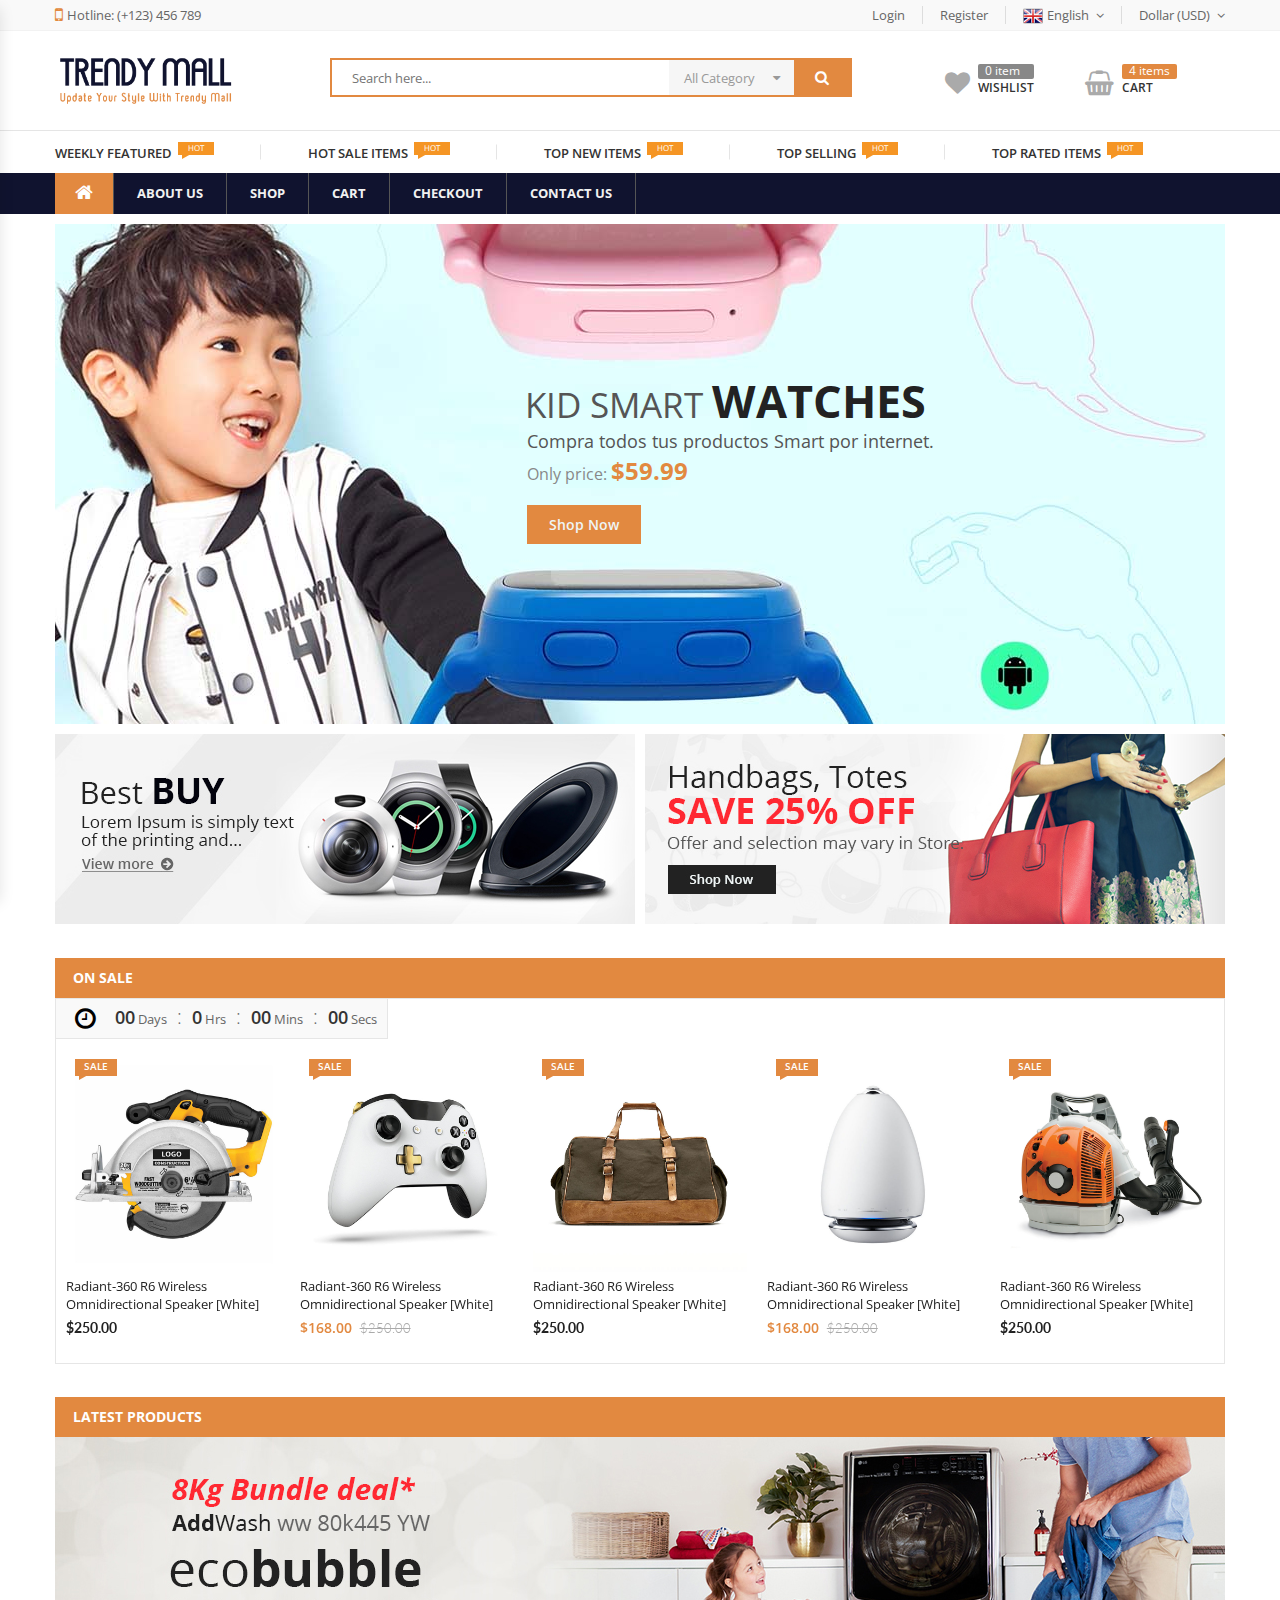
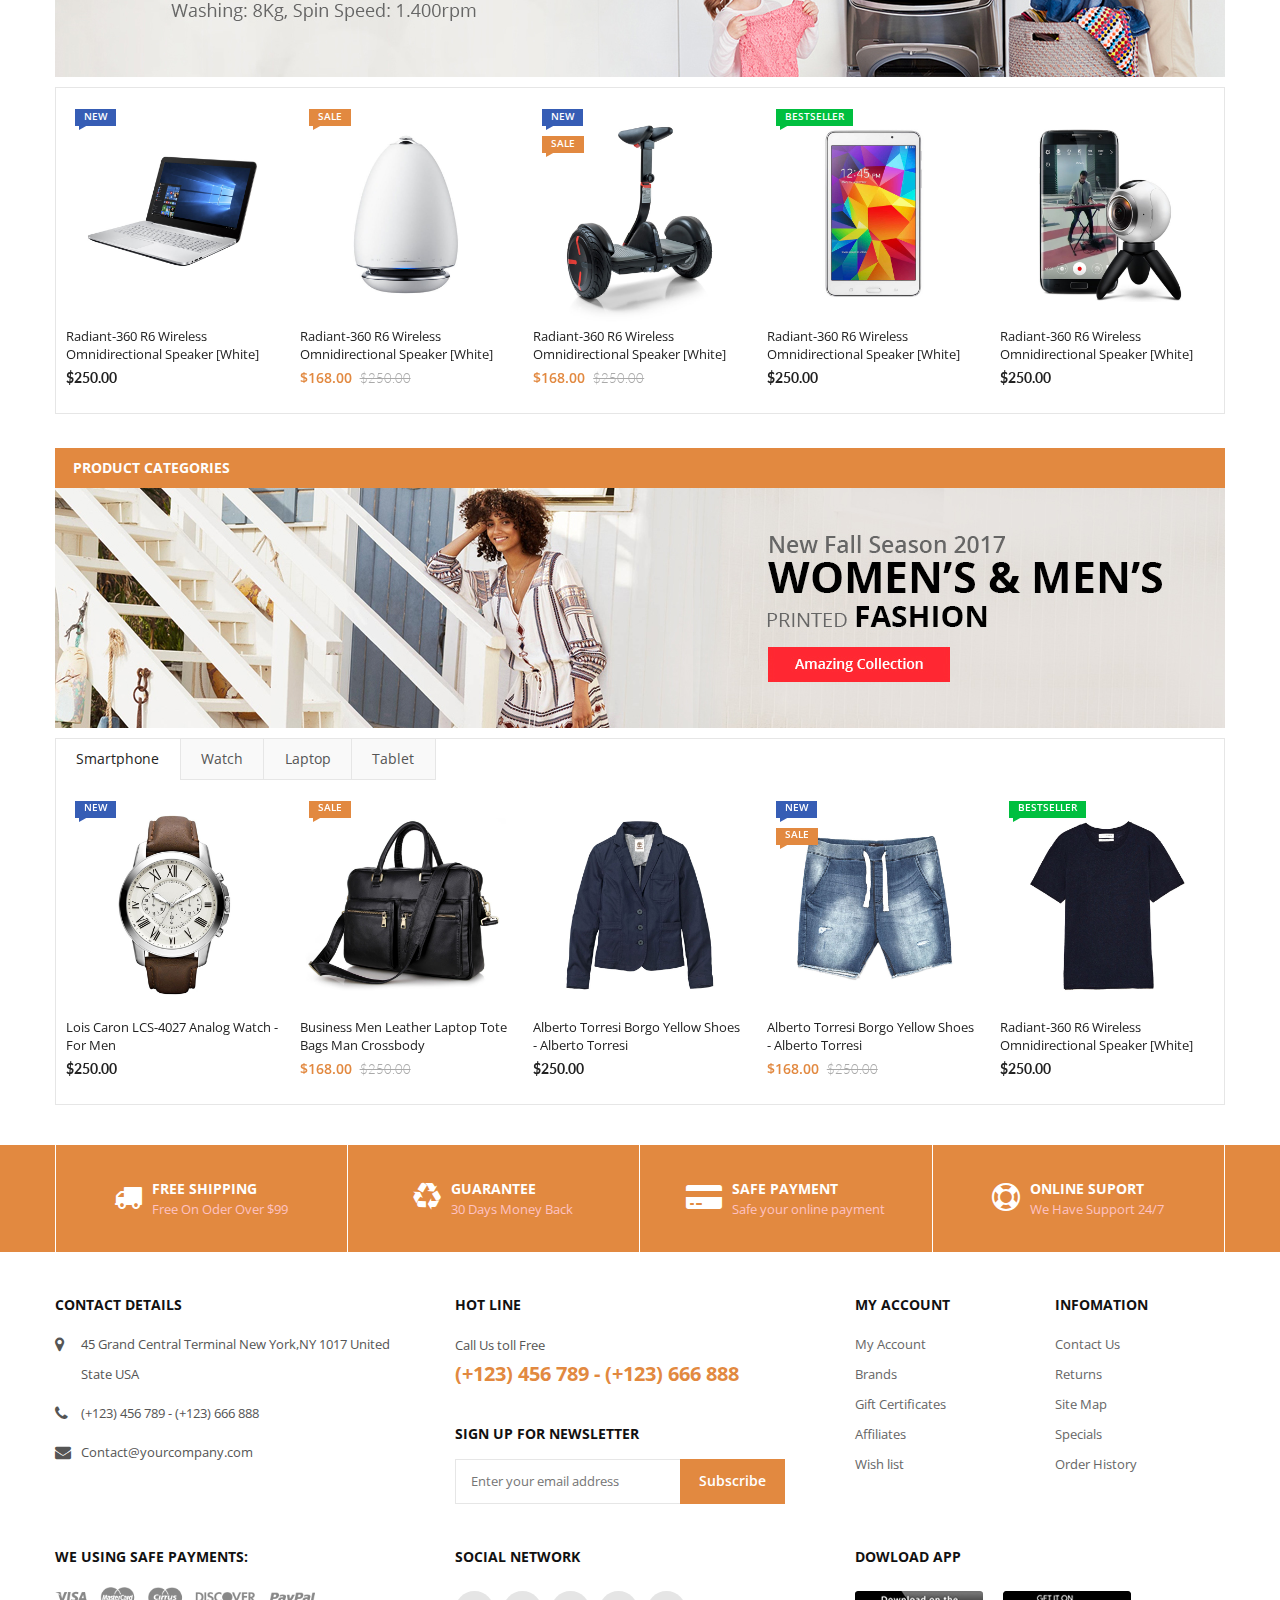
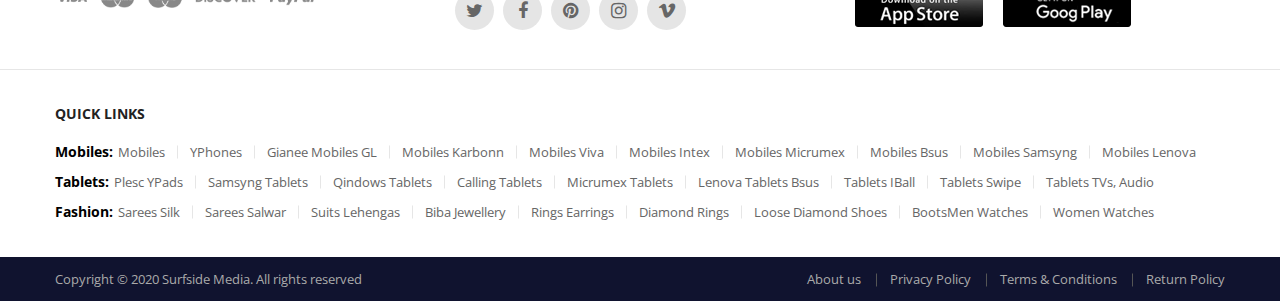
<file: index.html>
<!DOCTYPE html>
<html lang="en">
<head>
	<meta charset="utf-8">
	<meta http-equiv="X-UA-Compatible" content="IE=edge">
	<meta name="viewport" content="width=device-width, initial-scale=1">
	<title>Home</title>	
    <link rel="shortcut icon" type="image/x-icon" href="assets/images/favicon1.ico">
	<link href="https://fonts.googleapis.com/css?family=Lato:300,400,400italic,700,700italic,900,900italic&amp;subset=latin,latin-ext" rel="stylesheet">
	<link href="https://fonts.googleapis.com/css?family=Open%20Sans:300,400,400italic,600,600italic,700,700italic&amp;subset=latin,latin-ext" rel="stylesheet">
	<link rel="stylesheet" type="text/css" href="assets/css/animate.css">
	<link rel="stylesheet" type="text/css" href="assets/css/font-awesome.min.css">
	<link rel="stylesheet" type="text/css" href="assets/css/bootstrap.min.css">
	<link rel="stylesheet" type="text/css" href="assets/css/owl.carousel.min.css">
	<link rel="stylesheet" type="text/css" href="assets/css/chosen.min.css">
	<link rel="stylesheet" type="text/css" href="assets/css/style.css">
	<link rel="stylesheet" type="text/css" href="assets/css/color-01.css">
</head>
<body class="home-page home-01 ">

	<!-- mobile menu -->
    <div class="mercado-clone-wrap">
        <div class="mercado-panels-actions-wrap">
            <a class="mercado-close-btn mercado-close-panels" href="#">x</a>
        </div>
        <div class="mercado-panels"></div>
    </div>

	<!--header-->
	<header id="header" class="header header-style-1">
		<div class="container-fluid">
			<div class="row">
				<div class="topbar-menu-area">
					<div class="container">
						<div class="topbar-menu left-menu">
							<ul>
								<li class="menu-item" >
									<a title="Hotline: (+123) 456 789" href="#" ><span class="icon label-before fa fa-mobile"></span>Hotline: (+123) 456 789</a>
								</li>
							</ul>
						</div>
						<div class="topbar-menu right-menu">
							<ul>
								<li class="menu-item" ><a title="Register or Login" href="login.html">Login</a></li>
								<li class="menu-item" ><a title="Register or Login" href="register.html">Register</a></li>
								<li class="menu-item lang-menu menu-item-has-children parent">
									<a title="English" href="#"><span class="img label-before"><img src="assets/images/lang-en.png" alt="lang-en"></span>English<i class="fa fa-angle-down" aria-hidden="true"></i></a>
									<ul class="submenu lang" >
										<li class="menu-item" ><a title="hungary" href="#"><span class="img label-before"><img src="assets/images/lang-hun.png" alt="lang-hun"></span>Hungary</a></li>
										<li class="menu-item" ><a title="german" href="#"><span class="img label-before"><img src="assets/images/lang-ger.png" alt="lang-ger" ></span>German</a></li>
										<li class="menu-item" ><a title="french" href="#"><span class="img label-before"><img src="assets/images/lang-fra.png" alt="lang-fre"></span>French</a></li>
										<li class="menu-item" ><a title="canada" href="#"><span class="img label-before"><img src="assets/images/lang-can.png" alt="lang-can"></span>Canada</a></li>
									</ul>
								</li>
								<li class="menu-item menu-item-has-children parent" >
									<a title="Dollar (USD)" href="#">Dollar (USD)<i class="fa fa-angle-down" aria-hidden="true"></i></a>
									<ul class="submenu curency" >
										<li class="menu-item" >
											<a title="Pound (GBP)" href="#">Pound (GBP)</a>
										</li>
										<li class="menu-item" >
											<a title="Euro (EUR)" href="#">Euro (EUR)</a>
										</li>
										<li class="menu-item" >
											<a title="Dollar (USD)" href="#">Dollar (USD)</a>
										</li>
									</ul>
								</li>
							</ul>
						</div>
					</div>
				</div>

				<div class="container">
					<div class="mid-section main-info-area">

						<div class="wrap-logo-top left-section">
							<a href="index.html" class="link-to-home"><img src="assets/images/logo-top.png" alt="mercado"></a>
						</div>

						<div class="wrap-search center-section">
							<div class="wrap-search-form">
								<form action="#" id="form-search-top" name="form-search-top">
									<input type="text" name="search" value="" placeholder="Search here...">
									<button form="form-search-top" type="button"><i class="fa fa-search" aria-hidden="true"></i></button>
									<div class="wrap-list-cate">
										<input type="hidden" name="product-cate" value="0" id="product-cate">
										<a href="#" class="link-control">All Category</a>
										<ul class="list-cate">
											<li class="level-0">All Category</li>
											<li class="level-1">-Electronics</li>
											<li class="level-2">Batteries & Chargens</li>
											<li class="level-2">Headphone & Headsets</li>
											<li class="level-2">Mp3 Player & Acessories</li>
											<li class="level-1">-Smartphone & Table</li>
											<li class="level-2">Batteries & Chargens</li>
											<li class="level-2">Mp3 Player & Headphones</li>
											<li class="level-2">Table & Accessories</li>
											<li class="level-1">-Electronics</li>
											<li class="level-2">Batteries & Chargens</li>
											<li class="level-2">Headphone & Headsets</li>
											<li class="level-2">Mp3 Player & Acessories</li>
											<li class="level-1">-Smartphone & Table</li>
											<li class="level-2">Batteries & Chargens</li>
											<li class="level-2">Mp3 Player & Headphones</li>
											<li class="level-2">Table & Accessories</li>
										</ul>
									</div>
								</form>
							</div>
						</div>

						<div class="wrap-icon right-section">
							<div class="wrap-icon-section wishlist">
								<a href="#" class="link-direction">
									<i class="fa fa-heart" aria-hidden="true"></i>
									<div class="left-info">
										<span class="index">0 item</span>
										<span class="title">Wishlist</span>
									</div>
								</a>
							</div>
							<div class="wrap-icon-section minicart">
								<a href="#" class="link-direction">
									<i class="fa fa-shopping-basket" aria-hidden="true"></i>
									<div class="left-info">
										<span class="index">4 items</span>
										<span class="title">CART</span>
									</div>
								</a>
							</div>
							<div class="wrap-icon-section show-up-after-1024">
								<a href="#" class="mobile-navigation">
									<span></span>
									<span></span>
									<span></span>
								</a>
							</div>
						</div>

					</div>
				</div>

				<div class="nav-section header-sticky">
					<div class="header-nav-section">
						<div class="container">
							<ul class="nav menu-nav clone-main-menu" id="mercado_haead_menu" data-menuname="Sale Info" >
								<li class="menu-item"><a href="#" class="link-term">Weekly Featured</a><span class="nav-label hot-label">hot</span></li>
								<li class="menu-item"><a href="#" class="link-term">Hot Sale items</a><span class="nav-label hot-label">hot</span></li>
								<li class="menu-item"><a href="#" class="link-term">Top new items</a><span class="nav-label hot-label">hot</span></li>
								<li class="menu-item"><a href="#" class="link-term">Top Selling</a><span class="nav-label hot-label">hot</span></li>
								<li class="menu-item"><a href="#" class="link-term">Top rated items</a><span class="nav-label hot-label">hot</span></li>
							</ul>
						</div>
					</div>

					<div class="primary-nav-section">
						<div class="container">
							<ul class="nav primary clone-main-menu" id="mercado_main" data-menuname="Main menu" >
								<li class="menu-item home-icon">
									<a href="index.html" class="link-term mercado-item-title"><i class="fa fa-home" aria-hidden="true"></i></a>
								</li>
								<li class="menu-item">
									<a href="about-us.html" class="link-term mercado-item-title">About Us</a>
								</li>
								<li class="menu-item">
									<a href="shop.html" class="link-term mercado-item-title">Shop</a>
								</li>
								<li class="menu-item">
									<a href="cart.html" class="link-term mercado-item-title">Cart</a>
								</li>
								<li class="menu-item">
									<a href="checkout.html" class="link-term mercado-item-title">Checkout</a>
								</li>
								<li class="menu-item">
									<a href="contact-us.html" class="link-term mercado-item-title">Contact Us</a>
								</li>																	
							</ul>
						</div>
					</div>
				</div>
			</div>
		</div>
	</header>

	<main id="main">
		<div class="container">

			<!--MAIN SLIDE-->
			<div class="wrap-main-slide">
				<div class="slide-carousel owl-carousel style-nav-1" data-items="1" data-loop="1" data-nav="true" data-dots="false">
					<div class="item-slide">
						<img src="assets/images/main-slider-1-1.jpg" alt="" class="img-slide">
						<div class="slide-info slide-1">
							<h2 class="f-title">Kid Smart <b>Watches</b></h2>
							<span class="subtitle">Compra todos tus productos Smart por internet.</span>
							<p class="sale-info">Only price: <span class="price">$59.99</span></p>
							<a href="#" class="btn-link">Shop Now</a>
						</div>
					</div>
					<div class="item-slide">
						<img src="assets/images/main-slider-1-2.jpg" alt="" class="img-slide">
						<div class="slide-info slide-2">
							<h2 class="f-title">Extra 25% Off</h2>
							<span class="f-subtitle">On online payments</span>
							<p class="discount-code">Use Code: #FA6868</p>
							<h4 class="s-title">Get Free</h4>
							<p class="s-subtitle">TRansparent Bra Straps</p>
						</div>
					</div>
					<div class="item-slide">
						<img src="assets/images/main-slider-1-3.jpg" alt="" class="img-slide">
						<div class="slide-info slide-3">
							<h2 class="f-title">Great Range of <b>Exclusive Furniture Packages</b></h2>
							<span class="f-subtitle">Exclusive Furniture Packages to Suit every need.</span>
							<p class="sale-info">Stating at: <b class="price">$225.00</b></p>
							<a href="#" class="btn-link">Shop Now</a>
						</div>
					</div>
				</div>
			</div>

			<!--BANNER-->
			<div class="wrap-banner style-twin-default">
				<div class="banner-item">
					<a href="#" class="link-banner banner-effect-1">
						<figure><img src="assets/images/home-1-banner-1.jpg" alt="" width="580" height="190"></figure>
					</a>
				</div>
				<div class="banner-item">
					<a href="#" class="link-banner banner-effect-1">
						<figure><img src="assets/images/home-1-banner-2.jpg" alt="" width="580" height="190"></figure>
					</a>
				</div>
			</div>

			<!--On Sale-->
			<div class="wrap-show-advance-info-box style-1 has-countdown">
				<h3 class="title-box">On Sale</h3>
				<div class="wrap-countdown mercado-countdown" data-expire="2020/12/12 12:34:56"></div>
				<div class="wrap-products slide-carousel owl-carousel style-nav-1 equal-container " data-items="5" data-loop="false" data-nav="true" data-dots="false" data-responsive='{"0":{"items":"1"},"480":{"items":"2"},"768":{"items":"3"},"992":{"items":"4"},"1200":{"items":"5"}}'>

					<div class="product product-style-2 equal-elem ">
						<div class="product-thumnail">
							<a href="detail.html" title="T-Shirt Raw Hem Organic Boro Constrast Denim">
								<figure><img src="assets/images/products/tools_equipment_7.jpg" width="800" height="800" alt="T-Shirt Raw Hem Organic Boro Constrast Denim"></figure>
							</a>
							<div class="group-flash">
								<span class="flash-item sale-label">sale</span>
							</div>
							<div class="wrap-btn">
								<a href="#" class="function-link">quick view</a>
							</div>
						</div>
						<div class="product-info">
							<a href="#" class="product-name"><span>Radiant-360 R6 Wireless Omnidirectional Speaker [White]</span></a>
							<div class="wrap-price"><span class="product-price">$250.00</span></div>
						</div>
					</div>

					<div class="product product-style-2 equal-elem ">
						<div class="product-thumnail">
							<a href="detail.html" title="T-Shirt Raw Hem Organic Boro Constrast Denim">
								<figure><img src="assets/images/products/digital_18.jpg" width="800" height="800" alt=""></figure>
							</a>
							<div class="group-flash">
								<span class="flash-item sale-label">sale</span>
							</div>
							<div class="wrap-btn">
								<a href="#" class="function-link">quick view</a>
							</div>
						</div>
						<div class="product-info">
							<a href="#" class="product-name"><span>Radiant-360 R6 Wireless Omnidirectional Speaker [White]</span></a>
							<div class="wrap-price"><ins><p class="product-price">$168.00</p></ins> <del><p class="product-price">$250.00</p></del></div>
						</div>
					</div>

					<div class="product product-style-2 equal-elem ">
						<div class="product-thumnail">
							<a href="detail.html" title="T-Shirt Raw Hem Organic Boro Constrast Denim">
								<figure><img src="assets/images/products/fashion_08.jpg" width="800" height="800" alt="T-Shirt Raw Hem Organic Boro Constrast Denim"></figure>
							</a>
							<div class="group-flash">
								<span class="flash-item sale-label">sale</span>
							</div>
							<div class="wrap-btn">
								<a href="#" class="function-link">quick view</a>
							</div>
						</div>
						<div class="product-info">
							<a href="#" class="product-name"><span>Radiant-360 R6 Wireless Omnidirectional Speaker [White]</span></a>
							<div class="wrap-price"><span class="product-price">$250.00</span></div>
						</div>
					</div>

					<div class="product product-style-2 equal-elem ">
						<div class="product-thumnail">
							<a href="detail.html" title="T-Shirt Raw Hem Organic Boro Constrast Denim">
								<figure><img src="assets/images/products/digital_17.jpg" width="800" height="800" alt=""></figure>
							</a>
							<div class="group-flash">
								<span class="flash-item sale-label">sale</span>
							</div>
							<div class="wrap-btn">
								<a href="#" class="function-link">quick view</a>
							</div>
						</div>
						<div class="product-info">
							<a href="#" class="product-name"><span>Radiant-360 R6 Wireless Omnidirectional Speaker [White]</span></a>
							<div class="wrap-price"><ins><p class="product-price">$168.00</p></ins> <del><p class="product-price">$250.00</p></del></div>
						</div>
					</div>

					<div class="product product-style-2 equal-elem ">
						<div class="product-thumnail">
							<a href="detail.html" title="T-Shirt Raw Hem Organic Boro Constrast Denim">
								<figure><img src="assets/images/products/tools_equipment_3.jpg" width="800" height="800" alt=""></figure>
							</a>
							<div class="group-flash">
								<span class="flash-item sale-label">sale</span>
							</div>
							<div class="wrap-btn">
								<a href="#" class="function-link">quick view</a>
							</div>
						</div>
						<div class="product-info">
							<a href="#" class="product-name"><span>Radiant-360 R6 Wireless Omnidirectional Speaker [White]</span></a>
							<div class="wrap-price"><span class="product-price">$250.00</span></div>
						</div>
					</div>

					<div class="product product-style-2 equal-elem ">
						<div class="product-thumnail">
							<a href="detail.html" title="T-Shirt Raw Hem Organic Boro Constrast Denim">
								<figure><img src="assets/images/products/fashion_05.jpg" width="800" height="800" alt="T-Shirt Raw Hem Organic Boro Constrast Denim"></figure>
							</a>
							<div class="group-flash">
								<span class="flash-item sale-label">sale</span>
							</div>
							<div class="wrap-btn">
								<a href="#" class="function-link">quick view</a>
							</div>
						</div>
						<div class="product-info">
							<a href="#" class="product-name"><span>Radiant-360 R6 Wireless Omnidirectional Speaker [White]</span></a>
							<div class="wrap-price"><ins><p class="product-price">$168.00</p></ins> <del><p class="product-price">$250.00</p></del></div>
						</div>
					</div>

					<div class="product product-style-2 equal-elem ">
						<div class="product-thumnail">
							<a href="detail.html" title="T-Shirt Raw Hem Organic Boro Constrast Denim">
								<figure><img src="assets/images/products/digital_04.jpg" width="800" height="800" alt="T-Shirt Raw Hem Organic Boro Constrast Denim"></figure>
							</a>
							<div class="group-flash">
								<span class="flash-item sale-label">sale</span>
							</div>
							<div class="wrap-btn">
								<a href="#" class="function-link">quick view</a>
							</div>
						</div>
						<div class="product-info">
							<a href="#" class="product-name"><span>Radiant-360 R6 Wireless Omnidirectional Speaker [White]</span></a>
							<div class="wrap-price"><span class="product-price">$250.00</span></div>
						</div>
					</div>

					<div class="product product-style-2 equal-elem ">
						<div class="product-thumnail">
							<a href="detail.html" title="T-Shirt Raw Hem Organic Boro Constrast Denim">
								<figure><img src="assets/images/products/kidtoy_05.jpg" width="800" height="800" alt="T-Shirt Raw Hem Organic Boro Constrast Denim"></figure>
							</a>
							<div class="group-flash">
								<span class="flash-item sale-label">sale</span>
							</div>
							<div class="wrap-btn">
								<a href="#" class="function-link">quick view</a>
							</div>
						</div>
						<div class="product-info">
							<a href="#" class="product-name"><span>Radiant-360 R6 Wireless Omnidirectional Speaker [White]</span></a>
							<div class="wrap-price"><ins><p class="product-price">$168.00</p></ins> <del><p class="product-price">$250.00</p></del></div>
						</div>
					</div>

				</div>
			</div>

			<!--Latest Products-->
			<div class="wrap-show-advance-info-box style-1">
				<h3 class="title-box">Latest Products</h3>
				<div class="wrap-top-banner">
					<a href="#" class="link-banner banner-effect-2">
						<figure><img src="assets/images/digital-electronic-banner.jpg" width="1170" height="240" alt=""></figure>
					</a>
				</div>
				<div class="wrap-products">
					<div class="wrap-product-tab tab-style-1">						
						<div class="tab-contents">
							<div class="tab-content-item active" id="digital_1a">
								<div class="wrap-products slide-carousel owl-carousel style-nav-1 equal-container" data-items="5" data-loop="false" data-nav="true" data-dots="false" data-responsive='{"0":{"items":"1"},"480":{"items":"2"},"768":{"items":"3"},"992":{"items":"4"},"1200":{"items":"5"}}' >

									<div class="product product-style-2 equal-elem ">
										<div class="product-thumnail">
											<a href="detail.html" title="T-Shirt Raw Hem Organic Boro Constrast Denim">
												<figure><img src="assets/images/products/digital_04.jpg" width="800" height="800" alt="T-Shirt Raw Hem Organic Boro Constrast Denim"></figure>
											</a>
											<div class="group-flash">
												<span class="flash-item new-label">new</span>
											</div>
											<div class="wrap-btn">
												<a href="#" class="function-link">quick view</a>
											</div>
										</div>
										<div class="product-info">
											<a href="#" class="product-name"><span>Radiant-360 R6 Wireless Omnidirectional Speaker [White]</span></a>
											<div class="wrap-price"><span class="product-price">$250.00</span></div>
										</div>
									</div>

									<div class="product product-style-2 equal-elem ">
										<div class="product-thumnail">
											<a href="detail.html" title="T-Shirt Raw Hem Organic Boro Constrast Denim">
												<figure><img src="assets/images/products/digital_17.jpg" width="800" height="800" alt="T-Shirt Raw Hem Organic Boro Constrast Denim"></figure>
											</a>
											<div class="group-flash">
												<span class="flash-item sale-label">sale</span>
											</div>
											<div class="wrap-btn">
												<a href="#" class="function-link">quick view</a>
											</div>
										</div>
										<div class="product-info">
											<a href="#" class="product-name"><span>Radiant-360 R6 Wireless Omnidirectional Speaker [White]</span></a>
											<div class="wrap-price"><ins><p class="product-price">$168.00</p></ins> <del><p class="product-price">$250.00</p></del></div>
										</div>
									</div>

									<div class="product product-style-2 equal-elem ">
										<div class="product-thumnail">
											<a href="detail.html" title="T-Shirt Raw Hem Organic Boro Constrast Denim">
												<figure><img src="assets/images/products/digital_15.jpg" width="800" height="800" alt="T-Shirt Raw Hem Organic Boro Constrast Denim"></figure>
											</a>
											<div class="group-flash">
												<span class="flash-item new-label">new</span>
												<span class="flash-item sale-label">sale</span>
											</div>
											<div class="wrap-btn">
												<a href="#" class="function-link">quick view</a>
											</div>
										</div>
										<div class="product-info">
											<a href="#" class="product-name"><span>Radiant-360 R6 Wireless Omnidirectional Speaker [White]</span></a>
											<div class="wrap-price"><ins><p class="product-price">$168.00</p></ins> <del><p class="product-price">$250.00</p></del></div>
										</div>
									</div>

									<div class="product product-style-2 equal-elem ">
										<div class="product-thumnail">
											<a href="detail.html" title="T-Shirt Raw Hem Organic Boro Constrast Denim">
												<figure><img src="assets/images/products/digital_01.jpg" width="800" height="800" alt="T-Shirt Raw Hem Organic Boro Constrast Denim"></figure>
											</a>
											<div class="group-flash">
												<span class="flash-item bestseller-label">Bestseller</span>
											</div>
											<div class="wrap-btn">
												<a href="#" class="function-link">quick view</a>
											</div>
										</div>
										<div class="product-info">
											<a href="#" class="product-name"><span>Radiant-360 R6 Wireless Omnidirectional Speaker [White]</span></a>
											<div class="wrap-price"><span class="product-price">$250.00</span></div>
										</div>
									</div>

									<div class="product product-style-2 equal-elem ">
										<div class="product-thumnail">
											<a href="detail.html" title="T-Shirt Raw Hem Organic Boro Constrast Denim">
												<figure><img src="assets/images/products/digital_21.jpg" width="800" height="800" alt="T-Shirt Raw Hem Organic Boro Constrast Denim"></figure>
											</a>
											<div class="wrap-btn">
												<a href="#" class="function-link">quick view</a>
											</div>
										</div>
										<div class="product-info">
											<a href="#" class="product-name"><span>Radiant-360 R6 Wireless Omnidirectional Speaker [White]</span></a>
											<div class="wrap-price"><span class="product-price">$250.00</span></div>
										</div>
									</div>

									<div class="product product-style-2 equal-elem ">
										<div class="product-thumnail">
											<a href="detail.html" title="T-Shirt Raw Hem Organic Boro Constrast Denim">
												<figure><img src="assets/images/products/digital_03.jpg" width="800" height="800" alt="T-Shirt Raw Hem Organic Boro Constrast Denim"></figure>
											</a>
											<div class="group-flash">
												<span class="flash-item sale-label">sale</span>
											</div>
											<div class="wrap-btn">
												<a href="#" class="function-link">quick view</a>
											</div>
										</div>
										<div class="product-info">
											<a href="#" class="product-name"><span>Radiant-360 R6 Wireless Omnidirectional Speaker [White]</span></a>
											<div class="wrap-price"><ins><p class="product-price">$168.00</p></ins> <del><p class="product-price">$250.00</p></del></div>
										</div>
									</div>

									<div class="product product-style-2 equal-elem ">
										<div class="product-thumnail">
											<a href="detail.html" title="T-Shirt Raw Hem Organic Boro Constrast Denim">
												<figure><img src="assets/images/products/digital_04.jpg" width="800" height="800" alt="T-Shirt Raw Hem Organic Boro Constrast Denim"></figure>
											</a>
											<div class="group-flash">
												<span class="flash-item new-label">new</span>
											</div>
											<div class="wrap-btn">
												<a href="#" class="function-link">quick view</a>
											</div>
										</div>
										<div class="product-info">
											<a href="#" class="product-name"><span>Radiant-360 R6 Wireless Omnidirectional Speaker [White]</span></a>
											<div class="wrap-price"><span class="product-price">$250.00</span></div>
										</div>
									</div>

									<div class="product product-style-2 equal-elem ">
										<div class="product-thumnail">
											<a href="detail.html" title="T-Shirt Raw Hem Organic Boro Constrast Denim">
												<figure><img src="assets/images/products/digital_05.jpg" width="800" height="800" alt="T-Shirt Raw Hem Organic Boro Constrast Denim"></figure>
											</a>
											<div class="group-flash">
												<span class="flash-item bestseller-label">Bestseller</span>
											</div>
											<div class="wrap-btn">
												<a href="#" class="function-link">quick view</a>
											</div>
										</div>
										<div class="product-info">
											<a href="#" class="product-name"><span>Radiant-360 R6 Wireless Omnidirectional Speaker [White]</span></a>
											<div class="wrap-price"><span class="product-price">$250.00</span></div>
										</div>
									</div>

								</div>
							</div>							
						</div>
					</div>
				</div>
			</div>

			<!--Product Categories-->
			<div class="wrap-show-advance-info-box style-1">
				<h3 class="title-box">Product Categories</h3>
				<div class="wrap-top-banner">
					<a href="#" class="link-banner banner-effect-2">
						<figure><img src="assets/images/fashion-accesories-banner.jpg" width="1170" height="240" alt=""></figure>
					</a>
				</div>
				<div class="wrap-products">
					<div class="wrap-product-tab tab-style-1">
						<div class="tab-control">
							<a href="#fashion_1a" class="tab-control-item active">Smartphone</a>
							<a href="#fashion_1b" class="tab-control-item">Watch</a>
							<a href="#fashion_1c" class="tab-control-item">Laptop</a>
							<a href="#fashion_1d" class="tab-control-item">Tablet</a>
						</div>
						<div class="tab-contents">

							<div class="tab-content-item active" id="fashion_1a">
								<div class="wrap-products slide-carousel owl-carousel style-nav-1 equal-container" data-items="5" data-loop="false" data-nav="true" data-dots="false" data-responsive='{"0":{"items":"1"},"480":{"items":"2"},"768":{"items":"3"},"992":{"items":"4"},"1200":{"items":"5"}}' >

									<div class="product product-style-2 equal-elem ">
										<div class="product-thumnail">
											<a href="detail.html" title="T-Shirt Raw Hem Organic Boro Constrast Denim">
												<figure><img src="assets/images/products/fashion_01.jpg" width="800" height="800" alt="T-Shirt Raw Hem Organic Boro Constrast Denim"></figure>
											</a>
											<div class="group-flash">
												<span class="flash-item new-label">new</span>
											</div>
											<div class="wrap-btn">
												<a href="#" class="function-link">quick view</a>
											</div>
										</div>
										<div class="product-info">
											<a href="#" class="product-name"><span>Lois Caron LCS-4027 Analog Watch - For Men</span></a>
											<div class="wrap-price"><span class="product-price">$250.00</span></div>
										</div>
									</div>

									<div class="product product-style-2 equal-elem ">
										<div class="product-thumnail">
											<a href="detail.html" title="T-Shirt Raw Hem Organic Boro Constrast Denim">
												<figure><img src="assets/images/products/fashion_02.jpg" width="800" height="800" alt="T-Shirt Raw Hem Organic Boro Constrast Denim"></figure>
											</a>
											<div class="group-flash">
												<span class="flash-item sale-label">sale</span>
											</div>
											<div class="wrap-btn">
												<a href="#" class="function-link">quick view</a>
											</div>
										</div>
										<div class="product-info">
											<a href="#" class="product-name"><span>Business Men Leather Laptop Tote Bags Man Crossbody </span></a>
											<div class="wrap-price"><ins><p class="product-price">$168.00</p></ins> <del><p class="product-price">$250.00</p></del></div>
										</div>
									</div>

									<div class="product product-style-2 equal-elem ">
										<div class="product-thumnail">
											<a href="detail.html" title="T-Shirt Raw Hem Organic Boro Constrast Denim">
												<figure><img src="assets/images/products/fashion_09.jpg" width="800" height="800" alt="T-Shirt Raw Hem Organic Boro Constrast Denim"></figure>
											</a>
											<div class="wrap-btn">
												<a href="#" class="function-link">quick view</a>
											</div>
										</div>
										<div class="product-info">
											<a href="#" class="product-name"><span>Alberto Torresi Borgo Yellow Shoes - Alberto Torresi</span></a>
											<div class="wrap-price"><span class="product-price">$250.00</span></div>
										</div>
									</div>

									<div class="product product-style-2 equal-elem ">
									<div class="product-thumnail">
										<a href="detail.html" title="T-Shirt Raw Hem Organic Boro Constrast Denim">
											<figure><img src="assets/images/products/fashion_03.jpg" width="800" height="800" alt="T-Shirt Raw Hem Organic Boro Constrast Denim"></figure>
										</a>
										<div class="group-flash">
											<span class="flash-item new-label">new</span>
											<span class="flash-item sale-label">sale</span>
										</div>
										<div class="wrap-btn">
											<a href="#" class="function-link">quick view</a>
										</div>
									</div>
									<div class="product-info">
										<a href="#" class="product-name"><span>Alberto Torresi Borgo Yellow Shoes - Alberto Torresi</span></a>
										<div class="wrap-price"><ins><p class="product-price">$168.00</p></ins> <del><p class="product-price">$250.00</p></del></div>
									</div>
								</div>

									<div class="product product-style-2 equal-elem ">
										<div class="product-thumnail">
											<a href="detail.html" title="T-Shirt Raw Hem Organic Boro Constrast Denim">
												<figure><img src="assets/images/products/fashion_07.jpg" width="800" height="800" alt="T-Shirt Raw Hem Organic Boro Constrast Denim"></figure>
											</a>
											<div class="group-flash">
												<span class="flash-item bestseller-label">Bestseller</span>
											</div>
											<div class="wrap-btn">
												<a href="#" class="function-link">quick view</a>
											</div>
										</div>
										<div class="product-info">
											<a href="#" class="product-name"><span>Radiant-360 R6 Wireless Omnidirectional Speaker [White]</span></a>
											<div class="wrap-price"><span class="product-price">$250.00</span></div>
										</div>
									</div>

									<div class="product product-style-2 equal-elem ">
										<div class="product-thumnail">
											<a href="detail.html" title="T-Shirt Raw Hem Organic Boro Constrast Denim">
												<figure><img src="assets/images/products/fashion_08.jpg" width="800" height="800" alt="T-Shirt Raw Hem Organic Boro Constrast Denim"></figure>
											</a>
											<div class="group-flash">
												<span class="flash-item sale-label">sale</span>
											</div>
											<div class="wrap-btn">
												<a href="#" class="function-link">quick view</a>
											</div>
										</div>
										<div class="product-info">
											<a href="#" class="product-name"><span>Radiant-360 R6 Wireless Omnidirectional Speaker [White]</span></a>
											<div class="wrap-price"><ins><p class="product-price">$168.00</p></ins> <del><p class="product-price">$250.00</p></del></div>
										</div>
									</div>

									<div class="product product-style-2 equal-elem ">
										<div class="product-thumnail">
											<a href="detail.html" title="T-Shirt Raw Hem Organic Boro Constrast Denim">
												<figure><img src="assets/images/products/fashion_06.jpg" width="800" height="800" alt="T-Shirt Raw Hem Organic Boro Constrast Denim"></figure>
											</a>
											<div class="group-flash">
												<span class="flash-item new-label">new</span>
											</div>
											<div class="wrap-btn">
												<a href="#" class="function-link">quick view</a>
											</div>
										</div>
										<div class="product-info">
											<a href="#" class="product-name"><span>Radiant-360 R6 Wireless Omnidirectional Speaker [White]</span></a>
											<div class="wrap-price"><span class="product-price">$250.00</span></div>
										</div>
									</div>

									<div class="product product-style-2 equal-elem ">
										<div class="product-thumnail">
											<a href="detail.html" title="T-Shirt Raw Hem Organic Boro Constrast Denim">
												<figure><img src="assets/images/products/fashion_05.jpg" width="800" height="800" alt="T-Shirt Raw Hem Organic Boro Constrast Denim"></figure>
											</a>
											<div class="group-flash">
												<span class="flash-item bestseller-label">Bestseller</span>
											</div>
											<div class="wrap-btn">
												<a href="#" class="function-link">quick view</a>
											</div>
										</div>
										<div class="product-info">
											<a href="#" class="product-name"><span>Radiant-360 R6 Wireless Omnidirectional Speaker [White]</span></a>
											<div class="wrap-price"><span class="product-price">$250.00</span></div>
										</div>
									</div>

								</div>
							</div>

							<div class="tab-content-item" id="fashion_1b">
								<div class="wrap-products slide-carousel owl-carousel style-nav-1 equal-container " data-items="5" data-loop="false" data-nav="true" data-dots="false" data-responsive='{"0":{"items":"1"},"480":{"items":"2"},"768":{"items":"3"},"992":{"items":"4"},"1200":{"items":"5"}}'>

									<div class="product product-style-2 equal-elem ">
										<div class="product-thumnail">
											<a href="detail.html" title="T-Shirt Raw Hem Organic Boro Constrast Denim">
												<figure><img src="assets/images/products/fashion_03.jpg" width="800" height="800" alt="T-Shirt Raw Hem Organic Boro Constrast Denim"></figure>
											</a>
											<div class="group-flash">
												<span class="flash-item bestseller-label">Bestseller</span>
											</div>
											<div class="wrap-btn">
												<a href="#" class="function-link">quick view</a>
											</div>
										</div>
										<div class="product-info">
											<a href="#" class="product-name"><span>Radiant-360 R6 Wireless Omnidirectional Speaker [White]</span></a>
											<div class="wrap-price"><span class="product-price">$250.00</span></div>
										</div>
									</div>

									<div class="product product-style-2 equal-elem ">
										<div class="product-thumnail">
											<a href="detail.html" title="T-Shirt Raw Hem Organic Boro Constrast Denim">
												<figure><img src="assets/images/products/fashion_07.jpg" width="800" height="800" alt="T-Shirt Raw Hem Organic Boro Constrast Denim"></figure>
											</a>
											<div class="group-flash">
												<span class="flash-item bestseller-label">Bestseller</span>
											</div>
											<div class="wrap-btn">
												<a href="#" class="function-link">quick view</a>
											</div>
										</div>
										<div class="product-info">
											<a href="#" class="product-name"><span>Radiant-360 R6 Wireless Omnidirectional Speaker [White]</span></a>
											<div class="wrap-price"><ins><p class="product-price">$168.00</p></ins> <del><p class="product-price">$250.00</p></del></div>
										</div>
									</div>

									<div class="product product-style-2 equal-elem ">
										<div class="product-thumnail">
											<a href="detail.html" title="T-Shirt Raw Hem Organic Boro Constrast Denim">
												<figure><img src="assets/images/products/fashion_08.jpg" width="800" height="800" alt="T-Shirt Raw Hem Organic Boro Constrast Denim"></figure>
											</a>
											<div class="group-flash">
												<span class="flash-item bestseller-label">Bestseller</span>
											</div>
											<div class="wrap-btn">
												<a href="#" class="function-link">quick view</a>
											</div>
										</div>
										<div class="product-info">
											<a href="#" class="product-name"><span>Radiant-360 R6 Wireless Omnidirectional Speaker [White]</span></a>
											<div class="wrap-price"><span class="product-price">$250.00</span></div>
										</div>
									</div>

									<div class="product product-style-2 equal-elem ">
										<div class="product-thumnail">
											<a href="detail.html" title="T-Shirt Raw Hem Organic Boro Constrast Denim">
												<figure><img src="assets/images/products/fashion_09.jpg" width="800" height="800" alt="T-Shirt Raw Hem Organic Boro Constrast Denim"></figure>
											</a>
											<div class="group-flash">
												<span class="flash-item bestseller-label">Bestseller</span>
											</div>
											<div class="wrap-btn">
												<a href="#" class="function-link">quic view</a>
											</div>
										</div>
										<div class="product-info">
											<a href="#" class="product-name"><span>Radiant-360 R6 Wireless Omnidirectional Speaker [White]</span></a>
											<div class="wrap-price"><ins><p class="product-price">$168.00</p></ins> <del><p class="product-price">$250.00</p></del></div>
										</div>
									</div>

									<div class="product product-style-2 equal-elem ">
										<div class="product-thumnail">
											<a href="detail.html" title="T-Shirt Raw Hem Organic Boro Constrast Denim">
												<figure><img src="assets/images/products/fashion_02.jpg" width="800" height="800" alt="T-Shirt Raw Hem Organic Boro Constrast Denim"></figure>
											</a>
											<div class="group-flash">
												<span class="flash-item bestseller-label">Bestseller</span>
											</div>
											<div class="wrap-btn">
												<a href="#" class="function-link">quick view</a>
											</div>
										</div>
										<div class="product-info">
											<a href="#" class="product-name"><span>Radiant-360 R6 Wireless Omnidirectional Speaker [White]</span></a>
											<div class="wrap-price"><span class="product-price">$250.00</span></div>
										</div>
									</div>

									<div class="product product-style-2 equal-elem ">
										<div class="product-thumnail">
											<a href="detail.html" title="T-Shirt Raw Hem Organic Boro Constrast Denim">
												<figure><img src="assets/images/products/fashion_05.jpg" width="800" height="800" alt="T-Shirt Raw Hem Organic Boro Constrast Denim"></figure>
											</a>
											<div class="group-flash">
												<span class="flash-item bestseller-label">Bestseller</span>
											</div>
											<div class="wrap-btn">
												<a href="#" class="function-link">quick view</a>
											</div>
										</div>
										<div class="product-info">
											<a href="#" class="product-name"><span>Radiant-360 R6 Wireless Omnidirectional Speaker [White]</span></a>
											<div class="wrap-price"><ins><p class="product-price">$168.00</p></ins> <del><p class="product-price">$250.00</p></del></div>
										</div>
									</div>

									<div class="product product-style-2 equal-elem ">
										<div class="product-thumnail">
											<a href="detail.html" title="T-Shirt Raw Hem Organic Boro Constrast Denim">
												<figure><img src="assets/images/products/fashion_08.jpg" width="800" height="800" alt="T-Shirt Raw Hem Organic Boro Constrast Denim"></figure>
											</a>
											<div class="group-flash">
												<span class="flash-item bestseller-label">Bestseller</span>
											</div>
											<div class="wrap-btn">
												<a href="#" class="function-link">quick view</a>
											</div>
										</div>
										<div class="product-info">
											<a href="#" class="product-name"><span>Radiant-360 R6 Wireless Omnidirectional Speaker [White]</span></a>
											<div class="wrap-price"><span class="product-price">$250.00</span></div>
										</div>
									</div>

									<div class="product product-style-2 equal-elem ">
										<div class="product-thumnail">
											<a href="detail.html" title="T-Shirt Raw Hem Organic Boro Constrast Denim">
												<figure><img src="assets/images/products/fashion_04.jpg" width="800" height="800" alt="T-Shirt Raw Hem Organic Boro Constrast Denim"></figure>
											</a>
											<div class="group-flash">
												<span class="flash-item bestseller-label">Bestseller</span>
											</div>
											<div class="wrap-btn">
												<a href="#" class="function-link">quick view</a>
											</div>
										</div>
										<div class="product-info">
											<a href="#" class="product-name"><span>Radiant-360 R6 Wireless Omnidirectional Speaker [White]</span></a>
											<div class="wrap-price"><ins><p class="product-price">$168.00</p></ins> <del><p class="product-price">$250.00</p></del></div>
										</div>
									</div>

								</div>
							</div>

							<div class="tab-content-item" id="fashion_1c">
								<div class="wrap-products slide-carousel owl-carousel style-nav-1 equal-container" data-items="5" data-loop="false" data-nav="true" data-dots="false" data-responsive='{"0":{"items":"1"},"480":{"items":"2"},"768":{"items":"3"},"992":{"items":"4"},"1200":{"items":"5"}}'>

									<div class="product product-style-2 equal-elem ">
										<div class="product-thumnail">
											<a href="detail.html" title="T-Shirt Raw Hem Organic Boro Constrast Denim">
												<figure><img src="assets/images/products/fashion_02.jpg" width="800" height="800" alt="T-Shirt Raw Hem Organic Boro Constrast Denim"></figure>
											</a>
											<div class="group-flash">
												<span class="flash-item new-label">new</span>
											</div>
											<div class="wrap-btn">
												<a href="#" class="function-link">quick view</a>
											</div>
										</div>
										<div class="product-info">
											<a href="#" class="product-name"><span>Radiant-360 R6 Wireless Omnidirectional Speaker [White]</span></a>
											<div class="wrap-price"><span class="product-price">$250.00</span></div>
										</div>
									</div>

									<div class="product product-style-2 equal-elem ">
										<div class="product-thumnail">
											<a href="detail.html" title="T-Shirt Raw Hem Organic Boro Constrast Denim">
												<figure><img src="assets/images/products/fashion_03.jpg" width="800" height="800" alt="T-Shirt Raw Hem Organic Boro Constrast Denim"></figure>
											</a>
											<div class="group-flash">
												<span class="flash-item new-label">new</span>
												<span class="flash-item sale-label">sale</span>
											</div>
											<div class="wrap-btn">
												<a href="#" class="function-link">quick view</a>
											</div>
										</div>
										<div class="product-info">
											<a href="#" class="product-name"><span>Radiant-360 R6 Wireless Omnidirectional Speaker [White]</span></a>
											<div class="wrap-price"><ins><p class="product-price">$168.00</p></ins> <del><p class="product-price">$250.00</p></del></div>
										</div>
									</div>

									<div class="product product-style-2 equal-elem ">
										<div class="product-thumnail">
											<a href="detail.html" title="T-Shirt Raw Hem Organic Boro Constrast Denim">
												<figure><img src="assets/images/products/fashion_04.jpg" width="800" height="800" alt="T-Shirt Raw Hem Organic Boro Constrast Denim"></figure>
											</a>
											<div class="group-flash">
												<span class="flash-item new-label">new</span>
											</div>
											<div class="wrap-btn">
												<a href="#" class="function-link">quick view</a>
											</div>
										</div>
										<div class="product-info">
											<a href="#" class="product-name"><span>Radiant-360 R6 Wireless Omnidirectional Speaker [White]</span></a>
											<div class="wrap-price"><span class="product-price">$250.00</span></div>
										</div>
									</div>

									<div class="product product-style-2 equal-elem ">
										<div class="product-thumnail">
											<a href="detail.html" title="T-Shirt Raw Hem Organic Boro Constrast Denim">
												<figure><img src="assets/images/products/fashion_05.jpg" width="800" height="800" alt="T-Shirt Raw Hem Organic Boro Constrast Denim"></figure>
											</a>
											<div class="group-flash">
												<span class="flash-item new-label">new</span>
												<span class="flash-item sale-label">sale</span>
											</div>
											<div class="wrap-btn">
												<a href="#" class="function-link">quick view</a>
											</div>
										</div>
										<div class="product-info">
											<a href="#" class="product-name"><span>Radiant-360 R6 Wireless Omnidirectional Speaker [White]</span></a>
											<div class="wrap-price"><ins><p class="product-price">$168.00</p></ins> <del><p class="product-price">$250.00</p></del></div>
										</div>
									</div>

									<div class="product product-style-2 equal-elem ">
										<div class="product-thumnail">
											<a href="detail.html" title="T-Shirt Raw Hem Organic Boro Constrast Denim">
												<figure><img src="assets/images/products/fashion_06.jpg" width="800" height="800" alt="T-Shirt Raw Hem Organic Boro Constrast Denim"></figure>
											</a>
											<div class="group-flash">
												<span class="flash-item new-label">new</span>
											</div>
											<div class="wrap-btn">
												<a href="#" class="function-link">quick view</a>
											</div>
										</div>
										<div class="product-info">
											<a href="#" class="product-name"><span>Radiant-360 R6 Wireless Omnidirectional Speaker [White]</span></a>
											<div class="wrap-price"><span class="product-price">$250.00</span></div>
										</div>
									</div>

									<div class="product product-style-2 equal-elem ">
										<div class="product-thumnail">
											<a href="detail.html" title="T-Shirt Raw Hem Organic Boro Constrast Denim">
												<figure><img src="assets/images/products/fashion_07.jpg" width="800" height="800" alt="T-Shirt Raw Hem Organic Boro Constrast Denim"></figure>
											</a>
											<div class="group-flash">
												<span class="flash-item new-label">new</span>
												<span class="flash-item sale-label">sale</span>
											</div>
											<div class="wrap-btn">
												<a href="#" class="function-link">quick view</a>
											</div>
										</div>
										<div class="product-info">
											<a href="#" class="product-name"><span>Radiant-360 R6 Wireless Omnidirectional Speaker [White]</span></a>
											<div class="wrap-price"><ins><p class="product-price">$168.00</p></ins> <del><p class="product-price">$250.00</p></del></div>
										</div>
									</div>

									<div class="product product-style-2 equal-elem ">
										<div class="product-thumnail">
											<a href="detail.html" title="T-Shirt Raw Hem Organic Boro Constrast Denim">
												<figure><img src="assets/images/products/fashion_08.jpg" width="800" height="800" alt="T-Shirt Raw Hem Organic Boro Constrast Denim"></figure>
											</a>
											<div class="group-flash">
												<span class="flash-item new-label">new</span>
											</div>
											<div class="wrap-btn">
												<a href="#" class="function-link">quic view</a>
											</div>
										</div>
										<div class="product-info">
											<a href="#" class="product-name"><span>Radiant-360 R6 Wireless Omnidirectional Speaker [White]</span></a>
											<div class="wrap-price"><span class="product-price">$250.00</span></div>
										</div>
									</div>

									<div class="product product-style-2 equal-elem ">
										<div class="product-thumnail">
											<a href="detail.html" title="T-Shirt Raw Hem Organic Boro Constrast Denim">
												<figure><img src="assets/images/products/fashion_09.jpg" width="800" height="800" alt="T-Shirt Raw Hem Organic Boro Constrast Denim"></figure>
											</a>
											<div class="group-flash">
												<span class="flash-item new-label">new</span>
												<span class="flash-item sale-label">sale</span>
											</div>
											<div class="wrap-btn">
												<a href="#" class="function-link">quic view</a>
											</div>
										</div>
										<div class="product-info">
											<a href="#" class="product-name"><span>Radiant-360 R6 Wireless Omnidirectional Speaker [White]</span></a>
											<div class="wrap-price"><ins><p class="product-price">$168.00</p></ins> <del><p class="product-price">$250.00</p></del></div>
										</div>
									</div>

								</div>
							</div>

							<div class="tab-content-item" id="fashion_1d">
								<div class="wrap-products slide-carousel owl-carousel style-nav-1 equal-container" data-items="5" data-loop="false" data-nav="true" data-dots="false" data-responsive='{"0":{"items":"1"},"480":{"items":"2"},"768":{"items":"3"},"992":{"items":"4"},"1200":{"items":"5"}}'>

									<div class="product product-style-2 equal-elem ">
										<div class="product-thumnail">
											<a href="detail.html" title="T-Shirt Raw Hem Organic Boro Constrast Denim">
												<figure><img src="assets/images/products/fashion_05.jpg" width="800" height="800" alt="T-Shirt Raw Hem Organic Boro Constrast Denim"></figure>
											</a>
											<div class="wrap-btn">
												<a href="#" class="function-link">quick view</a>
											</div>
										</div>
										<div class="product-info">
											<a href="#" class="product-name"><span>Radiant-360 R6 Wireless Omnidirectional Speaker [White]</span></a>
											<div class="product-rating">
												<i class="fa fa-star" aria-hidden="true"></i>
												<i class="fa fa-star" aria-hidden="true"></i>
												<i class="fa fa-star" aria-hidden="true"></i>
												<i class="fa fa-star" aria-hidden="true"></i>
												<i class="fa fa-star" aria-hidden="true"></i>
											</div>
											<div class="wrap-price"><span class="product-price">$250.00</span></div>
										</div>
									</div>

									<div class="product product-style-2 equal-elem ">
										<div class="product-thumnail">
											<a href="detail.html" title="T-Shirt Raw Hem Organic Boro Constrast Denim">
												<figure><img src="assets/images/products/fashion_04.jpg" width="800" height="800" alt="T-Shirt Raw Hem Organic Boro Constrast Denim"></figure>
											</a>
											<div class="group-flash">
												<span class="flash-item sale-label">sale</span>
											</div>
											<div class="wrap-btn">
												<a href="#" class="function-link">quic view</a>
											</div>
										</div>
										<div class="product-info">
											<a href="#" class="product-name"><span>Radiant-360 R6 Wireless Omnidirectional Speaker [White]</span></a>
											<div class="product-rating">
												<i class="fa fa-star" aria-hidden="true"></i>
												<i class="fa fa-star" aria-hidden="true"></i>
												<i class="fa fa-star" aria-hidden="true"></i>
												<i class="fa fa-star" aria-hidden="true"></i>
											</div>
											<div class="wrap-price"><ins><p class="product-price">$168.00</p></ins> <del><p class="product-price">$250.00</p></del></div>
										</div>
									</div>

									<div class="product product-style-2 equal-elem ">
										<div class="product-thumnail">
											<a href="detail.html" title="T-Shirt Raw Hem Organic Boro Constrast Denim">
												<figure><img src="assets/images/products/fashion_03.jpg" width="800" height="800" alt="T-Shirt Raw Hem Organic Boro Constrast Denim"></figure>
											</a>
											<div class="group-flash">
												<span class="flash-item new-label">new</span>
												<span class="flash-item sale-label">sale</span>
											</div>
											<div class="wrap-btn">
												<a href="#" class="function-link">quic view</a>
											</div>
										</div>
										<div class="product-info">
											<a href="#" class="product-name"><span>Radiant-360 R6 Wireless Omnidirectional Speaker [White]</span></a>
											<div class="product-rating">
												<i class="fa fa-star" aria-hidden="true"></i>
												<i class="fa fa-star" aria-hidden="true"></i>
												<i class="fa fa-star" aria-hidden="true"></i>
											</div>
											<div class="wrap-price"><span class="product-price">$250.00</span></div>
										</div>
									</div>

									<div class="product product-style-2 equal-elem ">
										<div class="product-thumnail">
											<a href="detail.html" title="T-Shirt Raw Hem Organic Boro Constrast Denim">
												<figure><img src="assets/images/products/fashion_02.jpg" width="800" height="800" alt="T-Shirt Raw Hem Organic Boro Constrast Denim"></figure>
											</a>
											<div class="group-flash">
												<span class="flash-item bestseller-label">Bestseller</span>
											</div>
											<div class="wrap-btn">
												<a href="#" class="function-link">quic view</a>
											</div>
										</div>
										<div class="product-info">
											<a href="#" class="product-name"><span>Radiant-360 R6 Wireless Omnidirectional Speaker [White]</span></a>
											<div class="product-rating">
												<i class="fa fa-star" aria-hidden="true"></i>
												<i class="fa fa-star" aria-hidden="true"></i>
												<i class="fa fa-star" aria-hidden="true"></i>
												<i class="fa fa-star" aria-hidden="true"></i>
											</div>
											<div class="wrap-price"><ins><p class="product-price">$168.00</p></ins> <del><p class="product-price">$250.00</p></del></div>
										</div>
									</div>

									<div class="product product-style-2 equal-elem ">
										<div class="product-thumnail">
											<a href="detail.html" title="T-Shirt Raw Hem Organic Boro Constrast Denim">
												<figure><img src="assets/images/products/fashion_01.jpg" width="800" height="800" alt="T-Shirt Raw Hem Organic Boro Constrast Denim"></figure>
											</a>
											<div class="wrap-btn">
												<a href="#" class="function-link">quic view</a>
											</div>
										</div>
										<div class="product-info">
											<a href="#" class="product-name"><span>Radiant-360 R6 Wireless Omnidirectional Speaker [White]</span></a>
											<div class="product-rating">
												<i class="fa fa-star" aria-hidden="true"></i>
												<i class="fa fa-star" aria-hidden="true"></i>
												<i class="fa fa-star" aria-hidden="true"></i>
												<i class="fa fa-star" aria-hidden="true"></i>
												<i class="fa fa-star" aria-hidden="true"></i>
											</div>
											<div class="wrap-price"><span class="product-price">$250.00</span></div>
										</div>
									</div>

									<div class="product product-style-2 equal-elem ">
										<div class="product-thumnail">
											<a href="detail.html" title="T-Shirt Raw Hem Organic Boro Constrast Denim">
												<figure><img src="assets/images/products/fashion_06.jpg" width="800" height="800" alt="T-Shirt Raw Hem Organic Boro Constrast Denim"></figure>
											</a>
											<div class="group-flash">
												<span class="flash-item sale-label">sale</span>
											</div>
											<div class="wrap-btn">
												<a href="#" class="function-link">quic view</a>
											</div>
										</div>
										<div class="product-info">
											<a href="#" class="product-name"><span>Radiant-360 R6 Wireless Omnidirectional Speaker [White]</span></a>
											<div class="product-rating">
												<i class="fa fa-star" aria-hidden="true"></i>
												<i class="fa fa-star" aria-hidden="true"></i>
												<i class="fa fa-star" aria-hidden="true"></i>
												<i class="fa fa-star" aria-hidden="true"></i>
											</div>
											<div class="wrap-price"><ins><p class="product-price">$168.00</p></ins> <del><p class="product-price">$250.00</p></del></div>
										</div>
									</div>

									<div class="product product-style-2 equal-elem ">
										<div class="product-thumnail">
											<a href="detail.html" title="T-Shirt Raw Hem Organic Boro Constrast Denim">
												<figure><img src="assets/images/products/fashion_08.jpg" width="800" height="800" alt="T-Shirt Raw Hem Organic Boro Constrast Denim"></figure>
											</a>
											<div class="group-flash">
												<span class="flash-item new-label">new</span>
											</div>
											<div class="wrap-btn">
												<a href="#" class="function-link">quic view</a>
											</div>
										</div>
										<div class="product-info">
											<a href="#" class="product-name"><span>Radiant-360 R6 Wireless Omnidirectional Speaker [White]</span></a>
											<div class="product-rating">
												<i class="fa fa-star" aria-hidden="true"></i>
												<i class="fa fa-star" aria-hidden="true"></i>
												<i class="fa fa-star" aria-hidden="true"></i>
												<i class="fa fa-star" aria-hidden="true"></i>
											</div>
											<div class="wrap-price"><span class="product-price">$250.00</span></div>
										</div>
									</div>

									<div class="product product-style-2 equal-elem ">
										<div class="product-thumnail">
											<a href="detail.html" title="T-Shirt Raw Hem Organic Boro Constrast Denim">
												<figure><img src="assets/images/products/fashion_09.jpg" width="800" height="800" alt="T-Shirt Raw Hem Organic Boro Constrast Denim"></figure>
											</a>
											<div class="group-flash">
												<span class="flash-item bestseller-label">Bestseller</span>
											</div>
											<div class="wrap-btn">
												<a href="#" class="function-link">quic view</a>
											</div>
										</div>
										<div class="product-info">
											<a href="#" class="product-name"><span>Radiant-360 R6 Wireless Omnidirectional Speaker [White]</span></a>
											<div class="product-rating">
												<i class="fa fa-star" aria-hidden="true"></i>
												<i class="fa fa-star" aria-hidden="true"></i>
												<i class="fa fa-star" aria-hidden="true"></i>
												<i class="fa fa-star" aria-hidden="true"></i>
												<i class="fa fa-star" aria-hidden="true"></i>
											</div>
											<div class="wrap-price"><ins><p class="product-price">$168.00</p></ins> <del><p class="product-price">$250.00</p></del></div>
										</div>
									</div>

								</div>
							</div>
						</div>
					</div>
				</div>
			</div>			

		</div>

	</main>

	<footer id="footer">
		<div class="wrap-footer-content footer-style-1">

			<div class="wrap-function-info">
				<div class="container">
					<ul>
						<li class="fc-info-item">
							<i class="fa fa-truck" aria-hidden="true"></i>
							<div class="wrap-left-info">
								<h4 class="fc-name">Free Shipping</h4>
								<p class="fc-desc">Free On Oder Over $99</p>
							</div>

						</li>
						<li class="fc-info-item">
							<i class="fa fa-recycle" aria-hidden="true"></i>
							<div class="wrap-left-info">
								<h4 class="fc-name">Guarantee</h4>
								<p class="fc-desc">30 Days Money Back</p>
							</div>

						</li>
						<li class="fc-info-item">
							<i class="fa fa-credit-card-alt" aria-hidden="true"></i>
							<div class="wrap-left-info">
								<h4 class="fc-name">Safe Payment</h4>
								<p class="fc-desc">Safe your online payment</p>
							</div>

						</li>
						<li class="fc-info-item">
							<i class="fa fa-life-ring" aria-hidden="true"></i>
							<div class="wrap-left-info">
								<h4 class="fc-name">Online Suport</h4>
								<p class="fc-desc">We Have Support 24/7</p>
							</div>

						</li>
					</ul>
				</div>
			</div>
			<!--End function info-->

			<div class="main-footer-content">

				<div class="container">

					<div class="row">

						<div class="col-lg-4 col-sm-4 col-md-4 col-xs-12">
							<div class="wrap-footer-item">
								<h3 class="item-header">Contact Details</h3>
								<div class="item-content">
									<div class="wrap-contact-detail">
										<ul>
											<li>
												<i class="fa fa-map-marker" aria-hidden="true"></i>
												<p class="contact-txt">45 Grand Central Terminal New York,NY 1017 United State USA</p>
											</li>
											<li>
												<i class="fa fa-phone" aria-hidden="true"></i>
												<p class="contact-txt">(+123) 456 789 - (+123) 666 888</p>
											</li>
											<li>
												<i class="fa fa-envelope" aria-hidden="true"></i>
												<p class="contact-txt">Contact@yourcompany.com</p>
											</li>											
										</ul>
									</div>
								</div>
							</div>
						</div>

						<div class="col-lg-4 col-sm-4 col-md-4 col-xs-12">

							<div class="wrap-footer-item">
								<h3 class="item-header">Hot Line</h3>
								<div class="item-content">
									<div class="wrap-hotline-footer">
										<span class="desc">Call Us toll Free</span>
										<b class="phone-number">(+123) 456 789 - (+123) 666 888</b>
									</div>
								</div>
							</div>

							<div class="wrap-footer-item footer-item-second">
								<h3 class="item-header">Sign up for newsletter</h3>
								<div class="item-content">
									<div class="wrap-newletter-footer">
										<form action="#" class="frm-newletter" id="frm-newletter">
											<input type="email" class="input-email" name="email" value="" placeholder="Enter your email address">
											<button class="btn-submit">Subscribe</button>
										</form>
									</div>
								</div>
							</div>

						</div>

						<div class="col-lg-4 col-sm-4 col-md-4 col-xs-12 box-twin-content ">
							<div class="row">
								<div class="wrap-footer-item twin-item">
									<h3 class="item-header">My Account</h3>
									<div class="item-content">
										<div class="wrap-vertical-nav">
											<ul>
												<li class="menu-item"><a href="#" class="link-term">My Account</a></li>
												<li class="menu-item"><a href="#" class="link-term">Brands</a></li>
												<li class="menu-item"><a href="#" class="link-term">Gift Certificates</a></li>
												<li class="menu-item"><a href="#" class="link-term">Affiliates</a></li>
												<li class="menu-item"><a href="#" class="link-term">Wish list</a></li>
											</ul>
										</div>
									</div>
								</div>
								<div class="wrap-footer-item twin-item">
									<h3 class="item-header">Infomation</h3>
									<div class="item-content">
										<div class="wrap-vertical-nav">
											<ul>
												<li class="menu-item"><a href="#" class="link-term">Contact Us</a></li>
												<li class="menu-item"><a href="#" class="link-term">Returns</a></li>
												<li class="menu-item"><a href="#" class="link-term">Site Map</a></li>
												<li class="menu-item"><a href="#" class="link-term">Specials</a></li>
												<li class="menu-item"><a href="#" class="link-term">Order History</a></li>
											</ul>
										</div>
									</div>
								</div>
							</div>
						</div>

					</div>

					<div class="row">

						<div class="col-lg-4 col-sm-4 col-md-4 col-xs-12">
							<div class="wrap-footer-item">
								<h3 class="item-header">We Using Safe Payments:</h3>
								<div class="item-content">
									<div class="wrap-list-item wrap-gallery">
										<img src="assets/images/payment.png" style="max-width: 260px;">
									</div>
								</div>
							</div>
						</div>

						<div class="col-lg-4 col-sm-4 col-md-4 col-xs-12">
							<div class="wrap-footer-item">
								<h3 class="item-header">Social network</h3>
								<div class="item-content">
									<div class="wrap-list-item social-network">
										<ul>
											<li><a href="#" class="link-to-item" title="twitter"><i class="fa fa-twitter" aria-hidden="true"></i></a></li>
											<li><a href="#" class="link-to-item" title="facebook"><i class="fa fa-facebook" aria-hidden="true"></i></a></li>
											<li><a href="#" class="link-to-item" title="pinterest"><i class="fa fa-pinterest" aria-hidden="true"></i></a></li>
											<li><a href="#" class="link-to-item" title="instagram"><i class="fa fa-instagram" aria-hidden="true"></i></a></li>
											<li><a href="#" class="link-to-item" title="vimeo"><i class="fa fa-vimeo" aria-hidden="true"></i></a></li>
										</ul>
									</div>
								</div>
							</div>
						</div>

						<div class="col-lg-4 col-sm-4 col-md-4 col-xs-12">
							<div class="wrap-footer-item">
								<h3 class="item-header">Dowload App</h3>
								<div class="item-content">
									<div class="wrap-list-item apps-list">
										<ul>
											<li><a href="#" class="link-to-item" title="our application on apple store"><figure><img src="assets/images/brands/apple-store.png" alt="apple store" width="128" height="36"></figure></a></li>
											<li><a href="#" class="link-to-item" title="our application on google play store"><figure><img src="assets/images/brands/google-play-store.png" alt="google play store" width="128" height="36"></figure></a></li>
										</ul>
									</div>
								</div>
							</div>
						</div>

					</div>
				</div>

				<div class="wrap-back-link">
					<div class="container">
						<div class="back-link-box">
							<h3 class="backlink-title">Quick Links</h3>
							<div class="back-link-row">
								<ul class="list-back-link" >
									<li><span class="row-title">Mobiles:</span></li>
									<li><a href="#" class="redirect-back-link" title="mobile">Mobiles</a></li>
									<li><a href="#" class="redirect-back-link" title="yphones">YPhones</a></li>
									<li><a href="#" class="redirect-back-link" title="Gianee Mobiles GL">Gianee Mobiles GL</a></li>
									<li><a href="#" class="redirect-back-link" title="Mobiles Karbonn">Mobiles Karbonn</a></li>
									<li><a href="#" class="redirect-back-link" title="Mobiles Viva">Mobiles Viva</a></li>
									<li><a href="#" class="redirect-back-link" title="Mobiles Intex">Mobiles Intex</a></li>
									<li><a href="#" class="redirect-back-link" title="Mobiles Micrumex">Mobiles Micrumex</a></li>
									<li><a href="#" class="redirect-back-link" title="Mobiles Bsus">Mobiles Bsus</a></li>
									<li><a href="#" class="redirect-back-link" title="Mobiles Samsyng">Mobiles Samsyng</a></li>
									<li><a href="#" class="redirect-back-link" title="Mobiles Lenova">Mobiles Lenova</a></li>
								</ul>

								<ul class="list-back-link" >
									<li><span class="row-title">Tablets:</span></li>
									<li><a href="#" class="redirect-back-link" title="Plesc YPads">Plesc YPads</a></li>
									<li><a href="#" class="redirect-back-link" title="Samsyng Tablets" >Samsyng Tablets</a></li>
									<li><a href="#" class="redirect-back-link" title="Qindows Tablets" >Qindows Tablets</a></li>
									<li><a href="#" class="redirect-back-link" title="Calling Tablets" >Calling Tablets</a></li>
									<li><a href="#" class="redirect-back-link" title="Micrumex Tablets" >Micrumex Tablets</a></li>
									<li><a href="#" class="redirect-back-link" title="Lenova Tablets Bsus" >Lenova Tablets Bsus</a></li>
									<li><a href="#" class="redirect-back-link" title="Tablets iBall" >Tablets iBall</a></li>
									<li><a href="#" class="redirect-back-link" title="Tablets Swipe" >Tablets Swipe</a></li>
									<li><a href="#" class="redirect-back-link" title="Tablets TVs, Audio" >Tablets TVs, Audio</a></li>
								</ul>

								<ul class="list-back-link" >
									<li><span class="row-title">Fashion:</span></li>
									<li><a href="#" class="redirect-back-link" title="Sarees Silk" >Sarees Silk</a></li>
									<li><a href="#" class="redirect-back-link" title="sarees Salwar" >sarees Salwar</a></li>
									<li><a href="#" class="redirect-back-link" title="Suits Lehengas" >Suits Lehengas</a></li>
									<li><a href="#" class="redirect-back-link" title="Biba Jewellery" >Biba Jewellery</a></li>
									<li><a href="#" class="redirect-back-link" title="Rings Earrings" >Rings Earrings</a></li>
									<li><a href="#" class="redirect-back-link" title="Diamond Rings" >Diamond Rings</a></li>
									<li><a href="#" class="redirect-back-link" title="Loose Diamond Shoes" >Loose Diamond Shoes</a></li>
									<li><a href="#" class="redirect-back-link" title="BootsMen Watches" >BootsMen Watches</a></li>
									<li><a href="#" class="redirect-back-link" title="Women Watches" >Women Watches</a></li>
								</ul>

							</div>
						</div>
					</div>
				</div>

			</div>

			<div class="coppy-right-box">
				<div class="container">
					<div class="coppy-right-item item-left">
						<p class="coppy-right-text">Copyright © 2020 Surfside Media. All rights reserved</p>
					</div>
					<div class="coppy-right-item item-right">
						<div class="wrap-nav horizontal-nav">
							<ul>
								<li class="menu-item"><a href="about-us.html" class="link-term">About us</a></li>								
								<li class="menu-item"><a href="privacy-policy.html" class="link-term">Privacy Policy</a></li>
								<li class="menu-item"><a href="terms-conditions.html" class="link-term">Terms & Conditions</a></li>
								<li class="menu-item"><a href="return-policy.html" class="link-term">Return Policy</a></li>								
							</ul>
						</div>
					</div>
					<div class="clearfix"></div>
				</div>
			</div>
		</div>
	</footer>
	
	<script src="assets/js/jquery-1.12.4.minb8ff.js?ver=1.12.4"></script>
	<script src="assets/js/jquery-ui-1.12.4.minb8ff.js?ver=1.12.4"></script>
	<script src="assets/js/bootstrap.min.js"></script>
	<script src="assets/js/jquery.flexslider.js"></script>
	<script src="assets/js/chosen.jquery.min.js"></script>
	<script src="assets/js/owl.carousel.min.js"></script>
	<script src="assets/js/jquery.countdown.min.js"></script>
	<script src="assets/js/jquery.sticky.js"></script>
	<script src="assets/js/functions.js"></script>
</body>
</html>
</file>
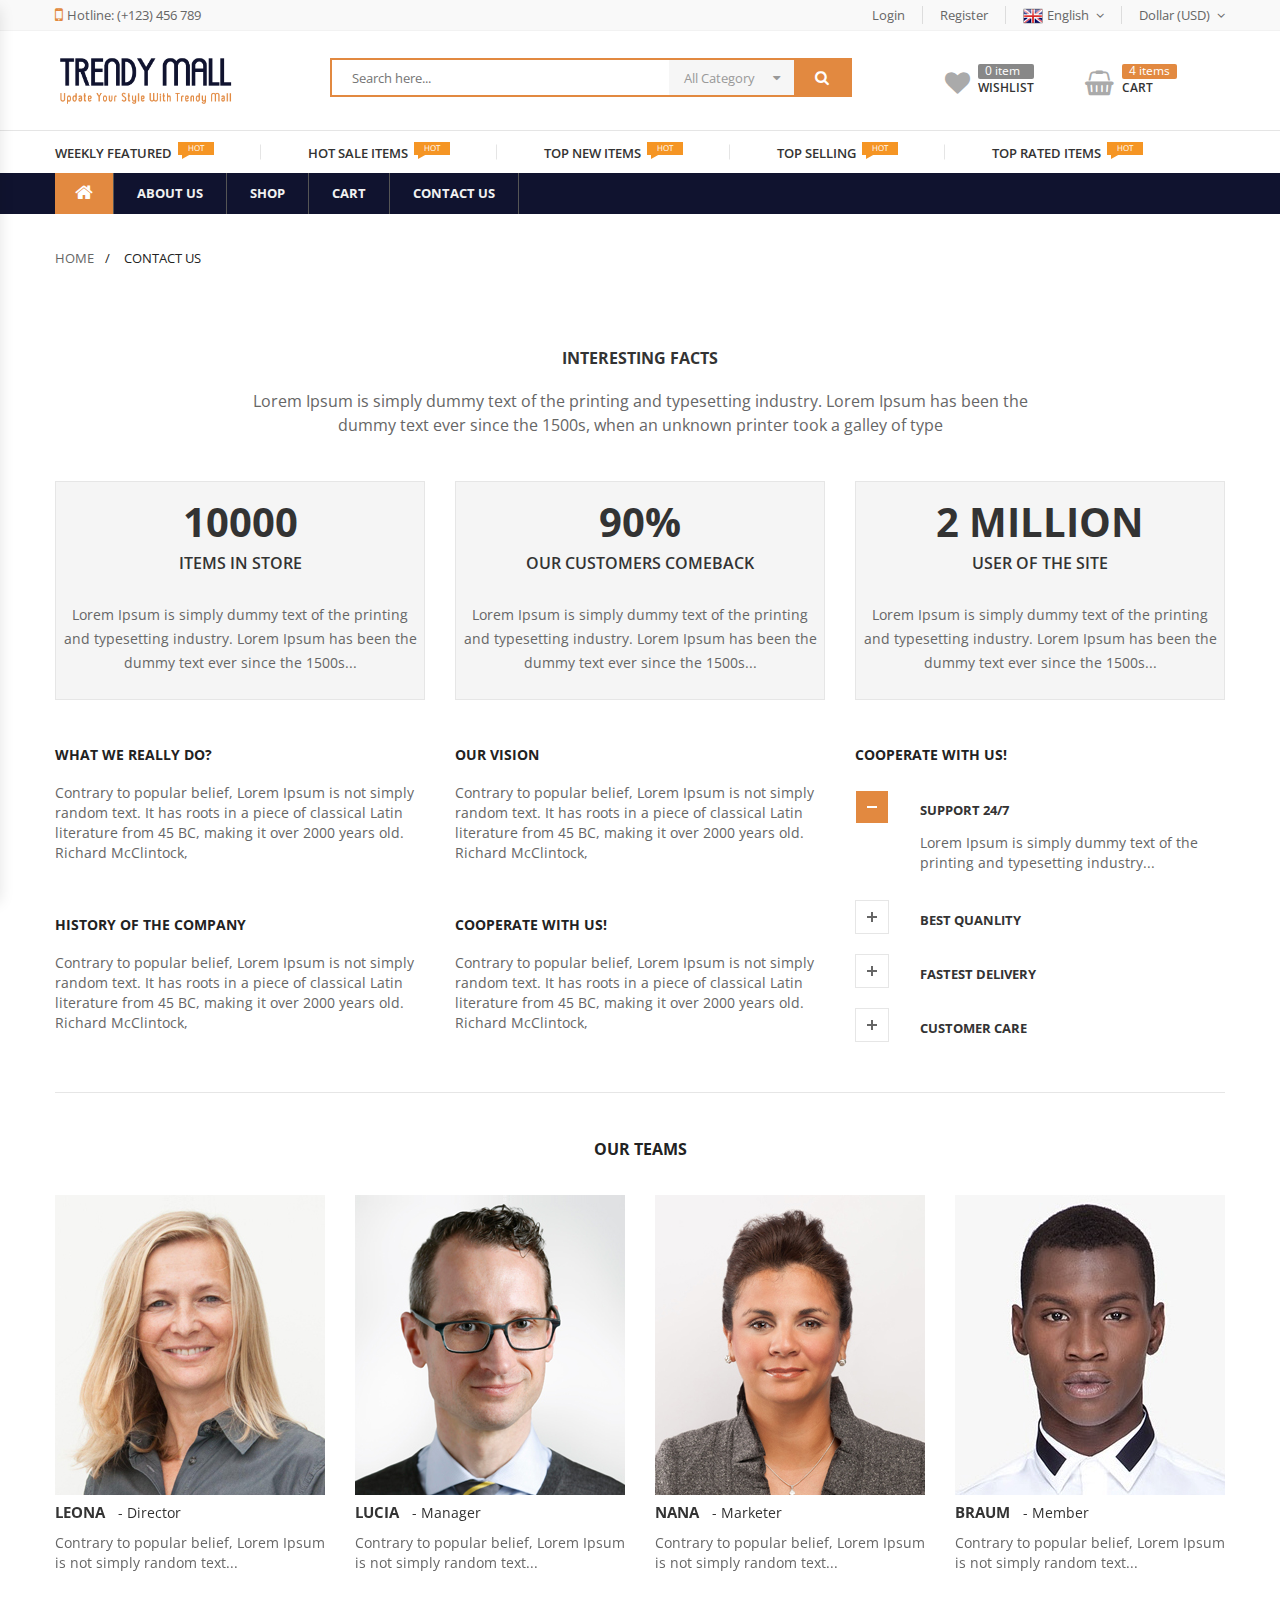
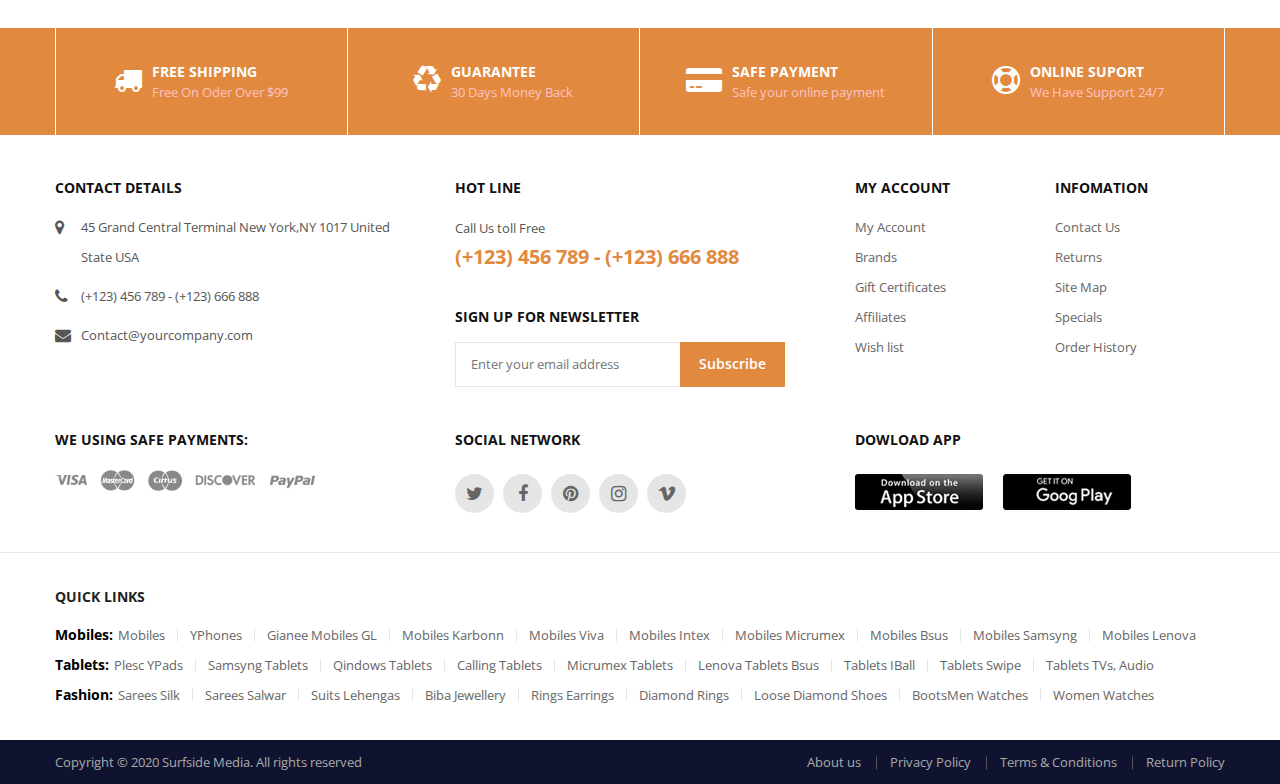
<file: about-us.html>
<!DOCTYPE html>
<html lang="en">
<head>
	<meta charset="utf-8">
	<meta http-equiv="X-UA-Compatible" content="IE=edge">
	<meta name="viewport" content="width=device-width, initial-scale=1">
	<title>Contact Us</title>
	<link rel="shortcut icon" type="image/x-icon" href="assets/images/favicon.ico">
	<link href="https://fonts.googleapis.com/css?family=Lato:300,400,400italic,700,700italic,900,900italic&amp;subset=latin,latin-ext" rel="stylesheet">
	<link href="https://fonts.googleapis.com/css?family=Open%20Sans:300,400,400italic,600,600italic,700,700italic&amp;subset=latin,latin-ext" rel="stylesheet">
	<link rel="stylesheet" type="text/css" href="assets/css/animate.css">
	<link rel="stylesheet" type="text/css" href="assets/css/font-awesome.min.css">
	<link rel="stylesheet" type="text/css" href="assets/css/bootstrap.min.css">
	<link rel="stylesheet" type="text/css" href="assets/css/owl.carousel.min.css">
	<link rel="stylesheet" type="text/css" href="assets/css/chosen.min.css">
	<link rel="stylesheet" type="text/css" href="assets/css/style.css">
	<link rel="stylesheet" type="text/css" href="assets/css/color-01.css">
</head>
<body class="inner-page about-us ">

	<!-- mobile menu -->
    <div class="mercado-clone-wrap">
        <div class="mercado-panels-actions-wrap">
            <a class="mercado-close-btn mercado-close-panels" href="#">x</a>
        </div>
        <div class="mercado-panels"></div>
    </div>

	<!--header-->
	<header id="header" class="header header-style-1">
		<div class="container-fluid">
			<div class="row">			

				<div class="topbar-menu-area">
					<div class="container">
						<div class="topbar-menu left-menu">
							<ul>
								<li class="menu-item" >
									<a title="Hotline: (+123) 456 789" href="#" ><span class="icon label-before fa fa-mobile"></span>Hotline: (+123) 456 789</a>
								</li>
							</ul>
						</div>
						<div class="topbar-menu right-menu">
							<ul>
								<li class="menu-item" ><a title="Register or Login" href="login.html">Login</a></li>
								<li class="menu-item" ><a title="Register or Login" href="register.html">Register</a></li>
								<li class="menu-item lang-menu menu-item-has-children parent">
									<a title="English" href="#"><span class="img label-before"><img src="assets/images/lang-en.png" alt="lang-en"></span>English<i class="fa fa-angle-down" aria-hidden="true"></i></a>
									<ul class="submenu lang" >
										<li class="menu-item" ><a title="hungary" href="#"><span class="img label-before"><img src="assets/images/lang-hun.png" alt="lang-hun"></span>Hungary</a></li>
										<li class="menu-item" ><a title="german" href="#"><span class="img label-before"><img src="assets/images/lang-ger.png" alt="lang-ger" ></span>German</a></li>
										<li class="menu-item" ><a title="french" href="#"><span class="img label-before"><img src="assets/images/lang-fra.png" alt="lang-fre"></span>French</a></li>
										<li class="menu-item" ><a title="canada" href="#"><span class="img label-before"><img src="assets/images/lang-can.png" alt="lang-can"></span>Canada</a></li>
									</ul>
								</li>
								<li class="menu-item menu-item-has-children parent" >
									<a title="Dollar (USD)" href="#">Dollar (USD)<i class="fa fa-angle-down" aria-hidden="true"></i></a>
									<ul class="submenu curency" >
										<li class="menu-item" >
											<a title="Pound (GBP)" href="#">Pound (GBP)</a>
										</li>
										<li class="menu-item" >
											<a title="Euro (EUR)" href="#">Euro (EUR)</a>
										</li>
										<li class="menu-item" >
											<a title="Dollar (USD)" href="#">Dollar (USD)</a>
										</li>
									</ul>
								</li>
							</ul>
						</div>
					</div>
				</div>

				<div class="container">
					<div class="mid-section main-info-area">

						<div class="wrap-logo-top left-section">
							<a href="index.html" class="link-to-home"><img src="assets/images/logo-top.png" alt="mercado"></a>
						</div>

						<div class="wrap-search center-section">
							<div class="wrap-search-form">
								<form action="#" id="form-search-top" name="form-search-top">
									<input type="text" name="search" value="" placeholder="Search here...">
									<button form="form-search-top" type="button"><i class="fa fa-search" aria-hidden="true"></i></button>
									<div class="wrap-list-cate">
										<input type="hidden" name="product-cate" value="0" id="product-cate">
										<a href="#" class="link-control">All Category</a>
										<ul class="list-cate">
											<li class="level-0">All Category</li>
											<li class="level-1">-Electronics</li>
											<li class="level-2">Batteries & Chargens</li>
											<li class="level-2">Headphone & Headsets</li>
											<li class="level-2">Mp3 Player & Acessories</li>
											<li class="level-1">-Smartphone & Table</li>
											<li class="level-2">Batteries & Chargens</li>
											<li class="level-2">Mp3 Player & Headphones</li>
											<li class="level-2">Table & Accessories</li>
											<li class="level-1">-Electronics</li>
											<li class="level-2">Batteries & Chargens</li>
											<li class="level-2">Headphone & Headsets</li>
											<li class="level-2">Mp3 Player & Acessories</li>
											<li class="level-1">-Smartphone & Table</li>
											<li class="level-2">Batteries & Chargens</li>
											<li class="level-2">Mp3 Player & Headphones</li>
											<li class="level-2">Table & Accessories</li>
										</ul>
									</div>
								</form>
							</div>
						</div>

						<div class="wrap-icon right-section">
							<div class="wrap-icon-section wishlist">
								<a href="#" class="link-direction">
									<i class="fa fa-heart" aria-hidden="true"></i>
									<div class="left-info">
										<span class="index">0 item</span>
										<span class="title">Wishlist</span>
									</div>
								</a>
							</div>
							<div class="wrap-icon-section minicart">
								<a href="#" class="link-direction">
									<i class="fa fa-shopping-basket" aria-hidden="true"></i>
									<div class="left-info">
										<span class="index">4 items</span>
										<span class="title">CART</span>
									</div>
								</a>
							</div>
							<div class="wrap-icon-section show-up-after-1024">
								<a href="#" class="mobile-navigation">
									<span></span>
									<span></span>
									<span></span>
								</a>
							</div>
						</div>

					</div>
				</div>

				<div class="nav-section header-sticky">
					<div class="header-nav-section">
						<div class="container">
							<ul class="nav menu-nav clone-main-menu" id="mercado_haead_menu" data-menuname="Sale Info" >
								<li class="menu-item"><a href="#" class="link-term">Weekly Featured</a><span class="nav-label hot-label">hot</span></li>
								<li class="menu-item"><a href="#" class="link-term">Hot Sale items</a><span class="nav-label hot-label">hot</span></li>
								<li class="menu-item"><a href="#" class="link-term">Top new items</a><span class="nav-label hot-label">hot</span></li>
								<li class="menu-item"><a href="#" class="link-term">Top Selling</a><span class="nav-label hot-label">hot</span></li>
								<li class="menu-item"><a href="#" class="link-term">Top rated items</a><span class="nav-label hot-label">hot</span></li>
							</ul>
						</div>
					</div>

					<div class="primary-nav-section">
						<div class="container">
							<ul class="nav primary clone-main-menu" id="mercado_main" data-menuname="Main menu" >
								<li class="menu-item home-icon">
									<a href="index.html" class="link-term mercado-item-title"><i class="fa fa-home" aria-hidden="true"></i></a>
								</li>
								<li class="menu-item">
									<a href="about-us.html" class="link-term mercado-item-title">About Us</a>
								</li>
								<li class="menu-item">
									<a href="shop.html" class="link-term mercado-item-title">Shop</a>
								</li>
								<li class="menu-item">
									<a href="cart.html" class="link-term mercado-item-title">Cart</a>
								</li>
								<li class="menu-item">
									<a href="contact-us.html" class="link-term mercado-item-title">Contact Us</a>
								</li>								
							</ul>
						</div>
					</div>
				</div>
			</div>
		</div>
	</header>

	<!--main area-->
	<main id="main" class="main-site">

		<div class="container">

			<div class="wrap-breadcrumb">
				<ul>
					<li class="item-link"><a href="#" class="link">home</a></li>
					<li class="item-link"><span>Contact us</span></li>
				</ul>
			</div>
		</div>
		
		<div class="container">
			<!-- <div class="main-content-area"> -->
				<div class="aboutus-info style-center">
					<b class="box-title">Interesting Facts</b>
					<p class="txt-content">Lorem Ipsum is simply dummy text of the printing and typesetting industry. Lorem Ipsum has been the dummy text ever since the 1500s, when an unknown printer took a galley of type</p>
				</div>

				<div class="row equal-container">
					<div class="col-lg-4 col-md-4 col-sm-4 col-xs-12">
						<div class="aboutus-box-score equal-elem ">
							<b class="box-score-title">10000</b>
							<span class="sub-title">Items in Store</span>
							<p class="desc">Lorem Ipsum is simply dummy text of the printing and typesetting industry. Lorem Ipsum has been the dummy text ever since the 1500s...</p>
						</div>
					</div>
					<div class="col-lg-4 col-md-4 col-sm-4 col-xs-12">
						<div class="aboutus-box-score equal-elem ">
							<b class="box-score-title">90%</b>
							<span class="sub-title">Our Customers comeback</span>
							<p class="desc">Lorem Ipsum is simply dummy text of the printing and typesetting industry. Lorem Ipsum has been the dummy text ever since the 1500s...</p>
						</div>
					</div>
					<div class="col-lg-4 col-md-4 col-sm-4 col-xs-12">
						<div class="aboutus-box-score equal-elem ">
							<b class="box-score-title">2 million</b>
							<span class="sub-title">User of the site</span>
							<p class="desc">Lorem Ipsum is simply dummy text of the printing and typesetting industry. Lorem Ipsum has been the dummy text ever since the 1500s...</p>
						</div>
					</div>
				</div>

				<div class="row">

					<div class="col-lg-4 col-md-4 col-sm-4 col-xs-12">
						<div class="aboutus-info style-small-left">
							<b class="box-title">What we really do?</b>
							<p class="txt-content">Contrary to popular belief, Lorem Ipsum is not simply random text. It has roots in a piece of classical Latin literature from 45 BC, making it over 2000 years old. Richard McClintock,</p>
						</div>
						<div class="aboutus-info style-small-left">
							<b class="box-title">History of the Company</b>
							<p class="txt-content">Contrary to popular belief, Lorem Ipsum is not simply random text. It has roots in a piece of classical Latin literature from 45 BC, making it over 2000 years old. Richard McClintock,</p>
						</div>
					</div>

					<div class="col-lg-4 col-md-4 col-sm-4 col-xs-12">
						<div class="aboutus-info style-small-left">
							<b class="box-title">Our Vision</b>
							<p class="txt-content">Contrary to popular belief, Lorem Ipsum is not simply random text. It has roots in a piece of classical Latin literature from 45 BC, making it over 2000 years old. Richard McClintock,</p>
						</div>
						<div class="aboutus-info style-small-left">
							<b class="box-title">Cooperate with Us!</b>
							<p class="txt-content">Contrary to popular belief, Lorem Ipsum is not simply random text. It has roots in a piece of classical Latin literature from 45 BC, making it over 2000 years old. Richard McClintock,</p>
						</div>
					</div>

					<div class="col-lg-4 col-md-4 col-sm-4 col-xs-12">
						<div class="aboutus-info style-small-left">
							<b class="box-title">Cooperate with Us!</b>
							<div class="list-showups">
								<label>
									<input type="radio" class="hidden" name="showup" id="shoup1" value="shoup1" checked="checked">
									<span class="check-box"></span>
									<span class='function-name'>Support 24/7</span>
									<span class="desc">Lorem Ipsum is simply dummy text of the printing and typesetting industry...</span>
								</label>
								<label>
									<input type="radio" class="hidden" name="showup" id="shoup2" value="shoup2">
									<span class="check-box"></span>
									<span class='function-name'>Best Quanlity</span>
									<span class="desc">Lorem Ipsum is simply dummy text of the printing and typesetting industry...</span>
								</label>
								<label>
									<input type="radio" class="hidden" name="showup" id="shoup3" value="shoup3">
									<span class="check-box"></span>
									<span class='function-name'>Fastest Delivery</span>
									<span class="desc">Lorem Ipsum is simply dummy text of the printing and typesetting industry...</span>
								</label>
								<label>
									<input type="radio" class="hidden" name="showup" id="shoup4" value="shoup4">
									<span class="check-box"></span>
									<span class='function-name'>Customer Care</span>
									<span class="desc">Lorem Ipsum is simply dummy text of the printing and typesetting industry...</span>
								</label>
							</div>
						</div>
					</div>
				</div>

				<div class="our-team-info">
					<h4 class="title-box">Our teams</h4>
					<div class="our-staff">
						<div 
							class="slide-carousel owl-carousel style-nav-1 equal-container" 
							data-items="5" 
							data-loop="false" 
							data-nav="true" 
							data-dots="false"
							data-margin="30"
							data-responsive='{"0":{"items":"1"},"480":{"items":"2"},"768":{"items":"3"},"992":{"items":"3"},"1200":{"items":"4"}}' >

							<div class="team-member equal-elem">
								<div class="media">
									<a href="#" title="LEONA">
										<figure><img src="assets/images/member-leona.jpg" alt="LEONA"></figure>
									</a>
								</div>
								<div class="info">
									<b class="name">leona</b>
									<span class="title">Director</span>
									<p class="desc">Contrary to popular belief, Lorem Ipsum is not simply random text...</p>
								</div>
							</div>

							<div class="team-member equal-elem">
								<div class="media">
									<a href="#" title="LUCIA">
										<figure><img src="assets/images/member-lucia.jpg" alt="LUCIA"></figure>
									</a>
								</div>
								<div class="info">
									<b class="name">LUCIA</b>
									<span class="title">Manager</span>
									<p class="desc">Contrary to popular belief, Lorem Ipsum is not simply random text...</p>
								</div>
							</div>

							<div class="team-member equal-elem">
								<div class="media">
									<a href="#" title="NANA">
										<figure><img src="assets/images/member-nana.jpg" alt="NANA"></figure>
									</a>
								</div>
								<div class="info">
									<b class="name">NANA</b>
									<span class="title">Marketer</span>
									<p class="desc">Contrary to popular belief, Lorem Ipsum is not simply random text...</p>
								</div>
							</div>

							<div class="team-member equal-elem">
								<div class="media">
									<a href="#" title="BRAUM">
										<figure><img src="assets/images/member-braum.jpg" alt="BRAUM"></figure>
									</a>
								</div>
								<div class="info">
									<b class="name">BRAUM</b>
									<span class="title">Member</span>
									<p class="desc">Contrary to popular belief, Lorem Ipsum is not simply random text...</p>
								</div>
							</div>

							<div class="team-member equal-elem">
								<div class="media">
									<a href="#" title="LUCIA">
										<figure><img src="assets/images/member-lucia.jpg" alt="LUCIA"></figure>
									</a>
								</div>
								<div class="info">
									<b class="name">LUCIA</b>
									<span class="title">Manager</span>
									<p class="desc">Contrary to popular belief, Lorem Ipsum is not simply random text...</p>
								</div>
							</div>

							<div class="team-member equal-elem">
								<div class="media">
									<a href="#" title="NANA">
										<figure><img src="assets/images/member-nana.jpg" alt="NANA"></figure>
									</a>
								</div>
								<div class="info">
									<b class="name">NANA</b>
									<span class="title">Marketer</span>
									<p class="desc">Contrary to popular belief, Lorem Ipsum is not simply random text...</p>
								</div>
							</div>

						</div>

					</div>

				</div>
			<!-- </div> -->
			

		</div><!--end container-->

	</main>
	<!--main area-->

	<!--footer area-->
	<footer id="footer">
		<div class="wrap-footer-content footer-style-1">

			<div class="wrap-function-info">
				<div class="container">
					<ul>
						<li class="fc-info-item">
							<i class="fa fa-truck" aria-hidden="true"></i>
							<div class="wrap-left-info">
								<h4 class="fc-name">Free Shipping</h4>
								<p class="fc-desc">Free On Oder Over $99</p>
							</div>

						</li>
						<li class="fc-info-item">
							<i class="fa fa-recycle" aria-hidden="true"></i>
							<div class="wrap-left-info">
								<h4 class="fc-name">Guarantee</h4>
								<p class="fc-desc">30 Days Money Back</p>
							</div>

						</li>
						<li class="fc-info-item">
							<i class="fa fa-credit-card-alt" aria-hidden="true"></i>
							<div class="wrap-left-info">
								<h4 class="fc-name">Safe Payment</h4>
								<p class="fc-desc">Safe your online payment</p>
							</div>

						</li>
						<li class="fc-info-item">
							<i class="fa fa-life-ring" aria-hidden="true"></i>
							<div class="wrap-left-info">
								<h4 class="fc-name">Online Suport</h4>
								<p class="fc-desc">We Have Support 24/7</p>
							</div>

						</li>
					</ul>
				</div>
			</div>
			<!--End function info-->

			<div class="main-footer-content">

				<div class="container">

					<div class="row">

						<div class="col-lg-4 col-sm-4 col-md-4 col-xs-12">
							<div class="wrap-footer-item">
								<h3 class="item-header">Contact Details</h3>
								<div class="item-content">
									<div class="wrap-contact-detail">
										<ul>
											<li>
												<i class="fa fa-map-marker" aria-hidden="true"></i>
												<p class="contact-txt">45 Grand Central Terminal New York,NY 1017 United State USA</p>
											</li>
											<li>
												<i class="fa fa-phone" aria-hidden="true"></i>
												<p class="contact-txt">(+123) 456 789 - (+123) 666 888</p>
											</li>
											<li>
												<i class="fa fa-envelope" aria-hidden="true"></i>
												<p class="contact-txt">Contact@yourcompany.com</p>
											</li>											
										</ul>
									</div>
								</div>
							</div>
						</div>

						<div class="col-lg-4 col-sm-4 col-md-4 col-xs-12">

							<div class="wrap-footer-item">
								<h3 class="item-header">Hot Line</h3>
								<div class="item-content">
									<div class="wrap-hotline-footer">
										<span class="desc">Call Us toll Free</span>
										<b class="phone-number">(+123) 456 789 - (+123) 666 888</b>
									</div>
								</div>
							</div>

							<div class="wrap-footer-item footer-item-second">
								<h3 class="item-header">Sign up for newsletter</h3>
								<div class="item-content">
									<div class="wrap-newletter-footer">
										<form action="#" class="frm-newletter" id="frm-newletter">
											<input type="email" class="input-email" name="email" value="" placeholder="Enter your email address">
											<button class="btn-submit">Subscribe</button>
										</form>
									</div>
								</div>
							</div>

						</div>

						<div class="col-lg-4 col-sm-4 col-md-4 col-xs-12 box-twin-content ">
							<div class="row">
								<div class="wrap-footer-item twin-item">
									<h3 class="item-header">My Account</h3>
									<div class="item-content">
										<div class="wrap-vertical-nav">
											<ul>
												<li class="menu-item"><a href="#" class="link-term">My Account</a></li>
												<li class="menu-item"><a href="#" class="link-term">Brands</a></li>
												<li class="menu-item"><a href="#" class="link-term">Gift Certificates</a></li>
												<li class="menu-item"><a href="#" class="link-term">Affiliates</a></li>
												<li class="menu-item"><a href="#" class="link-term">Wish list</a></li>
											</ul>
										</div>
									</div>
								</div>
								<div class="wrap-footer-item twin-item">
									<h3 class="item-header">Infomation</h3>
									<div class="item-content">
										<div class="wrap-vertical-nav">
											<ul>
												<li class="menu-item"><a href="#" class="link-term">Contact Us</a></li>
												<li class="menu-item"><a href="#" class="link-term">Returns</a></li>
												<li class="menu-item"><a href="#" class="link-term">Site Map</a></li>
												<li class="menu-item"><a href="#" class="link-term">Specials</a></li>
												<li class="menu-item"><a href="#" class="link-term">Order History</a></li>
											</ul>
										</div>
									</div>
								</div>
							</div>
						</div>

					</div>

					<div class="row">

						<div class="col-lg-4 col-sm-4 col-md-4 col-xs-12">
							<div class="wrap-footer-item">
								<h3 class="item-header">We Using Safe Payments:</h3>
								<div class="item-content">
									<div class="wrap-list-item wrap-gallery">
										<img src="assets/images/payment.png" style="max-width: 260px;">
									</div>
								</div>
							</div>
						</div>

						<div class="col-lg-4 col-sm-4 col-md-4 col-xs-12">
							<div class="wrap-footer-item">
								<h3 class="item-header">Social network</h3>
								<div class="item-content">
									<div class="wrap-list-item social-network">
										<ul>
											<li><a href="#" class="link-to-item" title="twitter"><i class="fa fa-twitter" aria-hidden="true"></i></a></li>
											<li><a href="#" class="link-to-item" title="facebook"><i class="fa fa-facebook" aria-hidden="true"></i></a></li>
											<li><a href="#" class="link-to-item" title="pinterest"><i class="fa fa-pinterest" aria-hidden="true"></i></a></li>
											<li><a href="#" class="link-to-item" title="instagram"><i class="fa fa-instagram" aria-hidden="true"></i></a></li>
											<li><a href="#" class="link-to-item" title="vimeo"><i class="fa fa-vimeo" aria-hidden="true"></i></a></li>
										</ul>
									</div>
								</div>
							</div>
						</div>

						<div class="col-lg-4 col-sm-4 col-md-4 col-xs-12">
							<div class="wrap-footer-item">
								<h3 class="item-header">Dowload App</h3>
								<div class="item-content">
									<div class="wrap-list-item apps-list">
										<ul>
											<li><a href="#" class="link-to-item" title="our application on apple store"><figure><img src="assets/images/brands/apple-store.png" alt="apple store" width="128" height="36"></figure></a></li>
											<li><a href="#" class="link-to-item" title="our application on google play store"><figure><img src="assets/images/brands/google-play-store.png" alt="google play store" width="128" height="36"></figure></a></li>
										</ul>
									</div>
								</div>
							</div>
						</div>

					</div>
				</div>

				<div class="wrap-back-link">
					<div class="container">
						<div class="back-link-box">
							<h3 class="backlink-title">Quick Links</h3>
							<div class="back-link-row">
								<ul class="list-back-link" >
									<li><span class="row-title">Mobiles:</span></li>
									<li><a href="#" class="redirect-back-link" title="mobile">Mobiles</a></li>
									<li><a href="#" class="redirect-back-link" title="yphones">YPhones</a></li>
									<li><a href="#" class="redirect-back-link" title="Gianee Mobiles GL">Gianee Mobiles GL</a></li>
									<li><a href="#" class="redirect-back-link" title="Mobiles Karbonn">Mobiles Karbonn</a></li>
									<li><a href="#" class="redirect-back-link" title="Mobiles Viva">Mobiles Viva</a></li>
									<li><a href="#" class="redirect-back-link" title="Mobiles Intex">Mobiles Intex</a></li>
									<li><a href="#" class="redirect-back-link" title="Mobiles Micrumex">Mobiles Micrumex</a></li>
									<li><a href="#" class="redirect-back-link" title="Mobiles Bsus">Mobiles Bsus</a></li>
									<li><a href="#" class="redirect-back-link" title="Mobiles Samsyng">Mobiles Samsyng</a></li>
									<li><a href="#" class="redirect-back-link" title="Mobiles Lenova">Mobiles Lenova</a></li>
								</ul>

								<ul class="list-back-link" >
									<li><span class="row-title">Tablets:</span></li>
									<li><a href="#" class="redirect-back-link" title="Plesc YPads">Plesc YPads</a></li>
									<li><a href="#" class="redirect-back-link" title="Samsyng Tablets" >Samsyng Tablets</a></li>
									<li><a href="#" class="redirect-back-link" title="Qindows Tablets" >Qindows Tablets</a></li>
									<li><a href="#" class="redirect-back-link" title="Calling Tablets" >Calling Tablets</a></li>
									<li><a href="#" class="redirect-back-link" title="Micrumex Tablets" >Micrumex Tablets</a></li>
									<li><a href="#" class="redirect-back-link" title="Lenova Tablets Bsus" >Lenova Tablets Bsus</a></li>
									<li><a href="#" class="redirect-back-link" title="Tablets iBall" >Tablets iBall</a></li>
									<li><a href="#" class="redirect-back-link" title="Tablets Swipe" >Tablets Swipe</a></li>
									<li><a href="#" class="redirect-back-link" title="Tablets TVs, Audio" >Tablets TVs, Audio</a></li>
								</ul>

								<ul class="list-back-link" >
									<li><span class="row-title">Fashion:</span></li>
									<li><a href="#" class="redirect-back-link" title="Sarees Silk" >Sarees Silk</a></li>
									<li><a href="#" class="redirect-back-link" title="sarees Salwar" >sarees Salwar</a></li>
									<li><a href="#" class="redirect-back-link" title="Suits Lehengas" >Suits Lehengas</a></li>
									<li><a href="#" class="redirect-back-link" title="Biba Jewellery" >Biba Jewellery</a></li>
									<li><a href="#" class="redirect-back-link" title="Rings Earrings" >Rings Earrings</a></li>
									<li><a href="#" class="redirect-back-link" title="Diamond Rings" >Diamond Rings</a></li>
									<li><a href="#" class="redirect-back-link" title="Loose Diamond Shoes" >Loose Diamond Shoes</a></li>
									<li><a href="#" class="redirect-back-link" title="BootsMen Watches" >BootsMen Watches</a></li>
									<li><a href="#" class="redirect-back-link" title="Women Watches" >Women Watches</a></li>
								</ul>

							</div>
						</div>
					</div>
				</div>

			</div>

			<div class="coppy-right-box">
				<div class="container">
					<div class="coppy-right-item item-left">
						<p class="coppy-right-text">Copyright © 2020 Surfside Media. All rights reserved</p>
					</div>
					<div class="coppy-right-item item-right">
						<div class="wrap-nav horizontal-nav">
							<ul>
								<li class="menu-item"><a href="about-us.html" class="link-term">About us</a></li>								
								<li class="menu-item"><a href="privacy-policy.html" class="link-term">Privacy Policy</a></li>
								<li class="menu-item"><a href="terms-conditions.html" class="link-term">Terms & Conditions</a></li>
								<li class="menu-item"><a href="return-policy.html" class="link-term">Return Policy</a></li>								
							</ul>
						</div>
					</div>
					<div class="clearfix"></div>
				</div>
			</div>
		</div>
	</footer>

	<script src="assets/js/jquery-1.12.4.minb8ff.js?ver=1.12.4"></script>
	<script src="assets/js/bootstrap.min.js"></script>
	<script src="assets/js/chosen.jquery.min.js"></script>
	<script src="assets/js/owl.carousel.min.js"></script>
	<script src="assets/js/jquery.countdown.min.js"></script>
	<script src="assets/js/jquery.sticky.js"></script>
	<script src="assets/js/functions.js"></script>
	<!--footer area-->
</body>
</html>
</file>
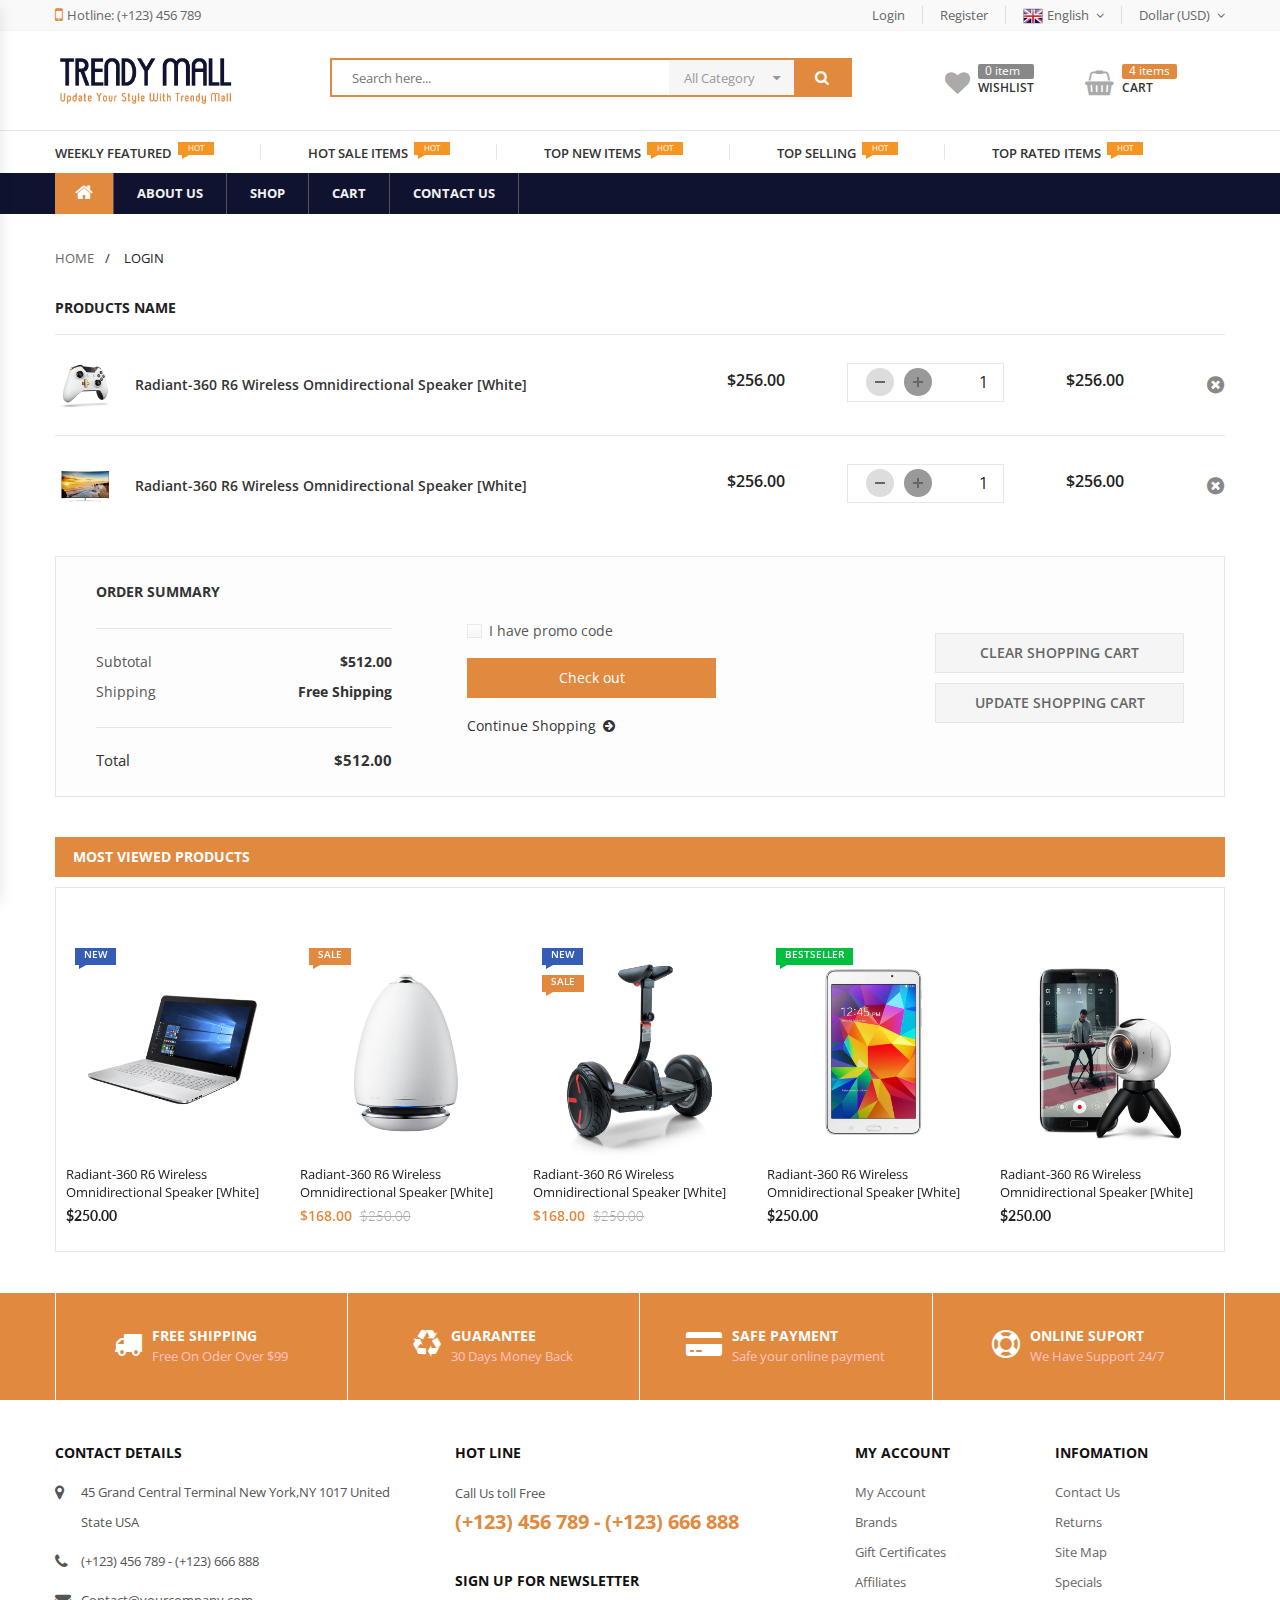
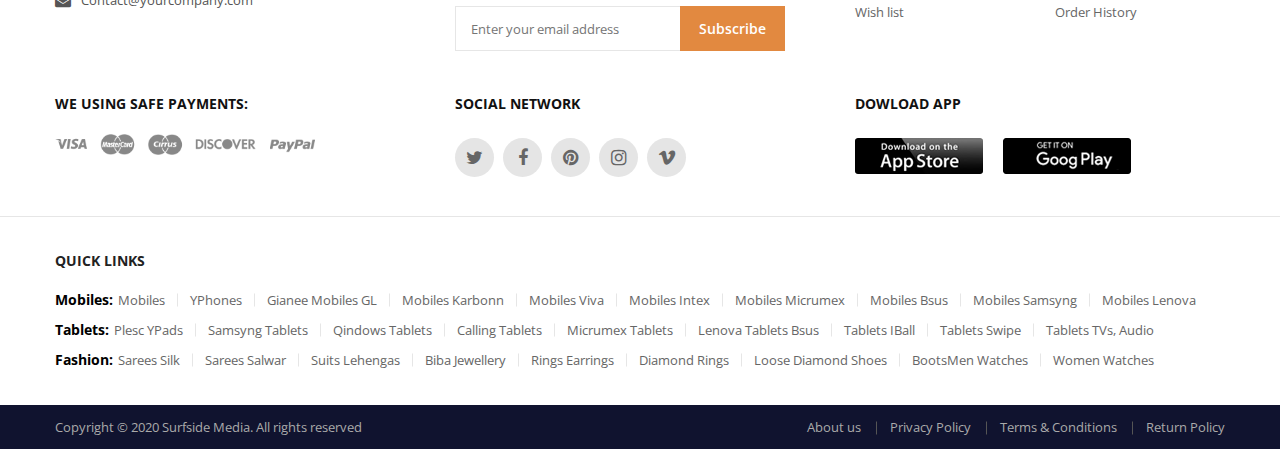
<file: cart.html>
<!DOCTYPE html>
<html lang="en">
<head>
	<meta charset="utf-8">
	<meta http-equiv="X-UA-Compatible" content="IE=edge">
	<meta name="viewport" content="width=device-width, initial-scale=1">
	<title>Shopping Cart</title>
	<link rel="shortcut icon" type="image/x-icon" href="assets/images/favicon.ico">
	<link href="https://fonts.googleapis.com/css?family=Lato:300,400,400italic,700,700italic,900,900italic&amp;subset=latin,latin-ext" rel="stylesheet">
	<link href="https://fonts.googleapis.com/css?family=Open%20Sans:300,400,400italic,600,600italic,700,700italic&amp;subset=latin,latin-ext" rel="stylesheet">
	<link rel="stylesheet" type="text/css" href="assets/css/animate.css">
	<link rel="stylesheet" type="text/css" href="assets/css/font-awesome.min.css">
	<link rel="stylesheet" type="text/css" href="assets/css/bootstrap.min.css">
	<link rel="stylesheet" type="text/css" href="assets/css/owl.carousel.min.css">
	<link rel="stylesheet" type="text/css" href="assets/css/chosen.min.css">
	<link rel="stylesheet" type="text/css" href="assets/css/style.css">
	<link rel="stylesheet" type="text/css" href="assets/css/color-01.css">
</head>
<body class=" shopping-cart page ">

	<!-- mobile menu -->
    <div class="mercado-clone-wrap">
        <div class="mercado-panels-actions-wrap">
            <a class="mercado-close-btn mercado-close-panels" href="#">x</a>
        </div>
        <div class="mercado-panels"></div>
    </div>

	<!--header-->
	<header id="header" class="header header-style-1">
		<div class="container-fluid">
			<div class="row">				

				<div class="topbar-menu-area">
					<div class="container">
						<div class="topbar-menu left-menu">
							<ul>
								<li class="menu-item" >
									<a title="Hotline: (+123) 456 789" href="#" ><span class="icon label-before fa fa-mobile"></span>Hotline: (+123) 456 789</a>
								</li>
							</ul>
						</div>
						<div class="topbar-menu right-menu">
							<ul>
								<li class="menu-item" ><a title="Register or Login" href="login.html">Login</a></li>
								<li class="menu-item" ><a title="Register or Login" href="register.html">Register</a></li>
								<li class="menu-item lang-menu menu-item-has-children parent">
									<a title="English" href="#"><span class="img label-before"><img src="assets/images/lang-en.png" alt="lang-en"></span>English<i class="fa fa-angle-down" aria-hidden="true"></i></a>
									<ul class="submenu lang" >
										<li class="menu-item" ><a title="hungary" href="#"><span class="img label-before"><img src="assets/images/lang-hun.png" alt="lang-hun"></span>Hungary</a></li>
										<li class="menu-item" ><a title="german" href="#"><span class="img label-before"><img src="assets/images/lang-ger.png" alt="lang-ger" ></span>German</a></li>
										<li class="menu-item" ><a title="french" href="#"><span class="img label-before"><img src="assets/images/lang-fra.png" alt="lang-fre"></span>French</a></li>
										<li class="menu-item" ><a title="canada" href="#"><span class="img label-before"><img src="assets/images/lang-can.png" alt="lang-can"></span>Canada</a></li>
									</ul>
								</li>
								<li class="menu-item menu-item-has-children parent" >
									<a title="Dollar (USD)" href="#">Dollar (USD)<i class="fa fa-angle-down" aria-hidden="true"></i></a>
									<ul class="submenu curency" >
										<li class="menu-item" >
											<a title="Pound (GBP)" href="#">Pound (GBP)</a>
										</li>
										<li class="menu-item" >
											<a title="Euro (EUR)" href="#">Euro (EUR)</a>
										</li>
										<li class="menu-item" >
											<a title="Dollar (USD)" href="#">Dollar (USD)</a>
										</li>
									</ul>
								</li>
							</ul>
						</div>
					</div>
				</div>

				<div class="container">
					<div class="mid-section main-info-area">

						<div class="wrap-logo-top left-section">
							<a href="index.html" class="link-to-home"><img src="assets/images/logo-top.png" alt="mercado"></a>
						</div>

						<div class="wrap-search center-section">
							<div class="wrap-search-form">
								<form action="#" id="form-search-top" name="form-search-top">
									<input type="text" name="search" value="" placeholder="Search here...">
									<button form="form-search-top" type="button"><i class="fa fa-search" aria-hidden="true"></i></button>
									<div class="wrap-list-cate">
										<input type="hidden" name="product-cate" value="0" id="product-cate">
										<a href="#" class="link-control">All Category</a>
										<ul class="list-cate">
											<li class="level-0">All Category</li>
											<li class="level-1">-Electronics</li>
											<li class="level-2">Batteries & Chargens</li>
											<li class="level-2">Headphone & Headsets</li>
											<li class="level-2">Mp3 Player & Acessories</li>
											<li class="level-1">-Smartphone & Table</li>
											<li class="level-2">Batteries & Chargens</li>
											<li class="level-2">Mp3 Player & Headphones</li>
											<li class="level-2">Table & Accessories</li>
											<li class="level-1">-Electronics</li>
											<li class="level-2">Batteries & Chargens</li>
											<li class="level-2">Headphone & Headsets</li>
											<li class="level-2">Mp3 Player & Acessories</li>
											<li class="level-1">-Smartphone & Table</li>
											<li class="level-2">Batteries & Chargens</li>
											<li class="level-2">Mp3 Player & Headphones</li>
											<li class="level-2">Table & Accessories</li>
										</ul>
									</div>
								</form>
							</div>
						</div>

						<div class="wrap-icon right-section">
							<div class="wrap-icon-section wishlist">
								<a href="#" class="link-direction">
									<i class="fa fa-heart" aria-hidden="true"></i>
									<div class="left-info">
										<span class="index">0 item</span>
										<span class="title">Wishlist</span>
									</div>
								</a>
							</div>
							<div class="wrap-icon-section minicart">
								<a href="#" class="link-direction">
									<i class="fa fa-shopping-basket" aria-hidden="true"></i>
									<div class="left-info">
										<span class="index">4 items</span>
										<span class="title">CART</span>
									</div>
								</a>
							</div>
							<div class="wrap-icon-section show-up-after-1024">
								<a href="#" class="mobile-navigation">
									<span></span>
									<span></span>
									<span></span>
								</a>
							</div>
						</div>

					</div>
				</div>

				<div class="nav-section header-sticky">
					<div class="header-nav-section">
						<div class="container">
							<ul class="nav menu-nav clone-main-menu" id="mercado_haead_menu" data-menuname="Sale Info" >
								<li class="menu-item"><a href="#" class="link-term">Weekly Featured</a><span class="nav-label hot-label">hot</span></li>
								<li class="menu-item"><a href="#" class="link-term">Hot Sale items</a><span class="nav-label hot-label">hot</span></li>
								<li class="menu-item"><a href="#" class="link-term">Top new items</a><span class="nav-label hot-label">hot</span></li>
								<li class="menu-item"><a href="#" class="link-term">Top Selling</a><span class="nav-label hot-label">hot</span></li>
								<li class="menu-item"><a href="#" class="link-term">Top rated items</a><span class="nav-label hot-label">hot</span></li>
							</ul>
						</div>
					</div>

					<div class="primary-nav-section">
						<div class="container">
							<ul class="nav primary clone-main-menu" id="mercado_main" data-menuname="Main menu" >
								<li class="menu-item home-icon">
									<a href="index.html" class="link-term mercado-item-title"><i class="fa fa-home" aria-hidden="true"></i></a>
								</li>
								<li class="menu-item">
									<a href="about-us.html" class="link-term mercado-item-title">About Us</a>
								</li>
								<li class="menu-item">
									<a href="shop.html" class="link-term mercado-item-title">Shop</a>
								</li>
								<li class="menu-item">
									<a href="cart.html" class="link-term mercado-item-title">Cart</a>
								</li>
								<li class="menu-item">
									<a href="contact-us.html" class="link-term mercado-item-title">Contact Us</a>
								</li>								
							</ul>
						</div>
					</div>
				</div>
			</div>
		</div>
	</header>

	<!--main area-->
	<main id="main" class="main-site">

		<div class="container">

			<div class="wrap-breadcrumb">
				<ul>
					<li class="item-link"><a href="#" class="link">home</a></li>
					<li class="item-link"><span>login</span></li>
				</ul>
			</div>
			<div class=" main-content-area">

				<div class="wrap-iten-in-cart">
					<h3 class="box-title">Products Name</h3>
					<ul class="products-cart">
						<li class="pr-cart-item">
							<div class="product-image">
								<figure><img src="assets/images/products/digital_18.jpg" alt=""></figure>
							</div>
							<div class="product-name">
								<a class="link-to-product" href="#">Radiant-360 R6 Wireless Omnidirectional Speaker [White]</a>
							</div>
							<div class="price-field produtc-price"><p class="price">$256.00</p></div>
							<div class="quantity">
								<div class="quantity-input">
									<input type="text" name="product-quatity" value="1" data-max="120" pattern="[0-9]*" >									
									<a class="btn btn-increase" href="#"></a>
									<a class="btn btn-reduce" href="#"></a>
								</div>
							</div>
							<div class="price-field sub-total"><p class="price">$256.00</p></div>
							<div class="delete">
								<a href="#" class="btn btn-delete" title="">
									<span>Delete from your cart</span>
									<i class="fa fa-times-circle" aria-hidden="true"></i>
								</a>
							</div>
						</li>
						<li class="pr-cart-item">
							<div class="product-image">
								<figure><img src="assets/images/products/digital_20.jpg" alt=""></figure>
							</div>
							<div class="product-name">
								<a class="link-to-product" href="#">Radiant-360 R6 Wireless Omnidirectional Speaker [White]</a>
							</div>
							<div class="price-field produtc-price"><p class="price">$256.00</p></div>
							<div class="quantity">
								<div class="quantity-input">
									<input type="text" name="product-quatity" value="1" data-max="120" pattern="[0-9]*">									
									<a class="btn btn-increase" href="#"></a>
									<a class="btn btn-reduce" href="#"></a>
								</div>
							</div>
							<div class="price-field sub-total"><p class="price">$256.00</p></div>
							<div class="delete">
								<a href="#" class="btn btn-delete" title="">
									<span>Delete from your cart</span>
									<i class="fa fa-times-circle" aria-hidden="true"></i>
								</a>
							</div>
						</li>												
					</ul>
				</div>

				<div class="summary">
					<div class="order-summary">
						<h4 class="title-box">Order Summary</h4>
						<p class="summary-info"><span class="title">Subtotal</span><b class="index">$512.00</b></p>
						<p class="summary-info"><span class="title">Shipping</span><b class="index">Free Shipping</b></p>
						<p class="summary-info total-info "><span class="title">Total</span><b class="index">$512.00</b></p>
					</div>
					<div class="checkout-info">
						<label class="checkbox-field">
							<input class="frm-input " name="have-code" id="have-code" value="" type="checkbox"><span>I have promo code</span>
						</label>
						<a class="btn btn-checkout" href="checkout.html">Check out</a>
						<a class="link-to-shop" href="shop.html">Continue Shopping<i class="fa fa-arrow-circle-right" aria-hidden="true"></i></a>
					</div>
					<div class="update-clear">
						<a class="btn btn-clear" href="#">Clear Shopping Cart</a>
						<a class="btn btn-update" href="#">Update Shopping Cart</a>
					</div>
				</div>

				<div class="wrap-show-advance-info-box style-1 box-in-site">
					<h3 class="title-box">Most Viewed Products</h3>
					<div class="wrap-products">
						<div class="products slide-carousel owl-carousel style-nav-1 equal-container" data-items="5" data-loop="false" data-nav="true" data-dots="false" data-responsive='{"0":{"items":"1"},"480":{"items":"2"},"768":{"items":"3"},"992":{"items":"3"},"1200":{"items":"5"}}' >

							<div class="product product-style-2 equal-elem ">
								<div class="product-thumnail">
									<a href="#" title="T-Shirt Raw Hem Organic Boro Constrast Denim">
										<figure><img src="assets/images/products/digital_04.jpg" width="214" height="214" alt="T-Shirt Raw Hem Organic Boro Constrast Denim"></figure>
									</a>
									<div class="group-flash">
										<span class="flash-item new-label">new</span>
									</div>
									<div class="wrap-btn">
										<a href="#" class="function-link">quick view</a>
									</div>
								</div>
								<div class="product-info">
									<a href="#" class="product-name"><span>Radiant-360 R6 Wireless Omnidirectional Speaker [White]</span></a>
									<div class="wrap-price"><span class="product-price">$250.00</span></div>
								</div>
							</div>

							<div class="product product-style-2 equal-elem ">
								<div class="product-thumnail">
									<a href="#" title="T-Shirt Raw Hem Organic Boro Constrast Denim">
										<figure><img src="assets/images/products/digital_17.jpg" width="214" height="214" alt="T-Shirt Raw Hem Organic Boro Constrast Denim"></figure>
									</a>
									<div class="group-flash">
										<span class="flash-item sale-label">sale</span>
									</div>
									<div class="wrap-btn">
										<a href="#" class="function-link">quick view</a>
									</div>
								</div>
								<div class="product-info">
									<a href="#" class="product-name"><span>Radiant-360 R6 Wireless Omnidirectional Speaker [White]</span></a>
									<div class="wrap-price"><ins><p class="product-price">$168.00</p></ins> <del><p class="product-price">$250.00</p></del></div>
								</div>
							</div>

							<div class="product product-style-2 equal-elem ">
								<div class="product-thumnail">
									<a href="#" title="T-Shirt Raw Hem Organic Boro Constrast Denim">
										<figure><img src="assets/images/products/digital_15.jpg" width="214" height="214" alt="T-Shirt Raw Hem Organic Boro Constrast Denim"></figure>
									</a>
									<div class="group-flash">
										<span class="flash-item new-label">new</span>
										<span class="flash-item sale-label">sale</span>
									</div>
									<div class="wrap-btn">
										<a href="#" class="function-link">quick view</a>
									</div>
								</div>
								<div class="product-info">
									<a href="#" class="product-name"><span>Radiant-360 R6 Wireless Omnidirectional Speaker [White]</span></a>
									<div class="wrap-price"><ins><p class="product-price">$168.00</p></ins> <del><p class="product-price">$250.00</p></del></div>
								</div>
							</div>

							<div class="product product-style-2 equal-elem ">
								<div class="product-thumnail">
									<a href="#" title="T-Shirt Raw Hem Organic Boro Constrast Denim">
										<figure><img src="assets/images/products/digital_01.jpg" width="214" height="214" alt="T-Shirt Raw Hem Organic Boro Constrast Denim"></figure>
									</a>
									<div class="group-flash">
										<span class="flash-item bestseller-label">Bestseller</span>
									</div>
									<div class="wrap-btn">
										<a href="#" class="function-link">quick view</a>
									</div>
								</div>
								<div class="product-info">
									<a href="#" class="product-name"><span>Radiant-360 R6 Wireless Omnidirectional Speaker [White]</span></a>
									<div class="wrap-price"><span class="product-price">$250.00</span></div>
								</div>
							</div>

							<div class="product product-style-2 equal-elem ">
								<div class="product-thumnail">
									<a href="#" title="T-Shirt Raw Hem Organic Boro Constrast Denim">
										<figure><img src="assets/images/products/digital_21.jpg" width="214" height="214" alt="T-Shirt Raw Hem Organic Boro Constrast Denim"></figure>
									</a>
									<div class="wrap-btn">
										<a href="#" class="function-link">quick view</a>
									</div>
								</div>
								<div class="product-info">
									<a href="#" class="product-name"><span>Radiant-360 R6 Wireless Omnidirectional Speaker [White]</span></a>
									<div class="wrap-price"><span class="product-price">$250.00</span></div>
								</div>
							</div>

							<div class="product product-style-2 equal-elem ">
								<div class="product-thumnail">
									<a href="#" title="T-Shirt Raw Hem Organic Boro Constrast Denim">
										<figure><img src="assets/images/products/digital_03.jpg" width="214" height="214" alt="T-Shirt Raw Hem Organic Boro Constrast Denim"></figure>
									</a>
									<div class="group-flash">
										<span class="flash-item sale-label">sale</span>
									</div>
									<div class="wrap-btn">
										<a href="#" class="function-link">quick view</a>
									</div>
								</div>
								<div class="product-info">
									<a href="#" class="product-name"><span>Radiant-360 R6 Wireless Omnidirectional Speaker [White]</span></a>
									<div class="wrap-price"><ins><p class="product-price">$168.00</p></ins> <del><p class="product-price">$250.00</p></del></div>
								</div>
							</div>

							<div class="product product-style-2 equal-elem ">
								<div class="product-thumnail">
									<a href="#" title="T-Shirt Raw Hem Organic Boro Constrast Denim">
										<figure><img src="assets/images/products/digital_04.jpg" width="214" height="214" alt="T-Shirt Raw Hem Organic Boro Constrast Denim"></figure>
									</a>
									<div class="group-flash">
										<span class="flash-item new-label">new</span>
									</div>
									<div class="wrap-btn">
										<a href="#" class="function-link">quick view</a>
									</div>
								</div>
								<div class="product-info">
									<a href="#" class="product-name"><span>Radiant-360 R6 Wireless Omnidirectional Speaker [White]</span></a>
									<div class="wrap-price"><span class="product-price">$250.00</span></div>
								</div>
							</div>

							<div class="product product-style-2 equal-elem ">
								<div class="product-thumnail">
									<a href="#" title="T-Shirt Raw Hem Organic Boro Constrast Denim">
										<figure><img src="assets/images/products/digital_05.jpg" width="214" height="214" alt="T-Shirt Raw Hem Organic Boro Constrast Denim"></figure>
									</a>
									<div class="group-flash">
										<span class="flash-item bestseller-label">Bestseller</span>
									</div>
									<div class="wrap-btn">
										<a href="#" class="function-link">quick view</a>
									</div>
								</div>
								<div class="product-info">
									<a href="#" class="product-name"><span>Radiant-360 R6 Wireless Omnidirectional Speaker [White]</span></a>
									<div class="wrap-price"><span class="product-price">$250.00</span></div>
								</div>
							</div>
						</div>
					</div><!--End wrap-products-->
				</div>

			</div><!--end main content area-->
		</div><!--end container-->

	</main>
	<!--main area-->

	<!--footer area-->
	<footer id="footer">
		<div class="wrap-footer-content footer-style-1">

			<div class="wrap-function-info">
				<div class="container">
					<ul>
						<li class="fc-info-item">
							<i class="fa fa-truck" aria-hidden="true"></i>
							<div class="wrap-left-info">
								<h4 class="fc-name">Free Shipping</h4>
								<p class="fc-desc">Free On Oder Over $99</p>
							</div>

						</li>
						<li class="fc-info-item">
							<i class="fa fa-recycle" aria-hidden="true"></i>
							<div class="wrap-left-info">
								<h4 class="fc-name">Guarantee</h4>
								<p class="fc-desc">30 Days Money Back</p>
							</div>

						</li>
						<li class="fc-info-item">
							<i class="fa fa-credit-card-alt" aria-hidden="true"></i>
							<div class="wrap-left-info">
								<h4 class="fc-name">Safe Payment</h4>
								<p class="fc-desc">Safe your online payment</p>
							</div>

						</li>
						<li class="fc-info-item">
							<i class="fa fa-life-ring" aria-hidden="true"></i>
							<div class="wrap-left-info">
								<h4 class="fc-name">Online Suport</h4>
								<p class="fc-desc">We Have Support 24/7</p>
							</div>

						</li>
					</ul>
				</div>
			</div>
			<!--End function info-->

			<div class="main-footer-content">

				<div class="container">

					<div class="row">

						<div class="col-lg-4 col-sm-4 col-md-4 col-xs-12">
							<div class="wrap-footer-item">
								<h3 class="item-header">Contact Details</h3>
								<div class="item-content">
									<div class="wrap-contact-detail">
										<ul>
											<li>
												<i class="fa fa-map-marker" aria-hidden="true"></i>
												<p class="contact-txt">45 Grand Central Terminal New York,NY 1017 United State USA</p>
											</li>
											<li>
												<i class="fa fa-phone" aria-hidden="true"></i>
												<p class="contact-txt">(+123) 456 789 - (+123) 666 888</p>
											</li>
											<li>
												<i class="fa fa-envelope" aria-hidden="true"></i>
												<p class="contact-txt">Contact@yourcompany.com</p>
											</li>											
										</ul>
									</div>
								</div>
							</div>
						</div>

						<div class="col-lg-4 col-sm-4 col-md-4 col-xs-12">

							<div class="wrap-footer-item">
								<h3 class="item-header">Hot Line</h3>
								<div class="item-content">
									<div class="wrap-hotline-footer">
										<span class="desc">Call Us toll Free</span>
										<b class="phone-number">(+123) 456 789 - (+123) 666 888</b>
									</div>
								</div>
							</div>

							<div class="wrap-footer-item footer-item-second">
								<h3 class="item-header">Sign up for newsletter</h3>
								<div class="item-content">
									<div class="wrap-newletter-footer">
										<form action="#" class="frm-newletter" id="frm-newletter">
											<input type="email" class="input-email" name="email" value="" placeholder="Enter your email address">
											<button class="btn-submit">Subscribe</button>
										</form>
									</div>
								</div>
							</div>

						</div>

						<div class="col-lg-4 col-sm-4 col-md-4 col-xs-12 box-twin-content ">
							<div class="row">
								<div class="wrap-footer-item twin-item">
									<h3 class="item-header">My Account</h3>
									<div class="item-content">
										<div class="wrap-vertical-nav">
											<ul>
												<li class="menu-item"><a href="#" class="link-term">My Account</a></li>
												<li class="menu-item"><a href="#" class="link-term">Brands</a></li>
												<li class="menu-item"><a href="#" class="link-term">Gift Certificates</a></li>
												<li class="menu-item"><a href="#" class="link-term">Affiliates</a></li>
												<li class="menu-item"><a href="#" class="link-term">Wish list</a></li>
											</ul>
										</div>
									</div>
								</div>
								<div class="wrap-footer-item twin-item">
									<h3 class="item-header">Infomation</h3>
									<div class="item-content">
										<div class="wrap-vertical-nav">
											<ul>
												<li class="menu-item"><a href="#" class="link-term">Contact Us</a></li>
												<li class="menu-item"><a href="#" class="link-term">Returns</a></li>
												<li class="menu-item"><a href="#" class="link-term">Site Map</a></li>
												<li class="menu-item"><a href="#" class="link-term">Specials</a></li>
												<li class="menu-item"><a href="#" class="link-term">Order History</a></li>
											</ul>
										</div>
									</div>
								</div>
							</div>
						</div>

					</div>

					<div class="row">

						<div class="col-lg-4 col-sm-4 col-md-4 col-xs-12">
							<div class="wrap-footer-item">
								<h3 class="item-header">We Using Safe Payments:</h3>
								<div class="item-content">
									<div class="wrap-list-item wrap-gallery">
										<img src="assets/images/payment.png" style="max-width: 260px;">
									</div>
								</div>
							</div>
						</div>

						<div class="col-lg-4 col-sm-4 col-md-4 col-xs-12">
							<div class="wrap-footer-item">
								<h3 class="item-header">Social network</h3>
								<div class="item-content">
									<div class="wrap-list-item social-network">
										<ul>
											<li><a href="#" class="link-to-item" title="twitter"><i class="fa fa-twitter" aria-hidden="true"></i></a></li>
											<li><a href="#" class="link-to-item" title="facebook"><i class="fa fa-facebook" aria-hidden="true"></i></a></li>
											<li><a href="#" class="link-to-item" title="pinterest"><i class="fa fa-pinterest" aria-hidden="true"></i></a></li>
											<li><a href="#" class="link-to-item" title="instagram"><i class="fa fa-instagram" aria-hidden="true"></i></a></li>
											<li><a href="#" class="link-to-item" title="vimeo"><i class="fa fa-vimeo" aria-hidden="true"></i></a></li>
										</ul>
									</div>
								</div>
							</div>
						</div>

						<div class="col-lg-4 col-sm-4 col-md-4 col-xs-12">
							<div class="wrap-footer-item">
								<h3 class="item-header">Dowload App</h3>
								<div class="item-content">
									<div class="wrap-list-item apps-list">
										<ul>
											<li><a href="#" class="link-to-item" title="our application on apple store"><figure><img src="assets/images/brands/apple-store.png" alt="apple store" width="128" height="36"></figure></a></li>
											<li><a href="#" class="link-to-item" title="our application on google play store"><figure><img src="assets/images/brands/google-play-store.png" alt="google play store" width="128" height="36"></figure></a></li>
										</ul>
									</div>
								</div>
							</div>
						</div>

					</div>
				</div>

				<div class="wrap-back-link">
					<div class="container">
						<div class="back-link-box">
							<h3 class="backlink-title">Quick Links</h3>
							<div class="back-link-row">
								<ul class="list-back-link" >
									<li><span class="row-title">Mobiles:</span></li>
									<li><a href="#" class="redirect-back-link" title="mobile">Mobiles</a></li>
									<li><a href="#" class="redirect-back-link" title="yphones">YPhones</a></li>
									<li><a href="#" class="redirect-back-link" title="Gianee Mobiles GL">Gianee Mobiles GL</a></li>
									<li><a href="#" class="redirect-back-link" title="Mobiles Karbonn">Mobiles Karbonn</a></li>
									<li><a href="#" class="redirect-back-link" title="Mobiles Viva">Mobiles Viva</a></li>
									<li><a href="#" class="redirect-back-link" title="Mobiles Intex">Mobiles Intex</a></li>
									<li><a href="#" class="redirect-back-link" title="Mobiles Micrumex">Mobiles Micrumex</a></li>
									<li><a href="#" class="redirect-back-link" title="Mobiles Bsus">Mobiles Bsus</a></li>
									<li><a href="#" class="redirect-back-link" title="Mobiles Samsyng">Mobiles Samsyng</a></li>
									<li><a href="#" class="redirect-back-link" title="Mobiles Lenova">Mobiles Lenova</a></li>
								</ul>

								<ul class="list-back-link" >
									<li><span class="row-title">Tablets:</span></li>
									<li><a href="#" class="redirect-back-link" title="Plesc YPads">Plesc YPads</a></li>
									<li><a href="#" class="redirect-back-link" title="Samsyng Tablets" >Samsyng Tablets</a></li>
									<li><a href="#" class="redirect-back-link" title="Qindows Tablets" >Qindows Tablets</a></li>
									<li><a href="#" class="redirect-back-link" title="Calling Tablets" >Calling Tablets</a></li>
									<li><a href="#" class="redirect-back-link" title="Micrumex Tablets" >Micrumex Tablets</a></li>
									<li><a href="#" class="redirect-back-link" title="Lenova Tablets Bsus" >Lenova Tablets Bsus</a></li>
									<li><a href="#" class="redirect-back-link" title="Tablets iBall" >Tablets iBall</a></li>
									<li><a href="#" class="redirect-back-link" title="Tablets Swipe" >Tablets Swipe</a></li>
									<li><a href="#" class="redirect-back-link" title="Tablets TVs, Audio" >Tablets TVs, Audio</a></li>
								</ul>

								<ul class="list-back-link" >
									<li><span class="row-title">Fashion:</span></li>
									<li><a href="#" class="redirect-back-link" title="Sarees Silk" >Sarees Silk</a></li>
									<li><a href="#" class="redirect-back-link" title="sarees Salwar" >sarees Salwar</a></li>
									<li><a href="#" class="redirect-back-link" title="Suits Lehengas" >Suits Lehengas</a></li>
									<li><a href="#" class="redirect-back-link" title="Biba Jewellery" >Biba Jewellery</a></li>
									<li><a href="#" class="redirect-back-link" title="Rings Earrings" >Rings Earrings</a></li>
									<li><a href="#" class="redirect-back-link" title="Diamond Rings" >Diamond Rings</a></li>
									<li><a href="#" class="redirect-back-link" title="Loose Diamond Shoes" >Loose Diamond Shoes</a></li>
									<li><a href="#" class="redirect-back-link" title="BootsMen Watches" >BootsMen Watches</a></li>
									<li><a href="#" class="redirect-back-link" title="Women Watches" >Women Watches</a></li>
								</ul>

							</div>
						</div>
					</div>
				</div>

			</div>

			<div class="coppy-right-box">
				<div class="container">
					<div class="coppy-right-item item-left">
						<p class="coppy-right-text">Copyright © 2020 Surfside Media. All rights reserved</p>
					</div>
					<div class="coppy-right-item item-right">
						<div class="wrap-nav horizontal-nav">
							<ul>
								<li class="menu-item"><a href="about-us.html" class="link-term">About us</a></li>								
								<li class="menu-item"><a href="privacy-policy.html" class="link-term">Privacy Policy</a></li>
								<li class="menu-item"><a href="terms-conditions.html" class="link-term">Terms & Conditions</a></li>
								<li class="menu-item"><a href="return-policy.html" class="link-term">Return Policy</a></li>								
							</ul>
						</div>
					</div>
					<div class="clearfix"></div>
				</div>
			</div>
		</div>
	</footer>

	<script src="assets/js/jquery-1.12.4.minb8ff.js?ver=1.12.4"></script>
	<script src="assets/js/bootstrap.min.js"></script>
	<script src="assets/js/chosen.jquery.min.js"></script>
	<script src="assets/js/owl.carousel.min.js"></script>
	<script src="assets/js/jquery.sticky.js"></script>
	<script src="assets/js/functions.js"></script>
	<!--footer area-->
</body>
</html>
</file>
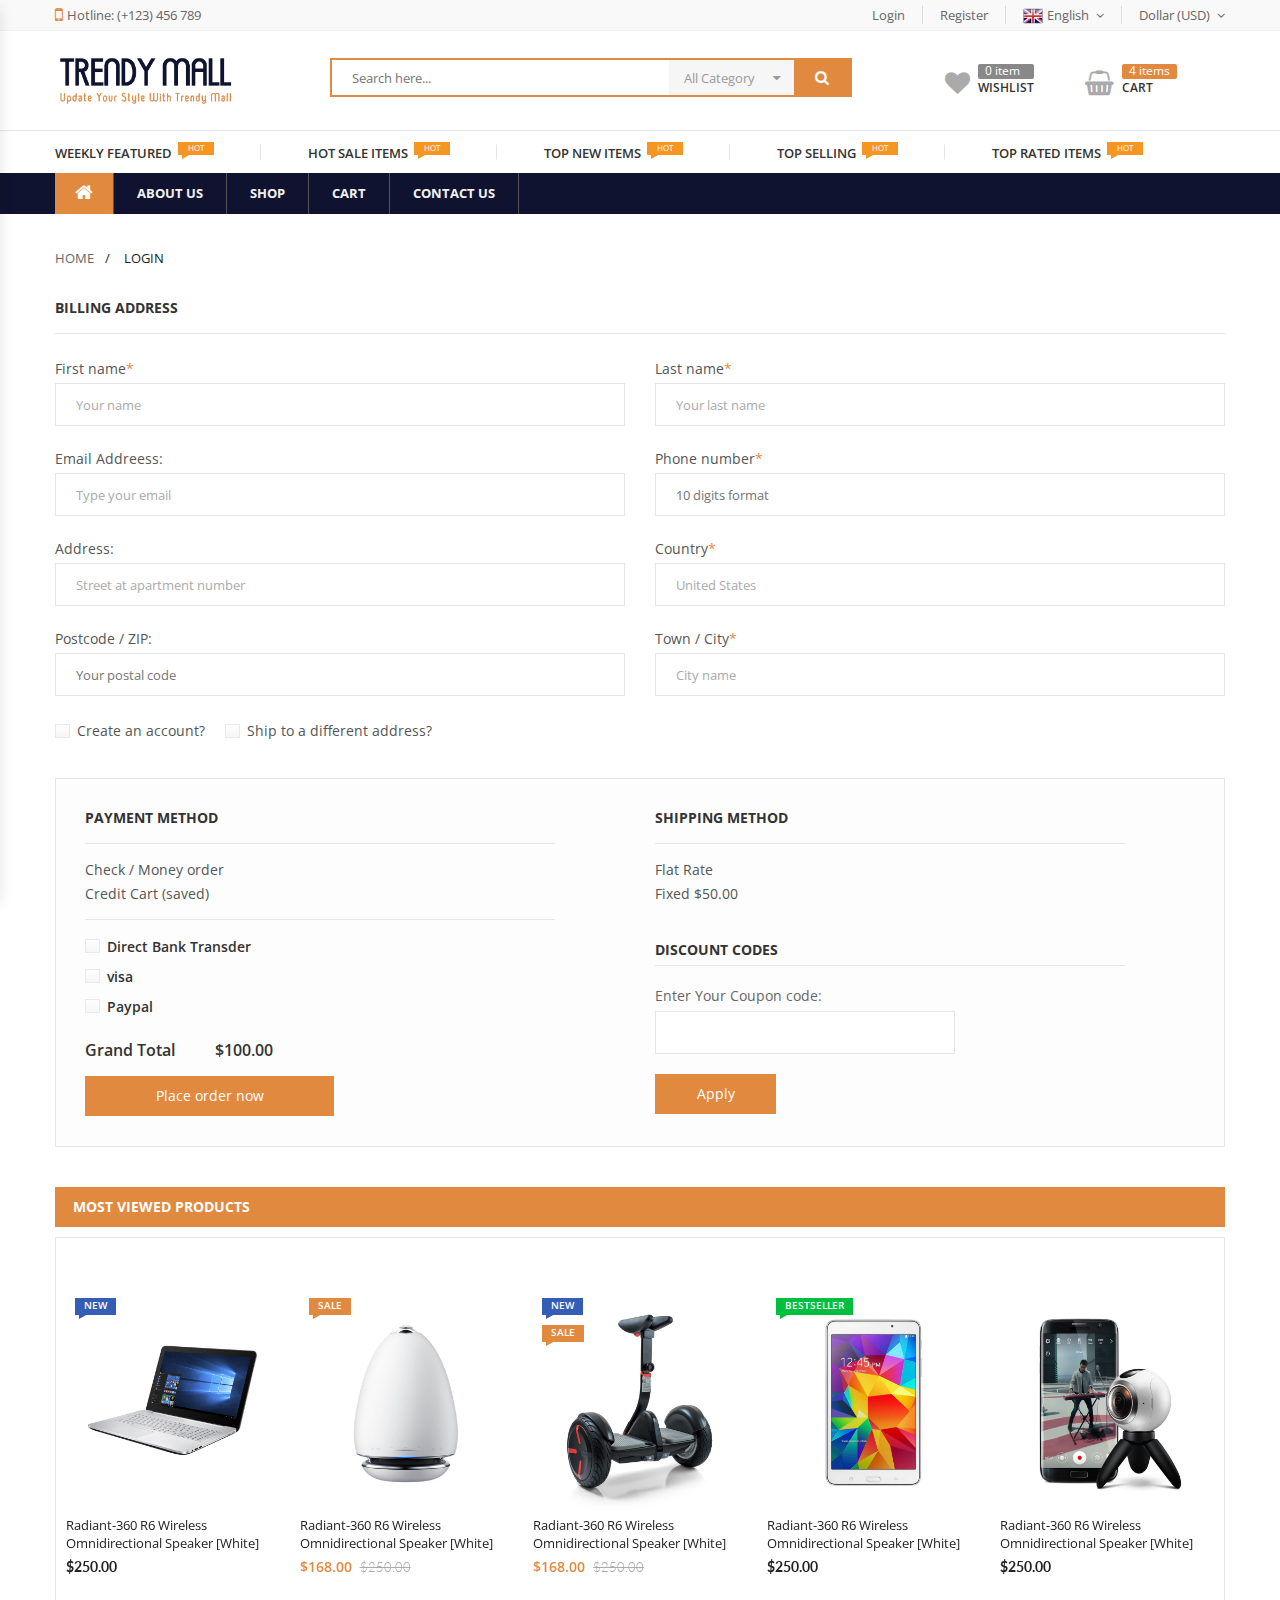
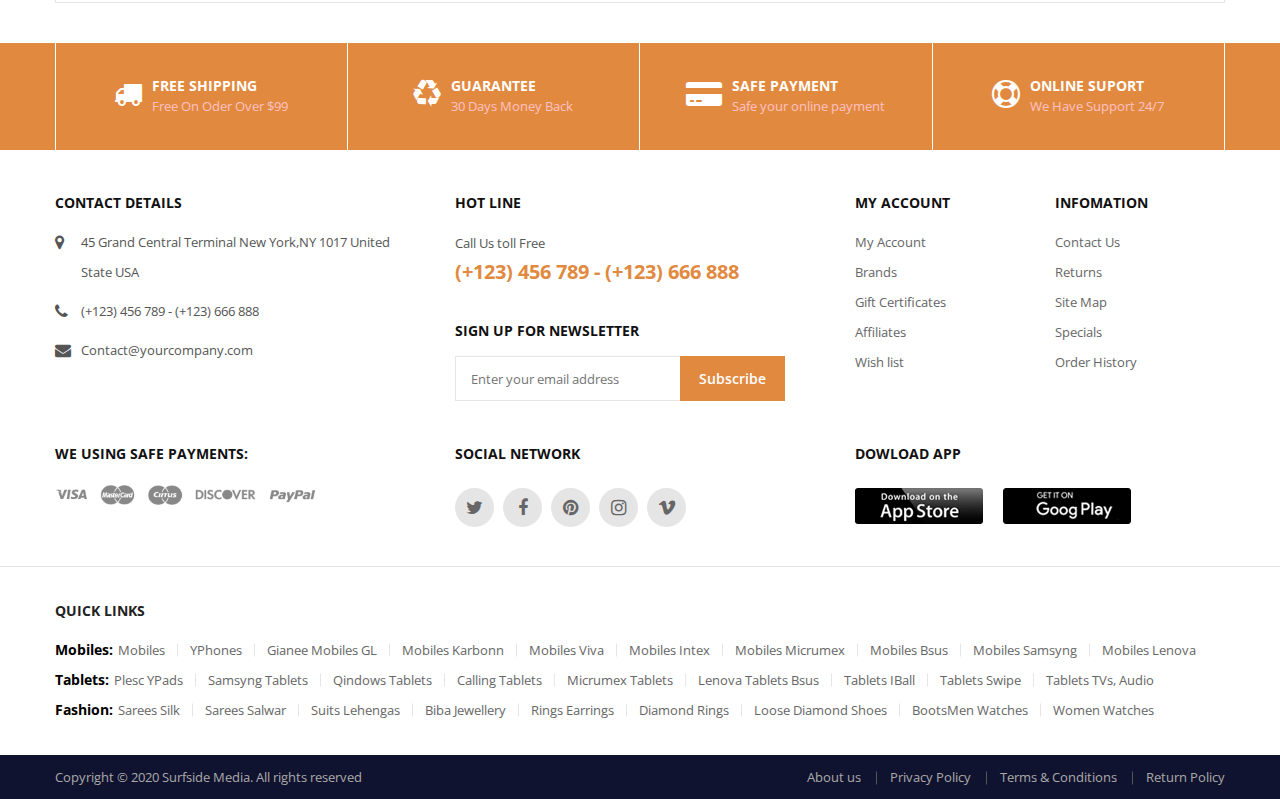
<file: checkout.html>
<!DOCTYPE html>
<html lang="en">
<head>
	<meta charset="utf-8">
	<meta http-equiv="X-UA-Compatible" content="IE=edge">
	<meta name="viewport" content="width=device-width, initial-scale=1">
	<title>CheckOut</title>
	<link rel="shortcut icon" type="image/x-icon" href="assets/images/favicon.ico">
	<link href="https://fonts.googleapis.com/css?family=Lato:300,400,400italic,700,700italic,900,900italic&amp;subset=latin,latin-ext" rel="stylesheet">
	<link href="https://fonts.googleapis.com/css?family=Open%20Sans:300,400,400italic,600,600italic,700,700italic&amp;subset=latin,latin-ext" rel="stylesheet">
	<link rel="stylesheet" type="text/css" href="assets/css/animate.css">
	<link rel="stylesheet" type="text/css" href="assets/css/font-awesome.min.css">
	<link rel="stylesheet" type="text/css" href="assets/css/bootstrap.min.css">
	<link rel="stylesheet" type="text/css" href="assets/css/owl.carousel.min.css">
	<link rel="stylesheet" type="text/css" href="assets/css/chosen.min.css">
	<link rel="stylesheet" type="text/css" href="assets/css/style.css">
	<link rel="stylesheet" type="text/css" href="assets/css/color-01.css">
</head>
<body class=" checkout page ">

	<!-- mobile menu -->
    <div class="mercado-clone-wrap">
        <div class="mercado-panels-actions-wrap">
            <a class="mercado-close-btn mercado-close-panels" href="#">x</a>
        </div>
        <div class="mercado-panels"></div>
    </div>

	<!--header-->
	<header id="header" class="header header-style-1">
		<div class="container-fluid">
			<div class="row">			

				<div class="topbar-menu-area">
					<div class="container">
						<div class="topbar-menu left-menu">
							<ul>
								<li class="menu-item" >
									<a title="Hotline: (+123) 456 789" href="#" ><span class="icon label-before fa fa-mobile"></span>Hotline: (+123) 456 789</a>
								</li>
							</ul>
						</div>
						<div class="topbar-menu right-menu">
							<ul>
								<li class="menu-item" ><a title="Register or Login" href="login.html">Login</a></li>
								<li class="menu-item" ><a title="Register or Login" href="register.html">Register</a></li>
								<li class="menu-item lang-menu menu-item-has-children parent">
									<a title="English" href="#"><span class="img label-before"><img src="assets/images/lang-en.png" alt="lang-en"></span>English<i class="fa fa-angle-down" aria-hidden="true"></i></a>
									<ul class="submenu lang" >
										<li class="menu-item" ><a title="hungary" href="#"><span class="img label-before"><img src="assets/images/lang-hun.png" alt="lang-hun"></span>Hungary</a></li>
										<li class="menu-item" ><a title="german" href="#"><span class="img label-before"><img src="assets/images/lang-ger.png" alt="lang-ger" ></span>German</a></li>
										<li class="menu-item" ><a title="french" href="#"><span class="img label-before"><img src="assets/images/lang-fra.png" alt="lang-fre"></span>French</a></li>
										<li class="menu-item" ><a title="canada" href="#"><span class="img label-before"><img src="assets/images/lang-can.png" alt="lang-can"></span>Canada</a></li>
									</ul>
								</li>
								<li class="menu-item menu-item-has-children parent" >
									<a title="Dollar (USD)" href="#">Dollar (USD)<i class="fa fa-angle-down" aria-hidden="true"></i></a>
									<ul class="submenu curency" >
										<li class="menu-item" >
											<a title="Pound (GBP)" href="#">Pound (GBP)</a>
										</li>
										<li class="menu-item" >
											<a title="Euro (EUR)" href="#">Euro (EUR)</a>
										</li>
										<li class="menu-item" >
											<a title="Dollar (USD)" href="#">Dollar (USD)</a>
										</li>
									</ul>
								</li>
							</ul>
						</div>
					</div>
				</div>

				<div class="container">
					<div class="mid-section main-info-area">

						<div class="wrap-logo-top left-section">
							<a href="index.html" class="link-to-home"><img src="assets/images/logo-top.png" alt="mercado"></a>
						</div>

						<div class="wrap-search center-section">
							<div class="wrap-search-form">
								<form action="#" id="form-search-top" name="form-search-top">
									<input type="text" name="search" value="" placeholder="Search here...">
									<button form="form-search-top" type="button"><i class="fa fa-search" aria-hidden="true"></i></button>
									<div class="wrap-list-cate">
										<input type="hidden" name="product-cate" value="0" id="product-cate">
										<a href="#" class="link-control">All Category</a>
										<ul class="list-cate">
											<li class="level-0">All Category</li>
											<li class="level-1">-Electronics</li>
											<li class="level-2">Batteries & Chargens</li>
											<li class="level-2">Headphone & Headsets</li>
											<li class="level-2">Mp3 Player & Acessories</li>
											<li class="level-1">-Smartphone & Table</li>
											<li class="level-2">Batteries & Chargens</li>
											<li class="level-2">Mp3 Player & Headphones</li>
											<li class="level-2">Table & Accessories</li>
											<li class="level-1">-Electronics</li>
											<li class="level-2">Batteries & Chargens</li>
											<li class="level-2">Headphone & Headsets</li>
											<li class="level-2">Mp3 Player & Acessories</li>
											<li class="level-1">-Smartphone & Table</li>
											<li class="level-2">Batteries & Chargens</li>
											<li class="level-2">Mp3 Player & Headphones</li>
											<li class="level-2">Table & Accessories</li>
										</ul>
									</div>
								</form>
							</div>
						</div>

						<div class="wrap-icon right-section">
							<div class="wrap-icon-section wishlist">
								<a href="#" class="link-direction">
									<i class="fa fa-heart" aria-hidden="true"></i>
									<div class="left-info">
										<span class="index">0 item</span>
										<span class="title">Wishlist</span>
									</div>
								</a>
							</div>
							<div class="wrap-icon-section minicart">
								<a href="#" class="link-direction">
									<i class="fa fa-shopping-basket" aria-hidden="true"></i>
									<div class="left-info">
										<span class="index">4 items</span>
										<span class="title">CART</span>
									</div>
								</a>
							</div>
							<div class="wrap-icon-section show-up-after-1024">
								<a href="#" class="mobile-navigation">
									<span></span>
									<span></span>
									<span></span>
								</a>
							</div>
						</div>

					</div>
				</div>

				<div class="nav-section header-sticky">
					<div class="header-nav-section">
						<div class="container">
							<ul class="nav menu-nav clone-main-menu" id="mercado_haead_menu" data-menuname="Sale Info" >
								<li class="menu-item"><a href="#" class="link-term">Weekly Featured</a><span class="nav-label hot-label">hot</span></li>
								<li class="menu-item"><a href="#" class="link-term">Hot Sale items</a><span class="nav-label hot-label">hot</span></li>
								<li class="menu-item"><a href="#" class="link-term">Top new items</a><span class="nav-label hot-label">hot</span></li>
								<li class="menu-item"><a href="#" class="link-term">Top Selling</a><span class="nav-label hot-label">hot</span></li>
								<li class="menu-item"><a href="#" class="link-term">Top rated items</a><span class="nav-label hot-label">hot</span></li>
							</ul>
						</div>
					</div>

					<div class="primary-nav-section">
						<div class="container">
							<ul class="nav primary clone-main-menu" id="mercado_main" data-menuname="Main menu" >
								<li class="menu-item home-icon">
									<a href="index.html" class="link-term mercado-item-title"><i class="fa fa-home" aria-hidden="true"></i></a>
								</li>
								<li class="menu-item">
									<a href="about-us.html" class="link-term mercado-item-title">About Us</a>
								</li>
								<li class="menu-item">
									<a href="shop.html" class="link-term mercado-item-title">Shop</a>
								</li>
								<li class="menu-item">
									<a href="cart.html" class="link-term mercado-item-title">Cart</a>
								</li>
								<li class="menu-item">
									<a href="contact-us.html" class="link-term mercado-item-title">Contact Us</a>
								</li>								
							</ul>
						</div>
					</div>
				</div>
			</div>
		</div>
	</header>

	<!--main area-->
	<main id="main" class="main-site">

		<div class="container">

			<div class="wrap-breadcrumb">
				<ul>
					<li class="item-link"><a href="#" class="link">home</a></li>
					<li class="item-link"><span>login</span></li>
				</ul>
			</div>
			<div class=" main-content-area">
				<div class="wrap-address-billing">
					<h3 class="box-title">Billing Address</h3>
					<form action="#" method="get" name="frm-billing">
						<p class="row-in-form">
							<label for="fname">first name<span>*</span></label>
							<input id="fname" type="text" name="fname" value="" placeholder="Your name">
						</p>
						<p class="row-in-form">
							<label for="lname">last name<span>*</span></label>
							<input id="lname" type="text" name="lname" value="" placeholder="Your last name">
						</p>
						<p class="row-in-form">
							<label for="email">Email Addreess:</label>
							<input id="email" type="email" name="email" value="" placeholder="Type your email">
						</p>
						<p class="row-in-form">
							<label for="phone">Phone number<span>*</span></label>
							<input id="phone" type="number" name="phone" value="" placeholder="10 digits format">
						</p>
						<p class="row-in-form">
							<label for="add">Address:</label>
							<input id="add" type="text" name="add" value="" placeholder="Street at apartment number">
						</p>
						<p class="row-in-form">
							<label for="country">Country<span>*</span></label>
							<input id="country" type="text" name="country" value="" placeholder="United States">
						</p>
						<p class="row-in-form">
							<label for="zip-code">Postcode / ZIP:</label>
							<input id="zip-code" type="number" name="zip-code" value="" placeholder="Your postal code">
						</p>
						<p class="row-in-form">
							<label for="city">Town / City<span>*</span></label>
							<input id="city" type="text" name="city" value="" placeholder="City name">
						</p>
						<p class="row-in-form fill-wife">
							<label class="checkbox-field">
								<input name="create-account" id="create-account" value="forever" type="checkbox">
								<span>Create an account?</span>
							</label>
							<label class="checkbox-field">
								<input name="different-add" id="different-add" value="forever" type="checkbox">
								<span>Ship to a different address?</span>
							</label>
						</p>
					</form>
				</div>
				<div class="summary summary-checkout">
					<div class="summary-item payment-method">
						<h4 class="title-box">Payment Method</h4>
						<p class="summary-info"><span class="title">Check / Money order</span></p>
						<p class="summary-info"><span class="title">Credit Cart (saved)</span></p>
						<div class="choose-payment-methods">
							<label class="payment-method">
								<input name="payment-method" id="payment-method-bank" value="bank" type="radio">
								<span>Direct Bank Transder</span>
								<span class="payment-desc">But the majority have suffered alteration in some form, by injected humour, or randomised words which don't look even slightly believable</span>
							</label>
							<label class="payment-method">
								<input name="payment-method" id="payment-method-visa" value="visa" type="radio">
								<span>visa</span>
								<span class="payment-desc">There are many variations of passages of Lorem Ipsum available</span>
							</label>
							<label class="payment-method">
								<input name="payment-method" id="payment-method-paypal" value="paypal" type="radio">
								<span>Paypal</span>
								<span class="payment-desc">You can pay with your credit</span>
								<span class="payment-desc">card if you don't have a paypal account</span>
							</label>
						</div>
						<p class="summary-info grand-total"><span>Grand Total</span> <span class="grand-total-price">$100.00</span></p>
						<a href="thankyou.html" class="btn btn-medium">Place order now</a>
					</div>
					<div class="summary-item shipping-method">
						<h4 class="title-box f-title">Shipping method</h4>
						<p class="summary-info"><span class="title">Flat Rate</span></p>
						<p class="summary-info"><span class="title">Fixed $50.00</span></p>
						<h4 class="title-box">Discount Codes</h4>
						<p class="row-in-form">
							<label for="coupon-code">Enter Your Coupon code:</label>
							<input id="coupon-code" type="text" name="coupon-code" value="" placeholder="">	
						</p>
						<a href="#" class="btn btn-small">Apply</a>
					</div>
				</div>

				<div class="wrap-show-advance-info-box style-1 box-in-site">
					<h3 class="title-box">Most Viewed Products</h3>
					<div class="wrap-products">
						<div class="products slide-carousel owl-carousel style-nav-1 equal-container" data-items="5" data-loop="false" data-nav="true" data-dots="false" data-responsive='{"0":{"items":"1"},"480":{"items":"2"},"768":{"items":"3"},"992":{"items":"3"},"1200":{"items":"5"}}' >

							<div class="product product-style-2 equal-elem ">
								<div class="product-thumnail">
									<a href="#" title="T-Shirt Raw Hem Organic Boro Constrast Denim">
										<figure><img src="assets/images/products/digital_04.jpg" width="214" height="214" alt="T-Shirt Raw Hem Organic Boro Constrast Denim"></figure>
									</a>
									<div class="group-flash">
										<span class="flash-item new-label">new</span>
									</div>
									<div class="wrap-btn">
										<a href="#" class="function-link">quick view</a>
									</div>
								</div>
								<div class="product-info">
									<a href="#" class="product-name"><span>Radiant-360 R6 Wireless Omnidirectional Speaker [White]</span></a>
									<div class="wrap-price"><span class="product-price">$250.00</span></div>
								</div>
							</div>

							<div class="product product-style-2 equal-elem ">
								<div class="product-thumnail">
									<a href="#" title="T-Shirt Raw Hem Organic Boro Constrast Denim">
										<figure><img src="assets/images/products/digital_17.jpg" width="214" height="214" alt="T-Shirt Raw Hem Organic Boro Constrast Denim"></figure>
									</a>
									<div class="group-flash">
										<span class="flash-item sale-label">sale</span>
									</div>
									<div class="wrap-btn">
										<a href="#" class="function-link">quick view</a>
									</div>
								</div>
								<div class="product-info">
									<a href="#" class="product-name"><span>Radiant-360 R6 Wireless Omnidirectional Speaker [White]</span></a>
									<div class="wrap-price"><ins><p class="product-price">$168.00</p></ins> <del><p class="product-price">$250.00</p></del></div>
								</div>
							</div>

							<div class="product product-style-2 equal-elem ">
								<div class="product-thumnail">
									<a href="#" title="T-Shirt Raw Hem Organic Boro Constrast Denim">
										<figure><img src="assets/images/products/digital_15.jpg" width="214" height="214" alt="T-Shirt Raw Hem Organic Boro Constrast Denim"></figure>
									</a>
									<div class="group-flash">
										<span class="flash-item new-label">new</span>
										<span class="flash-item sale-label">sale</span>
									</div>
									<div class="wrap-btn">
										<a href="#" class="function-link">quick view</a>
									</div>
								</div>
								<div class="product-info">
									<a href="#" class="product-name"><span>Radiant-360 R6 Wireless Omnidirectional Speaker [White]</span></a>
									<div class="wrap-price"><ins><p class="product-price">$168.00</p></ins> <del><p class="product-price">$250.00</p></del></div>
								</div>
							</div>

							<div class="product product-style-2 equal-elem ">
								<div class="product-thumnail">
									<a href="#" title="T-Shirt Raw Hem Organic Boro Constrast Denim">
										<figure><img src="assets/images/products/digital_01.jpg" width="214" height="214" alt="T-Shirt Raw Hem Organic Boro Constrast Denim"></figure>
									</a>
									<div class="group-flash">
										<span class="flash-item bestseller-label">Bestseller</span>
									</div>
									<div class="wrap-btn">
										<a href="#" class="function-link">quick view</a>
									</div>
								</div>
								<div class="product-info">
									<a href="#" class="product-name"><span>Radiant-360 R6 Wireless Omnidirectional Speaker [White]</span></a>
									<div class="wrap-price"><span class="product-price">$250.00</span></div>
								</div>
							</div>

							<div class="product product-style-2 equal-elem ">
								<div class="product-thumnail">
									<a href="#" title="T-Shirt Raw Hem Organic Boro Constrast Denim">
										<figure><img src="assets/images/products/digital_21.jpg" width="214" height="214" alt="T-Shirt Raw Hem Organic Boro Constrast Denim"></figure>
									</a>
									<div class="wrap-btn">
										<a href="#" class="function-link">quick view</a>
									</div>
								</div>
								<div class="product-info">
									<a href="#" class="product-name"><span>Radiant-360 R6 Wireless Omnidirectional Speaker [White]</span></a>
									<div class="wrap-price"><span class="product-price">$250.00</span></div>
								</div>
							</div>

							<div class="product product-style-2 equal-elem ">
								<div class="product-thumnail">
									<a href="#" title="T-Shirt Raw Hem Organic Boro Constrast Denim">
										<figure><img src="assets/images/products/digital_03.jpg" width="214" height="214" alt="T-Shirt Raw Hem Organic Boro Constrast Denim"></figure>
									</a>
									<div class="group-flash">
										<span class="flash-item sale-label">sale</span>
									</div>
									<div class="wrap-btn">
										<a href="#" class="function-link">quick view</a>
									</div>
								</div>
								<div class="product-info">
									<a href="#" class="product-name"><span>Radiant-360 R6 Wireless Omnidirectional Speaker [White]</span></a>
									<div class="wrap-price"><ins><p class="product-price">$168.00</p></ins> <del><p class="product-price">$250.00</p></del></div>
								</div>
							</div>

							<div class="product product-style-2 equal-elem ">
								<div class="product-thumnail">
									<a href="#" title="T-Shirt Raw Hem Organic Boro Constrast Denim">
										<figure><img src="assets/images/products/digital_04.jpg" width="214" height="214" alt="T-Shirt Raw Hem Organic Boro Constrast Denim"></figure>
									</a>
									<div class="group-flash">
										<span class="flash-item new-label">new</span>
									</div>
									<div class="wrap-btn">
										<a href="#" class="function-link">quick view</a>
									</div>
								</div>
								<div class="product-info">
									<a href="#" class="product-name"><span>Radiant-360 R6 Wireless Omnidirectional Speaker [White]</span></a>
									<div class="wrap-price"><span class="product-price">$250.00</span></div>
								</div>
							</div>

							<div class="product product-style-2 equal-elem ">
								<div class="product-thumnail">
									<a href="#" title="T-Shirt Raw Hem Organic Boro Constrast Denim">
										<figure><img src="assets/images/products/digital_05.jpg" width="214" height="214" alt="T-Shirt Raw Hem Organic Boro Constrast Denim"></figure>
									</a>
									<div class="group-flash">
										<span class="flash-item bestseller-label">Bestseller</span>
									</div>
									<div class="wrap-btn">
										<a href="#" class="function-link">quick view</a>
									</div>
								</div>
								<div class="product-info">
									<a href="#" class="product-name"><span>Radiant-360 R6 Wireless Omnidirectional Speaker [White]</span></a>
									<div class="wrap-price"><span class="product-price">$250.00</span></div>
								</div>
							</div>
						</div>
					</div><!--End wrap-products-->
				</div>

			</div><!--end main content area-->
		</div><!--end container-->

	</main>
	<!--main area-->

	<!--footer area-->
	<footer id="footer">
		<div class="wrap-footer-content footer-style-1">

			<div class="wrap-function-info">
				<div class="container">
					<ul>
						<li class="fc-info-item">
							<i class="fa fa-truck" aria-hidden="true"></i>
							<div class="wrap-left-info">
								<h4 class="fc-name">Free Shipping</h4>
								<p class="fc-desc">Free On Oder Over $99</p>
							</div>

						</li>
						<li class="fc-info-item">
							<i class="fa fa-recycle" aria-hidden="true"></i>
							<div class="wrap-left-info">
								<h4 class="fc-name">Guarantee</h4>
								<p class="fc-desc">30 Days Money Back</p>
							</div>

						</li>
						<li class="fc-info-item">
							<i class="fa fa-credit-card-alt" aria-hidden="true"></i>
							<div class="wrap-left-info">
								<h4 class="fc-name">Safe Payment</h4>
								<p class="fc-desc">Safe your online payment</p>
							</div>

						</li>
						<li class="fc-info-item">
							<i class="fa fa-life-ring" aria-hidden="true"></i>
							<div class="wrap-left-info">
								<h4 class="fc-name">Online Suport</h4>
								<p class="fc-desc">We Have Support 24/7</p>
							</div>

						</li>
					</ul>
				</div>
			</div>
			<!--End function info-->

			<div class="main-footer-content">

				<div class="container">

					<div class="row">

						<div class="col-lg-4 col-sm-4 col-md-4 col-xs-12">
							<div class="wrap-footer-item">
								<h3 class="item-header">Contact Details</h3>
								<div class="item-content">
									<div class="wrap-contact-detail">
										<ul>
											<li>
												<i class="fa fa-map-marker" aria-hidden="true"></i>
												<p class="contact-txt">45 Grand Central Terminal New York,NY 1017 United State USA</p>
											</li>
											<li>
												<i class="fa fa-phone" aria-hidden="true"></i>
												<p class="contact-txt">(+123) 456 789 - (+123) 666 888</p>
											</li>
											<li>
												<i class="fa fa-envelope" aria-hidden="true"></i>
												<p class="contact-txt">Contact@yourcompany.com</p>
											</li>											
										</ul>
									</div>
								</div>
							</div>
						</div>

						<div class="col-lg-4 col-sm-4 col-md-4 col-xs-12">

							<div class="wrap-footer-item">
								<h3 class="item-header">Hot Line</h3>
								<div class="item-content">
									<div class="wrap-hotline-footer">
										<span class="desc">Call Us toll Free</span>
										<b class="phone-number">(+123) 456 789 - (+123) 666 888</b>
									</div>
								</div>
							</div>

							<div class="wrap-footer-item footer-item-second">
								<h3 class="item-header">Sign up for newsletter</h3>
								<div class="item-content">
									<div class="wrap-newletter-footer">
										<form action="#" class="frm-newletter" id="frm-newletter">
											<input type="email" class="input-email" name="email" value="" placeholder="Enter your email address">
											<button class="btn-submit">Subscribe</button>
										</form>
									</div>
								</div>
							</div>

						</div>

						<div class="col-lg-4 col-sm-4 col-md-4 col-xs-12 box-twin-content ">
							<div class="row">
								<div class="wrap-footer-item twin-item">
									<h3 class="item-header">My Account</h3>
									<div class="item-content">
										<div class="wrap-vertical-nav">
											<ul>
												<li class="menu-item"><a href="#" class="link-term">My Account</a></li>
												<li class="menu-item"><a href="#" class="link-term">Brands</a></li>
												<li class="menu-item"><a href="#" class="link-term">Gift Certificates</a></li>
												<li class="menu-item"><a href="#" class="link-term">Affiliates</a></li>
												<li class="menu-item"><a href="#" class="link-term">Wish list</a></li>
											</ul>
										</div>
									</div>
								</div>
								<div class="wrap-footer-item twin-item">
									<h3 class="item-header">Infomation</h3>
									<div class="item-content">
										<div class="wrap-vertical-nav">
											<ul>
												<li class="menu-item"><a href="#" class="link-term">Contact Us</a></li>
												<li class="menu-item"><a href="#" class="link-term">Returns</a></li>
												<li class="menu-item"><a href="#" class="link-term">Site Map</a></li>
												<li class="menu-item"><a href="#" class="link-term">Specials</a></li>
												<li class="menu-item"><a href="#" class="link-term">Order History</a></li>
											</ul>
										</div>
									</div>
								</div>
							</div>
						</div>

					</div>

					<div class="row">

						<div class="col-lg-4 col-sm-4 col-md-4 col-xs-12">
							<div class="wrap-footer-item">
								<h3 class="item-header">We Using Safe Payments:</h3>
								<div class="item-content">
									<div class="wrap-list-item wrap-gallery">
										<img src="assets/images/payment.png" style="max-width: 260px;">
									</div>
								</div>
							</div>
						</div>

						<div class="col-lg-4 col-sm-4 col-md-4 col-xs-12">
							<div class="wrap-footer-item">
								<h3 class="item-header">Social network</h3>
								<div class="item-content">
									<div class="wrap-list-item social-network">
										<ul>
											<li><a href="#" class="link-to-item" title="twitter"><i class="fa fa-twitter" aria-hidden="true"></i></a></li>
											<li><a href="#" class="link-to-item" title="facebook"><i class="fa fa-facebook" aria-hidden="true"></i></a></li>
											<li><a href="#" class="link-to-item" title="pinterest"><i class="fa fa-pinterest" aria-hidden="true"></i></a></li>
											<li><a href="#" class="link-to-item" title="instagram"><i class="fa fa-instagram" aria-hidden="true"></i></a></li>
											<li><a href="#" class="link-to-item" title="vimeo"><i class="fa fa-vimeo" aria-hidden="true"></i></a></li>
										</ul>
									</div>
								</div>
							</div>
						</div>

						<div class="col-lg-4 col-sm-4 col-md-4 col-xs-12">
							<div class="wrap-footer-item">
								<h3 class="item-header">Dowload App</h3>
								<div class="item-content">
									<div class="wrap-list-item apps-list">
										<ul>
											<li><a href="#" class="link-to-item" title="our application on apple store"><figure><img src="assets/images/brands/apple-store.png" alt="apple store" width="128" height="36"></figure></a></li>
											<li><a href="#" class="link-to-item" title="our application on google play store"><figure><img src="assets/images/brands/google-play-store.png" alt="google play store" width="128" height="36"></figure></a></li>
										</ul>
									</div>
								</div>
							</div>
						</div>

					</div>
				</div>

				<div class="wrap-back-link">
					<div class="container">
						<div class="back-link-box">
							<h3 class="backlink-title">Quick Links</h3>
							<div class="back-link-row">
								<ul class="list-back-link" >
									<li><span class="row-title">Mobiles:</span></li>
									<li><a href="#" class="redirect-back-link" title="mobile">Mobiles</a></li>
									<li><a href="#" class="redirect-back-link" title="yphones">YPhones</a></li>
									<li><a href="#" class="redirect-back-link" title="Gianee Mobiles GL">Gianee Mobiles GL</a></li>
									<li><a href="#" class="redirect-back-link" title="Mobiles Karbonn">Mobiles Karbonn</a></li>
									<li><a href="#" class="redirect-back-link" title="Mobiles Viva">Mobiles Viva</a></li>
									<li><a href="#" class="redirect-back-link" title="Mobiles Intex">Mobiles Intex</a></li>
									<li><a href="#" class="redirect-back-link" title="Mobiles Micrumex">Mobiles Micrumex</a></li>
									<li><a href="#" class="redirect-back-link" title="Mobiles Bsus">Mobiles Bsus</a></li>
									<li><a href="#" class="redirect-back-link" title="Mobiles Samsyng">Mobiles Samsyng</a></li>
									<li><a href="#" class="redirect-back-link" title="Mobiles Lenova">Mobiles Lenova</a></li>
								</ul>

								<ul class="list-back-link" >
									<li><span class="row-title">Tablets:</span></li>
									<li><a href="#" class="redirect-back-link" title="Plesc YPads">Plesc YPads</a></li>
									<li><a href="#" class="redirect-back-link" title="Samsyng Tablets" >Samsyng Tablets</a></li>
									<li><a href="#" class="redirect-back-link" title="Qindows Tablets" >Qindows Tablets</a></li>
									<li><a href="#" class="redirect-back-link" title="Calling Tablets" >Calling Tablets</a></li>
									<li><a href="#" class="redirect-back-link" title="Micrumex Tablets" >Micrumex Tablets</a></li>
									<li><a href="#" class="redirect-back-link" title="Lenova Tablets Bsus" >Lenova Tablets Bsus</a></li>
									<li><a href="#" class="redirect-back-link" title="Tablets iBall" >Tablets iBall</a></li>
									<li><a href="#" class="redirect-back-link" title="Tablets Swipe" >Tablets Swipe</a></li>
									<li><a href="#" class="redirect-back-link" title="Tablets TVs, Audio" >Tablets TVs, Audio</a></li>
								</ul>

								<ul class="list-back-link" >
									<li><span class="row-title">Fashion:</span></li>
									<li><a href="#" class="redirect-back-link" title="Sarees Silk" >Sarees Silk</a></li>
									<li><a href="#" class="redirect-back-link" title="sarees Salwar" >sarees Salwar</a></li>
									<li><a href="#" class="redirect-back-link" title="Suits Lehengas" >Suits Lehengas</a></li>
									<li><a href="#" class="redirect-back-link" title="Biba Jewellery" >Biba Jewellery</a></li>
									<li><a href="#" class="redirect-back-link" title="Rings Earrings" >Rings Earrings</a></li>
									<li><a href="#" class="redirect-back-link" title="Diamond Rings" >Diamond Rings</a></li>
									<li><a href="#" class="redirect-back-link" title="Loose Diamond Shoes" >Loose Diamond Shoes</a></li>
									<li><a href="#" class="redirect-back-link" title="BootsMen Watches" >BootsMen Watches</a></li>
									<li><a href="#" class="redirect-back-link" title="Women Watches" >Women Watches</a></li>
								</ul>

							</div>
						</div>
					</div>
				</div>

			</div>

			<div class="coppy-right-box">
				<div class="container">
					<div class="coppy-right-item item-left">
						<p class="coppy-right-text">Copyright © 2020 Surfside Media. All rights reserved</p>
					</div>
					<div class="coppy-right-item item-right">
						<div class="wrap-nav horizontal-nav">
							<ul>
								<li class="menu-item"><a href="about-us.html" class="link-term">About us</a></li>								
								<li class="menu-item"><a href="privacy-policy.html" class="link-term">Privacy Policy</a></li>
								<li class="menu-item"><a href="terms-conditions.html" class="link-term">Terms & Conditions</a></li>
								<li class="menu-item"><a href="return-policy.html" class="link-term">Return Policy</a></li>								
							</ul>
						</div>
					</div>
					<div class="clearfix"></div>
				</div>
			</div>
		</div>
	</footer>

	<script src="assets/js/jquery-1.12.4.minb8ff.js?ver=1.12.4"></script>
	<script src="assets/js/bootstrap.min.js"></script>
	<script src="assets/js/chosen.jquery.min.js"></script>
	<script src="assets/js/owl.carousel.min.js"></script>
	<script src="assets/js/jquery.sticky.js"></script>
	<script src="assets/js/functions.js"></script>
	<!--footer area-->

</body>
</html>
</file>
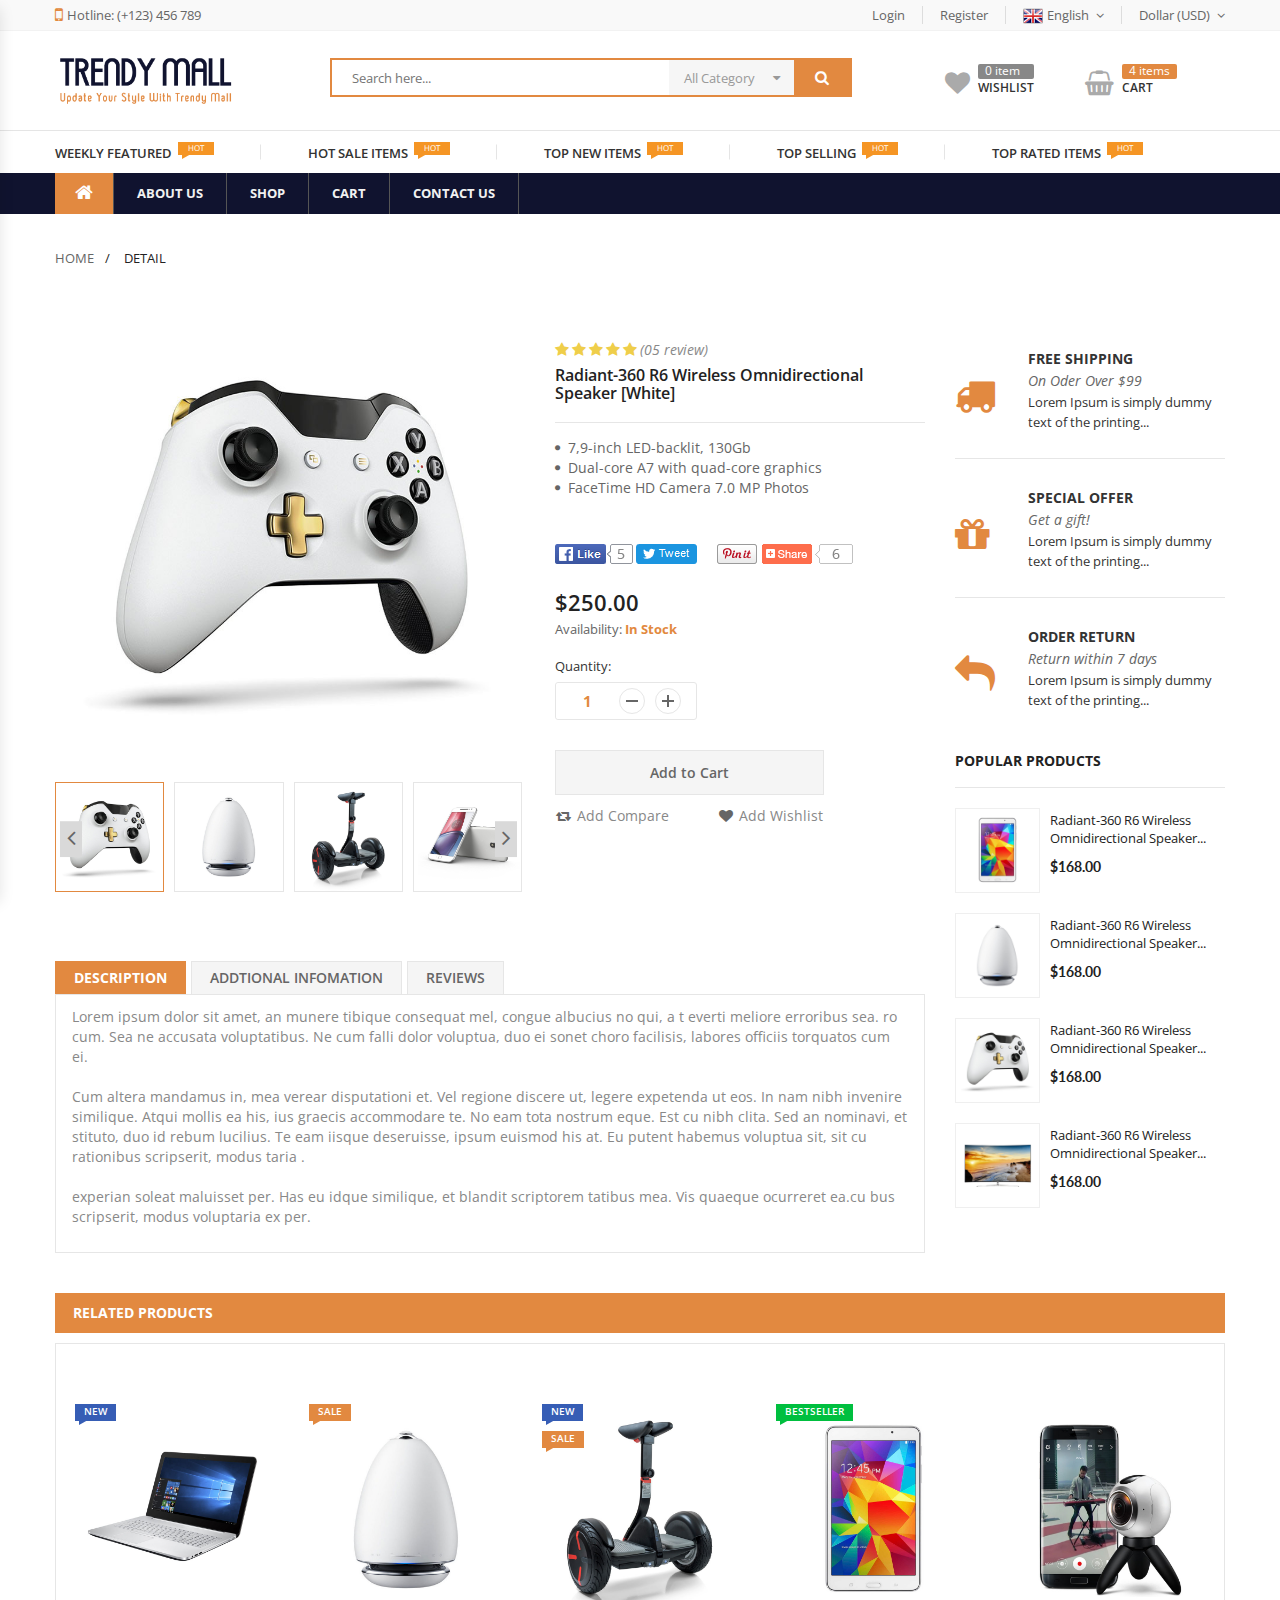
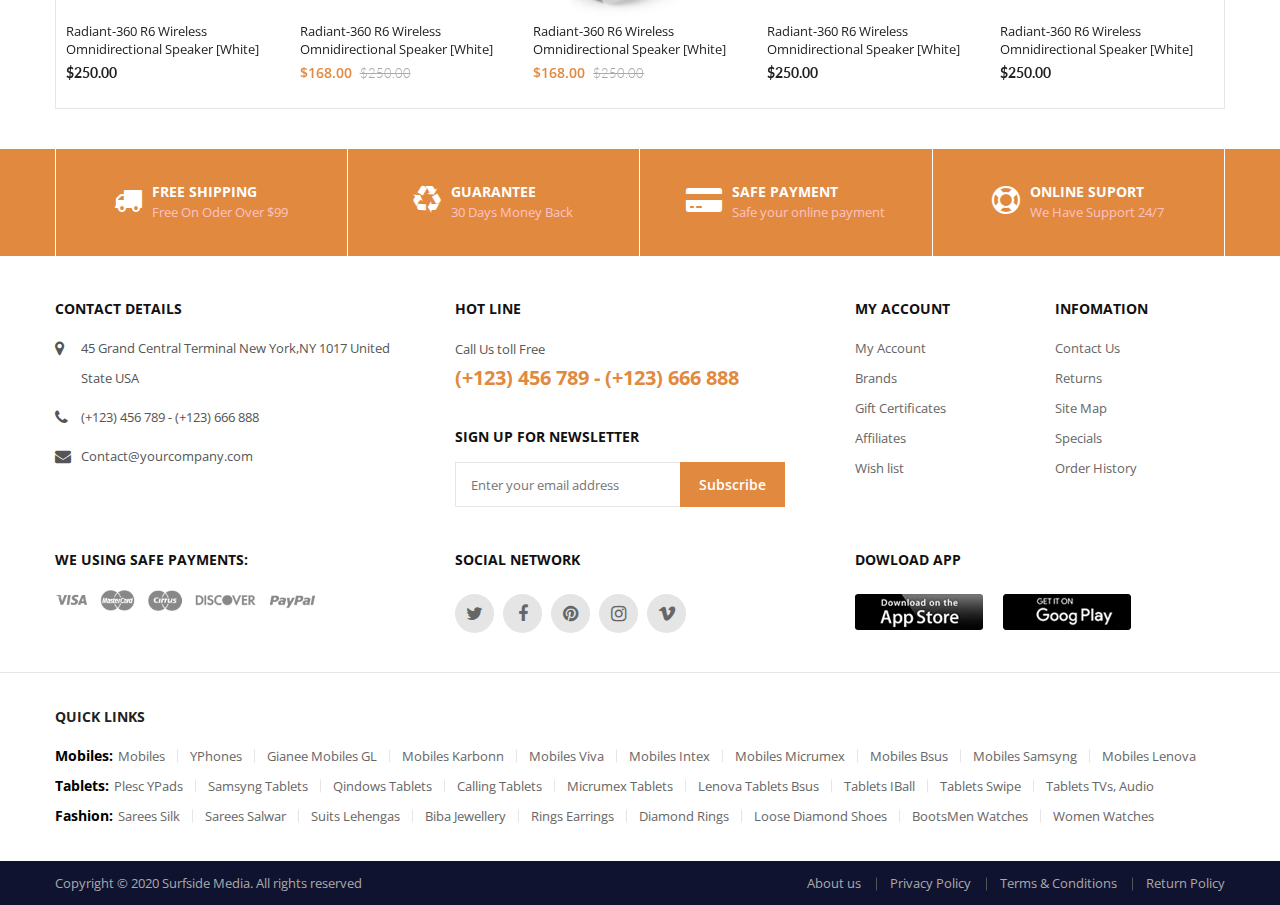
<file: detail copy.html>
<!DOCTYPE html>
<html lang="en">
<head>
	<meta charset="utf-8">
	<meta http-equiv="X-UA-Compatible" content="IE=edge">
	<meta name="viewport" content="width=device-width, initial-scale=1">
	<title>Detail</title>
	<link rel="shortcut icon" type="image/x-icon" href="assets/images/favicon.ico">
	<link href="https://fonts.googleapis.com/css?family=Lato:300,400,400italic,700,700italic,900,900italic&amp;subset=latin,latin-ext" rel="stylesheet">
	<link href="https://fonts.googleapis.com/css?family=Open%20Sans:300,400,400italic,600,600italic,700,700italic&amp;subset=latin,latin-ext" rel="stylesheet">
	<link rel="stylesheet" type="text/css" href="assets/css/animate.css">
	<link rel="stylesheet" type="text/css" href="assets/css/font-awesome.min.css">
	<link rel="stylesheet" type="text/css" href="assets/css/bootstrap.min.css">
	<link rel="stylesheet" type="text/css" href="assets/css/owl.carousel.min.css">
	<link rel="stylesheet" type="text/css" href="assets/css/flexslider.css">
	<link rel="stylesheet" type="text/css" href="assets/css/chosen.min.css">
	<link rel="stylesheet" type="text/css" href="assets/css/style.css">
	<link rel="stylesheet" type="text/css" href="assets/css/color-01.css">
</head>
<body class=" detail page ">

	<!-- mobile menu -->
    <div class="mercado-clone-wrap">
        <div class="mercado-panels-actions-wrap">
            <a class="mercado-close-btn mercado-close-panels" href="#">x</a>
        </div>
        <div class="mercado-panels"></div>
    </div>

	<!--header-->
	<header id="header" class="header header-style-1">
		<div class="container-fluid">
			<div class="row">				

				<div class="topbar-menu-area">
					<div class="container">
						<div class="topbar-menu left-menu">
							<ul>
								<li class="menu-item" >
									<a title="Hotline: (+123) 456 789" href="#" ><span class="icon label-before fa fa-mobile"></span>Hotline: (+123) 456 789</a>
								</li>
							</ul>
						</div>
						<div class="topbar-menu right-menu">
							<ul>
								<li class="menu-item" ><a title="Register or Login" href="login.html">Login</a></li>
								<li class="menu-item" ><a title="Register or Login" href="register.html">Register</a></li>
								<li class="menu-item lang-menu menu-item-has-children parent">
									<a title="English" href="#"><span class="img label-before"><img src="assets/images/lang-en.png" alt="lang-en"></span>English<i class="fa fa-angle-down" aria-hidden="true"></i></a>
									<ul class="submenu lang" >
										<li class="menu-item" ><a title="hungary" href="#"><span class="img label-before"><img src="assets/images/lang-hun.png" alt="lang-hun"></span>Hungary</a></li>
										<li class="menu-item" ><a title="german" href="#"><span class="img label-before"><img src="assets/images/lang-ger.png" alt="lang-ger" ></span>German</a></li>
										<li class="menu-item" ><a title="french" href="#"><span class="img label-before"><img src="assets/images/lang-fra.png" alt="lang-fre"></span>French</a></li>
										<li class="menu-item" ><a title="canada" href="#"><span class="img label-before"><img src="assets/images/lang-can.png" alt="lang-can"></span>Canada</a></li>
									</ul>
								</li>
								<li class="menu-item menu-item-has-children parent" >
									<a title="Dollar (USD)" href="#">Dollar (USD)<i class="fa fa-angle-down" aria-hidden="true"></i></a>
									<ul class="submenu curency" >
										<li class="menu-item" >
											<a title="Pound (GBP)" href="#">Pound (GBP)</a>
										</li>
										<li class="menu-item" >
											<a title="Euro (EUR)" href="#">Euro (EUR)</a>
										</li>
										<li class="menu-item" >
											<a title="Dollar (USD)" href="#">Dollar (USD)</a>
										</li>
									</ul>
								</li>
							</ul>
						</div>
					</div>
				</div>

				<div class="container">
					<div class="mid-section main-info-area">

						<div class="wrap-logo-top left-section">
							<a href="index.html" class="link-to-home"><img src="assets/images/logo-top.png" alt="mercado"></a>
						</div>

						<div class="wrap-search center-section">
							<div class="wrap-search-form">
								<form action="#" id="form-search-top" name="form-search-top">
									<input type="text" name="search" value="" placeholder="Search here...">
									<button form="form-search-top" type="button"><i class="fa fa-search" aria-hidden="true"></i></button>
									<div class="wrap-list-cate">
										<input type="hidden" name="product-cate" value="0" id="product-cate">
										<a href="#" class="link-control">All Category</a>
										<ul class="list-cate">
											<li class="level-0">All Category</li>
											<li class="level-1">-Electronics</li>
											<li class="level-2">Batteries & Chargens</li>
											<li class="level-2">Headphone & Headsets</li>
											<li class="level-2">Mp3 Player & Acessories</li>
											<li class="level-1">-Smartphone & Table</li>
											<li class="level-2">Batteries & Chargens</li>
											<li class="level-2">Mp3 Player & Headphones</li>
											<li class="level-2">Table & Accessories</li>
											<li class="level-1">-Electronics</li>
											<li class="level-2">Batteries & Chargens</li>
											<li class="level-2">Headphone & Headsets</li>
											<li class="level-2">Mp3 Player & Acessories</li>
											<li class="level-1">-Smartphone & Table</li>
											<li class="level-2">Batteries & Chargens</li>
											<li class="level-2">Mp3 Player & Headphones</li>
											<li class="level-2">Table & Accessories</li>
										</ul>
									</div>
								</form>
							</div>
						</div>

						<div class="wrap-icon right-section">
							<div class="wrap-icon-section wishlist">
								<a href="#" class="link-direction">
									<i class="fa fa-heart" aria-hidden="true"></i>
									<div class="left-info">
										<span class="index">0 item</span>
										<span class="title">Wishlist</span>
									</div>
								</a>
							</div>
							<div class="wrap-icon-section minicart">
								<a href="#" class="link-direction">
									<i class="fa fa-shopping-basket" aria-hidden="true"></i>
									<div class="left-info">
										<span class="index">4 items</span>
										<span class="title">CART</span>
									</div>
								</a>
							</div>
							<div class="wrap-icon-section show-up-after-1024">
								<a href="#" class="mobile-navigation">
									<span></span>
									<span></span>
									<span></span>
								</a>
							</div>
						</div>

					</div>
				</div>

				<div class="nav-section header-sticky">
					<div class="header-nav-section">
						<div class="container">
							<ul class="nav menu-nav clone-main-menu" id="mercado_haead_menu" data-menuname="Sale Info" >
								<li class="menu-item"><a href="#" class="link-term">Weekly Featured</a><span class="nav-label hot-label">hot</span></li>
								<li class="menu-item"><a href="#" class="link-term">Hot Sale items</a><span class="nav-label hot-label">hot</span></li>
								<li class="menu-item"><a href="#" class="link-term">Top new items</a><span class="nav-label hot-label">hot</span></li>
								<li class="menu-item"><a href="#" class="link-term">Top Selling</a><span class="nav-label hot-label">hot</span></li>
								<li class="menu-item"><a href="#" class="link-term">Top rated items</a><span class="nav-label hot-label">hot</span></li>
							</ul>
						</div>
					</div>

					<div class="primary-nav-section">
						<div class="container">
							<ul class="nav primary clone-main-menu" id="mercado_main" data-menuname="Main menu" >
								<li class="menu-item home-icon">
									<a href="index.html" class="link-term mercado-item-title"><i class="fa fa-home" aria-hidden="true"></i></a>
								</li>
								<li class="menu-item">
									<a href="about-us.html" class="link-term mercado-item-title">About Us</a>
								</li>
								<li class="menu-item">
									<a href="shop.html" class="link-term mercado-item-title">Shop</a>
								</li>
								<li class="menu-item">
									<a href="cart.html" class="link-term mercado-item-title">Cart</a>
								</li>
								<li class="menu-item">
									<a href="contact-us.html" class="link-term mercado-item-title">Contact Us</a>
								</li>								
							</ul>
						</div>
					</div>
				</div>
			</div>
		</div>
	</header>

	<!--main area-->
	<main id="main" class="main-site">

		<div class="container">

			<div class="wrap-breadcrumb">
				<ul>
					<li class="item-link"><a href="#" class="link">home</a></li>
					<li class="item-link"><span>detail</span></li>
				</ul>
			</div>
			<div class="row">

				<div class="col-lg-9 col-md-8 col-sm-8 col-xs-12 main-content-area">
					<div class="wrap-product-detail">
						<div class="detail-media">
							<div class="product-gallery">
							  <ul class="slides">

							    <li data-thumb="assets/images/products/digital_18.jpg">
							    	<img src="assets/images/products/digital_18.jpg" alt="product thumbnail" />
							    </li>

							    <li data-thumb="assets/images/products/digital_17.jpg">
							    	<img src="assets/images/products/digital_17.jpg" alt="product thumbnail" />
							    </li>

							    <li data-thumb="assets/images/products/digital_15.jpg">
							    	<img src="assets/images/products/digital_15.jpg" alt="product thumbnail" />
							    </li>

							    <li data-thumb="assets/images/products/digital_02.jpg">
							    	<img src="assets/images/products/digital_02.jpg" alt="product thumbnail" />
							    </li>

							    <li data-thumb="assets/images/products/digital_08.jpg">
							    	<img src="assets/images/products/digital_08.jpg" alt="product thumbnail" />
							    </li>

							    <li data-thumb="assets/images/products/digital_10.jpg">
							    	<img src="assets/images/products/digital_10.jpg" alt="product thumbnail" />
							    </li>

							    <li data-thumb="assets/images/products/digital_12.jpg">
							    	<img src="assets/images/products/digital_12.jpg" alt="product thumbnail" />
							    </li>

							    <li data-thumb="assets/images/products/digital_14.jpg">
							    	<img src="assets/images/products/digital_14.jpg" alt="product thumbnail" />
							    </li>

							  </ul>
							</div>
						</div>
						<div class="detail-info">
							<div class="product-rating">
                                <i class="fa fa-star" aria-hidden="true"></i>
                                <i class="fa fa-star" aria-hidden="true"></i>
                                <i class="fa fa-star" aria-hidden="true"></i>
                                <i class="fa fa-star" aria-hidden="true"></i>
                                <i class="fa fa-star" aria-hidden="true"></i>
                                <a href="#" class="count-review">(05 review)</a>
                            </div>
                            <h2 class="product-name">Radiant-360 R6 Wireless Omnidirectional Speaker [White]</h2>
                            <div class="short-desc">
                                <ul>
                                    <li>7,9-inch LED-backlit, 130Gb</li>
                                    <li>Dual-core A7 with quad-core graphics</li>
                                    <li>FaceTime HD Camera 7.0 MP Photos</li>
                                </ul>
                            </div>
                            <div class="wrap-social">
                            	<a class="link-socail" href="#"><img src="assets/images/social-list.png" alt=""></a>
                            </div>
                            <div class="wrap-price"><span class="product-price">$250.00</span></div>
                            <div class="stock-info in-stock">
                                <p class="availability">Availability: <b>In Stock</b></p>
                            </div>
                            <div class="quantity">
                            	<span>Quantity:</span>
								<div class="quantity-input">
									<input type="text" name="product-quatity" value="1" data-max="120" pattern="[0-9]*" >
									
									<a class="btn btn-reduce" href="#"></a>
									<a class="btn btn-increase" href="#"></a>
								</div>
							</div>
							<div class="wrap-butons">
								<a href="#" class="btn add-to-cart">Add to Cart</a>
                                <div class="wrap-btn">
                                    <a href="#" class="btn btn-compare">Add Compare</a>
                                    <a href="#" class="btn btn-wishlist">Add Wishlist</a>
                                </div>
							</div>
						</div>
						<div class="advance-info">
							<div class="tab-control normal">
								<a href="#description" class="tab-control-item active">description</a>
								<a href="#add_infomation" class="tab-control-item">Addtional Infomation</a>
								<a href="#review" class="tab-control-item">Reviews</a>
							</div>
							<div class="tab-contents">
								<div class="tab-content-item active" id="description">
									<p>Lorem ipsum dolor sit amet, an munere tibique consequat mel, congue albucius no qui, a t everti meliore erroribus sea. ro cum. Sea ne accusata voluptatibus. Ne cum falli dolor voluptua, duo ei sonet choro facilisis, labores officiis torquatos cum ei.</p>
									<p>Cum altera mandamus in, mea verear disputationi et. Vel regione discere ut, legere expetenda ut eos. In nam nibh invenire similique. Atqui mollis ea his, ius graecis accommodare te. No eam tota nostrum eque. Est cu nibh clita. Sed an nominavi, et stituto, duo id rebum lucilius. Te eam iisque deseruisse, ipsum euismod his at. Eu putent habemus voluptua sit, sit cu rationibus scripserit, modus taria . </p>
									<p>experian soleat maluisset per. Has eu idque similique, et blandit scriptorem tatibus mea. Vis quaeque ocurreret ea.cu bus  scripserit, modus voluptaria ex per.</p>
								</div>
								<div class="tab-content-item " id="add_infomation">
									<table class="shop_attributes">
										<tbody>
											<tr>
												<th>Weight</th><td class="product_weight">1 kg</td>
											</tr>
											<tr>
												<th>Dimensions</th><td class="product_dimensions">12 x 15 x 23 cm</td>
											</tr>
											<tr>
												<th>Color</th><td><p>Black, Blue, Grey, Violet, Yellow</p></td>
											</tr>
										</tbody>
									</table>
								</div>
								<div class="tab-content-item " id="review">
									
									<div class="wrap-review-form">
										
										<div id="comments">
											<h2 class="woocommerce-Reviews-title">01 review for <span>Radiant-360 R6 Chainsaw Omnidirectional [Orage]</span></h2>
											<ol class="commentlist">
												<li class="comment byuser comment-author-admin bypostauthor even thread-even depth-1" id="li-comment-20">
													<div id="comment-20" class="comment_container"> 
														<img alt="" src="assets/images/author-avata.jpg" height="80" width="80">
														<div class="comment-text">
															<div class="star-rating">
																<span class="width-80-percent">Rated <strong class="rating">5</strong> out of 5</span>
															</div>
															<p class="meta"> 
																<strong class="woocommerce-review__author">admin</strong> 
																<span class="woocommerce-review__dash">–</span>
																<time class="woocommerce-review__published-date" datetime="2008-02-14 20:00" >Tue, Aug 15,  2017</time>
															</p>
															<div class="description">
																<p>Pellentesque habitant morbi tristique senectus et netus et malesuada fames ac turpis egestas.</p>
															</div>
														</div>
													</div>
												</li>
											</ol>
										</div><!-- #comments -->

										<div id="review_form_wrapper">
											<div id="review_form">
												<div id="respond" class="comment-respond"> 

													<form action="#" method="post" id="commentform" class="comment-form" novalidate="">
														<p class="comment-notes">
															<span id="email-notes">Your email address will not be published.</span> Required fields are marked <span class="required">*</span>
														</p>
														<div class="comment-form-rating">
															<span>Your rating</span>
															<p class="stars">
																
																<label for="rated-1"></label>
																<input type="radio" id="rated-1" name="rating" value="1">
																<label for="rated-2"></label>
																<input type="radio" id="rated-2" name="rating" value="2">
																<label for="rated-3"></label>
																<input type="radio" id="rated-3" name="rating" value="3">
																<label for="rated-4"></label>
																<input type="radio" id="rated-4" name="rating" value="4">
																<label for="rated-5"></label>
																<input type="radio" id="rated-5" name="rating" value="5" checked="checked">
															</p>
														</div>
														<p class="comment-form-author">
															<label for="author">Name <span class="required">*</span></label> 
															<input id="author" name="author" type="text" value="">
														</p>
														<p class="comment-form-email">
															<label for="email">Email <span class="required">*</span></label> 
															<input id="email" name="email" type="email" value="" >
														</p>
														<p class="comment-form-comment">
															<label for="comment">Your review <span class="required">*</span>
															</label>
															<textarea id="comment" name="comment" cols="45" rows="8"></textarea>
														</p>
														<p class="form-submit">
															<input name="submit" type="submit" id="submit" class="submit" value="Submit">
														</p>
													</form>

												</div><!-- .comment-respond-->
											</div><!-- #review_form -->
										</div><!-- #review_form_wrapper -->

									</div>
								</div>
							</div>
						</div>
					</div>
				</div><!--end main products area-->

				<div class="col-lg-3 col-md-4 col-sm-4 col-xs-12 sitebar">
					<div class="widget widget-our-services ">
						<div class="widget-content">
							<ul class="our-services">

								<li class="service">
									<a class="link-to-service" href="#">
										<i class="fa fa-truck" aria-hidden="true"></i>
										<div class="right-content">
											<b class="title">Free Shipping</b>
											<span class="subtitle">On Oder Over $99</span>
											<p class="desc">Lorem Ipsum is simply dummy text of the printing...</p>
										</div>
									</a>
								</li>

								<li class="service">
									<a class="link-to-service" href="#">
										<i class="fa fa-gift" aria-hidden="true"></i>
										<div class="right-content">
											<b class="title">Special Offer</b>
											<span class="subtitle">Get a gift!</span>
											<p class="desc">Lorem Ipsum is simply dummy text of the printing...</p>
										</div>
									</a>
								</li>

								<li class="service">
									<a class="link-to-service" href="#">
										<i class="fa fa-reply" aria-hidden="true"></i>
										<div class="right-content">
											<b class="title">Order Return</b>
											<span class="subtitle">Return within 7 days</span>
											<p class="desc">Lorem Ipsum is simply dummy text of the printing...</p>
										</div>
									</a>
								</li>
							</ul>
						</div>
					</div><!-- Categories widget-->

					<div class="widget mercado-widget widget-product">
						<h2 class="widget-title">Popular Products</h2>
						<div class="widget-content">
							<ul class="products">
								<li class="product-item">
									<div class="product product-widget-style">
										<div class="thumbnnail">
											<a href="detail.html" title="Radiant-360 R6 Wireless Omnidirectional Speaker [White]">
												<figure><img src="assets/images/products/digital_01.jpg" alt=""></figure>
											</a>
										</div>
										<div class="product-info">
											<a href="#" class="product-name"><span>Radiant-360 R6 Wireless Omnidirectional Speaker...</span></a>
											<div class="wrap-price"><span class="product-price">$168.00</span></div>
										</div>
									</div>
								</li>

								<li class="product-item">
									<div class="product product-widget-style">
										<div class="thumbnnail">
											<a href="detail.html" title="Radiant-360 R6 Wireless Omnidirectional Speaker [White]">
												<figure><img src="assets/images/products/digital_17.jpg" alt=""></figure>
											</a>
										</div>
										<div class="product-info">
											<a href="#" class="product-name"><span>Radiant-360 R6 Wireless Omnidirectional Speaker...</span></a>
											<div class="wrap-price"><span class="product-price">$168.00</span></div>
										</div>
									</div>
								</li>

								<li class="product-item">
									<div class="product product-widget-style">
										<div class="thumbnnail">
											<a href="detail.html" title="Radiant-360 R6 Wireless Omnidirectional Speaker [White]">
												<figure><img src="assets/images/products/digital_18.jpg" alt=""></figure>
											</a>
										</div>
										<div class="product-info">
											<a href="#" class="product-name"><span>Radiant-360 R6 Wireless Omnidirectional Speaker...</span></a>
											<div class="wrap-price"><span class="product-price">$168.00</span></div>
										</div>
									</div>
								</li>

								<li class="product-item">
									<div class="product product-widget-style">
										<div class="thumbnnail">
											<a href="detail.html" title="Radiant-360 R6 Wireless Omnidirectional Speaker [White]">
												<figure><img src="assets/images/products/digital_20.jpg" alt=""></figure>
											</a>
										</div>
										<div class="product-info">
											<a href="#" class="product-name"><span>Radiant-360 R6 Wireless Omnidirectional Speaker...</span></a>
											<div class="wrap-price"><span class="product-price">$168.00</span></div>
										</div>
									</div>
								</li>

							</ul>
						</div>
					</div>

				</div><!--end sitebar-->

				<div class="single-advance-box col-lg-12 col-md-12 col-sm-12 col-xs-12">
					<div class="wrap-show-advance-info-box style-1 box-in-site">
						<h3 class="title-box">Related Products</h3>
						<div class="wrap-products">
							<div class="products slide-carousel owl-carousel style-nav-1 equal-container" data-items="5" data-loop="false" data-nav="true" data-dots="false" data-responsive='{"0":{"items":"1"},"480":{"items":"2"},"768":{"items":"3"},"992":{"items":"3"},"1200":{"items":"5"}}' >

								<div class="product product-style-2 equal-elem ">
									<div class="product-thumnail">
										<a href="detail.html" title="T-Shirt Raw Hem Organic Boro Constrast Denim">
											<figure><img src="assets/images/products/digital_04.jpg" width="214" height="214" alt="T-Shirt Raw Hem Organic Boro Constrast Denim"></figure>
										</a>
										<div class="group-flash">
											<span class="flash-item new-label">new</span>
										</div>
										<div class="wrap-btn">
											<a href="#" class="function-link">quick view</a>
										</div>
									</div>
									<div class="product-info">
										<a href="#" class="product-name"><span>Radiant-360 R6 Wireless Omnidirectional Speaker [White]</span></a>
										<div class="wrap-price"><span class="product-price">$250.00</span></div>
									</div>
								</div>

								<div class="product product-style-2 equal-elem ">
									<div class="product-thumnail">
										<a href="detail.html" title="T-Shirt Raw Hem Organic Boro Constrast Denim">
											<figure><img src="assets/images/products/digital_17.jpg" width="214" height="214" alt="T-Shirt Raw Hem Organic Boro Constrast Denim"></figure>
										</a>
										<div class="group-flash">
											<span class="flash-item sale-label">sale</span>
										</div>
										<div class="wrap-btn">
											<a href="#" class="function-link">quick view</a>
										</div>
									</div>
									<div class="product-info">
										<a href="#" class="product-name"><span>Radiant-360 R6 Wireless Omnidirectional Speaker [White]</span></a>
										<div class="wrap-price"><ins><p class="product-price">$168.00</p></ins> <del><p class="product-price">$250.00</p></del></div>
									</div>
								</div>

								<div class="product product-style-2 equal-elem ">
									<div class="product-thumnail">
										<a href="detail.html" title="T-Shirt Raw Hem Organic Boro Constrast Denim">
											<figure><img src="assets/images/products/digital_15.jpg" width="214" height="214" alt="T-Shirt Raw Hem Organic Boro Constrast Denim"></figure>
										</a>
										<div class="group-flash">
											<span class="flash-item new-label">new</span>
											<span class="flash-item sale-label">sale</span>
										</div>
										<div class="wrap-btn">
											<a href="#" class="function-link">quick view</a>
										</div>
									</div>
									<div class="product-info">
										<a href="#" class="product-name"><span>Radiant-360 R6 Wireless Omnidirectional Speaker [White]</span></a>
										<div class="wrap-price"><ins><p class="product-price">$168.00</p></ins> <del><p class="product-price">$250.00</p></del></div>
									</div>
								</div>

								<div class="product product-style-2 equal-elem ">
									<div class="product-thumnail">
										<a href="detail.html" title="T-Shirt Raw Hem Organic Boro Constrast Denim">
											<figure><img src="assets/images/products/digital_01.jpg" width="214" height="214" alt="T-Shirt Raw Hem Organic Boro Constrast Denim"></figure>
										</a>
										<div class="group-flash">
											<span class="flash-item bestseller-label">Bestseller</span>
										</div>
										<div class="wrap-btn">
											<a href="#" class="function-link">quick view</a>
										</div>
									</div>
									<div class="product-info">
										<a href="#" class="product-name"><span>Radiant-360 R6 Wireless Omnidirectional Speaker [White]</span></a>
										<div class="wrap-price"><span class="product-price">$250.00</span></div>
									</div>
								</div>

								<div class="product product-style-2 equal-elem ">
									<div class="product-thumnail">
										<a href="detail.html" title="T-Shirt Raw Hem Organic Boro Constrast Denim">
											<figure><img src="assets/images/products/digital_21.jpg" width="214" height="214" alt="T-Shirt Raw Hem Organic Boro Constrast Denim"></figure>
										</a>
										<div class="wrap-btn">
											<a href="#" class="function-link">quick view</a>
										</div>
									</div>
									<div class="product-info">
										<a href="#" class="product-name"><span>Radiant-360 R6 Wireless Omnidirectional Speaker [White]</span></a>
										<div class="wrap-price"><span class="product-price">$250.00</span></div>
									</div>
								</div>

								<div class="product product-style-2 equal-elem ">
									<div class="product-thumnail">
										<a href="detail.html" title="T-Shirt Raw Hem Organic Boro Constrast Denim">
											<figure><img src="assets/images/products/digital_03.jpg" width="214" height="214" alt="T-Shirt Raw Hem Organic Boro Constrast Denim"></figure>
										</a>
										<div class="group-flash">
											<span class="flash-item sale-label">sale</span>
										</div>
										<div class="wrap-btn">
											<a href="#" class="function-link">quick view</a>
										</div>
									</div>
									<div class="product-info">
										<a href="#" class="product-name"><span>Radiant-360 R6 Wireless Omnidirectional Speaker [White]</span></a>
										<div class="wrap-price"><ins><p class="product-price">$168.00</p></ins> <del><p class="product-price">$250.00</p></del></div>
									</div>
								</div>

								<div class="product product-style-2 equal-elem ">
									<div class="product-thumnail">
										<a href="detail.html" title="T-Shirt Raw Hem Organic Boro Constrast Denim">
											<figure><img src="assets/images/products/digital_04.jpg" width="214" height="214" alt="T-Shirt Raw Hem Organic Boro Constrast Denim"></figure>
										</a>
										<div class="group-flash">
											<span class="flash-item new-label">new</span>
										</div>
										<div class="wrap-btn">
											<a href="#" class="function-link">quick view</a>
										</div>
									</div>
									<div class="product-info">
										<a href="#" class="product-name"><span>Radiant-360 R6 Wireless Omnidirectional Speaker [White]</span></a>
										<div class="wrap-price"><span class="product-price">$250.00</span></div>
									</div>
								</div>

								<div class="product product-style-2 equal-elem ">
									<div class="product-thumnail">
										<a href="detail.html" title="T-Shirt Raw Hem Organic Boro Constrast Denim">
											<figure><img src="assets/images/products/digital_05.jpg" width="214" height="214" alt="T-Shirt Raw Hem Organic Boro Constrast Denim"></figure>
										</a>
										<div class="group-flash">
											<span class="flash-item bestseller-label">Bestseller</span>
										</div>
										<div class="wrap-btn">
											<a href="#" class="function-link">quick view</a>
										</div>
									</div>
									<div class="product-info">
										<a href="#" class="product-name"><span>Radiant-360 R6 Wireless Omnidirectional Speaker [White]</span></a>
										<div class="wrap-price"><span class="product-price">$250.00</span></div>
									</div>
								</div>

							</div>
						</div><!--End wrap-products-->
					</div>
				</div>

			</div><!--end row-->

		</div><!--end container-->

	</main>
	<!--main area-->

	<!--footer area-->
	<footer id="footer">
	    <div class="wrap-footer-content footer-style-1">

	        <div class="wrap-function-info">
	            <div class="container">
	                <ul>
	                    <li class="fc-info-item">
	                        <i class="fa fa-truck" aria-hidden="true"></i>
	                        <div class="wrap-left-info">
	                            <h4 class="fc-name">Free Shipping</h4>
	                            <p class="fc-desc">Free On Oder Over $99</p>
	                        </div>

	                    </li>
	                    <li class="fc-info-item">
	                        <i class="fa fa-recycle" aria-hidden="true"></i>
	                        <div class="wrap-left-info">
	                            <h4 class="fc-name">Guarantee</h4>
	                            <p class="fc-desc">30 Days Money Back</p>
	                        </div>

	                    </li>
	                    <li class="fc-info-item">
	                        <i class="fa fa-credit-card-alt" aria-hidden="true"></i>
	                        <div class="wrap-left-info">
	                            <h4 class="fc-name">Safe Payment</h4>
	                            <p class="fc-desc">Safe your online payment</p>
	                        </div>

	                    </li>
	                    <li class="fc-info-item">
	                        <i class="fa fa-life-ring" aria-hidden="true"></i>
	                        <div class="wrap-left-info">
	                            <h4 class="fc-name">Online Suport</h4>
	                            <p class="fc-desc">We Have Support 24/7</p>
	                        </div>

	                    </li>
	                </ul>
	            </div>
	        </div>
	        <!--End function info-->

	        <div class="main-footer-content">

	            <div class="container">

	                <div class="row">

	                    <div class="col-lg-4 col-sm-4 col-md-4 col-xs-12">
	                        <div class="wrap-footer-item">
	                            <h3 class="item-header">Contact Details</h3>
	                            <div class="item-content">
	                                <div class="wrap-contact-detail">
	                                    <ul>
	                                        <li>
	                                            <i class="fa fa-map-marker" aria-hidden="true"></i>
	                                            <p class="contact-txt">45 Grand Central Terminal New York,NY 1017 United State USA</p>
	                                        </li>
	                                        <li>
	                                            <i class="fa fa-phone" aria-hidden="true"></i>
	                                            <p class="contact-txt">(+123) 456 789 - (+123) 666 888</p>
	                                        </li>
	                                        <li>
	                                            <i class="fa fa-envelope" aria-hidden="true"></i>
	                                            <p class="contact-txt">Contact@yourcompany.com</p>
	                                        </li>	                                        
	                                    </ul>
	                                </div>
	                            </div>
	                        </div>
	                    </div>

	                    <div class="col-lg-4 col-sm-4 col-md-4 col-xs-12">

	                        <div class="wrap-footer-item">
	                            <h3 class="item-header">Hot Line</h3>
	                            <div class="item-content">
	                                <div class="wrap-hotline-footer">
	                                    <span class="desc">Call Us toll Free</span>
	                                    <b class="phone-number">(+123) 456 789 - (+123) 666 888</b>
	                                </div>
	                            </div>
	                        </div>

	                        <div class="wrap-footer-item footer-item-second">
	                            <h3 class="item-header">Sign up for newsletter</h3>
	                            <div class="item-content">
	                                <div class="wrap-newletter-footer">
	                                    <form action="#" class="frm-newletter" id="frm-newletter">
	                                        <input type="email" class="input-email" name="email" value="" placeholder="Enter your email address">
	                                        <button class="btn-submit">Subscribe</button>
	                                    </form>
	                                </div>
	                            </div>
	                        </div>

	                    </div>

	                    <div class="col-lg-4 col-sm-4 col-md-4 col-xs-12 box-twin-content ">
	                        <div class="row">
	                            <div class="wrap-footer-item twin-item">
	                                <h3 class="item-header">My Account</h3>
	                                <div class="item-content">
	                                    <div class="wrap-vertical-nav">
	                                        <ul>
	                                            <li class="menu-item"><a href="#" class="link-term">My Account</a></li>
	                                            <li class="menu-item"><a href="#" class="link-term">Brands</a></li>
	                                            <li class="menu-item"><a href="#" class="link-term">Gift Certificates</a></li>
	                                            <li class="menu-item"><a href="#" class="link-term">Affiliates</a></li>
	                                            <li class="menu-item"><a href="#" class="link-term">Wish list</a></li>
	                                        </ul>
	                                    </div>
	                                </div>
	                            </div>
	                            <div class="wrap-footer-item twin-item">
	                                <h3 class="item-header">Infomation</h3>
	                                <div class="item-content">
	                                    <div class="wrap-vertical-nav">
	                                        <ul>
	                                            <li class="menu-item"><a href="#" class="link-term">Contact Us</a></li>
	                                            <li class="menu-item"><a href="#" class="link-term">Returns</a></li>
	                                            <li class="menu-item"><a href="#" class="link-term">Site Map</a></li>
	                                            <li class="menu-item"><a href="#" class="link-term">Specials</a></li>
	                                            <li class="menu-item"><a href="#" class="link-term">Order History</a></li>
	                                        </ul>
	                                    </div>
	                                </div>
	                            </div>
	                        </div>
	                    </div>

	                </div>

	                <div class="row">

	                    <div class="col-lg-4 col-sm-4 col-md-4 col-xs-12">
	                        <div class="wrap-footer-item">
	                            <h3 class="item-header">We Using Safe Payments:</h3>
	                            <div class="item-content">
	                                <div class="wrap-list-item wrap-gallery">
										<img src="assets/images/payment.png" style="max-width: 260px;">
									</div>
	                            </div>
	                        </div>
	                    </div>

	                    <div class="col-lg-4 col-sm-4 col-md-4 col-xs-12">
	                        <div class="wrap-footer-item">
	                            <h3 class="item-header">Social network</h3>
	                            <div class="item-content">
	                                <div class="wrap-list-item social-network">
	                                    <ul>
	                                        <li><a href="#" class="link-to-item" title="twitter"><i class="fa fa-twitter" aria-hidden="true"></i></a></li>
	                                        <li><a href="#" class="link-to-item" title="facebook"><i class="fa fa-facebook" aria-hidden="true"></i></a></li>
	                                        <li><a href="#" class="link-to-item" title="pinterest"><i class="fa fa-pinterest" aria-hidden="true"></i></a></li>
	                                        <li><a href="#" class="link-to-item" title="instagram"><i class="fa fa-instagram" aria-hidden="true"></i></a></li>
	                                        <li><a href="#" class="link-to-item" title="vimeo"><i class="fa fa-vimeo" aria-hidden="true"></i></a></li>
	                                    </ul>
	                                </div>
	                            </div>
	                        </div>
	                    </div>

	                    <div class="col-lg-4 col-sm-4 col-md-4 col-xs-12">
	                        <div class="wrap-footer-item">
	                            <h3 class="item-header">Dowload App</h3>
	                            <div class="item-content">
	                                <div class="wrap-list-item apps-list">
	                                    <ul>
	                                        <li><a href="#" class="link-to-item" title="our application on apple store"><figure><img src="assets/images/brands/apple-store.png" alt="apple store" width="128" height="36"></figure></a></li>
	                                        <li><a href="#" class="link-to-item" title="our application on google play store"><figure><img src="assets/images/brands/google-play-store.png" alt="google play store" width="128" height="36"></figure></a></li>
	                                    </ul>
	                                </div>
	                            </div>
	                        </div>
	                    </div>

	                </div>
	            </div>

	            <div class="wrap-back-link">
	                <div class="container">
	                    <div class="back-link-box">
	                        <h3 class="backlink-title">Quick Links</h3>
	                        <div class="back-link-row">
	                            <ul class="list-back-link" >
	                                <li><span class="row-title">Mobiles:</span></li>
	                                <li><a href="#" class="redirect-back-link" title="mobile">Mobiles</a></li>
	                                <li><a href="#" class="redirect-back-link" title="yphones">YPhones</a></li>
	                                <li><a href="#" class="redirect-back-link" title="Gianee Mobiles GL">Gianee Mobiles GL</a></li>
	                                <li><a href="#" class="redirect-back-link" title="Mobiles Karbonn">Mobiles Karbonn</a></li>
	                                <li><a href="#" class="redirect-back-link" title="Mobiles Viva">Mobiles Viva</a></li>
	                                <li><a href="#" class="redirect-back-link" title="Mobiles Intex">Mobiles Intex</a></li>
	                                <li><a href="#" class="redirect-back-link" title="Mobiles Micrumex">Mobiles Micrumex</a></li>
	                                <li><a href="#" class="redirect-back-link" title="Mobiles Bsus">Mobiles Bsus</a></li>
	                                <li><a href="#" class="redirect-back-link" title="Mobiles Samsyng">Mobiles Samsyng</a></li>
	                                <li><a href="#" class="redirect-back-link" title="Mobiles Lenova">Mobiles Lenova</a></li>
	                            </ul>

	                            <ul class="list-back-link" >
	                                <li><span class="row-title">Tablets:</span></li>
	                                <li><a href="#" class="redirect-back-link" title="Plesc YPads">Plesc YPads</a></li>
	                                <li><a href="#" class="redirect-back-link" title="Samsyng Tablets" >Samsyng Tablets</a></li>
	                                <li><a href="#" class="redirect-back-link" title="Qindows Tablets" >Qindows Tablets</a></li>
	                                <li><a href="#" class="redirect-back-link" title="Calling Tablets" >Calling Tablets</a></li>
	                                <li><a href="#" class="redirect-back-link" title="Micrumex Tablets" >Micrumex Tablets</a></li>
	                                <li><a href="#" class="redirect-back-link" title="Lenova Tablets Bsus" >Lenova Tablets Bsus</a></li>
	                                <li><a href="#" class="redirect-back-link" title="Tablets iBall" >Tablets iBall</a></li>
	                                <li><a href="#" class="redirect-back-link" title="Tablets Swipe" >Tablets Swipe</a></li>
	                                <li><a href="#" class="redirect-back-link" title="Tablets TVs, Audio" >Tablets TVs, Audio</a></li>
	                            </ul>

	                            <ul class="list-back-link" >
	                                <li><span class="row-title">Fashion:</span></li>
	                                <li><a href="#" class="redirect-back-link" title="Sarees Silk" >Sarees Silk</a></li>
	                                <li><a href="#" class="redirect-back-link" title="sarees Salwar" >sarees Salwar</a></li>
	                                <li><a href="#" class="redirect-back-link" title="Suits Lehengas" >Suits Lehengas</a></li>
	                                <li><a href="#" class="redirect-back-link" title="Biba Jewellery" >Biba Jewellery</a></li>
	                                <li><a href="#" class="redirect-back-link" title="Rings Earrings" >Rings Earrings</a></li>
	                                <li><a href="#" class="redirect-back-link" title="Diamond Rings" >Diamond Rings</a></li>
	                                <li><a href="#" class="redirect-back-link" title="Loose Diamond Shoes" >Loose Diamond Shoes</a></li>
	                                <li><a href="#" class="redirect-back-link" title="BootsMen Watches" >BootsMen Watches</a></li>
	                                <li><a href="#" class="redirect-back-link" title="Women Watches" >Women Watches</a></li>
	                            </ul>

	                        </div>
	                    </div>
	                </div>
	            </div>

	        </div>

	        <div class="coppy-right-box">
				<div class="container">
					<div class="coppy-right-item item-left">
						<p class="coppy-right-text">Copyright © 2020 Surfside Media. All rights reserved</p>
					</div>
					<div class="coppy-right-item item-right">
						<div class="wrap-nav horizontal-nav">
							<ul>
								<li class="menu-item"><a href="about-us.html" class="link-term">About us</a></li>								
								<li class="menu-item"><a href="privacy-policy.html" class="link-term">Privacy Policy</a></li>
								<li class="menu-item"><a href="terms-conditions.html" class="link-term">Terms & Conditions</a></li>
								<li class="menu-item"><a href="return-policy.html" class="link-term">Return Policy</a></li>								
							</ul>
						</div>
					</div>
					<div class="clearfix"></div>
				</div>
			</div>
	    </div>
	</footer>

	<script src="assets/js/jquery-1.12.4.minb8ff.js?ver=1.12.4"></script>
	<script src="assets/js/jquery-ui-1.12.4.minb8ff.js?ver=1.12.4"></script>
	<script src="assets/js/bootstrap.min.js"></script>
	<script src="assets/js/jquery.flexslider.js"></script>
	<script src="assets/js/chosen.jquery.min.js"></script>
	<script src="assets/js/owl.carousel.min.js"></script>
	<script src="assets/js/jquery.countdown.min.js"></script>
	<script src="assets/js/jquery.sticky.js"></script>
	<script src="assets/js/functions.js"></script>
	<!--footer area-->
</body>
</html>
</file>
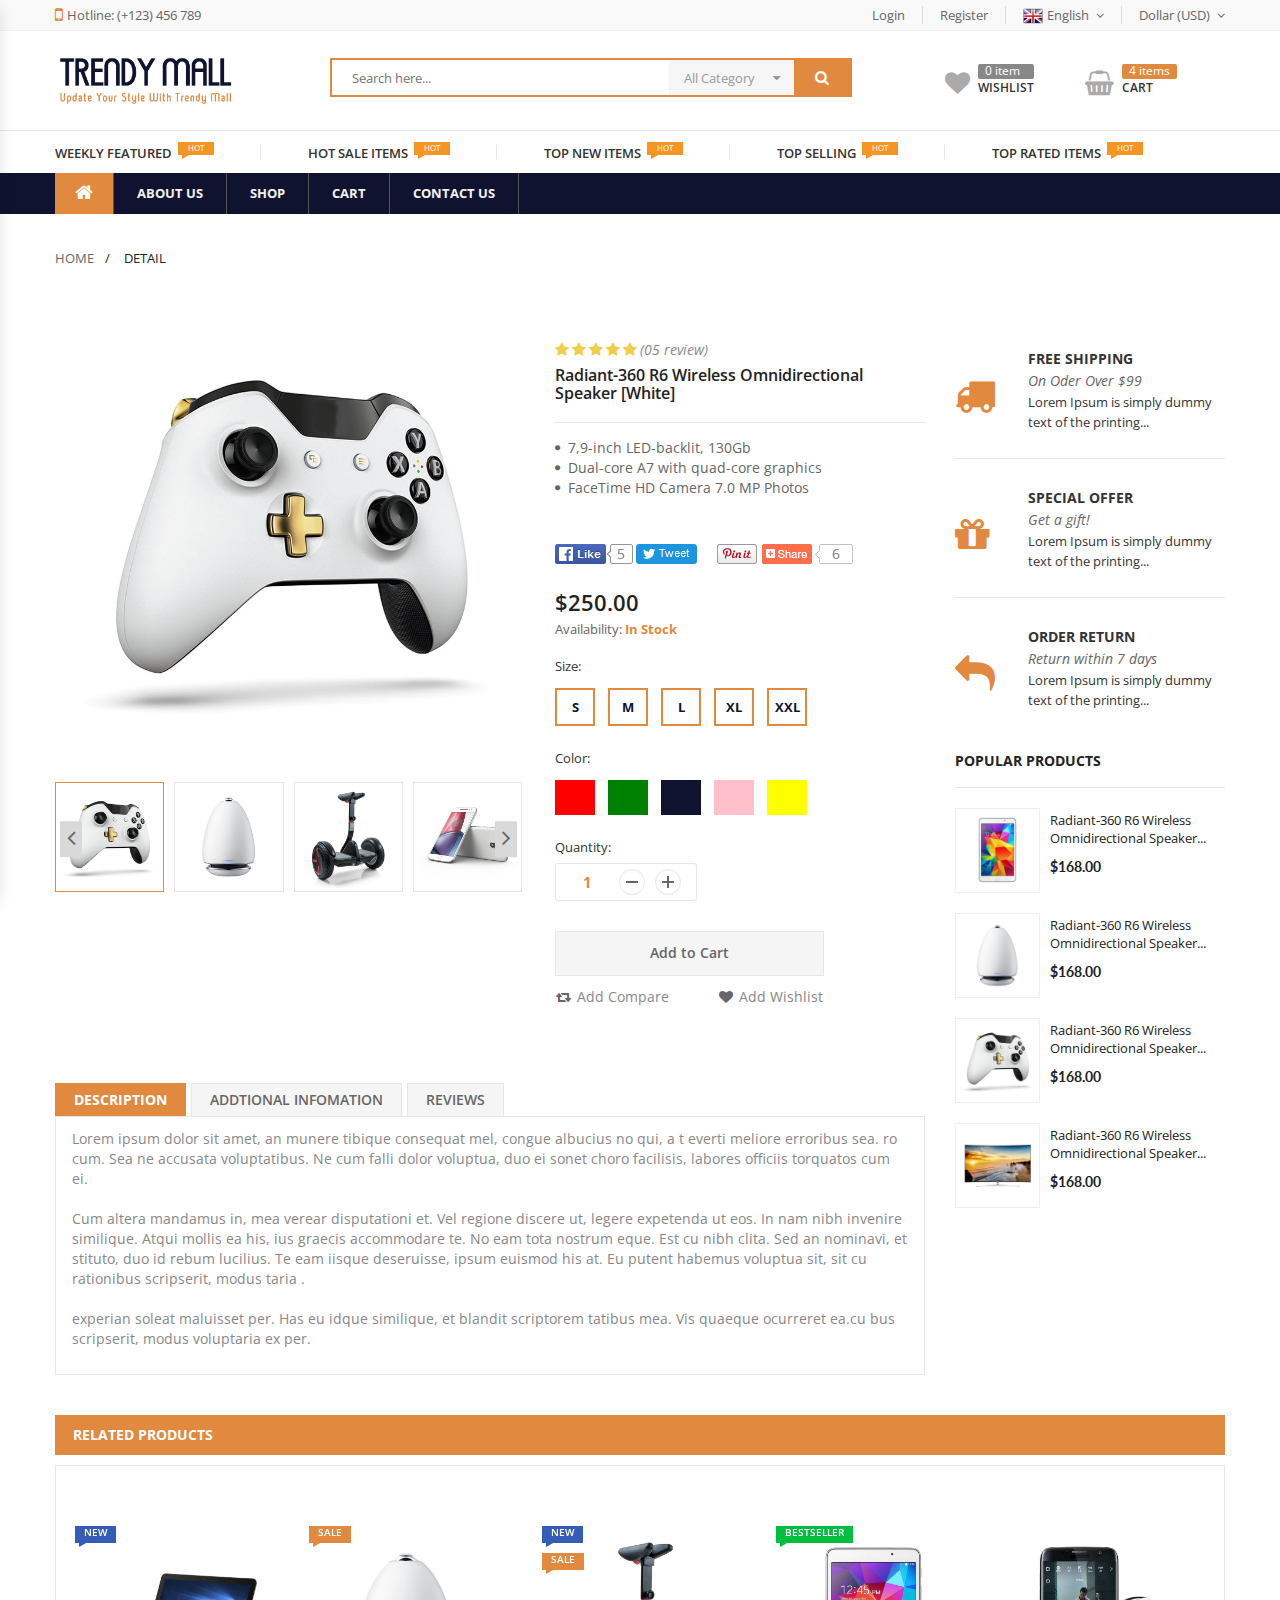
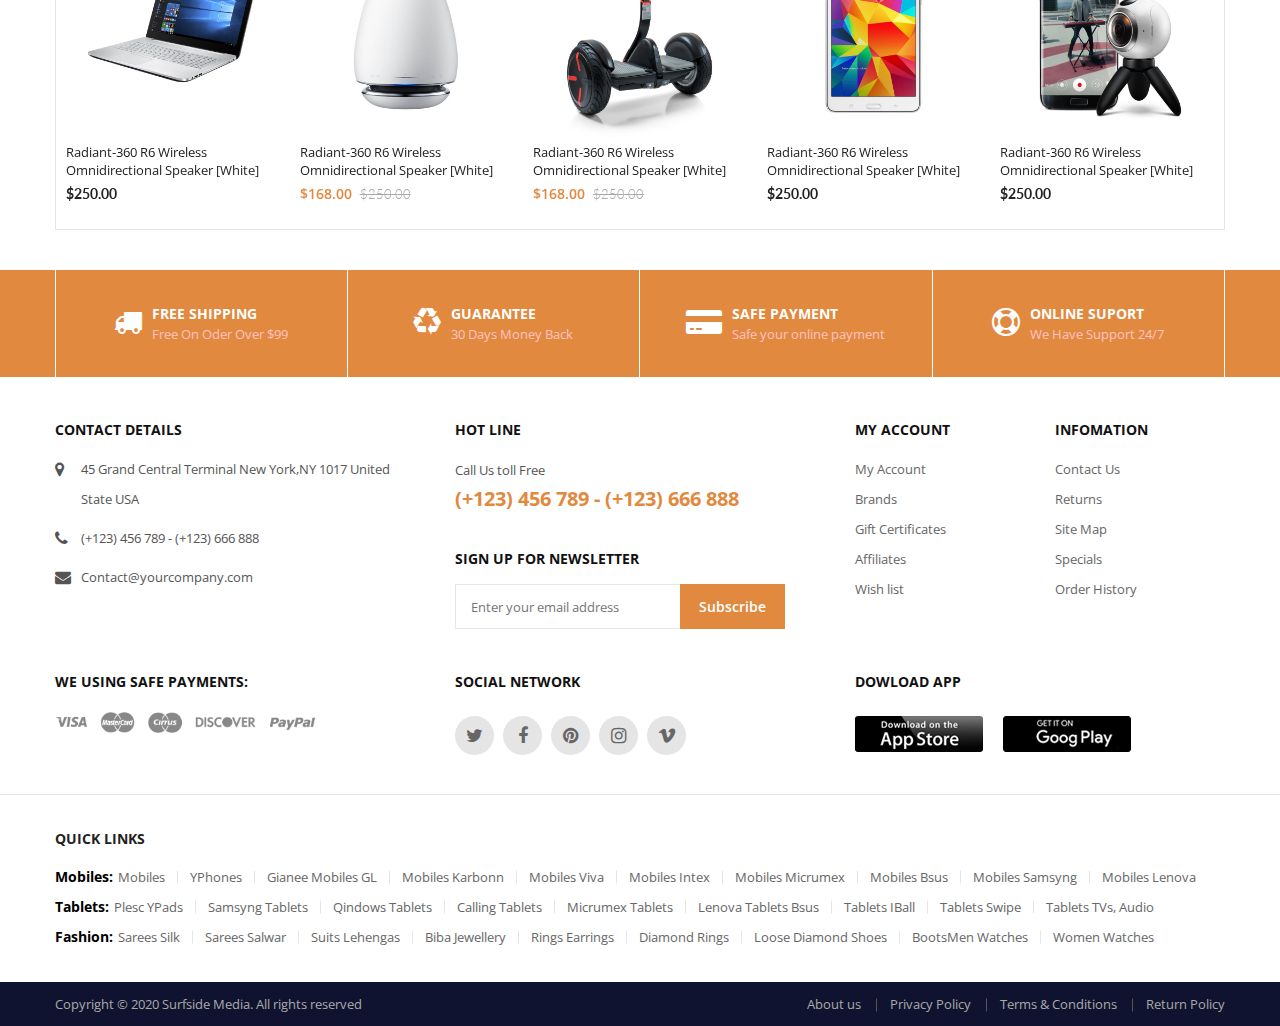
<file: detail.html>
<!DOCTYPE html>
<html lang="en">
<head>
	<meta charset="utf-8">
	<meta http-equiv="X-UA-Compatible" content="IE=edge">
	<meta name="viewport" content="width=device-width, initial-scale=1">
	<title>Detail</title>
	<link rel="shortcut icon" type="image/x-icon" href="assets/images/favicon.ico">
	<link href="https://fonts.googleapis.com/css?family=Lato:300,400,400italic,700,700italic,900,900italic&amp;subset=latin,latin-ext" rel="stylesheet">
	<link href="https://fonts.googleapis.com/css?family=Open%20Sans:300,400,400italic,600,600italic,700,700italic&amp;subset=latin,latin-ext" rel="stylesheet">
	<link rel="stylesheet" type="text/css" href="assets/css/animate.css">
	<link rel="stylesheet" type="text/css" href="assets/css/font-awesome.min.css">
	<link rel="stylesheet" type="text/css" href="assets/css/bootstrap.min.css">
	<link rel="stylesheet" type="text/css" href="assets/css/owl.carousel.min.css">
	<link rel="stylesheet" type="text/css" href="assets/css/flexslider.css">
	<link rel="stylesheet" type="text/css" href="assets/css/chosen.min.css">
	<link rel="stylesheet" type="text/css" href="assets/css/style.css">
	<link rel="stylesheet" type="text/css" href="assets/css/color-01.css">
</head>
<body class=" detail page ">

	<!-- mobile menu -->
    <div class="mercado-clone-wrap">
        <div class="mercado-panels-actions-wrap">
            <a class="mercado-close-btn mercado-close-panels" href="#">x</a>
        </div>
        <div class="mercado-panels"></div>
    </div>

	<!--header-->
	<header id="header" class="header header-style-1">
		<div class="container-fluid">
			<div class="row">				

				<div class="topbar-menu-area">
					<div class="container">
						<div class="topbar-menu left-menu">
							<ul>
								<li class="menu-item" >
									<a title="Hotline: (+123) 456 789" href="#" ><span class="icon label-before fa fa-mobile"></span>Hotline: (+123) 456 789</a>
								</li>
							</ul>
						</div>
						<div class="topbar-menu right-menu">
							<ul>
								<li class="menu-item" ><a title="Register or Login" href="login.html">Login</a></li>
								<li class="menu-item" ><a title="Register or Login" href="register.html">Register</a></li>
								<li class="menu-item lang-menu menu-item-has-children parent">
									<a title="English" href="#"><span class="img label-before"><img src="assets/images/lang-en.png" alt="lang-en"></span>English<i class="fa fa-angle-down" aria-hidden="true"></i></a>
									<ul class="submenu lang" >
										<li class="menu-item" ><a title="hungary" href="#"><span class="img label-before"><img src="assets/images/lang-hun.png" alt="lang-hun"></span>Hungary</a></li>
										<li class="menu-item" ><a title="german" href="#"><span class="img label-before"><img src="assets/images/lang-ger.png" alt="lang-ger" ></span>German</a></li>
										<li class="menu-item" ><a title="french" href="#"><span class="img label-before"><img src="assets/images/lang-fra.png" alt="lang-fre"></span>French</a></li>
										<li class="menu-item" ><a title="canada" href="#"><span class="img label-before"><img src="assets/images/lang-can.png" alt="lang-can"></span>Canada</a></li>
									</ul>
								</li>
								<li class="menu-item menu-item-has-children parent" >
									<a title="Dollar (USD)" href="#">Dollar (USD)<i class="fa fa-angle-down" aria-hidden="true"></i></a>
									<ul class="submenu curency" >
										<li class="menu-item" >
											<a title="Pound (GBP)" href="#">Pound (GBP)</a>
										</li>
										<li class="menu-item" >
											<a title="Euro (EUR)" href="#">Euro (EUR)</a>
										</li>
										<li class="menu-item" >
											<a title="Dollar (USD)" href="#">Dollar (USD)</a>
										</li>
									</ul>
								</li>
							</ul>
						</div>
					</div>
				</div>

				<div class="container">
					<div class="mid-section main-info-area">

						<div class="wrap-logo-top left-section">
							<a href="index.html" class="link-to-home"><img src="assets/images/logo-top.png" alt="mercado"></a>
						</div>

						<div class="wrap-search center-section">
							<div class="wrap-search-form">
								<form action="#" id="form-search-top" name="form-search-top">
									<input type="text" name="search" value="" placeholder="Search here...">
									<button form="form-search-top" type="button"><i class="fa fa-search" aria-hidden="true"></i></button>
									<div class="wrap-list-cate">
										<input type="hidden" name="product-cate" value="0" id="product-cate">
										<a href="#" class="link-control">All Category</a>
										<ul class="list-cate">
											<li class="level-0">All Category</li>
											<li class="level-1">-Electronics</li>
											<li class="level-2">Batteries & Chargens</li>
											<li class="level-2">Headphone & Headsets</li>
											<li class="level-2">Mp3 Player & Acessories</li>
											<li class="level-1">-Smartphone & Table</li>
											<li class="level-2">Batteries & Chargens</li>
											<li class="level-2">Mp3 Player & Headphones</li>
											<li class="level-2">Table & Accessories</li>
											<li class="level-1">-Electronics</li>
											<li class="level-2">Batteries & Chargens</li>
											<li class="level-2">Headphone & Headsets</li>
											<li class="level-2">Mp3 Player & Acessories</li>
											<li class="level-1">-Smartphone & Table</li>
											<li class="level-2">Batteries & Chargens</li>
											<li class="level-2">Mp3 Player & Headphones</li>
											<li class="level-2">Table & Accessories</li>
										</ul>
									</div>
								</form>
							</div>
						</div>

						<div class="wrap-icon right-section">
							<div class="wrap-icon-section wishlist">
								<a href="#" class="link-direction">
									<i class="fa fa-heart" aria-hidden="true"></i>
									<div class="left-info">
										<span class="index">0 item</span>
										<span class="title">Wishlist</span>
									</div>
								</a>
							</div>
							<div class="wrap-icon-section minicart">
								<a href="#" class="link-direction">
									<i class="fa fa-shopping-basket" aria-hidden="true"></i>
									<div class="left-info">
										<span class="index">4 items</span>
										<span class="title">CART</span>
									</div>
								</a>
							</div>
							<div class="wrap-icon-section show-up-after-1024">
								<a href="#" class="mobile-navigation">
									<span></span>
									<span></span>
									<span></span>
								</a>
							</div>
						</div>

					</div>
				</div>

				<div class="nav-section header-sticky">
					<div class="header-nav-section">
						<div class="container">
							<ul class="nav menu-nav clone-main-menu" id="mercado_haead_menu" data-menuname="Sale Info" >
								<li class="menu-item"><a href="#" class="link-term">Weekly Featured</a><span class="nav-label hot-label">hot</span></li>
								<li class="menu-item"><a href="#" class="link-term">Hot Sale items</a><span class="nav-label hot-label">hot</span></li>
								<li class="menu-item"><a href="#" class="link-term">Top new items</a><span class="nav-label hot-label">hot</span></li>
								<li class="menu-item"><a href="#" class="link-term">Top Selling</a><span class="nav-label hot-label">hot</span></li>
								<li class="menu-item"><a href="#" class="link-term">Top rated items</a><span class="nav-label hot-label">hot</span></li>
							</ul>
						</div>
					</div>

					<div class="primary-nav-section">
						<div class="container">
							<ul class="nav primary clone-main-menu" id="mercado_main" data-menuname="Main menu" >
								<li class="menu-item home-icon">
									<a href="index.html" class="link-term mercado-item-title"><i class="fa fa-home" aria-hidden="true"></i></a>
								</li>
								<li class="menu-item">
									<a href="about-us.html" class="link-term mercado-item-title">About Us</a>
								</li>
								<li class="menu-item">
									<a href="shop.html" class="link-term mercado-item-title">Shop</a>
								</li>
								<li class="menu-item">
									<a href="cart.html" class="link-term mercado-item-title">Cart</a>
								</li>
								<li class="menu-item">
									<a href="contact-us.html" class="link-term mercado-item-title">Contact Us</a>
								</li>								
							</ul>
						</div>
					</div>
				</div>
			</div>
		</div>
	</header>

	<!--main area-->
	<main id="main" class="main-site">

		<div class="container">

			<div class="wrap-breadcrumb">
				<ul>
					<li class="item-link"><a href="#" class="link">home</a></li>
					<li class="item-link"><span>detail</span></li>
				</ul>
			</div>
			<div class="row">

				<div class="col-lg-9 col-md-8 col-sm-8 col-xs-12 main-content-area">
					<div class="wrap-product-detail">
						<div class="detail-media">
							<div class="product-gallery">
							  <ul class="slides">

							    <li data-thumb="assets/images/products/digital_18.jpg">
							    	<img src="assets/images/products/digital_18.jpg" alt="product thumbnail" />
							    </li>

							    <li data-thumb="assets/images/products/digital_17.jpg">
							    	<img src="assets/images/products/digital_17.jpg" alt="product thumbnail" />
							    </li>

							    <li data-thumb="assets/images/products/digital_15.jpg">
							    	<img src="assets/images/products/digital_15.jpg" alt="product thumbnail" />
							    </li>

							    <li data-thumb="assets/images/products/digital_02.jpg">
							    	<img src="assets/images/products/digital_02.jpg" alt="product thumbnail" />
							    </li>

							    <li data-thumb="assets/images/products/digital_08.jpg">
							    	<img src="assets/images/products/digital_08.jpg" alt="product thumbnail" />
							    </li>

							    <li data-thumb="assets/images/products/digital_10.jpg">
							    	<img src="assets/images/products/digital_10.jpg" alt="product thumbnail" />
							    </li>

							    <li data-thumb="assets/images/products/digital_12.jpg">
							    	<img src="assets/images/products/digital_12.jpg" alt="product thumbnail" />
							    </li>

							    <li data-thumb="assets/images/products/digital_14.jpg">
							    	<img src="assets/images/products/digital_14.jpg" alt="product thumbnail" />
							    </li>

							  </ul>
							</div>
						</div>
						<div class="detail-info">
							<div class="product-rating">
                                <i class="fa fa-star" aria-hidden="true"></i>
                                <i class="fa fa-star" aria-hidden="true"></i>
                                <i class="fa fa-star" aria-hidden="true"></i>
                                <i class="fa fa-star" aria-hidden="true"></i>
                                <i class="fa fa-star" aria-hidden="true"></i>
                                <a href="#" class="count-review">(05 review)</a>
                            </div>
                            <h2 class="product-name">Radiant-360 R6 Wireless Omnidirectional Speaker [White]</h2>
                            <div class="short-desc">
                                <ul>
                                    <li>7,9-inch LED-backlit, 130Gb</li>
                                    <li>Dual-core A7 with quad-core graphics</li>
                                    <li>FaceTime HD Camera 7.0 MP Photos</li>
                                </ul>
                            </div>
                            <div class="wrap-social">
                            	<a class="link-socail" href="#"><img src="assets/images/social-list.png" alt=""></a>
                            </div>
                            <div class="wrap-price"><span class="product-price">$250.00</span></div>
                            <div class="stock-info in-stock">
                                <p class="availability">Availability: <b>In Stock</b></p>
                            </div>
							<!-- Product varient start -->
							<div class="product-varient">
								<form action="">
									<div class="size-select">
										<p>Size:</p>
										<label for="small">
											<input type="radio" name="size" id="small">
											<span>S</span>
										</label>
										<label for="medium">
											<input type="radio" name="size" id="medium">
											<span>M</span>
										</label>
										<label for="large">
											<input type="radio" name="size" id="large">
											<span>L</span>
										</label>
										<label for="x-large">
											<input type="radio" name="size" id="x-large">
											<span>XL</span>
										</label>
										<label for="xx-large">
											<input type="radio" name="size" id="xx-large">
											<span>XXL</span>
										</label>
									</div>

									<div class="color-select">
										<p>Color:</p>
										<label for="red">
											<input type="radio" name="color" id="red">
											<span class="color-1"></span>
										</label>
										<label for="green">
											<input type="radio" name="color" id="green">
											<span class="color-2"></span>
										</label>
										<label for="blue">
											<input type="radio" name="color" id="blue">
											<span class="color-3"></span>
										</label>
										<label for="pink">
											<input type="radio" name="color" id="pink">
											<span class="color-4"></span>
										</label>
										<label for="yellow">
											<input type="radio" name="color" id="yellow">
											<span class="color-5"></span>
										</label>
									</div>
								</form>
							</div>
							<!-- Product varient end -->
                            <div class="quantity">
                            	<span>Quantity:</span>
								<div class="quantity-input">
									<input type="text" name="product-quatity" value="1" data-max="120" pattern="[0-9]*" >
									
									<a class="btn btn-reduce" href="#"></a>
									<a class="btn btn-increase" href="#"></a>
								</div>
							</div>
							<div class="wrap-butons">
								<a href="#" class="btn add-to-cart">Add to Cart</a>
                                <div class="wrap-btn">
                                    <a href="#" class="btn btn-compare">Add Compare</a>
                                    <a href="#" class="btn btn-wishlist">Add Wishlist</a>
                                </div>
							</div>
						</div>
						<div class="advance-info">
							<div class="tab-control normal">
								<a href="#description" class="tab-control-item active">description</a>
								<a href="#add_infomation" class="tab-control-item">Addtional Infomation</a>
								<a href="#review" class="tab-control-item">Reviews</a>
							</div>
							<div class="tab-contents">
								<div class="tab-content-item active" id="description">
									<p>Lorem ipsum dolor sit amet, an munere tibique consequat mel, congue albucius no qui, a t everti meliore erroribus sea. ro cum. Sea ne accusata voluptatibus. Ne cum falli dolor voluptua, duo ei sonet choro facilisis, labores officiis torquatos cum ei.</p>
									<p>Cum altera mandamus in, mea verear disputationi et. Vel regione discere ut, legere expetenda ut eos. In nam nibh invenire similique. Atqui mollis ea his, ius graecis accommodare te. No eam tota nostrum eque. Est cu nibh clita. Sed an nominavi, et stituto, duo id rebum lucilius. Te eam iisque deseruisse, ipsum euismod his at. Eu putent habemus voluptua sit, sit cu rationibus scripserit, modus taria . </p>
									<p>experian soleat maluisset per. Has eu idque similique, et blandit scriptorem tatibus mea. Vis quaeque ocurreret ea.cu bus  scripserit, modus voluptaria ex per.</p>
								</div>
								<div class="tab-content-item " id="add_infomation">
									<table class="shop_attributes">
										<tbody>
											<tr>
												<th>Weight</th><td class="product_weight">1 kg</td>
											</tr>
											<tr>
												<th>Dimensions</th><td class="product_dimensions">12 x 15 x 23 cm</td>
											</tr>
											<tr>
												<th>Color</th><td><p>Black, Blue, Grey, Violet, Yellow</p></td>
											</tr>
										</tbody>
									</table>
								</div>
								<div class="tab-content-item " id="review">
									
									<div class="wrap-review-form">
										
										<div id="comments">
											<h2 class="woocommerce-Reviews-title">01 review for <span>Radiant-360 R6 Chainsaw Omnidirectional [Orage]</span></h2>
											<ol class="commentlist">
												<li class="comment byuser comment-author-admin bypostauthor even thread-even depth-1" id="li-comment-20">
													<div id="comment-20" class="comment_container"> 
														<img alt="" src="assets/images/author-avata.jpg" height="80" width="80">
														<div class="comment-text">
															<div class="star-rating">
																<span class="width-80-percent">Rated <strong class="rating">5</strong> out of 5</span>
															</div>
															<p class="meta"> 
																<strong class="woocommerce-review__author">admin</strong> 
																<span class="woocommerce-review__dash">–</span>
																<time class="woocommerce-review__published-date" datetime="2008-02-14 20:00" >Tue, Aug 15,  2017</time>
															</p>
															<div class="description">
																<p>Pellentesque habitant morbi tristique senectus et netus et malesuada fames ac turpis egestas.</p>
															</div>
														</div>
													</div>
												</li>
											</ol>
										</div><!-- #comments -->

										<div id="review_form_wrapper">
											<div id="review_form">
												<div id="respond" class="comment-respond"> 

													<form action="#" method="post" id="commentform" class="comment-form" novalidate="">
														<p class="comment-notes">
															<span id="email-notes">Your email address will not be published.</span> Required fields are marked <span class="required">*</span>
														</p>
														<div class="comment-form-rating">
															<span>Your rating</span>
															<p class="stars">
																
																<label for="rated-1"></label>
																<input type="radio" id="rated-1" name="rating" value="1">
																<label for="rated-2"></label>
																<input type="radio" id="rated-2" name="rating" value="2">
																<label for="rated-3"></label>
																<input type="radio" id="rated-3" name="rating" value="3">
																<label for="rated-4"></label>
																<input type="radio" id="rated-4" name="rating" value="4">
																<label for="rated-5"></label>
																<input type="radio" id="rated-5" name="rating" value="5" checked="checked">
															</p>
														</div>
														<p class="comment-form-author">
															<label for="author">Name <span class="required">*</span></label> 
															<input id="author" name="author" type="text" value="">
														</p>
														<p class="comment-form-email">
															<label for="email">Email <span class="required">*</span></label> 
															<input id="email" name="email" type="email" value="" >
														</p>
														<p class="comment-form-comment">
															<label for="comment">Your review <span class="required">*</span>
															</label>
															<textarea id="comment" name="comment" cols="45" rows="8"></textarea>
														</p>
														<p class="form-submit">
															<input name="submit" type="submit" id="submit" class="submit" value="Submit">
														</p>
													</form>

												</div><!-- .comment-respond-->
											</div><!-- #review_form -->
										</div><!-- #review_form_wrapper -->

									</div>
								</div>
							</div>
						</div>
					</div>
				</div><!--end main products area-->

				<div class="col-lg-3 col-md-4 col-sm-4 col-xs-12 sitebar">
					<div class="widget widget-our-services ">
						<div class="widget-content">
							<ul class="our-services">

								<li class="service">
									<a class="link-to-service" href="#">
										<i class="fa fa-truck" aria-hidden="true"></i>
										<div class="right-content">
											<b class="title">Free Shipping</b>
											<span class="subtitle">On Oder Over $99</span>
											<p class="desc">Lorem Ipsum is simply dummy text of the printing...</p>
										</div>
									</a>
								</li>

								<li class="service">
									<a class="link-to-service" href="#">
										<i class="fa fa-gift" aria-hidden="true"></i>
										<div class="right-content">
											<b class="title">Special Offer</b>
											<span class="subtitle">Get a gift!</span>
											<p class="desc">Lorem Ipsum is simply dummy text of the printing...</p>
										</div>
									</a>
								</li>

								<li class="service">
									<a class="link-to-service" href="#">
										<i class="fa fa-reply" aria-hidden="true"></i>
										<div class="right-content">
											<b class="title">Order Return</b>
											<span class="subtitle">Return within 7 days</span>
											<p class="desc">Lorem Ipsum is simply dummy text of the printing...</p>
										</div>
									</a>
								</li>
							</ul>
						</div>
					</div><!-- Categories widget-->

					<div class="widget mercado-widget widget-product">
						<h2 class="widget-title">Popular Products</h2>
						<div class="widget-content">
							<ul class="products">
								<li class="product-item">
									<div class="product product-widget-style">
										<div class="thumbnnail">
											<a href="detail.html" title="Radiant-360 R6 Wireless Omnidirectional Speaker [White]">
												<figure><img src="assets/images/products/digital_01.jpg" alt=""></figure>
											</a>
										</div>
										<div class="product-info">
											<a href="#" class="product-name"><span>Radiant-360 R6 Wireless Omnidirectional Speaker...</span></a>
											<div class="wrap-price"><span class="product-price">$168.00</span></div>
										</div>
									</div>
								</li>

								<li class="product-item">
									<div class="product product-widget-style">
										<div class="thumbnnail">
											<a href="detail.html" title="Radiant-360 R6 Wireless Omnidirectional Speaker [White]">
												<figure><img src="assets/images/products/digital_17.jpg" alt=""></figure>
											</a>
										</div>
										<div class="product-info">
											<a href="#" class="product-name"><span>Radiant-360 R6 Wireless Omnidirectional Speaker...</span></a>
											<div class="wrap-price"><span class="product-price">$168.00</span></div>
										</div>
									</div>
								</li>

								<li class="product-item">
									<div class="product product-widget-style">
										<div class="thumbnnail">
											<a href="detail.html" title="Radiant-360 R6 Wireless Omnidirectional Speaker [White]">
												<figure><img src="assets/images/products/digital_18.jpg" alt=""></figure>
											</a>
										</div>
										<div class="product-info">
											<a href="#" class="product-name"><span>Radiant-360 R6 Wireless Omnidirectional Speaker...</span></a>
											<div class="wrap-price"><span class="product-price">$168.00</span></div>
										</div>
									</div>
								</li>

								<li class="product-item">
									<div class="product product-widget-style">
										<div class="thumbnnail">
											<a href="detail.html" title="Radiant-360 R6 Wireless Omnidirectional Speaker [White]">
												<figure><img src="assets/images/products/digital_20.jpg" alt=""></figure>
											</a>
										</div>
										<div class="product-info">
											<a href="#" class="product-name"><span>Radiant-360 R6 Wireless Omnidirectional Speaker...</span></a>
											<div class="wrap-price"><span class="product-price">$168.00</span></div>
										</div>
									</div>
								</li>

							</ul>
						</div>
					</div>

				</div><!--end sitebar-->

				<div class="single-advance-box col-lg-12 col-md-12 col-sm-12 col-xs-12">
					<div class="wrap-show-advance-info-box style-1 box-in-site">
						<h3 class="title-box">Related Products</h3>
						<div class="wrap-products">
							<div class="products slide-carousel owl-carousel style-nav-1 equal-container" data-items="5" data-loop="false" data-nav="true" data-dots="false" data-responsive='{"0":{"items":"1"},"480":{"items":"2"},"768":{"items":"3"},"992":{"items":"3"},"1200":{"items":"5"}}' >

								<div class="product product-style-2 equal-elem ">
									<div class="product-thumnail">
										<a href="detail.html" title="T-Shirt Raw Hem Organic Boro Constrast Denim">
											<figure><img src="assets/images/products/digital_04.jpg" width="214" height="214" alt="T-Shirt Raw Hem Organic Boro Constrast Denim"></figure>
										</a>
										<div class="group-flash">
											<span class="flash-item new-label">new</span>
										</div>
										<div class="wrap-btn">
											<a href="#" class="function-link">quick view</a>
										</div>
									</div>
									<div class="product-info">
										<a href="#" class="product-name"><span>Radiant-360 R6 Wireless Omnidirectional Speaker [White]</span></a>
										<div class="wrap-price"><span class="product-price">$250.00</span></div>
									</div>
								</div>

								<div class="product product-style-2 equal-elem ">
									<div class="product-thumnail">
										<a href="detail.html" title="T-Shirt Raw Hem Organic Boro Constrast Denim">
											<figure><img src="assets/images/products/digital_17.jpg" width="214" height="214" alt="T-Shirt Raw Hem Organic Boro Constrast Denim"></figure>
										</a>
										<div class="group-flash">
											<span class="flash-item sale-label">sale</span>
										</div>
										<div class="wrap-btn">
											<a href="#" class="function-link">quick view</a>
										</div>
									</div>
									<div class="product-info">
										<a href="#" class="product-name"><span>Radiant-360 R6 Wireless Omnidirectional Speaker [White]</span></a>
										<div class="wrap-price"><ins><p class="product-price">$168.00</p></ins> <del><p class="product-price">$250.00</p></del></div>
									</div>
								</div>

								<div class="product product-style-2 equal-elem ">
									<div class="product-thumnail">
										<a href="detail.html" title="T-Shirt Raw Hem Organic Boro Constrast Denim">
											<figure><img src="assets/images/products/digital_15.jpg" width="214" height="214" alt="T-Shirt Raw Hem Organic Boro Constrast Denim"></figure>
										</a>
										<div class="group-flash">
											<span class="flash-item new-label">new</span>
											<span class="flash-item sale-label">sale</span>
										</div>
										<div class="wrap-btn">
											<a href="#" class="function-link">quick view</a>
										</div>
									</div>
									<div class="product-info">
										<a href="#" class="product-name"><span>Radiant-360 R6 Wireless Omnidirectional Speaker [White]</span></a>
										<div class="wrap-price"><ins><p class="product-price">$168.00</p></ins> <del><p class="product-price">$250.00</p></del></div>
									</div>
								</div>

								<div class="product product-style-2 equal-elem ">
									<div class="product-thumnail">
										<a href="detail.html" title="T-Shirt Raw Hem Organic Boro Constrast Denim">
											<figure><img src="assets/images/products/digital_01.jpg" width="214" height="214" alt="T-Shirt Raw Hem Organic Boro Constrast Denim"></figure>
										</a>
										<div class="group-flash">
											<span class="flash-item bestseller-label">Bestseller</span>
										</div>
										<div class="wrap-btn">
											<a href="#" class="function-link">quick view</a>
										</div>
									</div>
									<div class="product-info">
										<a href="#" class="product-name"><span>Radiant-360 R6 Wireless Omnidirectional Speaker [White]</span></a>
										<div class="wrap-price"><span class="product-price">$250.00</span></div>
									</div>
								</div>

								<div class="product product-style-2 equal-elem ">
									<div class="product-thumnail">
										<a href="detail.html" title="T-Shirt Raw Hem Organic Boro Constrast Denim">
											<figure><img src="assets/images/products/digital_21.jpg" width="214" height="214" alt="T-Shirt Raw Hem Organic Boro Constrast Denim"></figure>
										</a>
										<div class="wrap-btn">
											<a href="#" class="function-link">quick view</a>
										</div>
									</div>
									<div class="product-info">
										<a href="#" class="product-name"><span>Radiant-360 R6 Wireless Omnidirectional Speaker [White]</span></a>
										<div class="wrap-price"><span class="product-price">$250.00</span></div>
									</div>
								</div>

								<div class="product product-style-2 equal-elem ">
									<div class="product-thumnail">
										<a href="detail.html" title="T-Shirt Raw Hem Organic Boro Constrast Denim">
											<figure><img src="assets/images/products/digital_03.jpg" width="214" height="214" alt="T-Shirt Raw Hem Organic Boro Constrast Denim"></figure>
										</a>
										<div class="group-flash">
											<span class="flash-item sale-label">sale</span>
										</div>
										<div class="wrap-btn">
											<a href="#" class="function-link">quick view</a>
										</div>
									</div>
									<div class="product-info">
										<a href="#" class="product-name"><span>Radiant-360 R6 Wireless Omnidirectional Speaker [White]</span></a>
										<div class="wrap-price"><ins><p class="product-price">$168.00</p></ins> <del><p class="product-price">$250.00</p></del></div>
									</div>
								</div>

								<div class="product product-style-2 equal-elem ">
									<div class="product-thumnail">
										<a href="detail.html" title="T-Shirt Raw Hem Organic Boro Constrast Denim">
											<figure><img src="assets/images/products/digital_04.jpg" width="214" height="214" alt="T-Shirt Raw Hem Organic Boro Constrast Denim"></figure>
										</a>
										<div class="group-flash">
											<span class="flash-item new-label">new</span>
										</div>
										<div class="wrap-btn">
											<a href="#" class="function-link">quick view</a>
										</div>
									</div>
									<div class="product-info">
										<a href="#" class="product-name"><span>Radiant-360 R6 Wireless Omnidirectional Speaker [White]</span></a>
										<div class="wrap-price"><span class="product-price">$250.00</span></div>
									</div>
								</div>

								<div class="product product-style-2 equal-elem ">
									<div class="product-thumnail">
										<a href="detail.html" title="T-Shirt Raw Hem Organic Boro Constrast Denim">
											<figure><img src="assets/images/products/digital_05.jpg" width="214" height="214" alt="T-Shirt Raw Hem Organic Boro Constrast Denim"></figure>
										</a>
										<div class="group-flash">
											<span class="flash-item bestseller-label">Bestseller</span>
										</div>
										<div class="wrap-btn">
											<a href="#" class="function-link">quick view</a>
										</div>
									</div>
									<div class="product-info">
										<a href="#" class="product-name"><span>Radiant-360 R6 Wireless Omnidirectional Speaker [White]</span></a>
										<div class="wrap-price"><span class="product-price">$250.00</span></div>
									</div>
								</div>

							</div>
						</div><!--End wrap-products-->
					</div>
				</div>

			</div><!--end row-->

		</div><!--end container-->

	</main>
	<!--main area-->

	<!--footer area-->
	<footer id="footer">
	    <div class="wrap-footer-content footer-style-1">

	        <div class="wrap-function-info">
	            <div class="container">
	                <ul>
	                    <li class="fc-info-item">
	                        <i class="fa fa-truck" aria-hidden="true"></i>
	                        <div class="wrap-left-info">
	                            <h4 class="fc-name">Free Shipping</h4>
	                            <p class="fc-desc">Free On Oder Over $99</p>
	                        </div>

	                    </li>
	                    <li class="fc-info-item">
	                        <i class="fa fa-recycle" aria-hidden="true"></i>
	                        <div class="wrap-left-info">
	                            <h4 class="fc-name">Guarantee</h4>
	                            <p class="fc-desc">30 Days Money Back</p>
	                        </div>

	                    </li>
	                    <li class="fc-info-item">
	                        <i class="fa fa-credit-card-alt" aria-hidden="true"></i>
	                        <div class="wrap-left-info">
	                            <h4 class="fc-name">Safe Payment</h4>
	                            <p class="fc-desc">Safe your online payment</p>
	                        </div>

	                    </li>
	                    <li class="fc-info-item">
	                        <i class="fa fa-life-ring" aria-hidden="true"></i>
	                        <div class="wrap-left-info">
	                            <h4 class="fc-name">Online Suport</h4>
	                            <p class="fc-desc">We Have Support 24/7</p>
	                        </div>

	                    </li>
	                </ul>
	            </div>
	        </div>
	        <!--End function info-->

	        <div class="main-footer-content">

	            <div class="container">

	                <div class="row">

	                    <div class="col-lg-4 col-sm-4 col-md-4 col-xs-12">
	                        <div class="wrap-footer-item">
	                            <h3 class="item-header">Contact Details</h3>
	                            <div class="item-content">
	                                <div class="wrap-contact-detail">
	                                    <ul>
	                                        <li>
	                                            <i class="fa fa-map-marker" aria-hidden="true"></i>
	                                            <p class="contact-txt">45 Grand Central Terminal New York,NY 1017 United State USA</p>
	                                        </li>
	                                        <li>
	                                            <i class="fa fa-phone" aria-hidden="true"></i>
	                                            <p class="contact-txt">(+123) 456 789 - (+123) 666 888</p>
	                                        </li>
	                                        <li>
	                                            <i class="fa fa-envelope" aria-hidden="true"></i>
	                                            <p class="contact-txt">Contact@yourcompany.com</p>
	                                        </li>	                                        
	                                    </ul>
	                                </div>
	                            </div>
	                        </div>
	                    </div>

	                    <div class="col-lg-4 col-sm-4 col-md-4 col-xs-12">

	                        <div class="wrap-footer-item">
	                            <h3 class="item-header">Hot Line</h3>
	                            <div class="item-content">
	                                <div class="wrap-hotline-footer">
	                                    <span class="desc">Call Us toll Free</span>
	                                    <b class="phone-number">(+123) 456 789 - (+123) 666 888</b>
	                                </div>
	                            </div>
	                        </div>

	                        <div class="wrap-footer-item footer-item-second">
	                            <h3 class="item-header">Sign up for newsletter</h3>
	                            <div class="item-content">
	                                <div class="wrap-newletter-footer">
	                                    <form action="#" class="frm-newletter" id="frm-newletter">
	                                        <input type="email" class="input-email" name="email" value="" placeholder="Enter your email address">
	                                        <button class="btn-submit">Subscribe</button>
	                                    </form>
	                                </div>
	                            </div>
	                        </div>

	                    </div>

	                    <div class="col-lg-4 col-sm-4 col-md-4 col-xs-12 box-twin-content ">
	                        <div class="row">
	                            <div class="wrap-footer-item twin-item">
	                                <h3 class="item-header">My Account</h3>
	                                <div class="item-content">
	                                    <div class="wrap-vertical-nav">
	                                        <ul>
	                                            <li class="menu-item"><a href="#" class="link-term">My Account</a></li>
	                                            <li class="menu-item"><a href="#" class="link-term">Brands</a></li>
	                                            <li class="menu-item"><a href="#" class="link-term">Gift Certificates</a></li>
	                                            <li class="menu-item"><a href="#" class="link-term">Affiliates</a></li>
	                                            <li class="menu-item"><a href="#" class="link-term">Wish list</a></li>
	                                        </ul>
	                                    </div>
	                                </div>
	                            </div>
	                            <div class="wrap-footer-item twin-item">
	                                <h3 class="item-header">Infomation</h3>
	                                <div class="item-content">
	                                    <div class="wrap-vertical-nav">
	                                        <ul>
	                                            <li class="menu-item"><a href="#" class="link-term">Contact Us</a></li>
	                                            <li class="menu-item"><a href="#" class="link-term">Returns</a></li>
	                                            <li class="menu-item"><a href="#" class="link-term">Site Map</a></li>
	                                            <li class="menu-item"><a href="#" class="link-term">Specials</a></li>
	                                            <li class="menu-item"><a href="#" class="link-term">Order History</a></li>
	                                        </ul>
	                                    </div>
	                                </div>
	                            </div>
	                        </div>
	                    </div>

	                </div>

	                <div class="row">

	                    <div class="col-lg-4 col-sm-4 col-md-4 col-xs-12">
	                        <div class="wrap-footer-item">
	                            <h3 class="item-header">We Using Safe Payments:</h3>
	                            <div class="item-content">
	                                <div class="wrap-list-item wrap-gallery">
										<img src="assets/images/payment.png" style="max-width: 260px;">
									</div>
	                            </div>
	                        </div>
	                    </div>

	                    <div class="col-lg-4 col-sm-4 col-md-4 col-xs-12">
	                        <div class="wrap-footer-item">
	                            <h3 class="item-header">Social network</h3>
	                            <div class="item-content">
	                                <div class="wrap-list-item social-network">
	                                    <ul>
	                                        <li><a href="#" class="link-to-item" title="twitter"><i class="fa fa-twitter" aria-hidden="true"></i></a></li>
	                                        <li><a href="#" class="link-to-item" title="facebook"><i class="fa fa-facebook" aria-hidden="true"></i></a></li>
	                                        <li><a href="#" class="link-to-item" title="pinterest"><i class="fa fa-pinterest" aria-hidden="true"></i></a></li>
	                                        <li><a href="#" class="link-to-item" title="instagram"><i class="fa fa-instagram" aria-hidden="true"></i></a></li>
	                                        <li><a href="#" class="link-to-item" title="vimeo"><i class="fa fa-vimeo" aria-hidden="true"></i></a></li>
	                                    </ul>
	                                </div>
	                            </div>
	                        </div>
	                    </div>

	                    <div class="col-lg-4 col-sm-4 col-md-4 col-xs-12">
	                        <div class="wrap-footer-item">
	                            <h3 class="item-header">Dowload App</h3>
	                            <div class="item-content">
	                                <div class="wrap-list-item apps-list">
	                                    <ul>
	                                        <li><a href="#" class="link-to-item" title="our application on apple store"><figure><img src="assets/images/brands/apple-store.png" alt="apple store" width="128" height="36"></figure></a></li>
	                                        <li><a href="#" class="link-to-item" title="our application on google play store"><figure><img src="assets/images/brands/google-play-store.png" alt="google play store" width="128" height="36"></figure></a></li>
	                                    </ul>
	                                </div>
	                            </div>
	                        </div>
	                    </div>

	                </div>
	            </div>

	            <div class="wrap-back-link">
	                <div class="container">
	                    <div class="back-link-box">
	                        <h3 class="backlink-title">Quick Links</h3>
	                        <div class="back-link-row">
	                            <ul class="list-back-link" >
	                                <li><span class="row-title">Mobiles:</span></li>
	                                <li><a href="#" class="redirect-back-link" title="mobile">Mobiles</a></li>
	                                <li><a href="#" class="redirect-back-link" title="yphones">YPhones</a></li>
	                                <li><a href="#" class="redirect-back-link" title="Gianee Mobiles GL">Gianee Mobiles GL</a></li>
	                                <li><a href="#" class="redirect-back-link" title="Mobiles Karbonn">Mobiles Karbonn</a></li>
	                                <li><a href="#" class="redirect-back-link" title="Mobiles Viva">Mobiles Viva</a></li>
	                                <li><a href="#" class="redirect-back-link" title="Mobiles Intex">Mobiles Intex</a></li>
	                                <li><a href="#" class="redirect-back-link" title="Mobiles Micrumex">Mobiles Micrumex</a></li>
	                                <li><a href="#" class="redirect-back-link" title="Mobiles Bsus">Mobiles Bsus</a></li>
	                                <li><a href="#" class="redirect-back-link" title="Mobiles Samsyng">Mobiles Samsyng</a></li>
	                                <li><a href="#" class="redirect-back-link" title="Mobiles Lenova">Mobiles Lenova</a></li>
	                            </ul>

	                            <ul class="list-back-link" >
	                                <li><span class="row-title">Tablets:</span></li>
	                                <li><a href="#" class="redirect-back-link" title="Plesc YPads">Plesc YPads</a></li>
	                                <li><a href="#" class="redirect-back-link" title="Samsyng Tablets" >Samsyng Tablets</a></li>
	                                <li><a href="#" class="redirect-back-link" title="Qindows Tablets" >Qindows Tablets</a></li>
	                                <li><a href="#" class="redirect-back-link" title="Calling Tablets" >Calling Tablets</a></li>
	                                <li><a href="#" class="redirect-back-link" title="Micrumex Tablets" >Micrumex Tablets</a></li>
	                                <li><a href="#" class="redirect-back-link" title="Lenova Tablets Bsus" >Lenova Tablets Bsus</a></li>
	                                <li><a href="#" class="redirect-back-link" title="Tablets iBall" >Tablets iBall</a></li>
	                                <li><a href="#" class="redirect-back-link" title="Tablets Swipe" >Tablets Swipe</a></li>
	                                <li><a href="#" class="redirect-back-link" title="Tablets TVs, Audio" >Tablets TVs, Audio</a></li>
	                            </ul>

	                            <ul class="list-back-link" >
	                                <li><span class="row-title">Fashion:</span></li>
	                                <li><a href="#" class="redirect-back-link" title="Sarees Silk" >Sarees Silk</a></li>
	                                <li><a href="#" class="redirect-back-link" title="sarees Salwar" >sarees Salwar</a></li>
	                                <li><a href="#" class="redirect-back-link" title="Suits Lehengas" >Suits Lehengas</a></li>
	                                <li><a href="#" class="redirect-back-link" title="Biba Jewellery" >Biba Jewellery</a></li>
	                                <li><a href="#" class="redirect-back-link" title="Rings Earrings" >Rings Earrings</a></li>
	                                <li><a href="#" class="redirect-back-link" title="Diamond Rings" >Diamond Rings</a></li>
	                                <li><a href="#" class="redirect-back-link" title="Loose Diamond Shoes" >Loose Diamond Shoes</a></li>
	                                <li><a href="#" class="redirect-back-link" title="BootsMen Watches" >BootsMen Watches</a></li>
	                                <li><a href="#" class="redirect-back-link" title="Women Watches" >Women Watches</a></li>
	                            </ul>

	                        </div>
	                    </div>
	                </div>
	            </div>

	        </div>

	        <div class="coppy-right-box">
				<div class="container">
					<div class="coppy-right-item item-left">
						<p class="coppy-right-text">Copyright © 2020 Surfside Media. All rights reserved</p>
					</div>
					<div class="coppy-right-item item-right">
						<div class="wrap-nav horizontal-nav">
							<ul>
								<li class="menu-item"><a href="about-us.html" class="link-term">About us</a></li>								
								<li class="menu-item"><a href="privacy-policy.html" class="link-term">Privacy Policy</a></li>
								<li class="menu-item"><a href="terms-conditions.html" class="link-term">Terms & Conditions</a></li>
								<li class="menu-item"><a href="return-policy.html" class="link-term">Return Policy</a></li>								
							</ul>
						</div>
					</div>
					<div class="clearfix"></div>
				</div>
			</div>
	    </div>
	</footer>

	<script src="assets/js/jquery-1.12.4.minb8ff.js?ver=1.12.4"></script>
	<script src="assets/js/jquery-ui-1.12.4.minb8ff.js?ver=1.12.4"></script>
	<script src="assets/js/bootstrap.min.js"></script>
	<script src="assets/js/jquery.flexslider.js"></script>
	<script src="assets/js/chosen.jquery.min.js"></script>
	<script src="assets/js/owl.carousel.min.js"></script>
	<script src="assets/js/jquery.countdown.min.js"></script>
	<script src="assets/js/jquery.sticky.js"></script>
	<script src="assets/js/functions.js"></script>
	<!--footer area-->
</body>
</html>
</file>
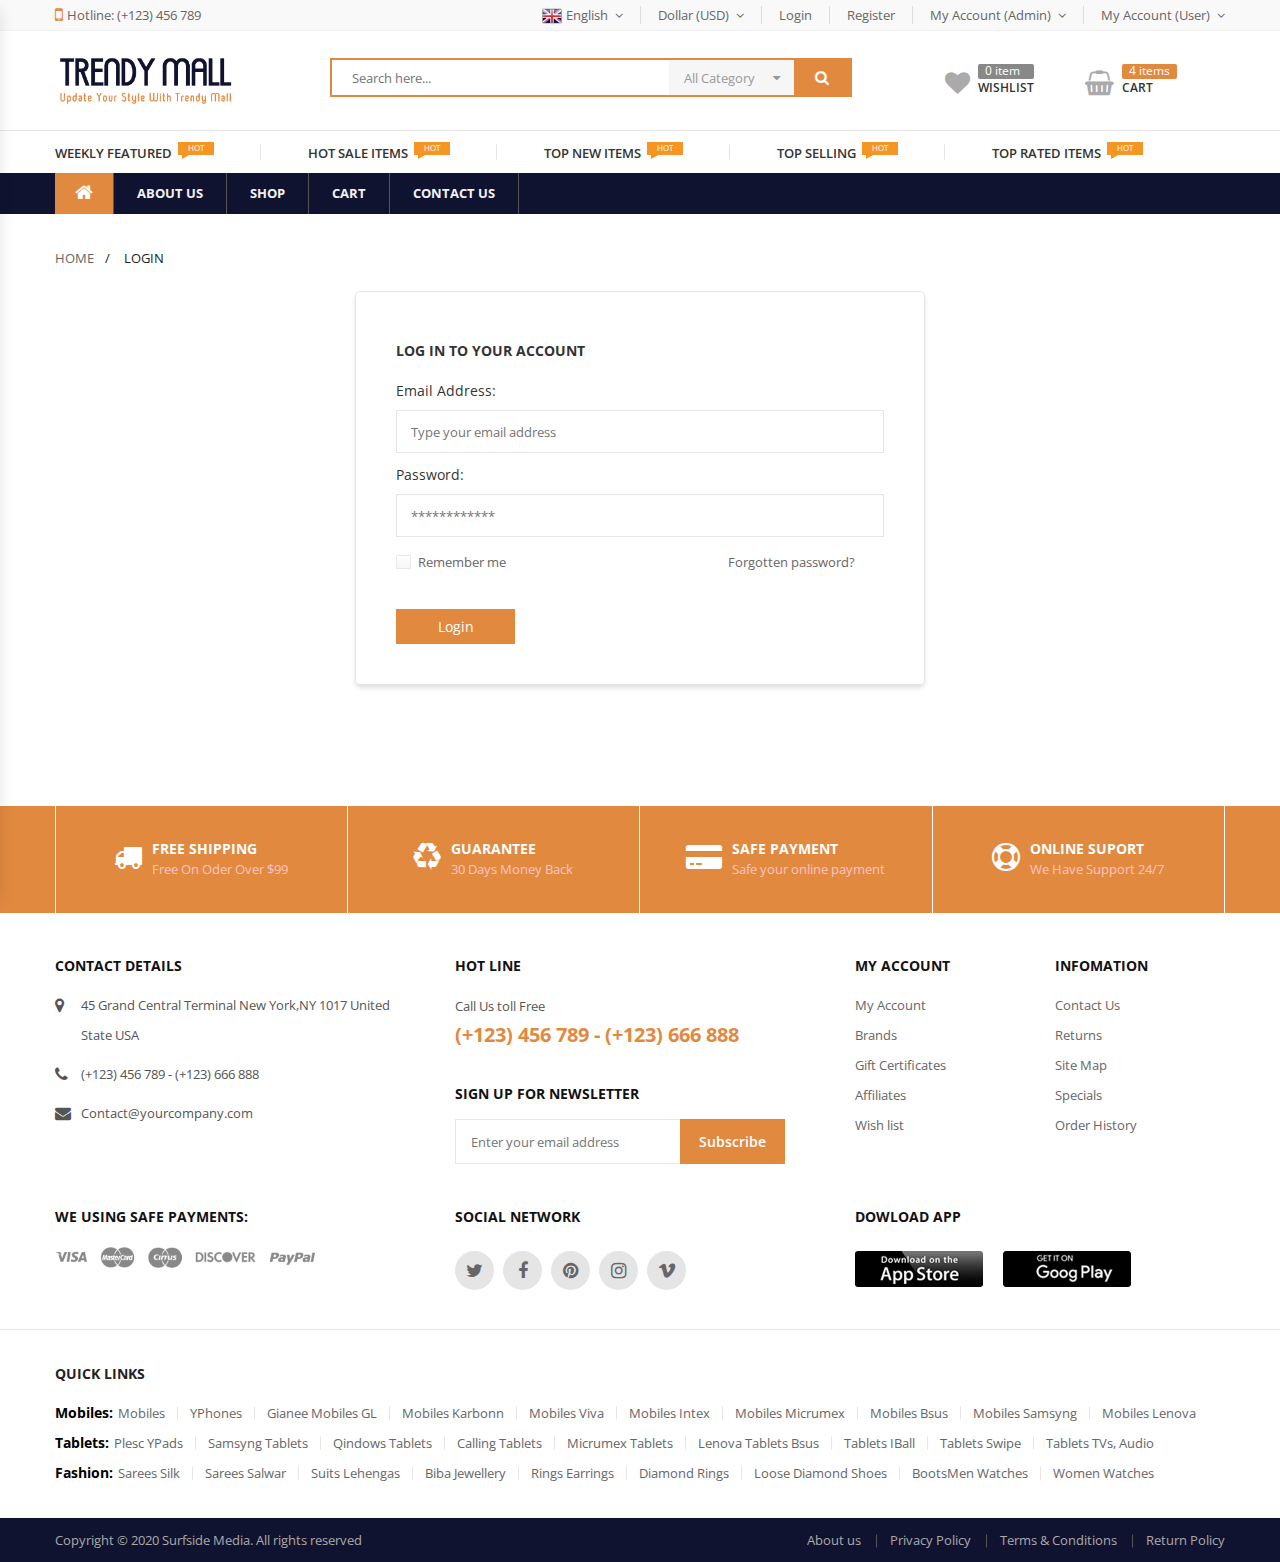
<file: login.html>
<!DOCTYPE html>
<html lang="en">
<head>
	<meta charset="utf-8">
	<meta http-equiv="X-UA-Compatible" content="IE=edge">
	<meta name="viewport" content="width=device-width, initial-scale=1">
	<title>Login</title>
	<link rel="shortcut icon" type="image/x-icon" href="assets/images/favicon.ico">
	<link href="https://fonts.googleapis.com/css?family=Lato:300,400,400italic,700,700italic,900,900italic&amp;subset=latin,latin-ext" rel="stylesheet">
	<link href="https://fonts.googleapis.com/css?family=Open%20Sans:300,400,400italic,600,600italic,700,700italic&amp;subset=latin,latin-ext" rel="stylesheet">
	<link rel="stylesheet" type="text/css" href="assets/css/animate.css">
	<link rel="stylesheet" type="text/css" href="assets/css/font-awesome.min.css">
	<link rel="stylesheet" type="text/css" href="assets/css/bootstrap.min.css">
	<link rel="stylesheet" type="text/css" href="assets/css/owl.carousel.min.css">
	<link rel="stylesheet" type="text/css" href="assets/css/chosen.min.css">
	<link rel="stylesheet" type="text/css" href="assets/css/style.css">
	<link rel="stylesheet" type="text/css" href="assets/css/color-01.css">
</head>
<body class="home-page home-01 ">

	<!-- mobile menu -->
    <div class="mercado-clone-wrap">
        <div class="mercado-panels-actions-wrap">
            <a class="mercado-close-btn mercado-close-panels" href="#">x</a>
        </div>
        <div class="mercado-panels"></div>
    </div>

	<!--header-->
	<header id="header" class="header header-style-1">
		<div class="container-fluid">
			<div class="row">				

				<div class="topbar-menu-area">
					<div class="container">
						<div class="topbar-menu left-menu">
							<ul>
								<li class="menu-item" >
									<a title="Hotline: (+123) 456 789" href="#" ><span class="icon label-before fa fa-mobile"></span>Hotline: (+123) 456 789</a>
								</li>
							</ul>
						</div>
						<div class="topbar-menu right-menu">
							<ul>								
								<li class="menu-item lang-menu menu-item-has-children parent">
									<a title="English" href="#"><span class="img label-before"><img src="assets/images/lang-en.png" alt="lang-en"></span>English<i class="fa fa-angle-down" aria-hidden="true"></i></a>
									<ul class="submenu lang" >
										<li class="menu-item" ><a title="hungary" href="#"><span class="img label-before"><img src="assets/images/lang-hun.png" alt="lang-hun"></span>Hungary</a></li>
										<li class="menu-item" ><a title="german" href="#"><span class="img label-before"><img src="assets/images/lang-ger.png" alt="lang-ger" ></span>German</a></li>
										<li class="menu-item" ><a title="french" href="#"><span class="img label-before"><img src="assets/images/lang-fra.png" alt="lang-fre"></span>French</a></li>
										<li class="menu-item" ><a title="canada" href="#"><span class="img label-before"><img src="assets/images/lang-can.png" alt="lang-can"></span>Canada</a></li>
									</ul>
								</li>
								<li class="menu-item menu-item-has-children parent" >
									<a title="Dollar (USD)" href="#">Dollar (USD)<i class="fa fa-angle-down" aria-hidden="true"></i></a>
									<ul class="submenu curency" >
										<li class="menu-item" >
											<a title="Pound (GBP)" href="#">Pound (GBP)</a>
										</li>
										<li class="menu-item" >
											<a title="Euro (EUR)" href="#">Euro (EUR)</a>
										</li>
										<li class="menu-item" >
											<a title="Dollar (USD)" href="#">Dollar (USD)</a>
										</li>
									</ul>
								</li>
								<li class="menu-item" ><a title="Register or Login" href="login.html">Login</a></li>
								<li class="menu-item" ><a title="Register or Login" href="register.html">Register</a></li>
								<li class="menu-item menu-item-has-children parent" >
									<a title="My Account" href="#">My Account (Admin)<i class="fa fa-angle-down" aria-hidden="true"></i></a>
									<ul class="submenu curency" >																												
										<li class="menu-item"><a href="#">Products</a></li>
										<li class="menu-item"><a href="#">Categories</a></li>
										<li class="menu-item"><a href="#">Coupons</a></li>
										<li class="menu-item"><a href="#">Orders</a></li>
										<li class="menu-item"><a href="#">Customers</a></li>
										<li class="menu-item" ><a title="Logout" href="#">Logout</a></li>
									</ul>
								</li>
								<li class="menu-item menu-item-has-children parent" >
									<a title="My Account" href="#">My Account (User)<i class="fa fa-angle-down" aria-hidden="true"></i></a>
									<ul class="submenu curency" >
										<li class="menu-item"><a href="#">Orders</a></li>
										<li class="menu-item"><a href="#">Address</a></li>
										<li class="menu-item"><a href="#">Account Details</a></li>																														
										<li class="menu-item" ><a title="Logout" href="#">Logout</a></li>
									</ul>
								</li>
							</ul>
						</div>
					</div>
				</div>

				<div class="container">
					<div class="mid-section main-info-area">

						<div class="wrap-logo-top left-section">
							<a href="index.html" class="link-to-home"><img src="assets/images/logo-top.png" alt="mercado"></a>
						</div>

						<div class="wrap-search center-section">
							<div class="wrap-search-form">
								<form action="#" id="form-search-top" name="form-search-top">
									<input type="text" name="search" value="" placeholder="Search here...">
									<button form="form-search-top" type="button"><i class="fa fa-search" aria-hidden="true"></i></button>
									<div class="wrap-list-cate">
										<input type="hidden" name="product-cate" value="0" id="product-cate">
										<a href="#" class="link-control">All Category</a>
										<ul class="list-cate">
											<li class="level-0">All Category</li>
											<li class="level-1">-Electronics</li>
											<li class="level-2">Batteries & Chargens</li>
											<li class="level-2">Headphone & Headsets</li>
											<li class="level-2">Mp3 Player & Acessories</li>
											<li class="level-1">-Smartphone & Table</li>
											<li class="level-2">Batteries & Chargens</li>
											<li class="level-2">Mp3 Player & Headphones</li>
											<li class="level-2">Table & Accessories</li>
											<li class="level-1">-Electronics</li>
											<li class="level-2">Batteries & Chargens</li>
											<li class="level-2">Headphone & Headsets</li>
											<li class="level-2">Mp3 Player & Acessories</li>
											<li class="level-1">-Smartphone & Table</li>
											<li class="level-2">Batteries & Chargens</li>
											<li class="level-2">Mp3 Player & Headphones</li>
											<li class="level-2">Table & Accessories</li>
										</ul>
									</div>
								</form>
							</div>
						</div>

						<div class="wrap-icon right-section">
							<div class="wrap-icon-section wishlist">
								<a href="#" class="link-direction">
									<i class="fa fa-heart" aria-hidden="true"></i>
									<div class="left-info">
										<span class="index">0 item</span>
										<span class="title">Wishlist</span>
									</div>
								</a>
							</div>
							<div class="wrap-icon-section minicart">
								<a href="#" class="link-direction">
									<i class="fa fa-shopping-basket" aria-hidden="true"></i>
									<div class="left-info">
										<span class="index">4 items</span>
										<span class="title">CART</span>
									</div>
								</a>
							</div>
							<div class="wrap-icon-section show-up-after-1024">
								<a href="#" class="mobile-navigation">
									<span></span>
									<span></span>
									<span></span>
								</a>
							</div>
						</div>

					</div>
				</div>

				<div class="nav-section header-sticky">
					<div class="header-nav-section">
						<div class="container">
							<ul class="nav menu-nav clone-main-menu" id="mercado_haead_menu" data-menuname="Sale Info" >
								<li class="menu-item"><a href="#" class="link-term">Weekly Featured</a><span class="nav-label hot-label">hot</span></li>
								<li class="menu-item"><a href="#" class="link-term">Hot Sale items</a><span class="nav-label hot-label">hot</span></li>
								<li class="menu-item"><a href="#" class="link-term">Top new items</a><span class="nav-label hot-label">hot</span></li>
								<li class="menu-item"><a href="#" class="link-term">Top Selling</a><span class="nav-label hot-label">hot</span></li>
								<li class="menu-item"><a href="#" class="link-term">Top rated items</a><span class="nav-label hot-label">hot</span></li>
							</ul>
						</div>
					</div>

					<div class="primary-nav-section">
						<div class="container">
							<ul class="nav primary clone-main-menu" id="mercado_main" data-menuname="Main menu" >
								<li class="menu-item home-icon">
									<a href="index.html" class="link-term mercado-item-title"><i class="fa fa-home" aria-hidden="true"></i></a>
								</li>
								<li class="menu-item">
									<a href="about-us.html" class="link-term mercado-item-title">About Us</a>
								</li>
								<li class="menu-item">
									<a href="shop.html" class="link-term mercado-item-title">Shop</a>
								</li>
								<li class="menu-item">
									<a href="cart.html" class="link-term mercado-item-title">Cart</a>
								</li>
								<li class="menu-item">
									<a href="contact-us.html" class="link-term mercado-item-title">Contact Us</a>
								</li>								
							</ul>
						</div>
					</div>
				</div>
			</div>
		</div>
	</header>

	<!--main area-->
	<main id="main" class="main-site left-sidebar">

		<div class="container">

			<div class="wrap-breadcrumb">
				<ul>
					<li class="item-link"><a href="#" class="link">home</a></li>
					<li class="item-link"><span>login</span></li>
				</ul>
			</div>
			<div class="row">
				<div class="col-lg-6 col-sm-6 col-md-6 col-xs-12 col-md-offset-3">
					<div class=" main-content-area">
						<div class="wrap-login-item ">						
							<div class="login-form form-item form-stl">
								<form name="frm-login">
									<fieldset class="wrap-title">
										<h3 class="form-title">Log in to your account</h3>										
									</fieldset>
									<fieldset class="wrap-input">
										<label for="frm-login-uname">Email Address:</label>
										<input type="text" id="frm-login-uname" name="email" placeholder="Type your email address">
									</fieldset>
									<fieldset class="wrap-input">
										<label for="frm-login-pass">Password:</label>
										<input type="password" id="frm-login-pass" name="pass" placeholder="************">
									</fieldset>
									
									<fieldset class="wrap-input">
										<label class="remember-field">
											<input class="frm-input " name="rememberme" id="rememberme" value="forever" type="checkbox"><span>Remember me</span>
										</label>
										<a class="link-function left-position" href="#" title="Forgotten password?">Forgotten password?</a>
									</fieldset>
									<input type="submit" class="btn btn-submit" value="Login" name="submit">
								</form>
							</div>												
						</div>
					</div><!--end main products area-->		
				</div>
			</div><!--end row-->

		</div><!--end container-->

	</main>
	<!--main area-->

	<!--footer area-->
	<footer id="footer">
		<div class="wrap-footer-content footer-style-1">

			<div class="wrap-function-info">
				<div class="container">
					<ul>
						<li class="fc-info-item">
							<i class="fa fa-truck" aria-hidden="true"></i>
							<div class="wrap-left-info">
								<h4 class="fc-name">Free Shipping</h4>
								<p class="fc-desc">Free On Oder Over $99</p>
							</div>

						</li>
						<li class="fc-info-item">
							<i class="fa fa-recycle" aria-hidden="true"></i>
							<div class="wrap-left-info">
								<h4 class="fc-name">Guarantee</h4>
								<p class="fc-desc">30 Days Money Back</p>
							</div>

						</li>
						<li class="fc-info-item">
							<i class="fa fa-credit-card-alt" aria-hidden="true"></i>
							<div class="wrap-left-info">
								<h4 class="fc-name">Safe Payment</h4>
								<p class="fc-desc">Safe your online payment</p>
							</div>

						</li>
						<li class="fc-info-item">
							<i class="fa fa-life-ring" aria-hidden="true"></i>
							<div class="wrap-left-info">
								<h4 class="fc-name">Online Suport</h4>
								<p class="fc-desc">We Have Support 24/7</p>
							</div>

						</li>
					</ul>
				</div>
			</div>
			<!--End function info-->

			<div class="main-footer-content">

				<div class="container">

					<div class="row">

						<div class="col-lg-4 col-sm-4 col-md-4 col-xs-12">
							<div class="wrap-footer-item">
								<h3 class="item-header">Contact Details</h3>
								<div class="item-content">
									<div class="wrap-contact-detail">
										<ul>
											<li>
												<i class="fa fa-map-marker" aria-hidden="true"></i>
												<p class="contact-txt">45 Grand Central Terminal New York,NY 1017 United State USA</p>
											</li>
											<li>
												<i class="fa fa-phone" aria-hidden="true"></i>
												<p class="contact-txt">(+123) 456 789 - (+123) 666 888</p>
											</li>
											<li>
												<i class="fa fa-envelope" aria-hidden="true"></i>
												<p class="contact-txt">Contact@yourcompany.com</p>
											</li>										
										</ul>
									</div>
								</div>
							</div>
						</div>

						<div class="col-lg-4 col-sm-4 col-md-4 col-xs-12">

							<div class="wrap-footer-item">
								<h3 class="item-header">Hot Line</h3>
								<div class="item-content">
									<div class="wrap-hotline-footer">
										<span class="desc">Call Us toll Free</span>
										<b class="phone-number">(+123) 456 789 - (+123) 666 888</b>
									</div>
								</div>
							</div>

							<div class="wrap-footer-item footer-item-second">
								<h3 class="item-header">Sign up for newsletter</h3>
								<div class="item-content">
									<div class="wrap-newletter-footer">
										<form action="#" class="frm-newletter" id="frm-newletter">
											<input type="email" class="input-email" name="email" value="" placeholder="Enter your email address">
											<button class="btn-submit">Subscribe</button>
										</form>
									</div>
								</div>
							</div>

						</div>

						<div class="col-lg-4 col-sm-4 col-md-4 col-xs-12 box-twin-content ">
							<div class="row">
								<div class="wrap-footer-item twin-item">
									<h3 class="item-header">My Account</h3>
									<div class="item-content">
										<div class="wrap-vertical-nav">
											<ul>
												<li class="menu-item"><a href="#" class="link-term">My Account</a></li>
												<li class="menu-item"><a href="#" class="link-term">Brands</a></li>
												<li class="menu-item"><a href="#" class="link-term">Gift Certificates</a></li>
												<li class="menu-item"><a href="#" class="link-term">Affiliates</a></li>
												<li class="menu-item"><a href="#" class="link-term">Wish list</a></li>
											</ul>
										</div>
									</div>
								</div>
								<div class="wrap-footer-item twin-item">
									<h3 class="item-header">Infomation</h3>
									<div class="item-content">
										<div class="wrap-vertical-nav">
											<ul>
												<li class="menu-item"><a href="#" class="link-term">Contact Us</a></li>
												<li class="menu-item"><a href="#" class="link-term">Returns</a></li>
												<li class="menu-item"><a href="#" class="link-term">Site Map</a></li>
												<li class="menu-item"><a href="#" class="link-term">Specials</a></li>
												<li class="menu-item"><a href="#" class="link-term">Order History</a></li>
											</ul>
										</div>
									</div>
								</div>
							</div>
						</div>

					</div>

					<div class="row">

						<div class="col-lg-4 col-sm-4 col-md-4 col-xs-12">
							<div class="wrap-footer-item">
								<h3 class="item-header">We Using Safe Payments:</h3>
								<div class="item-content">
									<div class="wrap-list-item wrap-gallery">
										<img src="assets/images/payment.png" style="max-width: 260px;">
									</div>
								</div>
							</div>
						</div>

						<div class="col-lg-4 col-sm-4 col-md-4 col-xs-12">
							<div class="wrap-footer-item">
								<h3 class="item-header">Social network</h3>
								<div class="item-content">
									<div class="wrap-list-item social-network">
										<ul>
											<li><a href="#" class="link-to-item" title="twitter"><i class="fa fa-twitter" aria-hidden="true"></i></a></li>
											<li><a href="#" class="link-to-item" title="facebook"><i class="fa fa-facebook" aria-hidden="true"></i></a></li>
											<li><a href="#" class="link-to-item" title="pinterest"><i class="fa fa-pinterest" aria-hidden="true"></i></a></li>
											<li><a href="#" class="link-to-item" title="instagram"><i class="fa fa-instagram" aria-hidden="true"></i></a></li>
											<li><a href="#" class="link-to-item" title="vimeo"><i class="fa fa-vimeo" aria-hidden="true"></i></a></li>
										</ul>
									</div>
								</div>
							</div>
						</div>

						<div class="col-lg-4 col-sm-4 col-md-4 col-xs-12">
							<div class="wrap-footer-item">
								<h3 class="item-header">Dowload App</h3>
								<div class="item-content">
									<div class="wrap-list-item apps-list">
										<ul>
											<li><a href="#" class="link-to-item" title="our application on apple store"><figure><img src="assets/images/brands/apple-store.png" alt="apple store" width="128" height="36"></figure></a></li>
											<li><a href="#" class="link-to-item" title="our application on google play store"><figure><img src="assets/images/brands/google-play-store.png" alt="google play store" width="128" height="36"></figure></a></li>
										</ul>
									</div>
								</div>
							</div>
						</div>

					</div>
				</div>

				<div class="wrap-back-link">
					<div class="container">
						<div class="back-link-box">
							<h3 class="backlink-title">Quick Links</h3>
							<div class="back-link-row">
								<ul class="list-back-link" >
									<li><span class="row-title">Mobiles:</span></li>
									<li><a href="#" class="redirect-back-link" title="mobile">Mobiles</a></li>
									<li><a href="#" class="redirect-back-link" title="yphones">YPhones</a></li>
									<li><a href="#" class="redirect-back-link" title="Gianee Mobiles GL">Gianee Mobiles GL</a></li>
									<li><a href="#" class="redirect-back-link" title="Mobiles Karbonn">Mobiles Karbonn</a></li>
									<li><a href="#" class="redirect-back-link" title="Mobiles Viva">Mobiles Viva</a></li>
									<li><a href="#" class="redirect-back-link" title="Mobiles Intex">Mobiles Intex</a></li>
									<li><a href="#" class="redirect-back-link" title="Mobiles Micrumex">Mobiles Micrumex</a></li>
									<li><a href="#" class="redirect-back-link" title="Mobiles Bsus">Mobiles Bsus</a></li>
									<li><a href="#" class="redirect-back-link" title="Mobiles Samsyng">Mobiles Samsyng</a></li>
									<li><a href="#" class="redirect-back-link" title="Mobiles Lenova">Mobiles Lenova</a></li>
								</ul>

								<ul class="list-back-link" >
									<li><span class="row-title">Tablets:</span></li>
									<li><a href="#" class="redirect-back-link" title="Plesc YPads">Plesc YPads</a></li>
									<li><a href="#" class="redirect-back-link" title="Samsyng Tablets" >Samsyng Tablets</a></li>
									<li><a href="#" class="redirect-back-link" title="Qindows Tablets" >Qindows Tablets</a></li>
									<li><a href="#" class="redirect-back-link" title="Calling Tablets" >Calling Tablets</a></li>
									<li><a href="#" class="redirect-back-link" title="Micrumex Tablets" >Micrumex Tablets</a></li>
									<li><a href="#" class="redirect-back-link" title="Lenova Tablets Bsus" >Lenova Tablets Bsus</a></li>
									<li><a href="#" class="redirect-back-link" title="Tablets iBall" >Tablets iBall</a></li>
									<li><a href="#" class="redirect-back-link" title="Tablets Swipe" >Tablets Swipe</a></li>
									<li><a href="#" class="redirect-back-link" title="Tablets TVs, Audio" >Tablets TVs, Audio</a></li>
								</ul>

								<ul class="list-back-link" >
									<li><span class="row-title">Fashion:</span></li>
									<li><a href="#" class="redirect-back-link" title="Sarees Silk" >Sarees Silk</a></li>
									<li><a href="#" class="redirect-back-link" title="sarees Salwar" >sarees Salwar</a></li>
									<li><a href="#" class="redirect-back-link" title="Suits Lehengas" >Suits Lehengas</a></li>
									<li><a href="#" class="redirect-back-link" title="Biba Jewellery" >Biba Jewellery</a></li>
									<li><a href="#" class="redirect-back-link" title="Rings Earrings" >Rings Earrings</a></li>
									<li><a href="#" class="redirect-back-link" title="Diamond Rings" >Diamond Rings</a></li>
									<li><a href="#" class="redirect-back-link" title="Loose Diamond Shoes" >Loose Diamond Shoes</a></li>
									<li><a href="#" class="redirect-back-link" title="BootsMen Watches" >BootsMen Watches</a></li>
									<li><a href="#" class="redirect-back-link" title="Women Watches" >Women Watches</a></li>
								</ul>

							</div>
						</div>
					</div>
				</div>

			</div>

			<div class="coppy-right-box">
				<div class="container">
					<div class="coppy-right-item item-left">
						<p class="coppy-right-text">Copyright © 2020 Surfside Media. All rights reserved</p>
					</div>
					<div class="coppy-right-item item-right">
						<div class="wrap-nav horizontal-nav">
							<ul>
								<li class="menu-item"><a href="about-us.html" class="link-term">About us</a></li>								
								<li class="menu-item"><a href="privacy-policy.html" class="link-term">Privacy Policy</a></li>
								<li class="menu-item"><a href="terms-conditions.html" class="link-term">Terms & Conditions</a></li>
								<li class="menu-item"><a href="return-policy.html" class="link-term">Return Policy</a></li>								
							</ul>
						</div>
					</div>
					<div class="clearfix"></div>
				</div>
			</div>
		</div>
	</footer>

	<script src="assets/js/jquery-1.12.4.minb8ff.js?ver=1.12.4"></script>
	<script src="assets/js/bootstrap.min.js"></script>
	<script src="assets/js/chosen.jquery.min.js"></script>
	<script src="assets/js/owl.carousel.min.js"></script>
	<script src="assets/js/jquery.sticky.js"></script>
	<script src="assets/js/functions.js"></script>
	<!--footer area-->
</body>
</html>
</file>
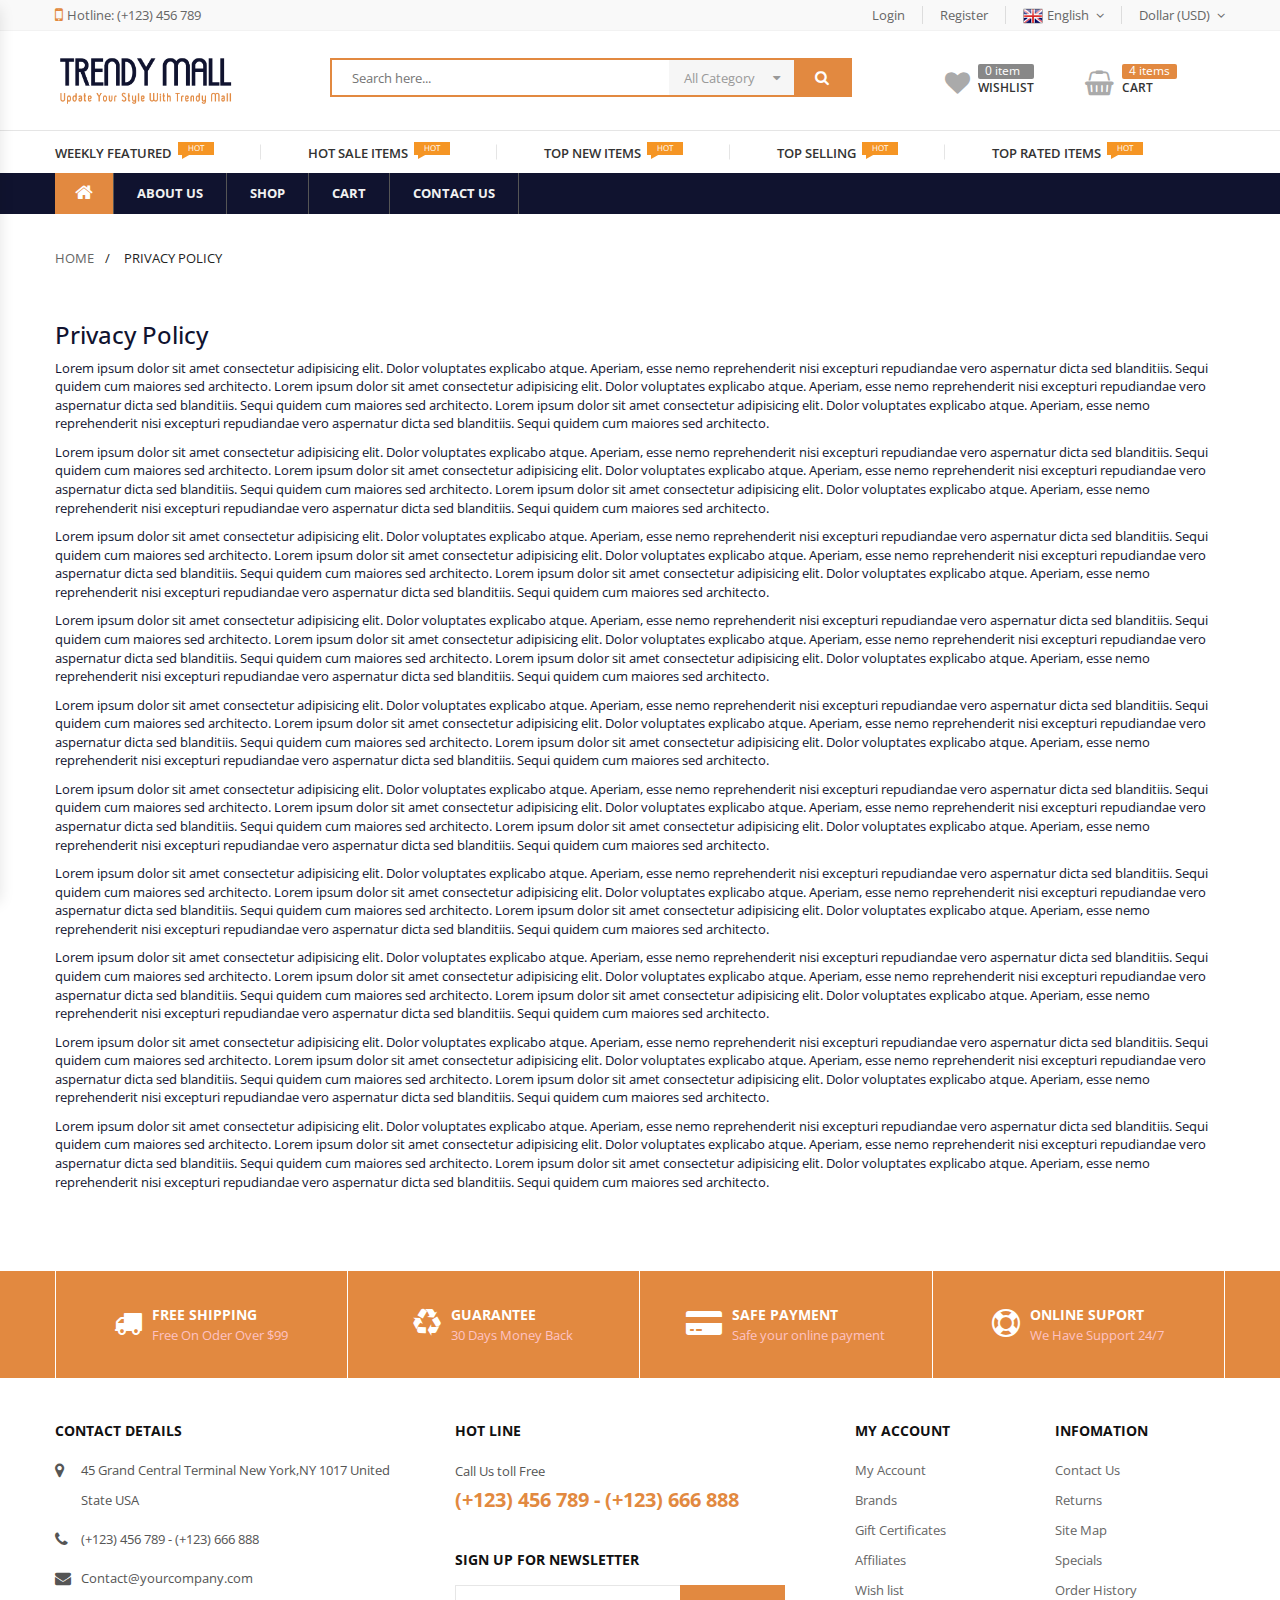
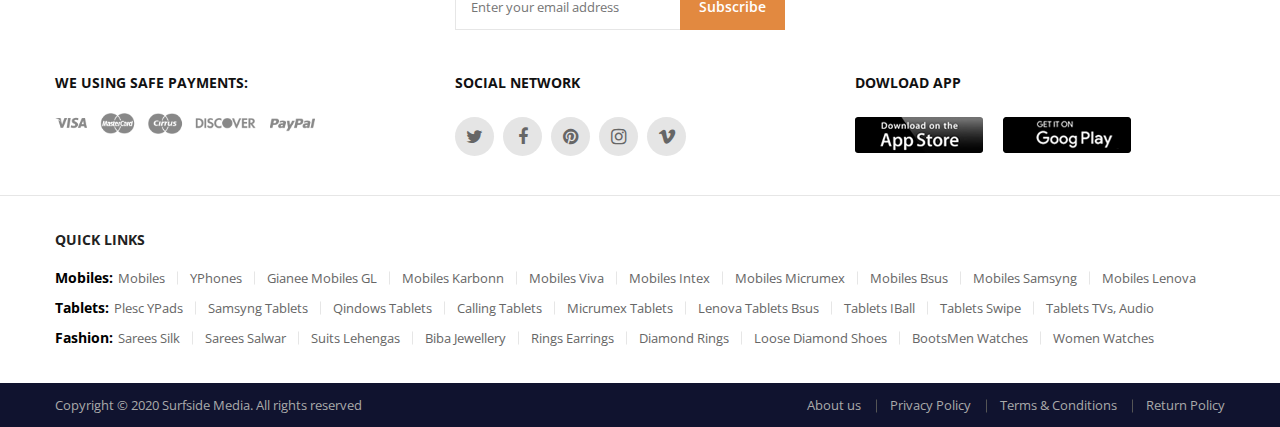
<file: privacy-policy.html>
<!DOCTYPE html>
<html lang="en">
<head>
	<meta charset="utf-8">
	<meta http-equiv="X-UA-Compatible" content="IE=edge">
	<meta name="viewport" content="width=device-width, initial-scale=1">
	<title>Privacy Policy</title>
	<link rel="shortcut icon" type="image/x-icon" href="assets/images/favicon.ico">
	<link href="https://fonts.googleapis.com/css?family=Lato:300,400,400italic,700,700italic,900,900italic&amp;subset=latin,latin-ext" rel="stylesheet">
	<link href="https://fonts.googleapis.com/css?family=Open%20Sans:300,400,400italic,600,600italic,700,700italic&amp;subset=latin,latin-ext" rel="stylesheet">
	<link rel="stylesheet" type="text/css" href="assets/css/animate.css">
	<link rel="stylesheet" type="text/css" href="assets/css/font-awesome.min.css">
	<link rel="stylesheet" type="text/css" href="assets/css/bootstrap.min.css">
	<link rel="stylesheet" type="text/css" href="assets/css/owl.carousel.min.css">
	<link rel="stylesheet" type="text/css" href="assets/css/chosen.min.css">
	<link rel="stylesheet" type="text/css" href="assets/css/style.css">
	<link rel="stylesheet" type="text/css" href="assets/css/color-01.css">
</head>
<body class="inner-page about-us ">

	<!-- mobile menu -->
    <div class="mercado-clone-wrap">
        <div class="mercado-panels-actions-wrap">
            <a class="mercado-close-btn mercado-close-panels" href="#">x</a>
        </div>
        <div class="mercado-panels"></div>
    </div>

	<!--header-->
	<header id="header" class="header header-style-1">
		<div class="container-fluid">
			<div class="row">			

				<div class="topbar-menu-area">
					<div class="container">
						<div class="topbar-menu left-menu">
							<ul>
								<li class="menu-item" >
									<a title="Hotline: (+123) 456 789" href="#" ><span class="icon label-before fa fa-mobile"></span>Hotline: (+123) 456 789</a>
								</li>
							</ul>
						</div>
						<div class="topbar-menu right-menu">
							<ul>
								<li class="menu-item" ><a title="Register or Login" href="login.html">Login</a></li>
								<li class="menu-item" ><a title="Register or Login" href="register.html">Register</a></li>
								<li class="menu-item lang-menu menu-item-has-children parent">
									<a title="English" href="#"><span class="img label-before"><img src="assets/images/lang-en.png" alt="lang-en"></span>English<i class="fa fa-angle-down" aria-hidden="true"></i></a>
									<ul class="submenu lang" >
										<li class="menu-item" ><a title="hungary" href="#"><span class="img label-before"><img src="assets/images/lang-hun.png" alt="lang-hun"></span>Hungary</a></li>
										<li class="menu-item" ><a title="german" href="#"><span class="img label-before"><img src="assets/images/lang-ger.png" alt="lang-ger" ></span>German</a></li>
										<li class="menu-item" ><a title="french" href="#"><span class="img label-before"><img src="assets/images/lang-fra.png" alt="lang-fre"></span>French</a></li>
										<li class="menu-item" ><a title="canada" href="#"><span class="img label-before"><img src="assets/images/lang-can.png" alt="lang-can"></span>Canada</a></li>
									</ul>
								</li>
								<li class="menu-item menu-item-has-children parent" >
									<a title="Dollar (USD)" href="#">Dollar (USD)<i class="fa fa-angle-down" aria-hidden="true"></i></a>
									<ul class="submenu curency" >
										<li class="menu-item" >
											<a title="Pound (GBP)" href="#">Pound (GBP)</a>
										</li>
										<li class="menu-item" >
											<a title="Euro (EUR)" href="#">Euro (EUR)</a>
										</li>
										<li class="menu-item" >
											<a title="Dollar (USD)" href="#">Dollar (USD)</a>
										</li>
									</ul>
								</li>
							</ul>
						</div>
					</div>
				</div>

				<div class="container">
					<div class="mid-section main-info-area">

						<div class="wrap-logo-top left-section">
							<a href="index.html" class="link-to-home"><img src="assets/images/logo-top.png" alt="mercado"></a>
						</div>

						<div class="wrap-search center-section">
							<div class="wrap-search-form">
								<form action="#" id="form-search-top" name="form-search-top">
									<input type="text" name="search" value="" placeholder="Search here...">
									<button form="form-search-top" type="button"><i class="fa fa-search" aria-hidden="true"></i></button>
									<div class="wrap-list-cate">
										<input type="hidden" name="product-cate" value="0" id="product-cate">
										<a href="#" class="link-control">All Category</a>
										<ul class="list-cate">
											<li class="level-0">All Category</li>
											<li class="level-1">-Electronics</li>
											<li class="level-2">Batteries & Chargens</li>
											<li class="level-2">Headphone & Headsets</li>
											<li class="level-2">Mp3 Player & Acessories</li>
											<li class="level-1">-Smartphone & Table</li>
											<li class="level-2">Batteries & Chargens</li>
											<li class="level-2">Mp3 Player & Headphones</li>
											<li class="level-2">Table & Accessories</li>
											<li class="level-1">-Electronics</li>
											<li class="level-2">Batteries & Chargens</li>
											<li class="level-2">Headphone & Headsets</li>
											<li class="level-2">Mp3 Player & Acessories</li>
											<li class="level-1">-Smartphone & Table</li>
											<li class="level-2">Batteries & Chargens</li>
											<li class="level-2">Mp3 Player & Headphones</li>
											<li class="level-2">Table & Accessories</li>
										</ul>
									</div>
								</form>
							</div>
						</div>

						<div class="wrap-icon right-section">
							<div class="wrap-icon-section wishlist">
								<a href="#" class="link-direction">
									<i class="fa fa-heart" aria-hidden="true"></i>
									<div class="left-info">
										<span class="index">0 item</span>
										<span class="title">Wishlist</span>
									</div>
								</a>
							</div>
							<div class="wrap-icon-section minicart">
								<a href="#" class="link-direction">
									<i class="fa fa-shopping-basket" aria-hidden="true"></i>
									<div class="left-info">
										<span class="index">4 items</span>
										<span class="title">CART</span>
									</div>
								</a>
							</div>
							<div class="wrap-icon-section show-up-after-1024">
								<a href="#" class="mobile-navigation">
									<span></span>
									<span></span>
									<span></span>
								</a>
							</div>
						</div>

					</div>
				</div>

				<div class="nav-section header-sticky">
					<div class="header-nav-section">
						<div class="container">
							<ul class="nav menu-nav clone-main-menu" id="mercado_haead_menu" data-menuname="Sale Info" >
								<li class="menu-item"><a href="#" class="link-term">Weekly Featured</a><span class="nav-label hot-label">hot</span></li>
								<li class="menu-item"><a href="#" class="link-term">Hot Sale items</a><span class="nav-label hot-label">hot</span></li>
								<li class="menu-item"><a href="#" class="link-term">Top new items</a><span class="nav-label hot-label">hot</span></li>
								<li class="menu-item"><a href="#" class="link-term">Top Selling</a><span class="nav-label hot-label">hot</span></li>
								<li class="menu-item"><a href="#" class="link-term">Top rated items</a><span class="nav-label hot-label">hot</span></li>
							</ul>
						</div>
					</div>

					<div class="primary-nav-section">
						<div class="container">
							<ul class="nav primary clone-main-menu" id="mercado_main" data-menuname="Main menu" >
								<li class="menu-item home-icon">
									<a href="index.html" class="link-term mercado-item-title"><i class="fa fa-home" aria-hidden="true"></i></a>
								</li>
								<li class="menu-item">
									<a href="about-us.html" class="link-term mercado-item-title">About Us</a>
								</li>
								<li class="menu-item">
									<a href="shop.html" class="link-term mercado-item-title">Shop</a>
								</li>
								<li class="menu-item">
									<a href="cart.html" class="link-term mercado-item-title">Cart</a>
								</li>
								<li class="menu-item">
									<a href="contact-us.html" class="link-term mercado-item-title">Contact Us</a>
								</li>								
							</ul>
						</div>
					</div>
				</div>
			</div>
		</div>
	</header>

	<!--main area-->
	<main id="main" class="main-site">

		<div class="container">

			<div class="wrap-breadcrumb">
				<ul>
					<li class="item-link"><a href="#" class="link">home</a></li>
					<li class="item-link"><span>Privacy Policy</span></li>
				</ul>
			</div>
		</div>
		
		<div class="container pb-60">
			<div class="row">
				<div class="col-md-12">
					<h3>Privacy Policy</h3>
					<p>Lorem ipsum dolor sit amet consectetur adipisicing elit. Dolor voluptates explicabo atque. Aperiam, esse nemo reprehenderit nisi excepturi repudiandae vero aspernatur dicta sed blanditiis. Sequi quidem cum maiores sed architecto. Lorem ipsum dolor sit amet consectetur adipisicing elit. Dolor voluptates explicabo atque. Aperiam, esse nemo reprehenderit nisi excepturi repudiandae vero aspernatur dicta sed blanditiis. Sequi quidem cum maiores sed architecto. Lorem ipsum dolor sit amet consectetur adipisicing elit. Dolor voluptates explicabo atque. Aperiam, esse nemo reprehenderit nisi excepturi repudiandae vero aspernatur dicta sed blanditiis. Sequi quidem cum maiores sed architecto.</p>
					<p>Lorem ipsum dolor sit amet consectetur adipisicing elit. Dolor voluptates explicabo atque. Aperiam, esse nemo reprehenderit nisi excepturi repudiandae vero aspernatur dicta sed blanditiis. Sequi quidem cum maiores sed architecto. Lorem ipsum dolor sit amet consectetur adipisicing elit. Dolor voluptates explicabo atque. Aperiam, esse nemo reprehenderit nisi excepturi repudiandae vero aspernatur dicta sed blanditiis. Sequi quidem cum maiores sed architecto. Lorem ipsum dolor sit amet consectetur adipisicing elit. Dolor voluptates explicabo atque. Aperiam, esse nemo reprehenderit nisi excepturi repudiandae vero aspernatur dicta sed blanditiis. Sequi quidem cum maiores sed architecto.</p>
					<p>Lorem ipsum dolor sit amet consectetur adipisicing elit. Dolor voluptates explicabo atque. Aperiam, esse nemo reprehenderit nisi excepturi repudiandae vero aspernatur dicta sed blanditiis. Sequi quidem cum maiores sed architecto. Lorem ipsum dolor sit amet consectetur adipisicing elit. Dolor voluptates explicabo atque. Aperiam, esse nemo reprehenderit nisi excepturi repudiandae vero aspernatur dicta sed blanditiis. Sequi quidem cum maiores sed architecto. Lorem ipsum dolor sit amet consectetur adipisicing elit. Dolor voluptates explicabo atque. Aperiam, esse nemo reprehenderit nisi excepturi repudiandae vero aspernatur dicta sed blanditiis. Sequi quidem cum maiores sed architecto.</p>
					<p>Lorem ipsum dolor sit amet consectetur adipisicing elit. Dolor voluptates explicabo atque. Aperiam, esse nemo reprehenderit nisi excepturi repudiandae vero aspernatur dicta sed blanditiis. Sequi quidem cum maiores sed architecto. Lorem ipsum dolor sit amet consectetur adipisicing elit. Dolor voluptates explicabo atque. Aperiam, esse nemo reprehenderit nisi excepturi repudiandae vero aspernatur dicta sed blanditiis. Sequi quidem cum maiores sed architecto. Lorem ipsum dolor sit amet consectetur adipisicing elit. Dolor voluptates explicabo atque. Aperiam, esse nemo reprehenderit nisi excepturi repudiandae vero aspernatur dicta sed blanditiis. Sequi quidem cum maiores sed architecto.</p>
					<p>Lorem ipsum dolor sit amet consectetur adipisicing elit. Dolor voluptates explicabo atque. Aperiam, esse nemo reprehenderit nisi excepturi repudiandae vero aspernatur dicta sed blanditiis. Sequi quidem cum maiores sed architecto. Lorem ipsum dolor sit amet consectetur adipisicing elit. Dolor voluptates explicabo atque. Aperiam, esse nemo reprehenderit nisi excepturi repudiandae vero aspernatur dicta sed blanditiis. Sequi quidem cum maiores sed architecto. Lorem ipsum dolor sit amet consectetur adipisicing elit. Dolor voluptates explicabo atque. Aperiam, esse nemo reprehenderit nisi excepturi repudiandae vero aspernatur dicta sed blanditiis. Sequi quidem cum maiores sed architecto.</p>
					<p>Lorem ipsum dolor sit amet consectetur adipisicing elit. Dolor voluptates explicabo atque. Aperiam, esse nemo reprehenderit nisi excepturi repudiandae vero aspernatur dicta sed blanditiis. Sequi quidem cum maiores sed architecto. Lorem ipsum dolor sit amet consectetur adipisicing elit. Dolor voluptates explicabo atque. Aperiam, esse nemo reprehenderit nisi excepturi repudiandae vero aspernatur dicta sed blanditiis. Sequi quidem cum maiores sed architecto. Lorem ipsum dolor sit amet consectetur adipisicing elit. Dolor voluptates explicabo atque. Aperiam, esse nemo reprehenderit nisi excepturi repudiandae vero aspernatur dicta sed blanditiis. Sequi quidem cum maiores sed architecto.</p>
					<p>Lorem ipsum dolor sit amet consectetur adipisicing elit. Dolor voluptates explicabo atque. Aperiam, esse nemo reprehenderit nisi excepturi repudiandae vero aspernatur dicta sed blanditiis. Sequi quidem cum maiores sed architecto. Lorem ipsum dolor sit amet consectetur adipisicing elit. Dolor voluptates explicabo atque. Aperiam, esse nemo reprehenderit nisi excepturi repudiandae vero aspernatur dicta sed blanditiis. Sequi quidem cum maiores sed architecto. Lorem ipsum dolor sit amet consectetur adipisicing elit. Dolor voluptates explicabo atque. Aperiam, esse nemo reprehenderit nisi excepturi repudiandae vero aspernatur dicta sed blanditiis. Sequi quidem cum maiores sed architecto.</p>
					<p>Lorem ipsum dolor sit amet consectetur adipisicing elit. Dolor voluptates explicabo atque. Aperiam, esse nemo reprehenderit nisi excepturi repudiandae vero aspernatur dicta sed blanditiis. Sequi quidem cum maiores sed architecto. Lorem ipsum dolor sit amet consectetur adipisicing elit. Dolor voluptates explicabo atque. Aperiam, esse nemo reprehenderit nisi excepturi repudiandae vero aspernatur dicta sed blanditiis. Sequi quidem cum maiores sed architecto. Lorem ipsum dolor sit amet consectetur adipisicing elit. Dolor voluptates explicabo atque. Aperiam, esse nemo reprehenderit nisi excepturi repudiandae vero aspernatur dicta sed blanditiis. Sequi quidem cum maiores sed architecto.</p>
					<p>Lorem ipsum dolor sit amet consectetur adipisicing elit. Dolor voluptates explicabo atque. Aperiam, esse nemo reprehenderit nisi excepturi repudiandae vero aspernatur dicta sed blanditiis. Sequi quidem cum maiores sed architecto. Lorem ipsum dolor sit amet consectetur adipisicing elit. Dolor voluptates explicabo atque. Aperiam, esse nemo reprehenderit nisi excepturi repudiandae vero aspernatur dicta sed blanditiis. Sequi quidem cum maiores sed architecto. Lorem ipsum dolor sit amet consectetur adipisicing elit. Dolor voluptates explicabo atque. Aperiam, esse nemo reprehenderit nisi excepturi repudiandae vero aspernatur dicta sed blanditiis. Sequi quidem cum maiores sed architecto.</p>
					<p>Lorem ipsum dolor sit amet consectetur adipisicing elit. Dolor voluptates explicabo atque. Aperiam, esse nemo reprehenderit nisi excepturi repudiandae vero aspernatur dicta sed blanditiis. Sequi quidem cum maiores sed architecto. Lorem ipsum dolor sit amet consectetur adipisicing elit. Dolor voluptates explicabo atque. Aperiam, esse nemo reprehenderit nisi excepturi repudiandae vero aspernatur dicta sed blanditiis. Sequi quidem cum maiores sed architecto. Lorem ipsum dolor sit amet consectetur adipisicing elit. Dolor voluptates explicabo atque. Aperiam, esse nemo reprehenderit nisi excepturi repudiandae vero aspernatur dicta sed blanditiis. Sequi quidem cum maiores sed architecto.</p>
				</div>
			</div>
		</div><!--end container-->

	</main>
	<!--main area-->

	<!--footer area-->
	<footer id="footer">
		<div class="wrap-footer-content footer-style-1">

			<div class="wrap-function-info">
				<div class="container">
					<ul>
						<li class="fc-info-item">
							<i class="fa fa-truck" aria-hidden="true"></i>
							<div class="wrap-left-info">
								<h4 class="fc-name">Free Shipping</h4>
								<p class="fc-desc">Free On Oder Over $99</p>
							</div>

						</li>
						<li class="fc-info-item">
							<i class="fa fa-recycle" aria-hidden="true"></i>
							<div class="wrap-left-info">
								<h4 class="fc-name">Guarantee</h4>
								<p class="fc-desc">30 Days Money Back</p>
							</div>

						</li>
						<li class="fc-info-item">
							<i class="fa fa-credit-card-alt" aria-hidden="true"></i>
							<div class="wrap-left-info">
								<h4 class="fc-name">Safe Payment</h4>
								<p class="fc-desc">Safe your online payment</p>
							</div>

						</li>
						<li class="fc-info-item">
							<i class="fa fa-life-ring" aria-hidden="true"></i>
							<div class="wrap-left-info">
								<h4 class="fc-name">Online Suport</h4>
								<p class="fc-desc">We Have Support 24/7</p>
							</div>

						</li>
					</ul>
				</div>
			</div>
			<!--End function info-->

			<div class="main-footer-content">

				<div class="container">

					<div class="row">

						<div class="col-lg-4 col-sm-4 col-md-4 col-xs-12">
							<div class="wrap-footer-item">
								<h3 class="item-header">Contact Details</h3>
								<div class="item-content">
									<div class="wrap-contact-detail">
										<ul>
											<li>
												<i class="fa fa-map-marker" aria-hidden="true"></i>
												<p class="contact-txt">45 Grand Central Terminal New York,NY 1017 United State USA</p>
											</li>
											<li>
												<i class="fa fa-phone" aria-hidden="true"></i>
												<p class="contact-txt">(+123) 456 789 - (+123) 666 888</p>
											</li>
											<li>
												<i class="fa fa-envelope" aria-hidden="true"></i>
												<p class="contact-txt">Contact@yourcompany.com</p>
											</li>											
										</ul>
									</div>
								</div>
							</div>
						</div>

						<div class="col-lg-4 col-sm-4 col-md-4 col-xs-12">

							<div class="wrap-footer-item">
								<h3 class="item-header">Hot Line</h3>
								<div class="item-content">
									<div class="wrap-hotline-footer">
										<span class="desc">Call Us toll Free</span>
										<b class="phone-number">(+123) 456 789 - (+123) 666 888</b>
									</div>
								</div>
							</div>

							<div class="wrap-footer-item footer-item-second">
								<h3 class="item-header">Sign up for newsletter</h3>
								<div class="item-content">
									<div class="wrap-newletter-footer">
										<form action="#" class="frm-newletter" id="frm-newletter">
											<input type="email" class="input-email" name="email" value="" placeholder="Enter your email address">
											<button class="btn-submit">Subscribe</button>
										</form>
									</div>
								</div>
							</div>

						</div>

						<div class="col-lg-4 col-sm-4 col-md-4 col-xs-12 box-twin-content ">
							<div class="row">
								<div class="wrap-footer-item twin-item">
									<h3 class="item-header">My Account</h3>
									<div class="item-content">
										<div class="wrap-vertical-nav">
											<ul>
												<li class="menu-item"><a href="#" class="link-term">My Account</a></li>
												<li class="menu-item"><a href="#" class="link-term">Brands</a></li>
												<li class="menu-item"><a href="#" class="link-term">Gift Certificates</a></li>
												<li class="menu-item"><a href="#" class="link-term">Affiliates</a></li>
												<li class="menu-item"><a href="#" class="link-term">Wish list</a></li>
											</ul>
										</div>
									</div>
								</div>
								<div class="wrap-footer-item twin-item">
									<h3 class="item-header">Infomation</h3>
									<div class="item-content">
										<div class="wrap-vertical-nav">
											<ul>
												<li class="menu-item"><a href="#" class="link-term">Contact Us</a></li>
												<li class="menu-item"><a href="#" class="link-term">Returns</a></li>
												<li class="menu-item"><a href="#" class="link-term">Site Map</a></li>
												<li class="menu-item"><a href="#" class="link-term">Specials</a></li>
												<li class="menu-item"><a href="#" class="link-term">Order History</a></li>
											</ul>
										</div>
									</div>
								</div>
							</div>
						</div>

					</div>

					<div class="row">

						<div class="col-lg-4 col-sm-4 col-md-4 col-xs-12">
							<div class="wrap-footer-item">
								<h3 class="item-header">We Using Safe Payments:</h3>
								<div class="item-content">
									<div class="wrap-list-item wrap-gallery">
										<img src="assets/images/payment.png" style="max-width: 260px;">
									</div>
								</div>
							</div>
						</div>

						<div class="col-lg-4 col-sm-4 col-md-4 col-xs-12">
							<div class="wrap-footer-item">
								<h3 class="item-header">Social network</h3>
								<div class="item-content">
									<div class="wrap-list-item social-network">
										<ul>
											<li><a href="#" class="link-to-item" title="twitter"><i class="fa fa-twitter" aria-hidden="true"></i></a></li>
											<li><a href="#" class="link-to-item" title="facebook"><i class="fa fa-facebook" aria-hidden="true"></i></a></li>
											<li><a href="#" class="link-to-item" title="pinterest"><i class="fa fa-pinterest" aria-hidden="true"></i></a></li>
											<li><a href="#" class="link-to-item" title="instagram"><i class="fa fa-instagram" aria-hidden="true"></i></a></li>
											<li><a href="#" class="link-to-item" title="vimeo"><i class="fa fa-vimeo" aria-hidden="true"></i></a></li>
										</ul>
									</div>
								</div>
							</div>
						</div>

						<div class="col-lg-4 col-sm-4 col-md-4 col-xs-12">
							<div class="wrap-footer-item">
								<h3 class="item-header">Dowload App</h3>
								<div class="item-content">
									<div class="wrap-list-item apps-list">
										<ul>
											<li><a href="#" class="link-to-item" title="our application on apple store"><figure><img src="assets/images/brands/apple-store.png" alt="apple store" width="128" height="36"></figure></a></li>
											<li><a href="#" class="link-to-item" title="our application on google play store"><figure><img src="assets/images/brands/google-play-store.png" alt="google play store" width="128" height="36"></figure></a></li>
										</ul>
									</div>
								</div>
							</div>
						</div>

					</div>
				</div>

				<div class="wrap-back-link">
					<div class="container">
						<div class="back-link-box">
							<h3 class="backlink-title">Quick Links</h3>
							<div class="back-link-row">
								<ul class="list-back-link" >
									<li><span class="row-title">Mobiles:</span></li>
									<li><a href="#" class="redirect-back-link" title="mobile">Mobiles</a></li>
									<li><a href="#" class="redirect-back-link" title="yphones">YPhones</a></li>
									<li><a href="#" class="redirect-back-link" title="Gianee Mobiles GL">Gianee Mobiles GL</a></li>
									<li><a href="#" class="redirect-back-link" title="Mobiles Karbonn">Mobiles Karbonn</a></li>
									<li><a href="#" class="redirect-back-link" title="Mobiles Viva">Mobiles Viva</a></li>
									<li><a href="#" class="redirect-back-link" title="Mobiles Intex">Mobiles Intex</a></li>
									<li><a href="#" class="redirect-back-link" title="Mobiles Micrumex">Mobiles Micrumex</a></li>
									<li><a href="#" class="redirect-back-link" title="Mobiles Bsus">Mobiles Bsus</a></li>
									<li><a href="#" class="redirect-back-link" title="Mobiles Samsyng">Mobiles Samsyng</a></li>
									<li><a href="#" class="redirect-back-link" title="Mobiles Lenova">Mobiles Lenova</a></li>
								</ul>

								<ul class="list-back-link" >
									<li><span class="row-title">Tablets:</span></li>
									<li><a href="#" class="redirect-back-link" title="Plesc YPads">Plesc YPads</a></li>
									<li><a href="#" class="redirect-back-link" title="Samsyng Tablets" >Samsyng Tablets</a></li>
									<li><a href="#" class="redirect-back-link" title="Qindows Tablets" >Qindows Tablets</a></li>
									<li><a href="#" class="redirect-back-link" title="Calling Tablets" >Calling Tablets</a></li>
									<li><a href="#" class="redirect-back-link" title="Micrumex Tablets" >Micrumex Tablets</a></li>
									<li><a href="#" class="redirect-back-link" title="Lenova Tablets Bsus" >Lenova Tablets Bsus</a></li>
									<li><a href="#" class="redirect-back-link" title="Tablets iBall" >Tablets iBall</a></li>
									<li><a href="#" class="redirect-back-link" title="Tablets Swipe" >Tablets Swipe</a></li>
									<li><a href="#" class="redirect-back-link" title="Tablets TVs, Audio" >Tablets TVs, Audio</a></li>
								</ul>

								<ul class="list-back-link" >
									<li><span class="row-title">Fashion:</span></li>
									<li><a href="#" class="redirect-back-link" title="Sarees Silk" >Sarees Silk</a></li>
									<li><a href="#" class="redirect-back-link" title="sarees Salwar" >sarees Salwar</a></li>
									<li><a href="#" class="redirect-back-link" title="Suits Lehengas" >Suits Lehengas</a></li>
									<li><a href="#" class="redirect-back-link" title="Biba Jewellery" >Biba Jewellery</a></li>
									<li><a href="#" class="redirect-back-link" title="Rings Earrings" >Rings Earrings</a></li>
									<li><a href="#" class="redirect-back-link" title="Diamond Rings" >Diamond Rings</a></li>
									<li><a href="#" class="redirect-back-link" title="Loose Diamond Shoes" >Loose Diamond Shoes</a></li>
									<li><a href="#" class="redirect-back-link" title="BootsMen Watches" >BootsMen Watches</a></li>
									<li><a href="#" class="redirect-back-link" title="Women Watches" >Women Watches</a></li>
								</ul>

							</div>
						</div>
					</div>
				</div>

			</div>

			<div class="coppy-right-box">
				<div class="container">
					<div class="coppy-right-item item-left">
						<p class="coppy-right-text">Copyright © 2020 Surfside Media. All rights reserved</p>
					</div>
					<div class="coppy-right-item item-right">
						<div class="wrap-nav horizontal-nav">
							<ul>
								<li class="menu-item"><a href="about-us.html" class="link-term">About us</a></li>								
								<li class="menu-item"><a href="privacy-policy.html" class="link-term">Privacy Policy</a></li>
								<li class="menu-item"><a href="terms-conditions.html" class="link-term">Terms & Conditions</a></li>
								<li class="menu-item"><a href="return-policy.html" class="link-term">Return Policy</a></li>								
							</ul>
						</div>
					</div>
					<div class="clearfix"></div>
				</div>
			</div>
		</div>
	</footer>

	<script src="assets/js/jquery-1.12.4.minb8ff.js?ver=1.12.4"></script>
	<script src="assets/js/bootstrap.min.js"></script>
	<script src="assets/js/chosen.jquery.min.js"></script>
	<script src="assets/js/owl.carousel.min.js"></script>
	<script src="assets/js/jquery.countdown.min.js"></script>
	<script src="assets/js/jquery.sticky.js"></script>
	<script src="assets/js/functions.js"></script>
	<!--footer area-->
</body>
</html>
</file>
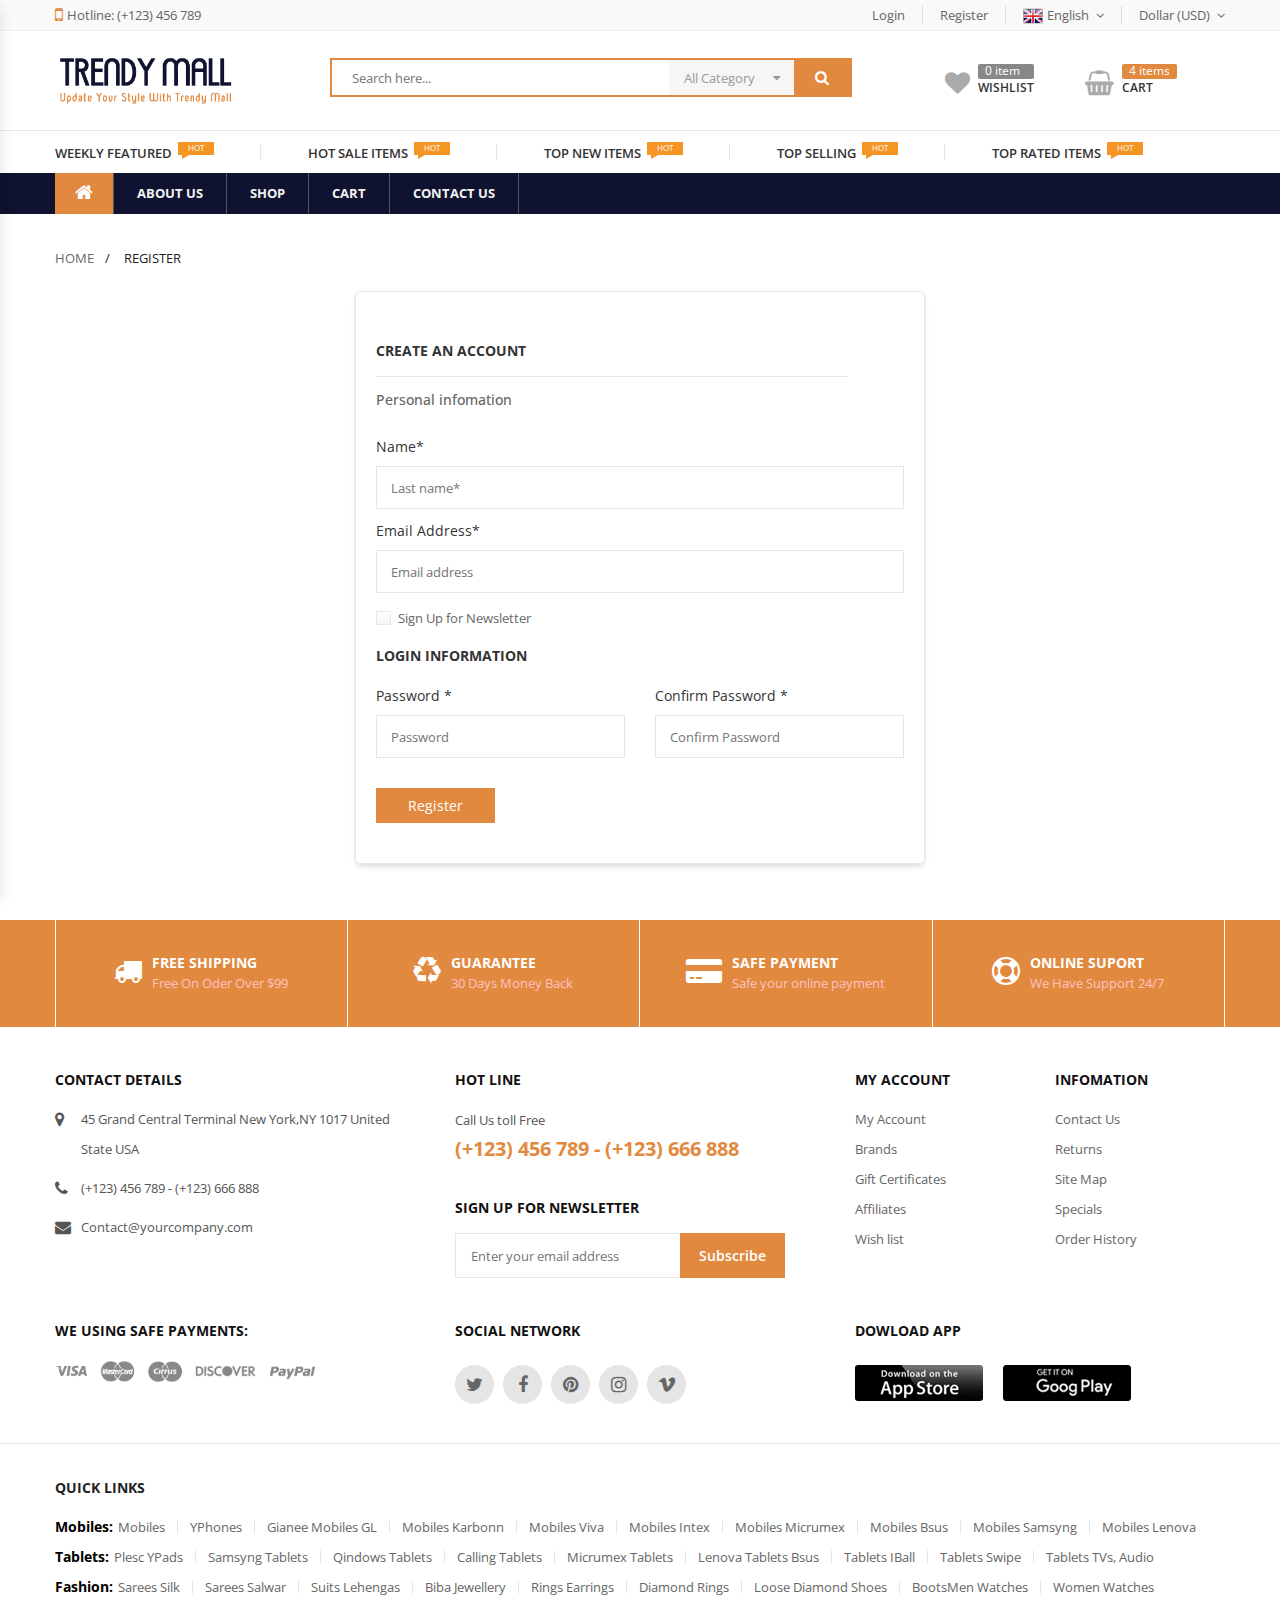
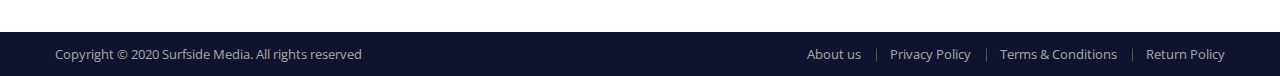
<file: register.html>
<!DOCTYPE html>
<html lang="en">
<head>
	<meta charset="utf-8">
	<meta http-equiv="X-UA-Compatible" content="IE=edge">
	<meta name="viewport" content="width=device-width, initial-scale=1">
	<title>Login</title>
	<link rel="shortcut icon" type="image/x-icon" href="assets/images/favicon.ico">
	<link href="https://fonts.googleapis.com/css?family=Lato:300,400,400italic,700,700italic,900,900italic&amp;subset=latin,latin-ext" rel="stylesheet">
	<link href="https://fonts.googleapis.com/css?family=Open%20Sans:300,400,400italic,600,600italic,700,700italic&amp;subset=latin,latin-ext" rel="stylesheet">
	<link rel="stylesheet" type="text/css" href="assets/css/animate.css">
	<link rel="stylesheet" type="text/css" href="assets/css/font-awesome.min.css">
	<link rel="stylesheet" type="text/css" href="assets/css/bootstrap.min.css">
	<link rel="stylesheet" type="text/css" href="assets/css/owl.carousel.min.css">
	<link rel="stylesheet" type="text/css" href="assets/css/chosen.min.css">
	<link rel="stylesheet" type="text/css" href="assets/css/style.css">
	<link rel="stylesheet" type="text/css" href="assets/css/color-01.css">
</head>
<body class="home-page home-01 ">

	<!-- mobile menu -->
    <div class="mercado-clone-wrap">
        <div class="mercado-panels-actions-wrap">
            <a class="mercado-close-btn mercado-close-panels" href="#">x</a>
        </div>
        <div class="mercado-panels"></div>
    </div>

	<!--header-->
	<header id="header" class="header header-style-1">
		<div class="container-fluid">
			<div class="row">				

				<div class="topbar-menu-area">
					<div class="container">
						<div class="topbar-menu left-menu">
							<ul>
								<li class="menu-item" >
									<a title="Hotline: (+123) 456 789" href="#" ><span class="icon label-before fa fa-mobile"></span>Hotline: (+123) 456 789</a>
								</li>
							</ul>
						</div>
						<div class="topbar-menu right-menu">
							<ul>
								<li class="menu-item" ><a title="Register or Login" href="login.html">Login</a></li>
								<li class="menu-item" ><a title="Register or Login" href="register.html">Register</a></li>
								<li class="menu-item lang-menu menu-item-has-children parent">
									<a title="English" href="#"><span class="img label-before"><img src="assets/images/lang-en.png" alt="lang-en"></span>English<i class="fa fa-angle-down" aria-hidden="true"></i></a>
									<ul class="submenu lang" >
										<li class="menu-item" ><a title="hungary" href="#"><span class="img label-before"><img src="assets/images/lang-hun.png" alt="lang-hun"></span>Hungary</a></li>
										<li class="menu-item" ><a title="german" href="#"><span class="img label-before"><img src="assets/images/lang-ger.png" alt="lang-ger" ></span>German</a></li>
										<li class="menu-item" ><a title="french" href="#"><span class="img label-before"><img src="assets/images/lang-fra.png" alt="lang-fre"></span>French</a></li>
										<li class="menu-item" ><a title="canada" href="#"><span class="img label-before"><img src="assets/images/lang-can.png" alt="lang-can"></span>Canada</a></li>
									</ul>
								</li>
								<li class="menu-item menu-item-has-children parent" >
									<a title="Dollar (USD)" href="#">Dollar (USD)<i class="fa fa-angle-down" aria-hidden="true"></i></a>
									<ul class="submenu curency" >
										<li class="menu-item" >
											<a title="Pound (GBP)" href="#">Pound (GBP)</a>
										</li>
										<li class="menu-item" >
											<a title="Euro (EUR)" href="#">Euro (EUR)</a>
										</li>
										<li class="menu-item" >
											<a title="Dollar (USD)" href="#">Dollar (USD)</a>
										</li>
									</ul>
								</li>
							</ul>
						</div>
					</div>
				</div>

				<div class="container">
					<div class="mid-section main-info-area">

						<div class="wrap-logo-top left-section">
							<a href="index.html" class="link-to-home"><img src="assets/images/logo-top.png" alt="mercado"></a>
						</div>

						<div class="wrap-search center-section">
							<div class="wrap-search-form">
								<form action="#" id="form-search-top" name="form-search-top">
									<input type="text" name="search" value="" placeholder="Search here...">
									<button form="form-search-top" type="button"><i class="fa fa-search" aria-hidden="true"></i></button>
									<div class="wrap-list-cate">
										<input type="hidden" name="product-cate" value="0" id="product-cate">
										<a href="#" class="link-control">All Category</a>
										<ul class="list-cate">
											<li class="level-0">All Category</li>
											<li class="level-1">-Electronics</li>
											<li class="level-2">Batteries & Chargens</li>
											<li class="level-2">Headphone & Headsets</li>
											<li class="level-2">Mp3 Player & Acessories</li>
											<li class="level-1">-Smartphone & Table</li>
											<li class="level-2">Batteries & Chargens</li>
											<li class="level-2">Mp3 Player & Headphones</li>
											<li class="level-2">Table & Accessories</li>
											<li class="level-1">-Electronics</li>
											<li class="level-2">Batteries & Chargens</li>
											<li class="level-2">Headphone & Headsets</li>
											<li class="level-2">Mp3 Player & Acessories</li>
											<li class="level-1">-Smartphone & Table</li>
											<li class="level-2">Batteries & Chargens</li>
											<li class="level-2">Mp3 Player & Headphones</li>
											<li class="level-2">Table & Accessories</li>
										</ul>
									</div>
								</form>
							</div>
						</div>

						<div class="wrap-icon right-section">
							<div class="wrap-icon-section wishlist">
								<a href="#" class="link-direction">
									<i class="fa fa-heart" aria-hidden="true"></i>
									<div class="left-info">
										<span class="index">0 item</span>
										<span class="title">Wishlist</span>
									</div>
								</a>
							</div>
							<div class="wrap-icon-section minicart">
								<a href="#" class="link-direction">
									<i class="fa fa-shopping-basket" aria-hidden="true"></i>
									<div class="left-info">
										<span class="index">4 items</span>
										<span class="title">CART</span>
									</div>
								</a>
							</div>
							<div class="wrap-icon-section show-up-after-1024">
								<a href="#" class="mobile-navigation">
									<span></span>
									<span></span>
									<span></span>
								</a>
							</div>
						</div>

					</div>
				</div>

				<div class="nav-section header-sticky">
					<div class="header-nav-section">
						<div class="container">
							<ul class="nav menu-nav clone-main-menu" id="mercado_haead_menu" data-menuname="Sale Info" >
								<li class="menu-item"><a href="#" class="link-term">Weekly Featured</a><span class="nav-label hot-label">hot</span></li>
								<li class="menu-item"><a href="#" class="link-term">Hot Sale items</a><span class="nav-label hot-label">hot</span></li>
								<li class="menu-item"><a href="#" class="link-term">Top new items</a><span class="nav-label hot-label">hot</span></li>
								<li class="menu-item"><a href="#" class="link-term">Top Selling</a><span class="nav-label hot-label">hot</span></li>
								<li class="menu-item"><a href="#" class="link-term">Top rated items</a><span class="nav-label hot-label">hot</span></li>
							</ul>
						</div>
					</div>

					<div class="primary-nav-section">
						<div class="container">
							<ul class="nav primary clone-main-menu" id="mercado_main" data-menuname="Main menu" >
								<li class="menu-item home-icon">
									<a href="index.html" class="link-term mercado-item-title"><i class="fa fa-home" aria-hidden="true"></i></a>
								</li>
								<li class="menu-item">
									<a href="about-us.html" class="link-term mercado-item-title">About Us</a>
								</li>
								<li class="menu-item">
									<a href="shop.html" class="link-term mercado-item-title">Shop</a>
								</li>
								<li class="menu-item">
									<a href="cart.html" class="link-term mercado-item-title">Cart</a>
								</li>
								<li class="menu-item">
									<a href="contact-us.html" class="link-term mercado-item-title">Contact Us</a>
								</li>								
							</ul>
						</div>
					</div>
				</div>
			</div>
		</div>
	</header>

	<!--main area-->
	<main id="main" class="main-site left-sidebar">

		<div class="container">

			<div class="wrap-breadcrumb">
				<ul>
					<li class="item-link"><a href="#" class="link">home</a></li>
					<li class="item-link"><span>Register</span></li>
				</ul>
			</div>
			<div class="row">
				<div class="col-lg-6 col-sm-6 col-md-6 col-xs-12 col-md-offset-3">							
					<div class=" main-content-area">
						<div class="wrap-login-item ">
							<div class="register-form form-item ">
								<form class="form-stl" action="#" name="frm-login" method="get" >
									<fieldset class="wrap-title">
										<h3 class="form-title">Create an account</h3>
										<h4 class="form-subtitle">Personal infomation</h4>
									</fieldset>									
									<fieldset class="wrap-input">
										<label for="frm-reg-lname">Name*</label>
										<input type="text" id="frm-reg-lname" name="reg-lname" placeholder="Last name*">
									</fieldset>
									<fieldset class="wrap-input">
										<label for="frm-reg-email">Email Address*</label>
										<input type="email" id="frm-reg-email" name="reg-email" placeholder="Email address">
									</fieldset>
									<fieldset class="wrap-functions ">
										<label class="remember-field">
											<input name="newletter" id="new-letter" value="forever" type="checkbox"><span>Sign Up for Newsletter</span>
										</label>
									</fieldset>
									<fieldset class="wrap-title">
										<h3 class="form-title">Login Information</h3>
									</fieldset>
									<fieldset class="wrap-input item-width-in-half left-item ">
										<label for="frm-reg-pass">Password *</label>
										<input type="text" id="frm-reg-pass" name="reg-pass" placeholder="Password">
									</fieldset>
									<fieldset class="wrap-input item-width-in-half ">
										<label for="frm-reg-cfpass">Confirm Password *</label>
										<input type="text" id="frm-reg-cfpass" name="reg-cfpass" placeholder="Confirm Password">
									</fieldset>
									<input type="submit" class="btn btn-sign" value="Register" name="register">
								</form>
							</div>											
						</div>
					</div><!--end main products area-->		
				</div>
			</div><!--end row-->

		</div><!--end container-->

	</main>
	<!--main area-->

	<!--footer area-->
	<footer id="footer">
		<div class="wrap-footer-content footer-style-1">

			<div class="wrap-function-info">
				<div class="container">
					<ul>
						<li class="fc-info-item">
							<i class="fa fa-truck" aria-hidden="true"></i>
							<div class="wrap-left-info">
								<h4 class="fc-name">Free Shipping</h4>
								<p class="fc-desc">Free On Oder Over $99</p>
							</div>

						</li>
						<li class="fc-info-item">
							<i class="fa fa-recycle" aria-hidden="true"></i>
							<div class="wrap-left-info">
								<h4 class="fc-name">Guarantee</h4>
								<p class="fc-desc">30 Days Money Back</p>
							</div>

						</li>
						<li class="fc-info-item">
							<i class="fa fa-credit-card-alt" aria-hidden="true"></i>
							<div class="wrap-left-info">
								<h4 class="fc-name">Safe Payment</h4>
								<p class="fc-desc">Safe your online payment</p>
							</div>

						</li>
						<li class="fc-info-item">
							<i class="fa fa-life-ring" aria-hidden="true"></i>
							<div class="wrap-left-info">
								<h4 class="fc-name">Online Suport</h4>
								<p class="fc-desc">We Have Support 24/7</p>
							</div>

						</li>
					</ul>
				</div>
			</div>
			<!--End function info-->

			<div class="main-footer-content">

				<div class="container">

					<div class="row">

						<div class="col-lg-4 col-sm-4 col-md-4 col-xs-12">
							<div class="wrap-footer-item">
								<h3 class="item-header">Contact Details</h3>
								<div class="item-content">
									<div class="wrap-contact-detail">
										<ul>
											<li>
												<i class="fa fa-map-marker" aria-hidden="true"></i>
												<p class="contact-txt">45 Grand Central Terminal New York,NY 1017 United State USA</p>
											</li>
											<li>
												<i class="fa fa-phone" aria-hidden="true"></i>
												<p class="contact-txt">(+123) 456 789 - (+123) 666 888</p>
											</li>
											<li>
												<i class="fa fa-envelope" aria-hidden="true"></i>
												<p class="contact-txt">Contact@yourcompany.com</p>
											</li>										
										</ul>
									</div>
								</div>
							</div>
						</div>

						<div class="col-lg-4 col-sm-4 col-md-4 col-xs-12">

							<div class="wrap-footer-item">
								<h3 class="item-header">Hot Line</h3>
								<div class="item-content">
									<div class="wrap-hotline-footer">
										<span class="desc">Call Us toll Free</span>
										<b class="phone-number">(+123) 456 789 - (+123) 666 888</b>
									</div>
								</div>
							</div>

							<div class="wrap-footer-item footer-item-second">
								<h3 class="item-header">Sign up for newsletter</h3>
								<div class="item-content">
									<div class="wrap-newletter-footer">
										<form action="#" class="frm-newletter" id="frm-newletter">
											<input type="email" class="input-email" name="email" value="" placeholder="Enter your email address">
											<button class="btn-submit">Subscribe</button>
										</form>
									</div>
								</div>
							</div>

						</div>

						<div class="col-lg-4 col-sm-4 col-md-4 col-xs-12 box-twin-content ">
							<div class="row">
								<div class="wrap-footer-item twin-item">
									<h3 class="item-header">My Account</h3>
									<div class="item-content">
										<div class="wrap-vertical-nav">
											<ul>
												<li class="menu-item"><a href="#" class="link-term">My Account</a></li>
												<li class="menu-item"><a href="#" class="link-term">Brands</a></li>
												<li class="menu-item"><a href="#" class="link-term">Gift Certificates</a></li>
												<li class="menu-item"><a href="#" class="link-term">Affiliates</a></li>
												<li class="menu-item"><a href="#" class="link-term">Wish list</a></li>
											</ul>
										</div>
									</div>
								</div>
								<div class="wrap-footer-item twin-item">
									<h3 class="item-header">Infomation</h3>
									<div class="item-content">
										<div class="wrap-vertical-nav">
											<ul>
												<li class="menu-item"><a href="#" class="link-term">Contact Us</a></li>
												<li class="menu-item"><a href="#" class="link-term">Returns</a></li>
												<li class="menu-item"><a href="#" class="link-term">Site Map</a></li>
												<li class="menu-item"><a href="#" class="link-term">Specials</a></li>
												<li class="menu-item"><a href="#" class="link-term">Order History</a></li>
											</ul>
										</div>
									</div>
								</div>
							</div>
						</div>

					</div>

					<div class="row">

						<div class="col-lg-4 col-sm-4 col-md-4 col-xs-12">
							<div class="wrap-footer-item">
								<h3 class="item-header">We Using Safe Payments:</h3>
								<div class="item-content">
									<div class="wrap-list-item wrap-gallery">
										<img src="assets/images/payment.png" style="max-width: 260px;">
									</div>
								</div>
							</div>
						</div>

						<div class="col-lg-4 col-sm-4 col-md-4 col-xs-12">
							<div class="wrap-footer-item">
								<h3 class="item-header">Social network</h3>
								<div class="item-content">
									<div class="wrap-list-item social-network">
										<ul>
											<li><a href="#" class="link-to-item" title="twitter"><i class="fa fa-twitter" aria-hidden="true"></i></a></li>
											<li><a href="#" class="link-to-item" title="facebook"><i class="fa fa-facebook" aria-hidden="true"></i></a></li>
											<li><a href="#" class="link-to-item" title="pinterest"><i class="fa fa-pinterest" aria-hidden="true"></i></a></li>
											<li><a href="#" class="link-to-item" title="instagram"><i class="fa fa-instagram" aria-hidden="true"></i></a></li>
											<li><a href="#" class="link-to-item" title="vimeo"><i class="fa fa-vimeo" aria-hidden="true"></i></a></li>
										</ul>
									</div>
								</div>
							</div>
						</div>

						<div class="col-lg-4 col-sm-4 col-md-4 col-xs-12">
							<div class="wrap-footer-item">
								<h3 class="item-header">Dowload App</h3>
								<div class="item-content">
									<div class="wrap-list-item apps-list">
										<ul>
											<li><a href="#" class="link-to-item" title="our application on apple store"><figure><img src="assets/images/brands/apple-store.png" alt="apple store" width="128" height="36"></figure></a></li>
											<li><a href="#" class="link-to-item" title="our application on google play store"><figure><img src="assets/images/brands/google-play-store.png" alt="google play store" width="128" height="36"></figure></a></li>
										</ul>
									</div>
								</div>
							</div>
						</div>

					</div>
				</div>

				<div class="wrap-back-link">
					<div class="container">
						<div class="back-link-box">
							<h3 class="backlink-title">Quick Links</h3>
							<div class="back-link-row">
								<ul class="list-back-link" >
									<li><span class="row-title">Mobiles:</span></li>
									<li><a href="#" class="redirect-back-link" title="mobile">Mobiles</a></li>
									<li><a href="#" class="redirect-back-link" title="yphones">YPhones</a></li>
									<li><a href="#" class="redirect-back-link" title="Gianee Mobiles GL">Gianee Mobiles GL</a></li>
									<li><a href="#" class="redirect-back-link" title="Mobiles Karbonn">Mobiles Karbonn</a></li>
									<li><a href="#" class="redirect-back-link" title="Mobiles Viva">Mobiles Viva</a></li>
									<li><a href="#" class="redirect-back-link" title="Mobiles Intex">Mobiles Intex</a></li>
									<li><a href="#" class="redirect-back-link" title="Mobiles Micrumex">Mobiles Micrumex</a></li>
									<li><a href="#" class="redirect-back-link" title="Mobiles Bsus">Mobiles Bsus</a></li>
									<li><a href="#" class="redirect-back-link" title="Mobiles Samsyng">Mobiles Samsyng</a></li>
									<li><a href="#" class="redirect-back-link" title="Mobiles Lenova">Mobiles Lenova</a></li>
								</ul>

								<ul class="list-back-link" >
									<li><span class="row-title">Tablets:</span></li>
									<li><a href="#" class="redirect-back-link" title="Plesc YPads">Plesc YPads</a></li>
									<li><a href="#" class="redirect-back-link" title="Samsyng Tablets" >Samsyng Tablets</a></li>
									<li><a href="#" class="redirect-back-link" title="Qindows Tablets" >Qindows Tablets</a></li>
									<li><a href="#" class="redirect-back-link" title="Calling Tablets" >Calling Tablets</a></li>
									<li><a href="#" class="redirect-back-link" title="Micrumex Tablets" >Micrumex Tablets</a></li>
									<li><a href="#" class="redirect-back-link" title="Lenova Tablets Bsus" >Lenova Tablets Bsus</a></li>
									<li><a href="#" class="redirect-back-link" title="Tablets iBall" >Tablets iBall</a></li>
									<li><a href="#" class="redirect-back-link" title="Tablets Swipe" >Tablets Swipe</a></li>
									<li><a href="#" class="redirect-back-link" title="Tablets TVs, Audio" >Tablets TVs, Audio</a></li>
								</ul>

								<ul class="list-back-link" >
									<li><span class="row-title">Fashion:</span></li>
									<li><a href="#" class="redirect-back-link" title="Sarees Silk" >Sarees Silk</a></li>
									<li><a href="#" class="redirect-back-link" title="sarees Salwar" >sarees Salwar</a></li>
									<li><a href="#" class="redirect-back-link" title="Suits Lehengas" >Suits Lehengas</a></li>
									<li><a href="#" class="redirect-back-link" title="Biba Jewellery" >Biba Jewellery</a></li>
									<li><a href="#" class="redirect-back-link" title="Rings Earrings" >Rings Earrings</a></li>
									<li><a href="#" class="redirect-back-link" title="Diamond Rings" >Diamond Rings</a></li>
									<li><a href="#" class="redirect-back-link" title="Loose Diamond Shoes" >Loose Diamond Shoes</a></li>
									<li><a href="#" class="redirect-back-link" title="BootsMen Watches" >BootsMen Watches</a></li>
									<li><a href="#" class="redirect-back-link" title="Women Watches" >Women Watches</a></li>
								</ul>

							</div>
						</div>
					</div>
				</div>

			</div>

			<div class="coppy-right-box">
				<div class="container">
					<div class="coppy-right-item item-left">
						<p class="coppy-right-text">Copyright © 2020 Surfside Media. All rights reserved</p>
					</div>
					<div class="coppy-right-item item-right">
						<div class="wrap-nav horizontal-nav">
							<ul>
								<li class="menu-item"><a href="about-us.html" class="link-term">About us</a></li>								
								<li class="menu-item"><a href="privacy-policy.html" class="link-term">Privacy Policy</a></li>
								<li class="menu-item"><a href="terms-conditions.html" class="link-term">Terms & Conditions</a></li>
								<li class="menu-item"><a href="return-policy.html" class="link-term">Return Policy</a></li>								
							</ul>
						</div>
					</div>
					<div class="clearfix"></div>
				</div>
			</div>
		</div>
	</footer>

	<script src="assets/js/jquery-1.12.4.minb8ff.js?ver=1.12.4"></script>
	<script src="assets/js/bootstrap.min.js"></script>
	<script src="assets/js/chosen.jquery.min.js"></script>
	<script src="assets/js/owl.carousel.min.js"></script>
	<script src="assets/js/jquery.sticky.js"></script>
	<script src="assets/js/functions.js"></script>
	<!--footer area-->
</body>
</html>
</file>
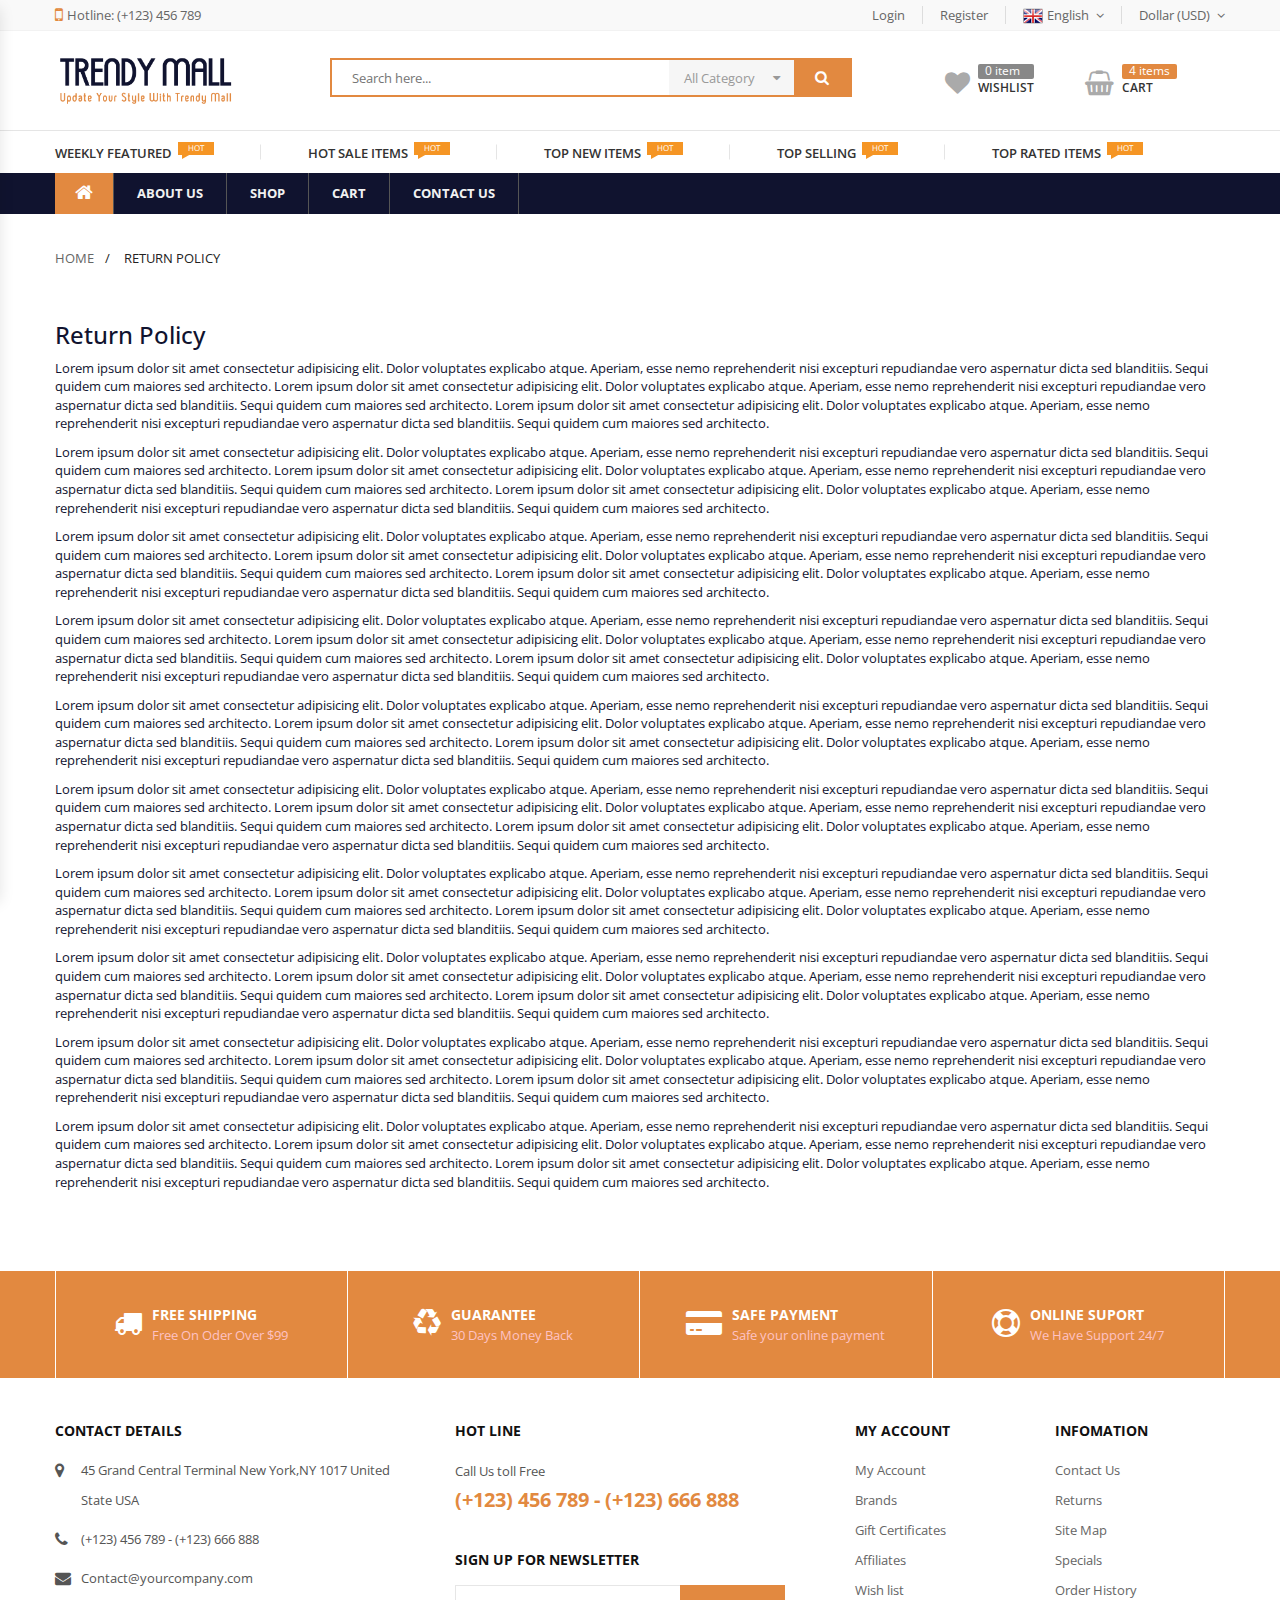
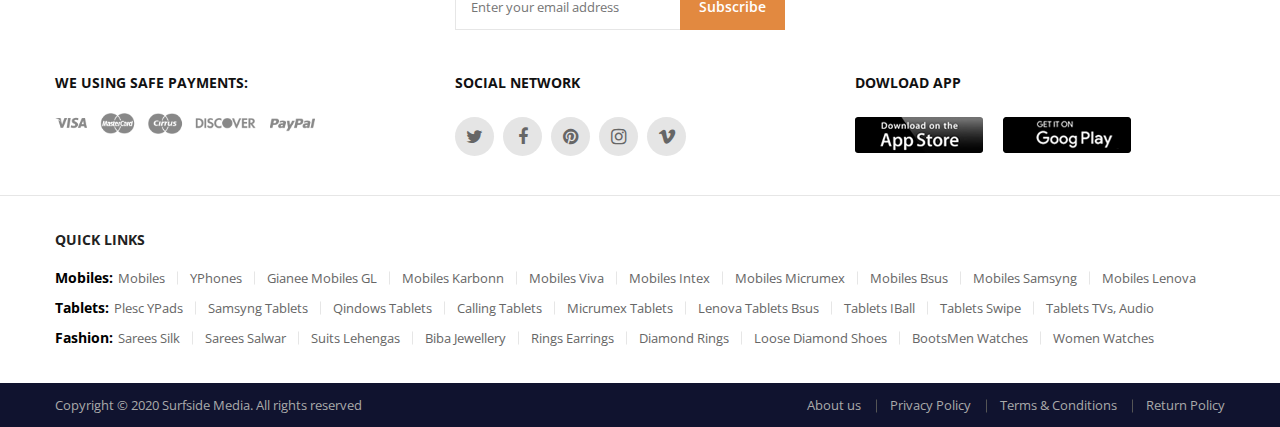
<file: return-policy.html>
<!DOCTYPE html>
<html lang="en">
<head>
	<meta charset="utf-8">
	<meta http-equiv="X-UA-Compatible" content="IE=edge">
	<meta name="viewport" content="width=device-width, initial-scale=1">
	<title>Return Policy</title>
	<link rel="shortcut icon" type="image/x-icon" href="assets/images/favicon.ico">
	<link href="https://fonts.googleapis.com/css?family=Lato:300,400,400italic,700,700italic,900,900italic&amp;subset=latin,latin-ext" rel="stylesheet">
	<link href="https://fonts.googleapis.com/css?family=Open%20Sans:300,400,400italic,600,600italic,700,700italic&amp;subset=latin,latin-ext" rel="stylesheet">
	<link rel="stylesheet" type="text/css" href="assets/css/animate.css">
	<link rel="stylesheet" type="text/css" href="assets/css/font-awesome.min.css">
	<link rel="stylesheet" type="text/css" href="assets/css/bootstrap.min.css">
	<link rel="stylesheet" type="text/css" href="assets/css/owl.carousel.min.css">
	<link rel="stylesheet" type="text/css" href="assets/css/chosen.min.css">
	<link rel="stylesheet" type="text/css" href="assets/css/style.css">
	<link rel="stylesheet" type="text/css" href="assets/css/color-01.css">
</head>
<body class="inner-page about-us ">

	<!-- mobile menu -->
    <div class="mercado-clone-wrap">
        <div class="mercado-panels-actions-wrap">
            <a class="mercado-close-btn mercado-close-panels" href="#">x</a>
        </div>
        <div class="mercado-panels"></div>
    </div>

	<!--header-->
	<header id="header" class="header header-style-1">
		<div class="container-fluid">
			<div class="row">			

				<div class="topbar-menu-area">
					<div class="container">
						<div class="topbar-menu left-menu">
							<ul>
								<li class="menu-item" >
									<a title="Hotline: (+123) 456 789" href="#" ><span class="icon label-before fa fa-mobile"></span>Hotline: (+123) 456 789</a>
								</li>
							</ul>
						</div>
						<div class="topbar-menu right-menu">
							<ul>
								<li class="menu-item" ><a title="Register or Login" href="login.html">Login</a></li>
								<li class="menu-item" ><a title="Register or Login" href="register.html">Register</a></li>
								<li class="menu-item lang-menu menu-item-has-children parent">
									<a title="English" href="#"><span class="img label-before"><img src="assets/images/lang-en.png" alt="lang-en"></span>English<i class="fa fa-angle-down" aria-hidden="true"></i></a>
									<ul class="submenu lang" >
										<li class="menu-item" ><a title="hungary" href="#"><span class="img label-before"><img src="assets/images/lang-hun.png" alt="lang-hun"></span>Hungary</a></li>
										<li class="menu-item" ><a title="german" href="#"><span class="img label-before"><img src="assets/images/lang-ger.png" alt="lang-ger" ></span>German</a></li>
										<li class="menu-item" ><a title="french" href="#"><span class="img label-before"><img src="assets/images/lang-fra.png" alt="lang-fre"></span>French</a></li>
										<li class="menu-item" ><a title="canada" href="#"><span class="img label-before"><img src="assets/images/lang-can.png" alt="lang-can"></span>Canada</a></li>
									</ul>
								</li>
								<li class="menu-item menu-item-has-children parent" >
									<a title="Dollar (USD)" href="#">Dollar (USD)<i class="fa fa-angle-down" aria-hidden="true"></i></a>
									<ul class="submenu curency" >
										<li class="menu-item" >
											<a title="Pound (GBP)" href="#">Pound (GBP)</a>
										</li>
										<li class="menu-item" >
											<a title="Euro (EUR)" href="#">Euro (EUR)</a>
										</li>
										<li class="menu-item" >
											<a title="Dollar (USD)" href="#">Dollar (USD)</a>
										</li>
									</ul>
								</li>
							</ul>
						</div>
					</div>
				</div>

				<div class="container">
					<div class="mid-section main-info-area">

						<div class="wrap-logo-top left-section">
							<a href="index.html" class="link-to-home"><img src="assets/images/logo-top.png" alt="mercado"></a>
						</div>

						<div class="wrap-search center-section">
							<div class="wrap-search-form">
								<form action="#" id="form-search-top" name="form-search-top">
									<input type="text" name="search" value="" placeholder="Search here...">
									<button form="form-search-top" type="button"><i class="fa fa-search" aria-hidden="true"></i></button>
									<div class="wrap-list-cate">
										<input type="hidden" name="product-cate" value="0" id="product-cate">
										<a href="#" class="link-control">All Category</a>
										<ul class="list-cate">
											<li class="level-0">All Category</li>
											<li class="level-1">-Electronics</li>
											<li class="level-2">Batteries & Chargens</li>
											<li class="level-2">Headphone & Headsets</li>
											<li class="level-2">Mp3 Player & Acessories</li>
											<li class="level-1">-Smartphone & Table</li>
											<li class="level-2">Batteries & Chargens</li>
											<li class="level-2">Mp3 Player & Headphones</li>
											<li class="level-2">Table & Accessories</li>
											<li class="level-1">-Electronics</li>
											<li class="level-2">Batteries & Chargens</li>
											<li class="level-2">Headphone & Headsets</li>
											<li class="level-2">Mp3 Player & Acessories</li>
											<li class="level-1">-Smartphone & Table</li>
											<li class="level-2">Batteries & Chargens</li>
											<li class="level-2">Mp3 Player & Headphones</li>
											<li class="level-2">Table & Accessories</li>
										</ul>
									</div>
								</form>
							</div>
						</div>

						<div class="wrap-icon right-section">
							<div class="wrap-icon-section wishlist">
								<a href="#" class="link-direction">
									<i class="fa fa-heart" aria-hidden="true"></i>
									<div class="left-info">
										<span class="index">0 item</span>
										<span class="title">Wishlist</span>
									</div>
								</a>
							</div>
							<div class="wrap-icon-section minicart">
								<a href="#" class="link-direction">
									<i class="fa fa-shopping-basket" aria-hidden="true"></i>
									<div class="left-info">
										<span class="index">4 items</span>
										<span class="title">CART</span>
									</div>
								</a>
							</div>
							<div class="wrap-icon-section show-up-after-1024">
								<a href="#" class="mobile-navigation">
									<span></span>
									<span></span>
									<span></span>
								</a>
							</div>
						</div>

					</div>
				</div>

				<div class="nav-section header-sticky">
					<div class="header-nav-section">
						<div class="container">
							<ul class="nav menu-nav clone-main-menu" id="mercado_haead_menu" data-menuname="Sale Info" >
								<li class="menu-item"><a href="#" class="link-term">Weekly Featured</a><span class="nav-label hot-label">hot</span></li>
								<li class="menu-item"><a href="#" class="link-term">Hot Sale items</a><span class="nav-label hot-label">hot</span></li>
								<li class="menu-item"><a href="#" class="link-term">Top new items</a><span class="nav-label hot-label">hot</span></li>
								<li class="menu-item"><a href="#" class="link-term">Top Selling</a><span class="nav-label hot-label">hot</span></li>
								<li class="menu-item"><a href="#" class="link-term">Top rated items</a><span class="nav-label hot-label">hot</span></li>
							</ul>
						</div>
					</div>

					<div class="primary-nav-section">
						<div class="container">
							<ul class="nav primary clone-main-menu" id="mercado_main" data-menuname="Main menu" >
								<li class="menu-item home-icon">
									<a href="index.html" class="link-term mercado-item-title"><i class="fa fa-home" aria-hidden="true"></i></a>
								</li>
								<li class="menu-item">
									<a href="about-us.html" class="link-term mercado-item-title">About Us</a>
								</li>
								<li class="menu-item">
									<a href="shop.html" class="link-term mercado-item-title">Shop</a>
								</li>
								<li class="menu-item">
									<a href="cart.html" class="link-term mercado-item-title">Cart</a>
								</li>
								<li class="menu-item">
									<a href="contact-us.html" class="link-term mercado-item-title">Contact Us</a>
								</li>								
							</ul>
						</div>
					</div>
				</div>
			</div>
		</div>
	</header>

	<!--main area-->
	<main id="main" class="main-site">

		<div class="container">

			<div class="wrap-breadcrumb">
				<ul>
					<li class="item-link"><a href="#" class="link">home</a></li>
					<li class="item-link"><span>Return Policy</span></li>
				</ul>
			</div>
		</div>
		
		<div class="container pb-60">
			<div class="row">
				<div class="col-md-12">
					<h3>Return Policy</h3>
					<p>Lorem ipsum dolor sit amet consectetur adipisicing elit. Dolor voluptates explicabo atque. Aperiam, esse nemo reprehenderit nisi excepturi repudiandae vero aspernatur dicta sed blanditiis. Sequi quidem cum maiores sed architecto. Lorem ipsum dolor sit amet consectetur adipisicing elit. Dolor voluptates explicabo atque. Aperiam, esse nemo reprehenderit nisi excepturi repudiandae vero aspernatur dicta sed blanditiis. Sequi quidem cum maiores sed architecto. Lorem ipsum dolor sit amet consectetur adipisicing elit. Dolor voluptates explicabo atque. Aperiam, esse nemo reprehenderit nisi excepturi repudiandae vero aspernatur dicta sed blanditiis. Sequi quidem cum maiores sed architecto.</p>
					<p>Lorem ipsum dolor sit amet consectetur adipisicing elit. Dolor voluptates explicabo atque. Aperiam, esse nemo reprehenderit nisi excepturi repudiandae vero aspernatur dicta sed blanditiis. Sequi quidem cum maiores sed architecto. Lorem ipsum dolor sit amet consectetur adipisicing elit. Dolor voluptates explicabo atque. Aperiam, esse nemo reprehenderit nisi excepturi repudiandae vero aspernatur dicta sed blanditiis. Sequi quidem cum maiores sed architecto. Lorem ipsum dolor sit amet consectetur adipisicing elit. Dolor voluptates explicabo atque. Aperiam, esse nemo reprehenderit nisi excepturi repudiandae vero aspernatur dicta sed blanditiis. Sequi quidem cum maiores sed architecto.</p>
					<p>Lorem ipsum dolor sit amet consectetur adipisicing elit. Dolor voluptates explicabo atque. Aperiam, esse nemo reprehenderit nisi excepturi repudiandae vero aspernatur dicta sed blanditiis. Sequi quidem cum maiores sed architecto. Lorem ipsum dolor sit amet consectetur adipisicing elit. Dolor voluptates explicabo atque. Aperiam, esse nemo reprehenderit nisi excepturi repudiandae vero aspernatur dicta sed blanditiis. Sequi quidem cum maiores sed architecto. Lorem ipsum dolor sit amet consectetur adipisicing elit. Dolor voluptates explicabo atque. Aperiam, esse nemo reprehenderit nisi excepturi repudiandae vero aspernatur dicta sed blanditiis. Sequi quidem cum maiores sed architecto.</p>
					<p>Lorem ipsum dolor sit amet consectetur adipisicing elit. Dolor voluptates explicabo atque. Aperiam, esse nemo reprehenderit nisi excepturi repudiandae vero aspernatur dicta sed blanditiis. Sequi quidem cum maiores sed architecto. Lorem ipsum dolor sit amet consectetur adipisicing elit. Dolor voluptates explicabo atque. Aperiam, esse nemo reprehenderit nisi excepturi repudiandae vero aspernatur dicta sed blanditiis. Sequi quidem cum maiores sed architecto. Lorem ipsum dolor sit amet consectetur adipisicing elit. Dolor voluptates explicabo atque. Aperiam, esse nemo reprehenderit nisi excepturi repudiandae vero aspernatur dicta sed blanditiis. Sequi quidem cum maiores sed architecto.</p>
					<p>Lorem ipsum dolor sit amet consectetur adipisicing elit. Dolor voluptates explicabo atque. Aperiam, esse nemo reprehenderit nisi excepturi repudiandae vero aspernatur dicta sed blanditiis. Sequi quidem cum maiores sed architecto. Lorem ipsum dolor sit amet consectetur adipisicing elit. Dolor voluptates explicabo atque. Aperiam, esse nemo reprehenderit nisi excepturi repudiandae vero aspernatur dicta sed blanditiis. Sequi quidem cum maiores sed architecto. Lorem ipsum dolor sit amet consectetur adipisicing elit. Dolor voluptates explicabo atque. Aperiam, esse nemo reprehenderit nisi excepturi repudiandae vero aspernatur dicta sed blanditiis. Sequi quidem cum maiores sed architecto.</p>
					<p>Lorem ipsum dolor sit amet consectetur adipisicing elit. Dolor voluptates explicabo atque. Aperiam, esse nemo reprehenderit nisi excepturi repudiandae vero aspernatur dicta sed blanditiis. Sequi quidem cum maiores sed architecto. Lorem ipsum dolor sit amet consectetur adipisicing elit. Dolor voluptates explicabo atque. Aperiam, esse nemo reprehenderit nisi excepturi repudiandae vero aspernatur dicta sed blanditiis. Sequi quidem cum maiores sed architecto. Lorem ipsum dolor sit amet consectetur adipisicing elit. Dolor voluptates explicabo atque. Aperiam, esse nemo reprehenderit nisi excepturi repudiandae vero aspernatur dicta sed blanditiis. Sequi quidem cum maiores sed architecto.</p>
					<p>Lorem ipsum dolor sit amet consectetur adipisicing elit. Dolor voluptates explicabo atque. Aperiam, esse nemo reprehenderit nisi excepturi repudiandae vero aspernatur dicta sed blanditiis. Sequi quidem cum maiores sed architecto. Lorem ipsum dolor sit amet consectetur adipisicing elit. Dolor voluptates explicabo atque. Aperiam, esse nemo reprehenderit nisi excepturi repudiandae vero aspernatur dicta sed blanditiis. Sequi quidem cum maiores sed architecto. Lorem ipsum dolor sit amet consectetur adipisicing elit. Dolor voluptates explicabo atque. Aperiam, esse nemo reprehenderit nisi excepturi repudiandae vero aspernatur dicta sed blanditiis. Sequi quidem cum maiores sed architecto.</p>
					<p>Lorem ipsum dolor sit amet consectetur adipisicing elit. Dolor voluptates explicabo atque. Aperiam, esse nemo reprehenderit nisi excepturi repudiandae vero aspernatur dicta sed blanditiis. Sequi quidem cum maiores sed architecto. Lorem ipsum dolor sit amet consectetur adipisicing elit. Dolor voluptates explicabo atque. Aperiam, esse nemo reprehenderit nisi excepturi repudiandae vero aspernatur dicta sed blanditiis. Sequi quidem cum maiores sed architecto. Lorem ipsum dolor sit amet consectetur adipisicing elit. Dolor voluptates explicabo atque. Aperiam, esse nemo reprehenderit nisi excepturi repudiandae vero aspernatur dicta sed blanditiis. Sequi quidem cum maiores sed architecto.</p>
					<p>Lorem ipsum dolor sit amet consectetur adipisicing elit. Dolor voluptates explicabo atque. Aperiam, esse nemo reprehenderit nisi excepturi repudiandae vero aspernatur dicta sed blanditiis. Sequi quidem cum maiores sed architecto. Lorem ipsum dolor sit amet consectetur adipisicing elit. Dolor voluptates explicabo atque. Aperiam, esse nemo reprehenderit nisi excepturi repudiandae vero aspernatur dicta sed blanditiis. Sequi quidem cum maiores sed architecto. Lorem ipsum dolor sit amet consectetur adipisicing elit. Dolor voluptates explicabo atque. Aperiam, esse nemo reprehenderit nisi excepturi repudiandae vero aspernatur dicta sed blanditiis. Sequi quidem cum maiores sed architecto.</p>
					<p>Lorem ipsum dolor sit amet consectetur adipisicing elit. Dolor voluptates explicabo atque. Aperiam, esse nemo reprehenderit nisi excepturi repudiandae vero aspernatur dicta sed blanditiis. Sequi quidem cum maiores sed architecto. Lorem ipsum dolor sit amet consectetur adipisicing elit. Dolor voluptates explicabo atque. Aperiam, esse nemo reprehenderit nisi excepturi repudiandae vero aspernatur dicta sed blanditiis. Sequi quidem cum maiores sed architecto. Lorem ipsum dolor sit amet consectetur adipisicing elit. Dolor voluptates explicabo atque. Aperiam, esse nemo reprehenderit nisi excepturi repudiandae vero aspernatur dicta sed blanditiis. Sequi quidem cum maiores sed architecto.</p>
				</div>
			</div>
		</div><!--end container-->

	</main>
	<!--main area-->

	<!--footer area-->
	<footer id="footer">
		<div class="wrap-footer-content footer-style-1">

			<div class="wrap-function-info">
				<div class="container">
					<ul>
						<li class="fc-info-item">
							<i class="fa fa-truck" aria-hidden="true"></i>
							<div class="wrap-left-info">
								<h4 class="fc-name">Free Shipping</h4>
								<p class="fc-desc">Free On Oder Over $99</p>
							</div>

						</li>
						<li class="fc-info-item">
							<i class="fa fa-recycle" aria-hidden="true"></i>
							<div class="wrap-left-info">
								<h4 class="fc-name">Guarantee</h4>
								<p class="fc-desc">30 Days Money Back</p>
							</div>

						</li>
						<li class="fc-info-item">
							<i class="fa fa-credit-card-alt" aria-hidden="true"></i>
							<div class="wrap-left-info">
								<h4 class="fc-name">Safe Payment</h4>
								<p class="fc-desc">Safe your online payment</p>
							</div>

						</li>
						<li class="fc-info-item">
							<i class="fa fa-life-ring" aria-hidden="true"></i>
							<div class="wrap-left-info">
								<h4 class="fc-name">Online Suport</h4>
								<p class="fc-desc">We Have Support 24/7</p>
							</div>

						</li>
					</ul>
				</div>
			</div>
			<!--End function info-->

			<div class="main-footer-content">

				<div class="container">

					<div class="row">

						<div class="col-lg-4 col-sm-4 col-md-4 col-xs-12">
							<div class="wrap-footer-item">
								<h3 class="item-header">Contact Details</h3>
								<div class="item-content">
									<div class="wrap-contact-detail">
										<ul>
											<li>
												<i class="fa fa-map-marker" aria-hidden="true"></i>
												<p class="contact-txt">45 Grand Central Terminal New York,NY 1017 United State USA</p>
											</li>
											<li>
												<i class="fa fa-phone" aria-hidden="true"></i>
												<p class="contact-txt">(+123) 456 789 - (+123) 666 888</p>
											</li>
											<li>
												<i class="fa fa-envelope" aria-hidden="true"></i>
												<p class="contact-txt">Contact@yourcompany.com</p>
											</li>											
										</ul>
									</div>
								</div>
							</div>
						</div>

						<div class="col-lg-4 col-sm-4 col-md-4 col-xs-12">

							<div class="wrap-footer-item">
								<h3 class="item-header">Hot Line</h3>
								<div class="item-content">
									<div class="wrap-hotline-footer">
										<span class="desc">Call Us toll Free</span>
										<b class="phone-number">(+123) 456 789 - (+123) 666 888</b>
									</div>
								</div>
							</div>

							<div class="wrap-footer-item footer-item-second">
								<h3 class="item-header">Sign up for newsletter</h3>
								<div class="item-content">
									<div class="wrap-newletter-footer">
										<form action="#" class="frm-newletter" id="frm-newletter">
											<input type="email" class="input-email" name="email" value="" placeholder="Enter your email address">
											<button class="btn-submit">Subscribe</button>
										</form>
									</div>
								</div>
							</div>

						</div>

						<div class="col-lg-4 col-sm-4 col-md-4 col-xs-12 box-twin-content ">
							<div class="row">
								<div class="wrap-footer-item twin-item">
									<h3 class="item-header">My Account</h3>
									<div class="item-content">
										<div class="wrap-vertical-nav">
											<ul>
												<li class="menu-item"><a href="#" class="link-term">My Account</a></li>
												<li class="menu-item"><a href="#" class="link-term">Brands</a></li>
												<li class="menu-item"><a href="#" class="link-term">Gift Certificates</a></li>
												<li class="menu-item"><a href="#" class="link-term">Affiliates</a></li>
												<li class="menu-item"><a href="#" class="link-term">Wish list</a></li>
											</ul>
										</div>
									</div>
								</div>
								<div class="wrap-footer-item twin-item">
									<h3 class="item-header">Infomation</h3>
									<div class="item-content">
										<div class="wrap-vertical-nav">
											<ul>
												<li class="menu-item"><a href="#" class="link-term">Contact Us</a></li>
												<li class="menu-item"><a href="#" class="link-term">Returns</a></li>
												<li class="menu-item"><a href="#" class="link-term">Site Map</a></li>
												<li class="menu-item"><a href="#" class="link-term">Specials</a></li>
												<li class="menu-item"><a href="#" class="link-term">Order History</a></li>
											</ul>
										</div>
									</div>
								</div>
							</div>
						</div>

					</div>

					<div class="row">

						<div class="col-lg-4 col-sm-4 col-md-4 col-xs-12">
							<div class="wrap-footer-item">
								<h3 class="item-header">We Using Safe Payments:</h3>
								<div class="item-content">
									<div class="wrap-list-item wrap-gallery">
										<img src="assets/images/payment.png" style="max-width: 260px;">
									</div>
								</div>
							</div>
						</div>

						<div class="col-lg-4 col-sm-4 col-md-4 col-xs-12">
							<div class="wrap-footer-item">
								<h3 class="item-header">Social network</h3>
								<div class="item-content">
									<div class="wrap-list-item social-network">
										<ul>
											<li><a href="#" class="link-to-item" title="twitter"><i class="fa fa-twitter" aria-hidden="true"></i></a></li>
											<li><a href="#" class="link-to-item" title="facebook"><i class="fa fa-facebook" aria-hidden="true"></i></a></li>
											<li><a href="#" class="link-to-item" title="pinterest"><i class="fa fa-pinterest" aria-hidden="true"></i></a></li>
											<li><a href="#" class="link-to-item" title="instagram"><i class="fa fa-instagram" aria-hidden="true"></i></a></li>
											<li><a href="#" class="link-to-item" title="vimeo"><i class="fa fa-vimeo" aria-hidden="true"></i></a></li>
										</ul>
									</div>
								</div>
							</div>
						</div>

						<div class="col-lg-4 col-sm-4 col-md-4 col-xs-12">
							<div class="wrap-footer-item">
								<h3 class="item-header">Dowload App</h3>
								<div class="item-content">
									<div class="wrap-list-item apps-list">
										<ul>
											<li><a href="#" class="link-to-item" title="our application on apple store"><figure><img src="assets/images/brands/apple-store.png" alt="apple store" width="128" height="36"></figure></a></li>
											<li><a href="#" class="link-to-item" title="our application on google play store"><figure><img src="assets/images/brands/google-play-store.png" alt="google play store" width="128" height="36"></figure></a></li>
										</ul>
									</div>
								</div>
							</div>
						</div>

					</div>
				</div>

				<div class="wrap-back-link">
					<div class="container">
						<div class="back-link-box">
							<h3 class="backlink-title">Quick Links</h3>
							<div class="back-link-row">
								<ul class="list-back-link" >
									<li><span class="row-title">Mobiles:</span></li>
									<li><a href="#" class="redirect-back-link" title="mobile">Mobiles</a></li>
									<li><a href="#" class="redirect-back-link" title="yphones">YPhones</a></li>
									<li><a href="#" class="redirect-back-link" title="Gianee Mobiles GL">Gianee Mobiles GL</a></li>
									<li><a href="#" class="redirect-back-link" title="Mobiles Karbonn">Mobiles Karbonn</a></li>
									<li><a href="#" class="redirect-back-link" title="Mobiles Viva">Mobiles Viva</a></li>
									<li><a href="#" class="redirect-back-link" title="Mobiles Intex">Mobiles Intex</a></li>
									<li><a href="#" class="redirect-back-link" title="Mobiles Micrumex">Mobiles Micrumex</a></li>
									<li><a href="#" class="redirect-back-link" title="Mobiles Bsus">Mobiles Bsus</a></li>
									<li><a href="#" class="redirect-back-link" title="Mobiles Samsyng">Mobiles Samsyng</a></li>
									<li><a href="#" class="redirect-back-link" title="Mobiles Lenova">Mobiles Lenova</a></li>
								</ul>

								<ul class="list-back-link" >
									<li><span class="row-title">Tablets:</span></li>
									<li><a href="#" class="redirect-back-link" title="Plesc YPads">Plesc YPads</a></li>
									<li><a href="#" class="redirect-back-link" title="Samsyng Tablets" >Samsyng Tablets</a></li>
									<li><a href="#" class="redirect-back-link" title="Qindows Tablets" >Qindows Tablets</a></li>
									<li><a href="#" class="redirect-back-link" title="Calling Tablets" >Calling Tablets</a></li>
									<li><a href="#" class="redirect-back-link" title="Micrumex Tablets" >Micrumex Tablets</a></li>
									<li><a href="#" class="redirect-back-link" title="Lenova Tablets Bsus" >Lenova Tablets Bsus</a></li>
									<li><a href="#" class="redirect-back-link" title="Tablets iBall" >Tablets iBall</a></li>
									<li><a href="#" class="redirect-back-link" title="Tablets Swipe" >Tablets Swipe</a></li>
									<li><a href="#" class="redirect-back-link" title="Tablets TVs, Audio" >Tablets TVs, Audio</a></li>
								</ul>

								<ul class="list-back-link" >
									<li><span class="row-title">Fashion:</span></li>
									<li><a href="#" class="redirect-back-link" title="Sarees Silk" >Sarees Silk</a></li>
									<li><a href="#" class="redirect-back-link" title="sarees Salwar" >sarees Salwar</a></li>
									<li><a href="#" class="redirect-back-link" title="Suits Lehengas" >Suits Lehengas</a></li>
									<li><a href="#" class="redirect-back-link" title="Biba Jewellery" >Biba Jewellery</a></li>
									<li><a href="#" class="redirect-back-link" title="Rings Earrings" >Rings Earrings</a></li>
									<li><a href="#" class="redirect-back-link" title="Diamond Rings" >Diamond Rings</a></li>
									<li><a href="#" class="redirect-back-link" title="Loose Diamond Shoes" >Loose Diamond Shoes</a></li>
									<li><a href="#" class="redirect-back-link" title="BootsMen Watches" >BootsMen Watches</a></li>
									<li><a href="#" class="redirect-back-link" title="Women Watches" >Women Watches</a></li>
								</ul>

							</div>
						</div>
					</div>
				</div>

			</div>

			<div class="coppy-right-box">
				<div class="container">
					<div class="coppy-right-item item-left">
						<p class="coppy-right-text">Copyright © 2020 Surfside Media. All rights reserved</p>
					</div>
					<div class="coppy-right-item item-right">
						<div class="wrap-nav horizontal-nav">
							<ul>
								<li class="menu-item"><a href="about-us.html" class="link-term">About us</a></li>								
								<li class="menu-item"><a href="privacy-policy.html" class="link-term">Privacy Policy</a></li>
								<li class="menu-item"><a href="terms-conditions.html" class="link-term">Terms & Conditions</a></li>
								<li class="menu-item"><a href="return-policy.html" class="link-term">Return Policy</a></li>								
							</ul>
						</div>
					</div>
					<div class="clearfix"></div>
				</div>
			</div>
		</div>
	</footer>

	<script src="assets/js/jquery-1.12.4.minb8ff.js?ver=1.12.4"></script>
	<script src="assets/js/bootstrap.min.js"></script>
	<script src="assets/js/chosen.jquery.min.js"></script>
	<script src="assets/js/owl.carousel.min.js"></script>
	<script src="assets/js/jquery.countdown.min.js"></script>
	<script src="assets/js/jquery.sticky.js"></script>
	<script src="assets/js/functions.js"></script>
	<!--footer area-->
</body>
</html>
</file>
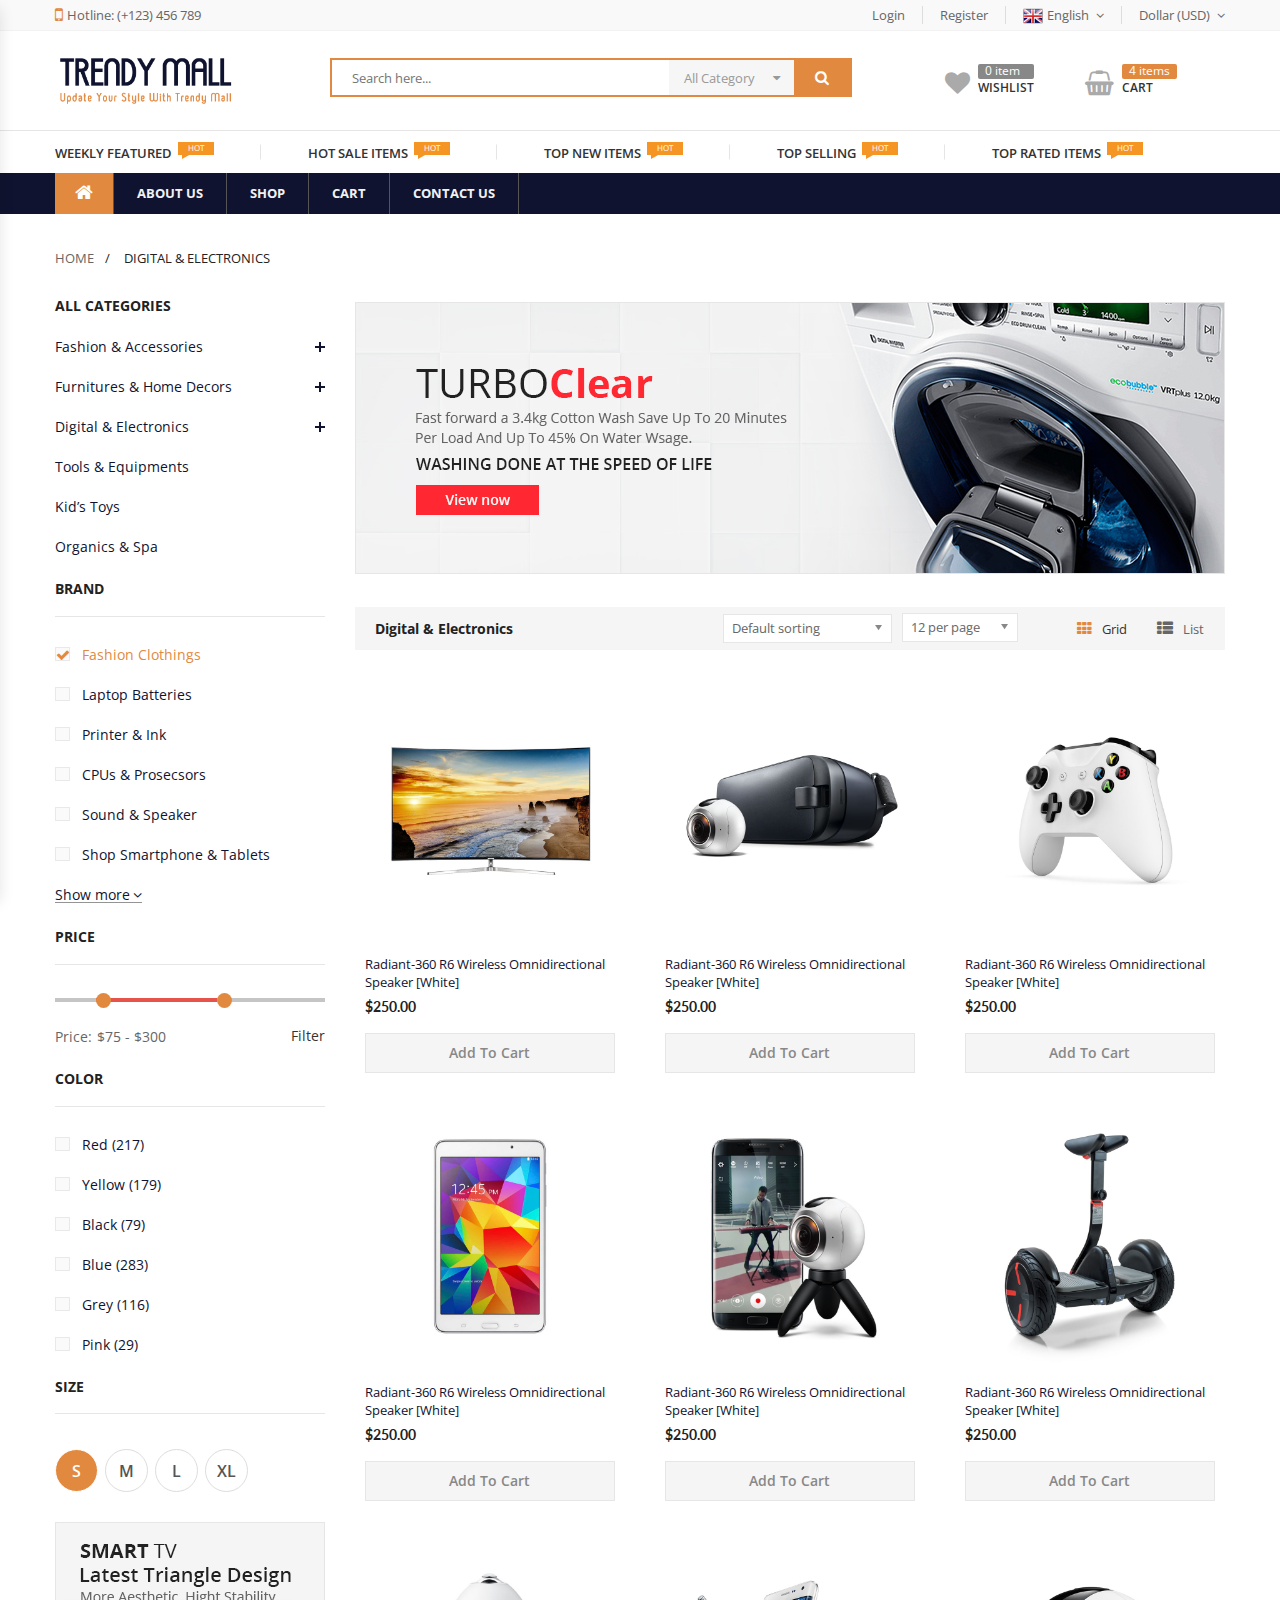
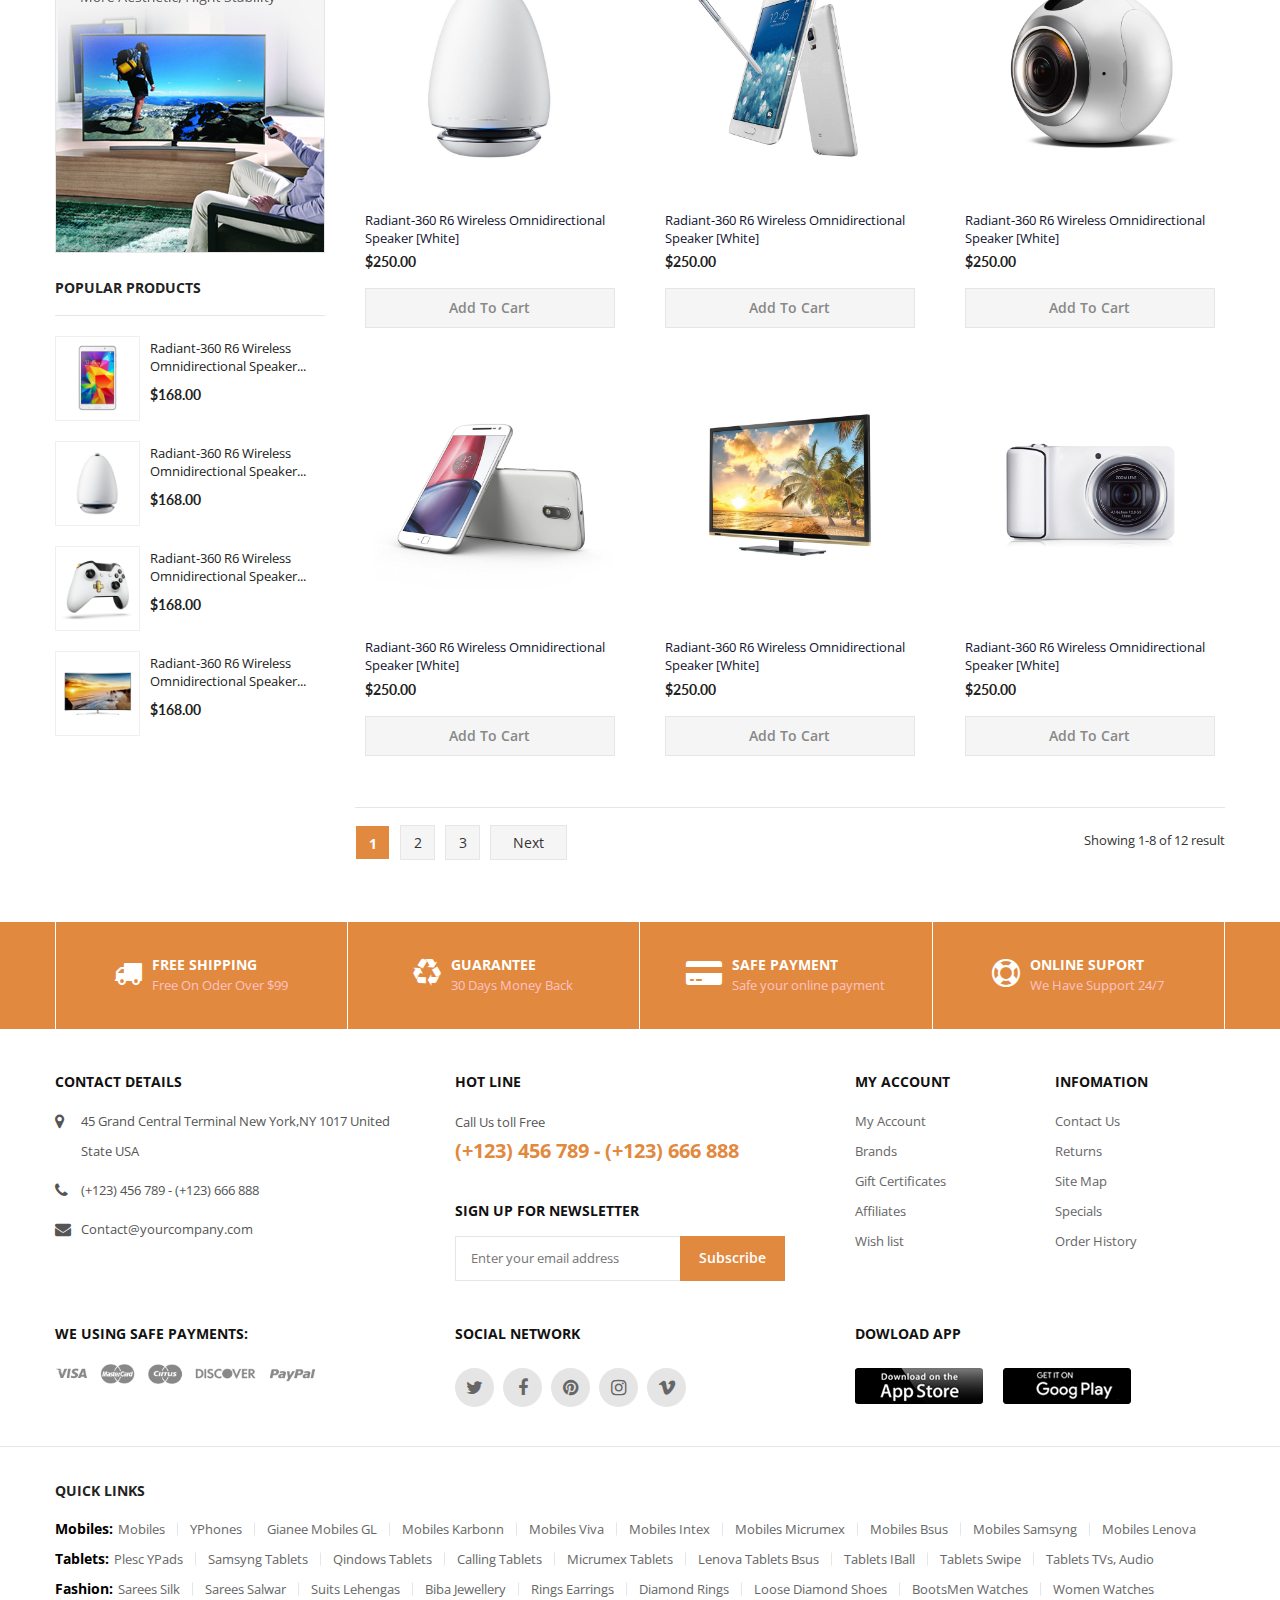
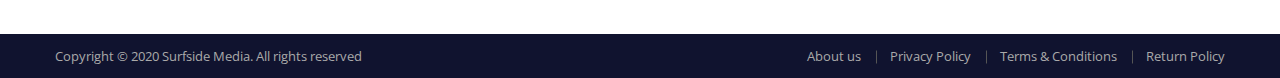
<file: shop.html>
<!DOCTYPE html>
<html lang="en">
<head>
	<meta charset="utf-8">
	<meta http-equiv="X-UA-Compatible" content="IE=edge">
	<meta name="viewport" content="width=device-width, initial-scale=1">
	<title>Digital & Electronics</title>
	<link rel="shortcut icon" type="image/x-icon" href="assets/images/favicon.ico">
	<link href="https://fonts.googleapis.com/css?family=Lato:300,400,400italic,700,700italic,900,900italic&amp;subset=latin,latin-ext" rel="stylesheet">
	<link href="https://fonts.googleapis.com/css?family=Open%20Sans:300,400,400italic,600,600italic,700,700italic&amp;subset=latin,latin-ext" rel="stylesheet">
	<link rel="stylesheet" type="text/css" href="assets/css/animate.css">
	<link rel="stylesheet" type="text/css" href="assets/css/font-awesome.min.css">
	<link rel="stylesheet" type="text/css" href="assets/css/bootstrap.min.css">
	<link rel="stylesheet" type="text/css" href="assets/css/owl.carousel.min.css">
	<link rel="stylesheet" type="text/css" href="assets/css/chosen.min.css">
	<link rel="stylesheet" type="text/css" href="assets/css/style.css">
	<link rel="stylesheet" type="text/css" href="assets/css/color-01.css">
</head>
<body class="home-page home-01 ">

	<!-- mobile menu -->
    <div class="mercado-clone-wrap">
        <div class="mercado-panels-actions-wrap">
            <a class="mercado-close-btn mercado-close-panels" href="#">x</a>
        </div>
        <div class="mercado-panels"></div>
    </div>

	<!--header-->
	<header id="header" class="header header-style-1">
		<div class="container-fluid">
			<div class="row">				

				<div class="topbar-menu-area">
					<div class="container">
						<div class="topbar-menu left-menu">
							<ul>
								<li class="menu-item" >
									<a title="Hotline: (+123) 456 789" href="#" ><span class="icon label-before fa fa-mobile"></span>Hotline: (+123) 456 789</a>
								</li>
							</ul>
						</div>
						<div class="topbar-menu right-menu">
							<ul>
								<li class="menu-item" ><a title="Register or Login" href="login.html">Login</a></li>
								<li class="menu-item" ><a title="Register or Login" href="register.html">Register</a></li>								
								<li class="menu-item lang-menu menu-item-has-children parent">
									<a title="English" href="#"><span class="img label-before"><img src="assets/images/lang-en.png" alt="lang-en"></span>English<i class="fa fa-angle-down" aria-hidden="true"></i></a>
									<ul class="submenu lang" >
										<li class="menu-item" ><a title="hungary" href="#"><span class="img label-before"><img src="assets/images/lang-hun.png" alt="lang-hun"></span>Hungary</a></li>
										<li class="menu-item" ><a title="german" href="#"><span class="img label-before"><img src="assets/images/lang-ger.png" alt="lang-ger" ></span>German</a></li>
										<li class="menu-item" ><a title="french" href="#"><span class="img label-before"><img src="assets/images/lang-fra.png" alt="lang-fre"></span>French</a></li>
										<li class="menu-item" ><a title="canada" href="#"><span class="img label-before"><img src="assets/images/lang-can.png" alt="lang-can"></span>Canada</a></li>
									</ul>
								</li>
								<li class="menu-item menu-item-has-children parent" >
									<a title="Dollar (USD)" href="#">Dollar (USD)<i class="fa fa-angle-down" aria-hidden="true"></i></a>
									<ul class="submenu curency" >
										<li class="menu-item" >
											<a title="Pound (GBP)" href="#">Pound (GBP)</a>
										</li>
										<li class="menu-item" >
											<a title="Euro (EUR)" href="#">Euro (EUR)</a>
										</li>
										<li class="menu-item" >
											<a title="Dollar (USD)" href="#">Dollar (USD)</a>
										</li>
									</ul>
								</li>
							</ul>
						</div>
					</div>
				</div>

				<div class="container">
					<div class="mid-section main-info-area">

						<div class="wrap-logo-top left-section">
							<a href="index.html" class="link-to-home"><img src="assets/images/logo-top.png" alt="mercado"></a>
						</div>

						<div class="wrap-search center-section">
							<div class="wrap-search-form">
								<form action="#" id="form-search-top" name="form-search-top">
									<input type="text" name="search" value="" placeholder="Search here...">
									<button form="form-search-top" type="button"><i class="fa fa-search" aria-hidden="true"></i></button>
									<div class="wrap-list-cate">
										<input type="hidden" name="product-cate" value="0" id="product-cate">
										<a href="#" class="link-control">All Category</a>
										<ul class="list-cate">
											<li class="level-0">All Category</li>
											<li class="level-1">-Electronics</li>
											<li class="level-2">Batteries & Chargens</li>
											<li class="level-2">Headphone & Headsets</li>
											<li class="level-2">Mp3 Player & Acessories</li>
											<li class="level-1">-Smartphone & Table</li>
											<li class="level-2">Batteries & Chargens</li>
											<li class="level-2">Mp3 Player & Headphones</li>
											<li class="level-2">Table & Accessories</li>
											<li class="level-1">-Electronics</li>
											<li class="level-2">Batteries & Chargens</li>
											<li class="level-2">Headphone & Headsets</li>
											<li class="level-2">Mp3 Player & Acessories</li>
											<li class="level-1">-Smartphone & Table</li>
											<li class="level-2">Batteries & Chargens</li>
											<li class="level-2">Mp3 Player & Headphones</li>
											<li class="level-2">Table & Accessories</li>
										</ul>
									</div>
								</form>
							</div>
						</div>

						<div class="wrap-icon right-section">
							<div class="wrap-icon-section wishlist">
								<a href="#" class="link-direction">
									<i class="fa fa-heart" aria-hidden="true"></i>
									<div class="left-info">
										<span class="index">0 item</span>
										<span class="title">Wishlist</span>
									</div>
								</a>
							</div>
							<div class="wrap-icon-section minicart">
								<a href="#" class="link-direction">
									<i class="fa fa-shopping-basket" aria-hidden="true"></i>
									<div class="left-info">
										<span class="index">4 items</span>
										<span class="title">CART</span>
									</div>
								</a>
							</div>
							<div class="wrap-icon-section show-up-after-1024">
								<a href="#" class="mobile-navigation">
									<span></span>
									<span></span>
									<span></span>
								</a>
							</div>
						</div>

					</div>
				</div>

				<div class="nav-section header-sticky">
					<div class="header-nav-section">
						<div class="container">
							<ul class="nav menu-nav clone-main-menu" id="mercado_haead_menu" data-menuname="Sale Info" >
								<li class="menu-item"><a href="#" class="link-term">Weekly Featured</a><span class="nav-label hot-label">hot</span></li>
								<li class="menu-item"><a href="#" class="link-term">Hot Sale items</a><span class="nav-label hot-label">hot</span></li>
								<li class="menu-item"><a href="#" class="link-term">Top new items</a><span class="nav-label hot-label">hot</span></li>
								<li class="menu-item"><a href="#" class="link-term">Top Selling</a><span class="nav-label hot-label">hot</span></li>
								<li class="menu-item"><a href="#" class="link-term">Top rated items</a><span class="nav-label hot-label">hot</span></li>
							</ul>
						</div>
					</div>

					<div class="primary-nav-section">
						<div class="container">
							<ul class="nav primary clone-main-menu" id="mercado_main" data-menuname="Main menu" >
								<li class="menu-item home-icon">
									<a href="index.html" class="link-term mercado-item-title"><i class="fa fa-home" aria-hidden="true"></i></a>
								</li>
								<li class="menu-item">
									<a href="about-us.html" class="link-term mercado-item-title">About Us</a>
								</li>
								<li class="menu-item">
									<a href="shop.html" class="link-term mercado-item-title">Shop</a>
								</li>
								<li class="menu-item">
									<a href="cart.html" class="link-term mercado-item-title">Cart</a>
								</li>
								<li class="menu-item">
									<a href="contact-us.html" class="link-term mercado-item-title">Contact Us</a>
								</li>								
							</ul>
						</div>
					</div>
				</div>
			</div>
		</div>
	</header>

	<!--main area-->
	<main id="main" class="main-site left-sidebar">

		<div class="container">

			<div class="wrap-breadcrumb">
				<ul>
					<li class="item-link"><a href="#" class="link">home</a></li>
					<li class="item-link"><span>Digital & Electronics</span></li>
				</ul>
			</div>
			<div class="row">

				<div class="col-lg-9 col-md-8 col-sm-8 col-xs-12 main-content-area">

					<div class="banner-shop">
						<a href="#" class="banner-link">
							<figure><img src="assets/images/shop-banner.jpg" alt=""></figure>
						</a>
					</div>

					<div class="wrap-shop-control">

						<h1 class="shop-title">Digital & Electronics</h1>

						<div class="wrap-right">

							<div class="sort-item orderby ">
								<select name="orderby" class="use-chosen" >
									<option value="menu_order" selected="selected">Default sorting</option>
									<option value="popularity">Sort by popularity</option>
									<option value="rating">Sort by average rating</option>
									<option value="date">Sort by newness</option>
									<option value="price">Sort by price: low to high</option>
									<option value="price-desc">Sort by price: high to low</option>
								</select>
							</div>

							<div class="sort-item product-per-page">
								<select name="post-per-page" class="use-chosen" >
									<option value="12" selected="selected">12 per page</option>
									<option value="16">16 per page</option>
									<option value="18">18 per page</option>
									<option value="21">21 per page</option>
									<option value="24">24 per page</option>
									<option value="30">30 per page</option>
									<option value="32">32 per page</option>
								</select>
							</div>

							<div class="change-display-mode">
								<a href="#" class="grid-mode display-mode active"><i class="fa fa-th"></i>Grid</a>
								<a href="list.html" class="list-mode display-mode"><i class="fa fa-th-list"></i>List</a>
							</div>

						</div>

					</div><!--end wrap shop control-->

					<div class="row">

						<ul class="product-list grid-products equal-container">

							<li class="col-lg-4 col-md-6 col-sm-6 col-xs-6 ">
								<div class="product product-style-3 equal-elem ">
									<div class="product-thumnail">
										<a href="detail.html" title="T-Shirt Raw Hem Organic Boro Constrast Denim">
											<figure><img src="assets/images/products/digital_20.jpg" alt="T-Shirt Raw Hem Organic Boro Constrast Denim"></figure>
										</a>
									</div>
									<div class="product-info">
										<a href="#" class="product-name"><span>Radiant-360 R6 Wireless Omnidirectional Speaker [White]</span></a>
										<div class="wrap-price"><span class="product-price">$250.00</span></div>
										<a href="#" class="btn add-to-cart">Add To Cart</a>
									</div>
								</div>
							</li>
							<li class="col-lg-4 col-md-6 col-sm-6 col-xs-6 ">
								<div class="product product-style-3 equal-elem ">
									<div class="product-thumnail">
										<a href="detail.html" title="T-Shirt Raw Hem Organic Boro Constrast Denim">
											<figure><img src="assets/images/products/digital_22.jpg" alt="T-Shirt Raw Hem Organic Boro Constrast Denim"></figure>
										</a>
									</div>
									<div class="product-info">
										<a href="#" class="product-name"><span>Radiant-360 R6 Wireless Omnidirectional Speaker [White]</span></a>
										<div class="wrap-price"><span class="product-price">$250.00</span></div>
										<a href="#" class="btn add-to-cart">Add To Cart</a>
									</div>
								</div>
							</li>
							<li class="col-lg-4 col-md-6 col-sm-6 col-xs-6 ">
								<div class="product product-style-3 equal-elem ">
									<div class="product-thumnail">
										<a href="detail.html" title="T-Shirt Raw Hem Organic Boro Constrast Denim">
											<figure><img src="assets/images/products/digital_10.jpg" alt="T-Shirt Raw Hem Organic Boro Constrast Denim"></figure>
										</a>
									</div>
									<div class="product-info">
										<a href="#" class="product-name"><span>Radiant-360 R6 Wireless Omnidirectional Speaker [White]</span></a>
										<div class="wrap-price"><span class="product-price">$250.00</span></div>
										<a href="#" class="btn add-to-cart">Add To Cart</a>
									</div>
								</div>
							</li>
							<li class="col-lg-4 col-md-6 col-sm-6 col-xs-6 ">
								<div class="product product-style-3 equal-elem ">
									<div class="product-thumnail">
										<a href="detail.html" title="T-Shirt Raw Hem Organic Boro Constrast Denim">
											<figure><img src="assets/images/products/digital_01.jpg" alt="T-Shirt Raw Hem Organic Boro Constrast Denim"></figure>
										</a>
									</div>
									<div class="product-info">
										<a href="#" class="product-name"><span>Radiant-360 R6 Wireless Omnidirectional Speaker [White]</span></a>
										<div class="wrap-price"><span class="product-price">$250.00</span></div>
										<a href="#" class="btn add-to-cart">Add To Cart</a>
									</div>
								</div>
							</li>
							<li class="col-lg-4 col-md-6 col-sm-6 col-xs-6 ">
								<div class="product product-style-3 equal-elem ">
									<div class="product-thumnail">
										<a href="detail.html" title="T-Shirt Raw Hem Organic Boro Constrast Denim">
											<figure><img src="assets/images/products/digital_21.jpg" alt="T-Shirt Raw Hem Organic Boro Constrast Denim"></figure>
										</a>
									</div>
									<div class="product-info">
										<a href="#" class="product-name"><span>Radiant-360 R6 Wireless Omnidirectional Speaker [White]</span></a>
										<div class="wrap-price"><span class="product-price">$250.00</span></div>
										<a href="#" class="btn add-to-cart">Add To Cart</a>
									</div>
								</div>
							</li>
							<li class="col-lg-4 col-md-6 col-sm-6 col-xs-6 ">
								<div class="product product-style-3 equal-elem ">
									<div class="product-thumnail">
										<a href="detail.html" title="T-Shirt Raw Hem Organic Boro Constrast Denim">
											<figure><img src="assets/images/products/digital_15.jpg" alt="T-Shirt Raw Hem Organic Boro Constrast Denim"></figure>
										</a>
									</div>
									<div class="product-info">
										<a href="#" class="product-name"><span>Radiant-360 R6 Wireless Omnidirectional Speaker [White]</span></a>
										<div class="wrap-price"><span class="product-price">$250.00</span></div>
										<a href="#" class="btn add-to-cart">Add To Cart</a>
									</div>
								</div>
							</li>
							<li class="col-lg-4 col-md-6 col-sm-6 col-xs-6 ">
								<div class="product product-style-3 equal-elem ">
									<div class="product-thumnail">
										<a href="detail.html" title="T-Shirt Raw Hem Organic Boro Constrast Denim">
											<figure><img src="assets/images/products/digital_17.jpg" alt="T-Shirt Raw Hem Organic Boro Constrast Denim"></figure>
										</a>
									</div>
									<div class="product-info">
										<a href="#" class="product-name"><span>Radiant-360 R6 Wireless Omnidirectional Speaker [White]</span></a>
										<div class="wrap-price"><span class="product-price">$250.00</span></div>
										<a href="#" class="btn add-to-cart">Add To Cart</a>
									</div>
								</div>
							</li>
							<li class="col-lg-4 col-md-6 col-sm-6 col-xs-6 ">
								<div class="product product-style-3 equal-elem ">
									<div class="product-thumnail">
										<a href="detail.html" title="T-Shirt Raw Hem Organic Boro Constrast Denim">
											<figure><img src="assets/images/products/digital_05.jpg" alt="T-Shirt Raw Hem Organic Boro Constrast Denim"></figure>
										</a>
									</div>
									<div class="product-info">
										<a href="#" class="product-name"><span>Radiant-360 R6 Wireless Omnidirectional Speaker [White]</span></a>
										<div class="wrap-price"><span class="product-price">$250.00</span></div>
										<a href="#" class="btn add-to-cart">Add To Cart</a>
									</div>
								</div>
							</li>
							<li class="col-lg-4 col-md-6 col-sm-6 col-xs-6 ">
								<div class="product product-style-3 equal-elem ">
									<div class="product-thumnail">
										<a href="detail.html" title="T-Shirt Raw Hem Organic Boro Constrast Denim">
											<figure><img src="assets/images/products/digital_07.jpg" alt="T-Shirt Raw Hem Organic Boro Constrast Denim"></figure>
										</a>
									</div>
									<div class="product-info">
										<a href="#" class="product-name"><span>Radiant-360 R6 Wireless Omnidirectional Speaker [White]</span></a>
										<div class="wrap-price"><span class="product-price">$250.00</span></div>
										<a href="#" class="btn add-to-cart">Add To Cart</a>
									</div>
								</div>
							</li>
							<li class="col-lg-4 col-md-6 col-sm-6 col-xs-6 ">
								<div class="product product-style-3 equal-elem ">
									<div class="product-thumnail">
										<a href="detail.html" title="T-Shirt Raw Hem Organic Boro Constrast Denim">
											<figure><img src="assets/images/products/digital_02.jpg" alt="T-Shirt Raw Hem Organic Boro Constrast Denim"></figure>
										</a>
									</div>
									<div class="product-info">
										<a href="#" class="product-name"><span>Radiant-360 R6 Wireless Omnidirectional Speaker [White]</span></a>
										<div class="wrap-price"><span class="product-price">$250.00</span></div>
										<a href="#" class="btn add-to-cart">Add To Cart</a>
									</div>
								</div>
							</li>
							<li class="col-lg-4 col-md-6 col-sm-6 col-xs-6 ">
								<div class="product product-style-3 equal-elem ">
									<div class="product-thumnail">
										<a href="detail.html" title="T-Shirt Raw Hem Organic Boro Constrast Denim">
											<figure><img src="assets/images/products/digital_09.jpg" alt="T-Shirt Raw Hem Organic Boro Constrast Denim"></figure>
										</a>
									</div>
									<div class="product-info">
										<a href="#" class="product-name"><span>Radiant-360 R6 Wireless Omnidirectional Speaker [White]</span></a>
										<div class="wrap-price"><span class="product-price">$250.00</span></div>
										<a href="#" class="btn add-to-cart">Add To Cart</a>
									</div>
								</div>
							</li>
							<li class="col-lg-4 col-md-6 col-sm-6 col-xs-6 ">
								<div class="product product-style-3 equal-elem ">
									<div class="product-thumnail">
										<a href="detail.html" title="T-Shirt Raw Hem Organic Boro Constrast Denim">
											<figure><img src="assets/images/products/digital_06.jpg" alt="T-Shirt Raw Hem Organic Boro Constrast Denim"></figure>
										</a>
									</div>
									<div class="product-info">
										<a href="#" class="product-name"><span>Radiant-360 R6 Wireless Omnidirectional Speaker [White]</span></a>
										<div class="wrap-price"><span class="product-price">$250.00</span></div>
										<a href="#" class="btn add-to-cart">Add To Cart</a>
									</div>
								</div>
							</li>

						</ul>

					</div>

					<div class="wrap-pagination-info">
						<ul class="page-numbers">
							<li><span class="page-number-item current" >1</span></li>
							<li><a class="page-number-item" href="#" >2</a></li>
							<li><a class="page-number-item" href="#" >3</a></li>
							<li><a class="page-number-item next-link" href="#" >Next</a></li>
						</ul>
						<p class="result-count">Showing 1-8 of 12 result</p>
					</div>
				</div><!--end main products area-->

				<div class="col-lg-3 col-md-4 col-sm-4 col-xs-12 sitebar">
					<div class="widget mercado-widget categories-widget">
						<h2 class="widget-title">All Categories</h2>
						<div class="widget-content">
							<ul class="list-category">
								<li class="category-item has-child-cate">
									<a href="#" class="cate-link">Fashion & Accessories</a>
									<span class="toggle-control">+</span>
									<ul class="sub-cate">
										<li class="category-item"><a href="#" class="cate-link">Batteries (22)</a></li>
										<li class="category-item"><a href="#" class="cate-link">Headsets (16)</a></li>
										<li class="category-item"><a href="#" class="cate-link">Screen (28)</a></li>
									</ul>
								</li>
								<li class="category-item has-child-cate">
									<a href="#" class="cate-link">Furnitures & Home Decors</a>
									<span class="toggle-control">+</span>
									<ul class="sub-cate">
										<li class="category-item"><a href="#" class="cate-link">Batteries (22)</a></li>
										<li class="category-item"><a href="#" class="cate-link">Headsets (16)</a></li>
										<li class="category-item"><a href="#" class="cate-link">Screen (28)</a></li>
									</ul>
								</li>
								<li class="category-item has-child-cate">
									<a href="#" class="cate-link">Digital & Electronics</a>
									<span class="toggle-control">+</span>
									<ul class="sub-cate">
										<li class="category-item"><a href="#" class="cate-link">Batteries (22)</a></li>
										<li class="category-item"><a href="#" class="cate-link">Headsets (16)</a></li>
										<li class="category-item"><a href="#" class="cate-link">Screen (28)</a></li>
									</ul>
								</li>
								<li class="category-item">
									<a href="#" class="cate-link">Tools & Equipments</a>
								</li>
								<li class="category-item">
									<a href="#" class="cate-link">Kid’s Toys</a>
								</li>
								<li class="category-item">
									<a href="#" class="cate-link">Organics & Spa</a>
								</li>
							</ul>
						</div>
					</div><!-- Categories widget-->

					<div class="widget mercado-widget filter-widget brand-widget">
						<h2 class="widget-title">Brand</h2>
						<div class="widget-content">
							<ul class="list-style vertical-list list-limited" data-show="6">
								<li class="list-item"><a class="filter-link active" href="#">Fashion Clothings</a></li>
								<li class="list-item"><a class="filter-link " href="#">Laptop Batteries</a></li>
								<li class="list-item"><a class="filter-link " href="#">Printer & Ink</a></li>
								<li class="list-item"><a class="filter-link " href="#">CPUs & Prosecsors</a></li>
								<li class="list-item"><a class="filter-link " href="#">Sound & Speaker</a></li>
								<li class="list-item"><a class="filter-link " href="#">Shop Smartphone & Tablets</a></li>
								<li class="list-item default-hiden"><a class="filter-link " href="#">Printer & Ink</a></li>
								<li class="list-item default-hiden"><a class="filter-link " href="#">CPUs & Prosecsors</a></li>
								<li class="list-item default-hiden"><a class="filter-link " href="#">Sound & Speaker</a></li>
								<li class="list-item default-hiden"><a class="filter-link " href="#">Shop Smartphone & Tablets</a></li>
								<li class="list-item"><a data-label='Show less<i class="fa fa-angle-up" aria-hidden="true"></i>' class="btn-control control-show-more" href="#">Show more<i class="fa fa-angle-down" aria-hidden="true"></i></a></li>
							</ul>
						</div>
					</div><!-- brand widget-->

					<div class="widget mercado-widget filter-widget price-filter">
						<h2 class="widget-title">Price</h2>
						<div class="widget-content">
							<div id="slider-range"></div>
							<p>
								<label for="amount">Price:</label>
								<input type="text" id="amount" readonly>
								<button class="filter-submit">Filter</button>
							</p>
						</div>
					</div><!-- Price-->

					<div class="widget mercado-widget filter-widget">
						<h2 class="widget-title">Color</h2>
						<div class="widget-content">
							<ul class="list-style vertical-list has-count-index">
								<li class="list-item"><a class="filter-link " href="#">Red <span>(217)</span></a></li>
								<li class="list-item"><a class="filter-link " href="#">Yellow <span>(179)</span></a></li>
								<li class="list-item"><a class="filter-link " href="#">Black <span>(79)</span></a></li>
								<li class="list-item"><a class="filter-link " href="#">Blue <span>(283)</span></a></li>
								<li class="list-item"><a class="filter-link " href="#">Grey <span>(116)</span></a></li>
								<li class="list-item"><a class="filter-link " href="#">Pink <span>(29)</span></a></li>
							</ul>
						</div>
					</div><!-- Color -->

					<div class="widget mercado-widget filter-widget">
						<h2 class="widget-title">Size</h2>
						<div class="widget-content">
							<ul class="list-style inline-round ">
								<li class="list-item"><a class="filter-link active" href="#">s</a></li>
								<li class="list-item"><a class="filter-link " href="#">M</a></li>
								<li class="list-item"><a class="filter-link " href="#">l</a></li>
								<li class="list-item"><a class="filter-link " href="#">xl</a></li>
							</ul>
							<div class="widget-banner">
								<figure><img src="assets/images/size-banner-widget.jpg" width="270" height="331" alt=""></figure>
							</div>
						</div>
					</div><!-- Size -->

					<div class="widget mercado-widget widget-product">
						<h2 class="widget-title">Popular Products</h2>
						<div class="widget-content">
							<ul class="products">
								<li class="product-item">
									<div class="product product-widget-style">
										<div class="thumbnnail">
											<a href="detail.html" title="Radiant-360 R6 Wireless Omnidirectional Speaker [White]">
												<figure><img src="assets/images/products/digital_01.jpg" alt=""></figure>
											</a>
										</div>
										<div class="product-info">
											<a href="#" class="product-name"><span>Radiant-360 R6 Wireless Omnidirectional Speaker...</span></a>
											<div class="wrap-price"><span class="product-price">$168.00</span></div>
										</div>
									</div>
								</li>

								<li class="product-item">
									<div class="product product-widget-style">
										<div class="thumbnnail">
											<a href="detail.html" title="Radiant-360 R6 Wireless Omnidirectional Speaker [White]">
												<figure><img src="assets/images/products/digital_17.jpg" alt=""></figure>
											</a>
										</div>
										<div class="product-info">
											<a href="#" class="product-name"><span>Radiant-360 R6 Wireless Omnidirectional Speaker...</span></a>
											<div class="wrap-price"><span class="product-price">$168.00</span></div>
										</div>
									</div>
								</li>

								<li class="product-item">
									<div class="product product-widget-style">
										<div class="thumbnnail">
											<a href="detail.html" title="Radiant-360 R6 Wireless Omnidirectional Speaker [White]">
												<figure><img src="assets/images/products/digital_18.jpg" alt=""></figure>
											</a>
										</div>
										<div class="product-info">
											<a href="#" class="product-name"><span>Radiant-360 R6 Wireless Omnidirectional Speaker...</span></a>
											<div class="wrap-price"><span class="product-price">$168.00</span></div>
										</div>
									</div>
								</li>

								<li class="product-item">
									<div class="product product-widget-style">
										<div class="thumbnnail">
											<a href="detail.html" title="Radiant-360 R6 Wireless Omnidirectional Speaker [White]">
												<figure><img src="assets/images/products/digital_20.jpg" alt=""></figure>
											</a>
										</div>
										<div class="product-info">
											<a href="#" class="product-name"><span>Radiant-360 R6 Wireless Omnidirectional Speaker...</span></a>
											<div class="wrap-price"><span class="product-price">$168.00</span></div>
										</div>
									</div>
								</li>

							</ul>
						</div>
					</div><!-- brand widget-->

				</div><!--end sitebar-->

			</div><!--end row-->

		</div><!--end container-->

	</main>
	<!--main area-->

	<!--footer area-->
	<footer id="footer">
		<div class="wrap-footer-content footer-style-1">

			<div class="wrap-function-info">
				<div class="container">
					<ul>
						<li class="fc-info-item">
							<i class="fa fa-truck" aria-hidden="true"></i>
							<div class="wrap-left-info">
								<h4 class="fc-name">Free Shipping</h4>
								<p class="fc-desc">Free On Oder Over $99</p>
							</div>

						</li>
						<li class="fc-info-item">
							<i class="fa fa-recycle" aria-hidden="true"></i>
							<div class="wrap-left-info">
								<h4 class="fc-name">Guarantee</h4>
								<p class="fc-desc">30 Days Money Back</p>
							</div>

						</li>
						<li class="fc-info-item">
							<i class="fa fa-credit-card-alt" aria-hidden="true"></i>
							<div class="wrap-left-info">
								<h4 class="fc-name">Safe Payment</h4>
								<p class="fc-desc">Safe your online payment</p>
							</div>

						</li>
						<li class="fc-info-item">
							<i class="fa fa-life-ring" aria-hidden="true"></i>
							<div class="wrap-left-info">
								<h4 class="fc-name">Online Suport</h4>
								<p class="fc-desc">We Have Support 24/7</p>
							</div>

						</li>
					</ul>
				</div>
			</div>
			<!--End function info-->

			<div class="main-footer-content">

				<div class="container">

					<div class="row">

						<div class="col-lg-4 col-sm-4 col-md-4 col-xs-12">
							<div class="wrap-footer-item">
								<h3 class="item-header">Contact Details</h3>
								<div class="item-content">
									<div class="wrap-contact-detail">
										<ul>
											<li>
												<i class="fa fa-map-marker" aria-hidden="true"></i>
												<p class="contact-txt">45 Grand Central Terminal New York,NY 1017 United State USA</p>
											</li>
											<li>
												<i class="fa fa-phone" aria-hidden="true"></i>
												<p class="contact-txt">(+123) 456 789 - (+123) 666 888</p>
											</li>
											<li>
												<i class="fa fa-envelope" aria-hidden="true"></i>
												<p class="contact-txt">Contact@yourcompany.com</p>
											</li>											
										</ul>
									</div>
								</div>
							</div>
						</div>

						<div class="col-lg-4 col-sm-4 col-md-4 col-xs-12">

							<div class="wrap-footer-item">
								<h3 class="item-header">Hot Line</h3>
								<div class="item-content">
									<div class="wrap-hotline-footer">
										<span class="desc">Call Us toll Free</span>
										<b class="phone-number">(+123) 456 789 - (+123) 666 888</b>
									</div>
								</div>
							</div>

							<div class="wrap-footer-item footer-item-second">
								<h3 class="item-header">Sign up for newsletter</h3>
								<div class="item-content">
									<div class="wrap-newletter-footer">
										<form action="#" class="frm-newletter" id="frm-newletter">
											<input type="email" class="input-email" name="email" value="" placeholder="Enter your email address">
											<button class="btn-submit">Subscribe</button>
										</form>
									</div>
								</div>
							</div>

						</div>

						<div class="col-lg-4 col-sm-4 col-md-4 col-xs-12 box-twin-content ">
							<div class="row">
								<div class="wrap-footer-item twin-item">
									<h3 class="item-header">My Account</h3>
									<div class="item-content">
										<div class="wrap-vertical-nav">
											<ul>
												<li class="menu-item"><a href="#" class="link-term">My Account</a></li>
												<li class="menu-item"><a href="#" class="link-term">Brands</a></li>
												<li class="menu-item"><a href="#" class="link-term">Gift Certificates</a></li>
												<li class="menu-item"><a href="#" class="link-term">Affiliates</a></li>
												<li class="menu-item"><a href="#" class="link-term">Wish list</a></li>
											</ul>
										</div>
									</div>
								</div>
								<div class="wrap-footer-item twin-item">
									<h3 class="item-header">Infomation</h3>
									<div class="item-content">
										<div class="wrap-vertical-nav">
											<ul>
												<li class="menu-item"><a href="#" class="link-term">Contact Us</a></li>
												<li class="menu-item"><a href="#" class="link-term">Returns</a></li>
												<li class="menu-item"><a href="#" class="link-term">Site Map</a></li>
												<li class="menu-item"><a href="#" class="link-term">Specials</a></li>
												<li class="menu-item"><a href="#" class="link-term">Order History</a></li>
											</ul>
										</div>
									</div>
								</div>
							</div>
						</div>

					</div>

					<div class="row">

						<div class="col-lg-4 col-sm-4 col-md-4 col-xs-12">
							<div class="wrap-footer-item">
								<h3 class="item-header">We Using Safe Payments:</h3>
								<div class="item-content">
									<div class="wrap-list-item wrap-gallery">
										<img src="assets/images/payment.png" style="max-width: 260px;">
									</div>
								</div>
							</div>
						</div>

						<div class="col-lg-4 col-sm-4 col-md-4 col-xs-12">
							<div class="wrap-footer-item">
								<h3 class="item-header">Social network</h3>
								<div class="item-content">
									<div class="wrap-list-item social-network">
										<ul>
											<li><a href="#" class="link-to-item" title="twitter"><i class="fa fa-twitter" aria-hidden="true"></i></a></li>
											<li><a href="#" class="link-to-item" title="facebook"><i class="fa fa-facebook" aria-hidden="true"></i></a></li>
											<li><a href="#" class="link-to-item" title="pinterest"><i class="fa fa-pinterest" aria-hidden="true"></i></a></li>
											<li><a href="#" class="link-to-item" title="instagram"><i class="fa fa-instagram" aria-hidden="true"></i></a></li>
											<li><a href="#" class="link-to-item" title="vimeo"><i class="fa fa-vimeo" aria-hidden="true"></i></a></li>
										</ul>
									</div>
								</div>
							</div>
						</div>

						<div class="col-lg-4 col-sm-4 col-md-4 col-xs-12">
							<div class="wrap-footer-item">
								<h3 class="item-header">Dowload App</h3>
								<div class="item-content">
									<div class="wrap-list-item apps-list">
										<ul>
											<li><a href="#" class="link-to-item" title="our application on apple store"><figure><img src="assets/images/brands/apple-store.png" alt="apple store" width="128" height="36"></figure></a></li>
											<li><a href="#" class="link-to-item" title="our application on google play store"><figure><img src="assets/images/brands/google-play-store.png" alt="google play store" width="128" height="36"></figure></a></li>
										</ul>
									</div>
								</div>
							</div>
						</div>

					</div>
				</div>

				<div class="wrap-back-link">
					<div class="container">
						<div class="back-link-box">
							<h3 class="backlink-title">Quick Links</h3>
							<div class="back-link-row">
								<ul class="list-back-link" >
									<li><span class="row-title">Mobiles:</span></li>
									<li><a href="#" class="redirect-back-link" title="mobile">Mobiles</a></li>
									<li><a href="#" class="redirect-back-link" title="yphones">YPhones</a></li>
									<li><a href="#" class="redirect-back-link" title="Gianee Mobiles GL">Gianee Mobiles GL</a></li>
									<li><a href="#" class="redirect-back-link" title="Mobiles Karbonn">Mobiles Karbonn</a></li>
									<li><a href="#" class="redirect-back-link" title="Mobiles Viva">Mobiles Viva</a></li>
									<li><a href="#" class="redirect-back-link" title="Mobiles Intex">Mobiles Intex</a></li>
									<li><a href="#" class="redirect-back-link" title="Mobiles Micrumex">Mobiles Micrumex</a></li>
									<li><a href="#" class="redirect-back-link" title="Mobiles Bsus">Mobiles Bsus</a></li>
									<li><a href="#" class="redirect-back-link" title="Mobiles Samsyng">Mobiles Samsyng</a></li>
									<li><a href="#" class="redirect-back-link" title="Mobiles Lenova">Mobiles Lenova</a></li>
								</ul>

								<ul class="list-back-link" >
									<li><span class="row-title">Tablets:</span></li>
									<li><a href="#" class="redirect-back-link" title="Plesc YPads">Plesc YPads</a></li>
									<li><a href="#" class="redirect-back-link" title="Samsyng Tablets" >Samsyng Tablets</a></li>
									<li><a href="#" class="redirect-back-link" title="Qindows Tablets" >Qindows Tablets</a></li>
									<li><a href="#" class="redirect-back-link" title="Calling Tablets" >Calling Tablets</a></li>
									<li><a href="#" class="redirect-back-link" title="Micrumex Tablets" >Micrumex Tablets</a></li>
									<li><a href="#" class="redirect-back-link" title="Lenova Tablets Bsus" >Lenova Tablets Bsus</a></li>
									<li><a href="#" class="redirect-back-link" title="Tablets iBall" >Tablets iBall</a></li>
									<li><a href="#" class="redirect-back-link" title="Tablets Swipe" >Tablets Swipe</a></li>
									<li><a href="#" class="redirect-back-link" title="Tablets TVs, Audio" >Tablets TVs, Audio</a></li>
								</ul>

								<ul class="list-back-link" >
									<li><span class="row-title">Fashion:</span></li>
									<li><a href="#" class="redirect-back-link" title="Sarees Silk" >Sarees Silk</a></li>
									<li><a href="#" class="redirect-back-link" title="sarees Salwar" >sarees Salwar</a></li>
									<li><a href="#" class="redirect-back-link" title="Suits Lehengas" >Suits Lehengas</a></li>
									<li><a href="#" class="redirect-back-link" title="Biba Jewellery" >Biba Jewellery</a></li>
									<li><a href="#" class="redirect-back-link" title="Rings Earrings" >Rings Earrings</a></li>
									<li><a href="#" class="redirect-back-link" title="Diamond Rings" >Diamond Rings</a></li>
									<li><a href="#" class="redirect-back-link" title="Loose Diamond Shoes" >Loose Diamond Shoes</a></li>
									<li><a href="#" class="redirect-back-link" title="BootsMen Watches" >BootsMen Watches</a></li>
									<li><a href="#" class="redirect-back-link" title="Women Watches" >Women Watches</a></li>
								</ul>

							</div>
						</div>
					</div>
				</div>

			</div>

			<div class="coppy-right-box">
				<div class="container">
					<div class="coppy-right-item item-left">
						<p class="coppy-right-text">Copyright © 2020 Surfside Media. All rights reserved</p>
					</div>
					<div class="coppy-right-item item-right">
						<div class="wrap-nav horizontal-nav">
							<ul>
								<li class="menu-item"><a href="about-us.html" class="link-term">About us</a></li>								
								<li class="menu-item"><a href="privacy-policy.html" class="link-term">Privacy Policy</a></li>
								<li class="menu-item"><a href="terms-conditions.html" class="link-term">Terms & Conditions</a></li>
								<li class="menu-item"><a href="return-policy.html" class="link-term">Return Policy</a></li>								
							</ul>
						</div>
					</div>
					<div class="clearfix"></div>
				</div>
			</div>
		</div>
	</footer>

	<script src="assets/js/jquery-1.12.4.minb8ff.js?ver=1.12.4"></script>
	<script src="assets/js/jquery-ui-1.12.4.minb8ff.js?ver=1.12.4"></script>
	<script src="assets/js/bootstrap.min.js"></script>
	<script src="assets/js/chosen.jquery.min.js"></script>
	<script src="assets/js/owl.carousel.min.js"></script>
	<script src="assets/js/jquery.countdown.min.js"></script>
	<script src="assets/js/jquery.sticky.js"></script>
	<script src="assets/js/functions.js"></script>
</body>
</html>
</file>
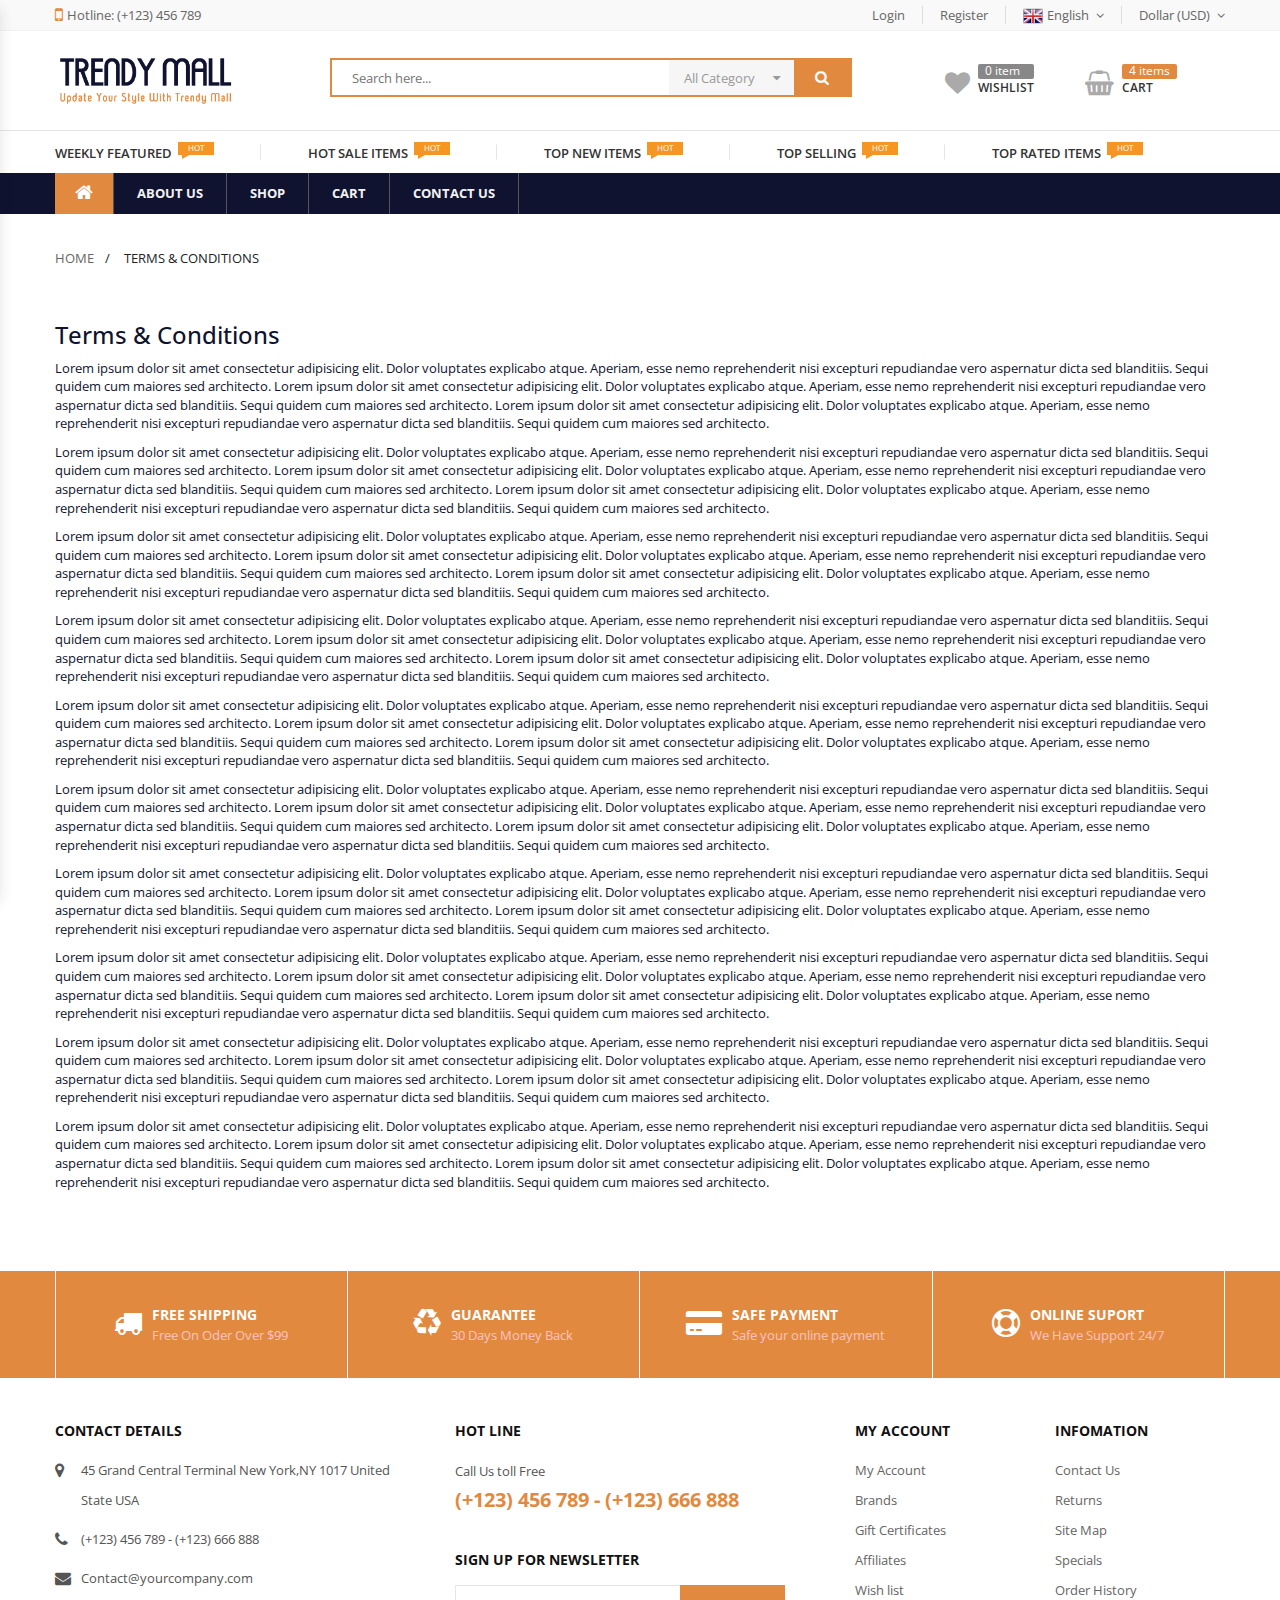
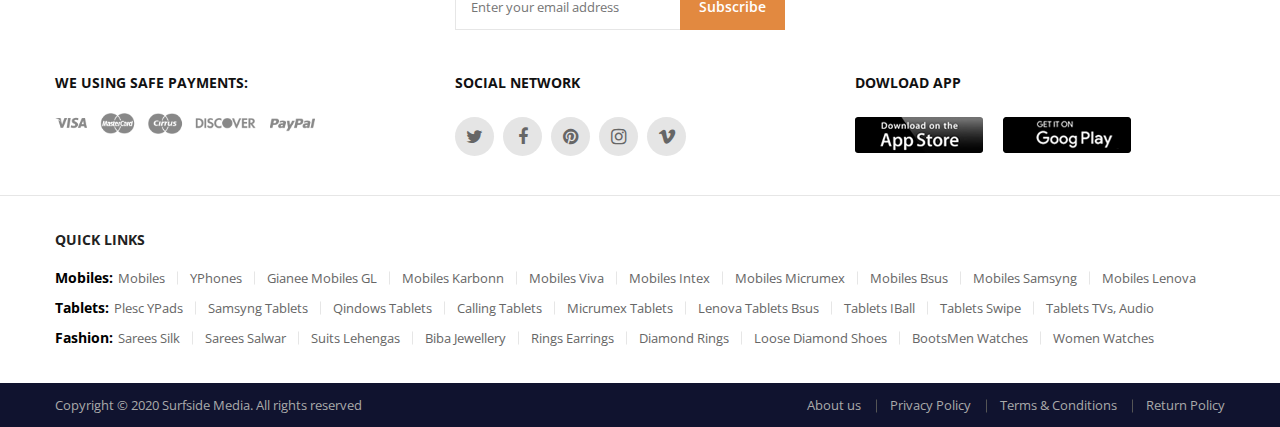
<file: terms-conditions.html>
<!DOCTYPE html>
<html lang="en">
<head>
	<meta charset="utf-8">
	<meta http-equiv="X-UA-Compatible" content="IE=edge">
	<meta name="viewport" content="width=device-width, initial-scale=1">
	<title>Terms & Conditions</title>
	<link rel="shortcut icon" type="image/x-icon" href="assets/images/favicon.ico">
	<link href="https://fonts.googleapis.com/css?family=Lato:300,400,400italic,700,700italic,900,900italic&amp;subset=latin,latin-ext" rel="stylesheet">
	<link href="https://fonts.googleapis.com/css?family=Open%20Sans:300,400,400italic,600,600italic,700,700italic&amp;subset=latin,latin-ext" rel="stylesheet">
	<link rel="stylesheet" type="text/css" href="assets/css/animate.css">
	<link rel="stylesheet" type="text/css" href="assets/css/font-awesome.min.css">
	<link rel="stylesheet" type="text/css" href="assets/css/bootstrap.min.css">
	<link rel="stylesheet" type="text/css" href="assets/css/owl.carousel.min.css">
	<link rel="stylesheet" type="text/css" href="assets/css/chosen.min.css">
	<link rel="stylesheet" type="text/css" href="assets/css/style.css">
	<link rel="stylesheet" type="text/css" href="assets/css/color-01.css">
</head>
<body class="inner-page about-us ">

	<!-- mobile menu -->
    <div class="mercado-clone-wrap">
        <div class="mercado-panels-actions-wrap">
            <a class="mercado-close-btn mercado-close-panels" href="#">x</a>
        </div>
        <div class="mercado-panels"></div>
    </div>

	<!--header-->
	<header id="header" class="header header-style-1">
		<div class="container-fluid">
			<div class="row">			

				<div class="topbar-menu-area">
					<div class="container">
						<div class="topbar-menu left-menu">
							<ul>
								<li class="menu-item" >
									<a title="Hotline: (+123) 456 789" href="#" ><span class="icon label-before fa fa-mobile"></span>Hotline: (+123) 456 789</a>
								</li>
							</ul>
						</div>
						<div class="topbar-menu right-menu">
							<ul>
								<li class="menu-item" ><a title="Register or Login" href="login.html">Login</a></li>
								<li class="menu-item" ><a title="Register or Login" href="register.html">Register</a></li>
								<li class="menu-item lang-menu menu-item-has-children parent">
									<a title="English" href="#"><span class="img label-before"><img src="assets/images/lang-en.png" alt="lang-en"></span>English<i class="fa fa-angle-down" aria-hidden="true"></i></a>
									<ul class="submenu lang" >
										<li class="menu-item" ><a title="hungary" href="#"><span class="img label-before"><img src="assets/images/lang-hun.png" alt="lang-hun"></span>Hungary</a></li>
										<li class="menu-item" ><a title="german" href="#"><span class="img label-before"><img src="assets/images/lang-ger.png" alt="lang-ger" ></span>German</a></li>
										<li class="menu-item" ><a title="french" href="#"><span class="img label-before"><img src="assets/images/lang-fra.png" alt="lang-fre"></span>French</a></li>
										<li class="menu-item" ><a title="canada" href="#"><span class="img label-before"><img src="assets/images/lang-can.png" alt="lang-can"></span>Canada</a></li>
									</ul>
								</li>
								<li class="menu-item menu-item-has-children parent" >
									<a title="Dollar (USD)" href="#">Dollar (USD)<i class="fa fa-angle-down" aria-hidden="true"></i></a>
									<ul class="submenu curency" >
										<li class="menu-item" >
											<a title="Pound (GBP)" href="#">Pound (GBP)</a>
										</li>
										<li class="menu-item" >
											<a title="Euro (EUR)" href="#">Euro (EUR)</a>
										</li>
										<li class="menu-item" >
											<a title="Dollar (USD)" href="#">Dollar (USD)</a>
										</li>
									</ul>
								</li>
							</ul>
						</div>
					</div>
				</div>

				<div class="container">
					<div class="mid-section main-info-area">

						<div class="wrap-logo-top left-section">
							<a href="index.html" class="link-to-home"><img src="assets/images/logo-top.png" alt="mercado"></a>
						</div>

						<div class="wrap-search center-section">
							<div class="wrap-search-form">
								<form action="#" id="form-search-top" name="form-search-top">
									<input type="text" name="search" value="" placeholder="Search here...">
									<button form="form-search-top" type="button"><i class="fa fa-search" aria-hidden="true"></i></button>
									<div class="wrap-list-cate">
										<input type="hidden" name="product-cate" value="0" id="product-cate">
										<a href="#" class="link-control">All Category</a>
										<ul class="list-cate">
											<li class="level-0">All Category</li>
											<li class="level-1">-Electronics</li>
											<li class="level-2">Batteries & Chargens</li>
											<li class="level-2">Headphone & Headsets</li>
											<li class="level-2">Mp3 Player & Acessories</li>
											<li class="level-1">-Smartphone & Table</li>
											<li class="level-2">Batteries & Chargens</li>
											<li class="level-2">Mp3 Player & Headphones</li>
											<li class="level-2">Table & Accessories</li>
											<li class="level-1">-Electronics</li>
											<li class="level-2">Batteries & Chargens</li>
											<li class="level-2">Headphone & Headsets</li>
											<li class="level-2">Mp3 Player & Acessories</li>
											<li class="level-1">-Smartphone & Table</li>
											<li class="level-2">Batteries & Chargens</li>
											<li class="level-2">Mp3 Player & Headphones</li>
											<li class="level-2">Table & Accessories</li>
										</ul>
									</div>
								</form>
							</div>
						</div>

						<div class="wrap-icon right-section">
							<div class="wrap-icon-section wishlist">
								<a href="#" class="link-direction">
									<i class="fa fa-heart" aria-hidden="true"></i>
									<div class="left-info">
										<span class="index">0 item</span>
										<span class="title">Wishlist</span>
									</div>
								</a>
							</div>
							<div class="wrap-icon-section minicart">
								<a href="#" class="link-direction">
									<i class="fa fa-shopping-basket" aria-hidden="true"></i>
									<div class="left-info">
										<span class="index">4 items</span>
										<span class="title">CART</span>
									</div>
								</a>
							</div>
							<div class="wrap-icon-section show-up-after-1024">
								<a href="#" class="mobile-navigation">
									<span></span>
									<span></span>
									<span></span>
								</a>
							</div>
						</div>

					</div>
				</div>

				<div class="nav-section header-sticky">
					<div class="header-nav-section">
						<div class="container">
							<ul class="nav menu-nav clone-main-menu" id="mercado_haead_menu" data-menuname="Sale Info" >
								<li class="menu-item"><a href="#" class="link-term">Weekly Featured</a><span class="nav-label hot-label">hot</span></li>
								<li class="menu-item"><a href="#" class="link-term">Hot Sale items</a><span class="nav-label hot-label">hot</span></li>
								<li class="menu-item"><a href="#" class="link-term">Top new items</a><span class="nav-label hot-label">hot</span></li>
								<li class="menu-item"><a href="#" class="link-term">Top Selling</a><span class="nav-label hot-label">hot</span></li>
								<li class="menu-item"><a href="#" class="link-term">Top rated items</a><span class="nav-label hot-label">hot</span></li>
							</ul>
						</div>
					</div>

					<div class="primary-nav-section">
						<div class="container">
							<ul class="nav primary clone-main-menu" id="mercado_main" data-menuname="Main menu" >
								<li class="menu-item home-icon">
									<a href="index.html" class="link-term mercado-item-title"><i class="fa fa-home" aria-hidden="true"></i></a>
								</li>
								<li class="menu-item">
									<a href="about-us.html" class="link-term mercado-item-title">About Us</a>
								</li>
								<li class="menu-item">
									<a href="shop.html" class="link-term mercado-item-title">Shop</a>
								</li>
								<li class="menu-item">
									<a href="cart.html" class="link-term mercado-item-title">Cart</a>
								</li>
								<li class="menu-item">
									<a href="contact-us.html" class="link-term mercado-item-title">Contact Us</a>
								</li>								
							</ul>
						</div>
					</div>
				</div>
			</div>
		</div>
	</header>

	<!--main area-->
	<main id="main" class="main-site">

		<div class="container">

			<div class="wrap-breadcrumb">
				<ul>
					<li class="item-link"><a href="#" class="link">home</a></li>
					<li class="item-link"><span>Terms & Conditions</span></li>
				</ul>
			</div>
		</div>
		
		<div class="container pb-60">
			<div class="row">
				<div class="col-md-12">
					<h3>Terms & Conditions</h3>
					<p>Lorem ipsum dolor sit amet consectetur adipisicing elit. Dolor voluptates explicabo atque. Aperiam, esse nemo reprehenderit nisi excepturi repudiandae vero aspernatur dicta sed blanditiis. Sequi quidem cum maiores sed architecto. Lorem ipsum dolor sit amet consectetur adipisicing elit. Dolor voluptates explicabo atque. Aperiam, esse nemo reprehenderit nisi excepturi repudiandae vero aspernatur dicta sed blanditiis. Sequi quidem cum maiores sed architecto. Lorem ipsum dolor sit amet consectetur adipisicing elit. Dolor voluptates explicabo atque. Aperiam, esse nemo reprehenderit nisi excepturi repudiandae vero aspernatur dicta sed blanditiis. Sequi quidem cum maiores sed architecto.</p>
					<p>Lorem ipsum dolor sit amet consectetur adipisicing elit. Dolor voluptates explicabo atque. Aperiam, esse nemo reprehenderit nisi excepturi repudiandae vero aspernatur dicta sed blanditiis. Sequi quidem cum maiores sed architecto. Lorem ipsum dolor sit amet consectetur adipisicing elit. Dolor voluptates explicabo atque. Aperiam, esse nemo reprehenderit nisi excepturi repudiandae vero aspernatur dicta sed blanditiis. Sequi quidem cum maiores sed architecto. Lorem ipsum dolor sit amet consectetur adipisicing elit. Dolor voluptates explicabo atque. Aperiam, esse nemo reprehenderit nisi excepturi repudiandae vero aspernatur dicta sed blanditiis. Sequi quidem cum maiores sed architecto.</p>
					<p>Lorem ipsum dolor sit amet consectetur adipisicing elit. Dolor voluptates explicabo atque. Aperiam, esse nemo reprehenderit nisi excepturi repudiandae vero aspernatur dicta sed blanditiis. Sequi quidem cum maiores sed architecto. Lorem ipsum dolor sit amet consectetur adipisicing elit. Dolor voluptates explicabo atque. Aperiam, esse nemo reprehenderit nisi excepturi repudiandae vero aspernatur dicta sed blanditiis. Sequi quidem cum maiores sed architecto. Lorem ipsum dolor sit amet consectetur adipisicing elit. Dolor voluptates explicabo atque. Aperiam, esse nemo reprehenderit nisi excepturi repudiandae vero aspernatur dicta sed blanditiis. Sequi quidem cum maiores sed architecto.</p>
					<p>Lorem ipsum dolor sit amet consectetur adipisicing elit. Dolor voluptates explicabo atque. Aperiam, esse nemo reprehenderit nisi excepturi repudiandae vero aspernatur dicta sed blanditiis. Sequi quidem cum maiores sed architecto. Lorem ipsum dolor sit amet consectetur adipisicing elit. Dolor voluptates explicabo atque. Aperiam, esse nemo reprehenderit nisi excepturi repudiandae vero aspernatur dicta sed blanditiis. Sequi quidem cum maiores sed architecto. Lorem ipsum dolor sit amet consectetur adipisicing elit. Dolor voluptates explicabo atque. Aperiam, esse nemo reprehenderit nisi excepturi repudiandae vero aspernatur dicta sed blanditiis. Sequi quidem cum maiores sed architecto.</p>
					<p>Lorem ipsum dolor sit amet consectetur adipisicing elit. Dolor voluptates explicabo atque. Aperiam, esse nemo reprehenderit nisi excepturi repudiandae vero aspernatur dicta sed blanditiis. Sequi quidem cum maiores sed architecto. Lorem ipsum dolor sit amet consectetur adipisicing elit. Dolor voluptates explicabo atque. Aperiam, esse nemo reprehenderit nisi excepturi repudiandae vero aspernatur dicta sed blanditiis. Sequi quidem cum maiores sed architecto. Lorem ipsum dolor sit amet consectetur adipisicing elit. Dolor voluptates explicabo atque. Aperiam, esse nemo reprehenderit nisi excepturi repudiandae vero aspernatur dicta sed blanditiis. Sequi quidem cum maiores sed architecto.</p>
					<p>Lorem ipsum dolor sit amet consectetur adipisicing elit. Dolor voluptates explicabo atque. Aperiam, esse nemo reprehenderit nisi excepturi repudiandae vero aspernatur dicta sed blanditiis. Sequi quidem cum maiores sed architecto. Lorem ipsum dolor sit amet consectetur adipisicing elit. Dolor voluptates explicabo atque. Aperiam, esse nemo reprehenderit nisi excepturi repudiandae vero aspernatur dicta sed blanditiis. Sequi quidem cum maiores sed architecto. Lorem ipsum dolor sit amet consectetur adipisicing elit. Dolor voluptates explicabo atque. Aperiam, esse nemo reprehenderit nisi excepturi repudiandae vero aspernatur dicta sed blanditiis. Sequi quidem cum maiores sed architecto.</p>
					<p>Lorem ipsum dolor sit amet consectetur adipisicing elit. Dolor voluptates explicabo atque. Aperiam, esse nemo reprehenderit nisi excepturi repudiandae vero aspernatur dicta sed blanditiis. Sequi quidem cum maiores sed architecto. Lorem ipsum dolor sit amet consectetur adipisicing elit. Dolor voluptates explicabo atque. Aperiam, esse nemo reprehenderit nisi excepturi repudiandae vero aspernatur dicta sed blanditiis. Sequi quidem cum maiores sed architecto. Lorem ipsum dolor sit amet consectetur adipisicing elit. Dolor voluptates explicabo atque. Aperiam, esse nemo reprehenderit nisi excepturi repudiandae vero aspernatur dicta sed blanditiis. Sequi quidem cum maiores sed architecto.</p>
					<p>Lorem ipsum dolor sit amet consectetur adipisicing elit. Dolor voluptates explicabo atque. Aperiam, esse nemo reprehenderit nisi excepturi repudiandae vero aspernatur dicta sed blanditiis. Sequi quidem cum maiores sed architecto. Lorem ipsum dolor sit amet consectetur adipisicing elit. Dolor voluptates explicabo atque. Aperiam, esse nemo reprehenderit nisi excepturi repudiandae vero aspernatur dicta sed blanditiis. Sequi quidem cum maiores sed architecto. Lorem ipsum dolor sit amet consectetur adipisicing elit. Dolor voluptates explicabo atque. Aperiam, esse nemo reprehenderit nisi excepturi repudiandae vero aspernatur dicta sed blanditiis. Sequi quidem cum maiores sed architecto.</p>
					<p>Lorem ipsum dolor sit amet consectetur adipisicing elit. Dolor voluptates explicabo atque. Aperiam, esse nemo reprehenderit nisi excepturi repudiandae vero aspernatur dicta sed blanditiis. Sequi quidem cum maiores sed architecto. Lorem ipsum dolor sit amet consectetur adipisicing elit. Dolor voluptates explicabo atque. Aperiam, esse nemo reprehenderit nisi excepturi repudiandae vero aspernatur dicta sed blanditiis. Sequi quidem cum maiores sed architecto. Lorem ipsum dolor sit amet consectetur adipisicing elit. Dolor voluptates explicabo atque. Aperiam, esse nemo reprehenderit nisi excepturi repudiandae vero aspernatur dicta sed blanditiis. Sequi quidem cum maiores sed architecto.</p>
					<p>Lorem ipsum dolor sit amet consectetur adipisicing elit. Dolor voluptates explicabo atque. Aperiam, esse nemo reprehenderit nisi excepturi repudiandae vero aspernatur dicta sed blanditiis. Sequi quidem cum maiores sed architecto. Lorem ipsum dolor sit amet consectetur adipisicing elit. Dolor voluptates explicabo atque. Aperiam, esse nemo reprehenderit nisi excepturi repudiandae vero aspernatur dicta sed blanditiis. Sequi quidem cum maiores sed architecto. Lorem ipsum dolor sit amet consectetur adipisicing elit. Dolor voluptates explicabo atque. Aperiam, esse nemo reprehenderit nisi excepturi repudiandae vero aspernatur dicta sed blanditiis. Sequi quidem cum maiores sed architecto.</p>
				</div>
			</div>
		</div><!--end container-->

	</main>
	<!--main area-->

	<!--footer area-->
	<footer id="footer">
		<div class="wrap-footer-content footer-style-1">

			<div class="wrap-function-info">
				<div class="container">
					<ul>
						<li class="fc-info-item">
							<i class="fa fa-truck" aria-hidden="true"></i>
							<div class="wrap-left-info">
								<h4 class="fc-name">Free Shipping</h4>
								<p class="fc-desc">Free On Oder Over $99</p>
							</div>

						</li>
						<li class="fc-info-item">
							<i class="fa fa-recycle" aria-hidden="true"></i>
							<div class="wrap-left-info">
								<h4 class="fc-name">Guarantee</h4>
								<p class="fc-desc">30 Days Money Back</p>
							</div>

						</li>
						<li class="fc-info-item">
							<i class="fa fa-credit-card-alt" aria-hidden="true"></i>
							<div class="wrap-left-info">
								<h4 class="fc-name">Safe Payment</h4>
								<p class="fc-desc">Safe your online payment</p>
							</div>

						</li>
						<li class="fc-info-item">
							<i class="fa fa-life-ring" aria-hidden="true"></i>
							<div class="wrap-left-info">
								<h4 class="fc-name">Online Suport</h4>
								<p class="fc-desc">We Have Support 24/7</p>
							</div>

						</li>
					</ul>
				</div>
			</div>
			<!--End function info-->

			<div class="main-footer-content">

				<div class="container">

					<div class="row">

						<div class="col-lg-4 col-sm-4 col-md-4 col-xs-12">
							<div class="wrap-footer-item">
								<h3 class="item-header">Contact Details</h3>
								<div class="item-content">
									<div class="wrap-contact-detail">
										<ul>
											<li>
												<i class="fa fa-map-marker" aria-hidden="true"></i>
												<p class="contact-txt">45 Grand Central Terminal New York,NY 1017 United State USA</p>
											</li>
											<li>
												<i class="fa fa-phone" aria-hidden="true"></i>
												<p class="contact-txt">(+123) 456 789 - (+123) 666 888</p>
											</li>
											<li>
												<i class="fa fa-envelope" aria-hidden="true"></i>
												<p class="contact-txt">Contact@yourcompany.com</p>
											</li>											
										</ul>
									</div>
								</div>
							</div>
						</div>

						<div class="col-lg-4 col-sm-4 col-md-4 col-xs-12">

							<div class="wrap-footer-item">
								<h3 class="item-header">Hot Line</h3>
								<div class="item-content">
									<div class="wrap-hotline-footer">
										<span class="desc">Call Us toll Free</span>
										<b class="phone-number">(+123) 456 789 - (+123) 666 888</b>
									</div>
								</div>
							</div>

							<div class="wrap-footer-item footer-item-second">
								<h3 class="item-header">Sign up for newsletter</h3>
								<div class="item-content">
									<div class="wrap-newletter-footer">
										<form action="#" class="frm-newletter" id="frm-newletter">
											<input type="email" class="input-email" name="email" value="" placeholder="Enter your email address">
											<button class="btn-submit">Subscribe</button>
										</form>
									</div>
								</div>
							</div>

						</div>

						<div class="col-lg-4 col-sm-4 col-md-4 col-xs-12 box-twin-content ">
							<div class="row">
								<div class="wrap-footer-item twin-item">
									<h3 class="item-header">My Account</h3>
									<div class="item-content">
										<div class="wrap-vertical-nav">
											<ul>
												<li class="menu-item"><a href="#" class="link-term">My Account</a></li>
												<li class="menu-item"><a href="#" class="link-term">Brands</a></li>
												<li class="menu-item"><a href="#" class="link-term">Gift Certificates</a></li>
												<li class="menu-item"><a href="#" class="link-term">Affiliates</a></li>
												<li class="menu-item"><a href="#" class="link-term">Wish list</a></li>
											</ul>
										</div>
									</div>
								</div>
								<div class="wrap-footer-item twin-item">
									<h3 class="item-header">Infomation</h3>
									<div class="item-content">
										<div class="wrap-vertical-nav">
											<ul>
												<li class="menu-item"><a href="#" class="link-term">Contact Us</a></li>
												<li class="menu-item"><a href="#" class="link-term">Returns</a></li>
												<li class="menu-item"><a href="#" class="link-term">Site Map</a></li>
												<li class="menu-item"><a href="#" class="link-term">Specials</a></li>
												<li class="menu-item"><a href="#" class="link-term">Order History</a></li>
											</ul>
										</div>
									</div>
								</div>
							</div>
						</div>

					</div>

					<div class="row">

						<div class="col-lg-4 col-sm-4 col-md-4 col-xs-12">
							<div class="wrap-footer-item">
								<h3 class="item-header">We Using Safe Payments:</h3>
								<div class="item-content">
									<div class="wrap-list-item wrap-gallery">
										<img src="assets/images/payment.png" style="max-width: 260px;">
									</div>
								</div>
							</div>
						</div>

						<div class="col-lg-4 col-sm-4 col-md-4 col-xs-12">
							<div class="wrap-footer-item">
								<h3 class="item-header">Social network</h3>
								<div class="item-content">
									<div class="wrap-list-item social-network">
										<ul>
											<li><a href="#" class="link-to-item" title="twitter"><i class="fa fa-twitter" aria-hidden="true"></i></a></li>
											<li><a href="#" class="link-to-item" title="facebook"><i class="fa fa-facebook" aria-hidden="true"></i></a></li>
											<li><a href="#" class="link-to-item" title="pinterest"><i class="fa fa-pinterest" aria-hidden="true"></i></a></li>
											<li><a href="#" class="link-to-item" title="instagram"><i class="fa fa-instagram" aria-hidden="true"></i></a></li>
											<li><a href="#" class="link-to-item" title="vimeo"><i class="fa fa-vimeo" aria-hidden="true"></i></a></li>
										</ul>
									</div>
								</div>
							</div>
						</div>

						<div class="col-lg-4 col-sm-4 col-md-4 col-xs-12">
							<div class="wrap-footer-item">
								<h3 class="item-header">Dowload App</h3>
								<div class="item-content">
									<div class="wrap-list-item apps-list">
										<ul>
											<li><a href="#" class="link-to-item" title="our application on apple store"><figure><img src="assets/images/brands/apple-store.png" alt="apple store" width="128" height="36"></figure></a></li>
											<li><a href="#" class="link-to-item" title="our application on google play store"><figure><img src="assets/images/brands/google-play-store.png" alt="google play store" width="128" height="36"></figure></a></li>
										</ul>
									</div>
								</div>
							</div>
						</div>

					</div>
				</div>

				<div class="wrap-back-link">
					<div class="container">
						<div class="back-link-box">
							<h3 class="backlink-title">Quick Links</h3>
							<div class="back-link-row">
								<ul class="list-back-link" >
									<li><span class="row-title">Mobiles:</span></li>
									<li><a href="#" class="redirect-back-link" title="mobile">Mobiles</a></li>
									<li><a href="#" class="redirect-back-link" title="yphones">YPhones</a></li>
									<li><a href="#" class="redirect-back-link" title="Gianee Mobiles GL">Gianee Mobiles GL</a></li>
									<li><a href="#" class="redirect-back-link" title="Mobiles Karbonn">Mobiles Karbonn</a></li>
									<li><a href="#" class="redirect-back-link" title="Mobiles Viva">Mobiles Viva</a></li>
									<li><a href="#" class="redirect-back-link" title="Mobiles Intex">Mobiles Intex</a></li>
									<li><a href="#" class="redirect-back-link" title="Mobiles Micrumex">Mobiles Micrumex</a></li>
									<li><a href="#" class="redirect-back-link" title="Mobiles Bsus">Mobiles Bsus</a></li>
									<li><a href="#" class="redirect-back-link" title="Mobiles Samsyng">Mobiles Samsyng</a></li>
									<li><a href="#" class="redirect-back-link" title="Mobiles Lenova">Mobiles Lenova</a></li>
								</ul>

								<ul class="list-back-link" >
									<li><span class="row-title">Tablets:</span></li>
									<li><a href="#" class="redirect-back-link" title="Plesc YPads">Plesc YPads</a></li>
									<li><a href="#" class="redirect-back-link" title="Samsyng Tablets" >Samsyng Tablets</a></li>
									<li><a href="#" class="redirect-back-link" title="Qindows Tablets" >Qindows Tablets</a></li>
									<li><a href="#" class="redirect-back-link" title="Calling Tablets" >Calling Tablets</a></li>
									<li><a href="#" class="redirect-back-link" title="Micrumex Tablets" >Micrumex Tablets</a></li>
									<li><a href="#" class="redirect-back-link" title="Lenova Tablets Bsus" >Lenova Tablets Bsus</a></li>
									<li><a href="#" class="redirect-back-link" title="Tablets iBall" >Tablets iBall</a></li>
									<li><a href="#" class="redirect-back-link" title="Tablets Swipe" >Tablets Swipe</a></li>
									<li><a href="#" class="redirect-back-link" title="Tablets TVs, Audio" >Tablets TVs, Audio</a></li>
								</ul>

								<ul class="list-back-link" >
									<li><span class="row-title">Fashion:</span></li>
									<li><a href="#" class="redirect-back-link" title="Sarees Silk" >Sarees Silk</a></li>
									<li><a href="#" class="redirect-back-link" title="sarees Salwar" >sarees Salwar</a></li>
									<li><a href="#" class="redirect-back-link" title="Suits Lehengas" >Suits Lehengas</a></li>
									<li><a href="#" class="redirect-back-link" title="Biba Jewellery" >Biba Jewellery</a></li>
									<li><a href="#" class="redirect-back-link" title="Rings Earrings" >Rings Earrings</a></li>
									<li><a href="#" class="redirect-back-link" title="Diamond Rings" >Diamond Rings</a></li>
									<li><a href="#" class="redirect-back-link" title="Loose Diamond Shoes" >Loose Diamond Shoes</a></li>
									<li><a href="#" class="redirect-back-link" title="BootsMen Watches" >BootsMen Watches</a></li>
									<li><a href="#" class="redirect-back-link" title="Women Watches" >Women Watches</a></li>
								</ul>

							</div>
						</div>
					</div>
				</div>

			</div>

			<div class="coppy-right-box">
				<div class="container">
					<div class="coppy-right-item item-left">
						<p class="coppy-right-text">Copyright © 2020 Surfside Media. All rights reserved</p>
					</div>
					<div class="coppy-right-item item-right">
						<div class="wrap-nav horizontal-nav">
							<ul>
								<li class="menu-item"><a href="about-us.html" class="link-term">About us</a></li>								
								<li class="menu-item"><a href="privacy-policy.html" class="link-term">Privacy Policy</a></li>
								<li class="menu-item"><a href="terms-conditions.html" class="link-term">Terms & Conditions</a></li>
								<li class="menu-item"><a href="return-policy.html" class="link-term">Return Policy</a></li>								
							</ul>
						</div>
					</div>
					<div class="clearfix"></div>
				</div>
			</div>
		</div>
	</footer>

	<script src="assets/js/jquery-1.12.4.minb8ff.js?ver=1.12.4"></script>
	<script src="assets/js/bootstrap.min.js"></script>
	<script src="assets/js/chosen.jquery.min.js"></script>
	<script src="assets/js/owl.carousel.min.js"></script>
	<script src="assets/js/jquery.countdown.min.js"></script>
	<script src="assets/js/jquery.sticky.js"></script>
	<script src="assets/js/functions.js"></script>
	<!--footer area-->
</body>
</html>
</file>
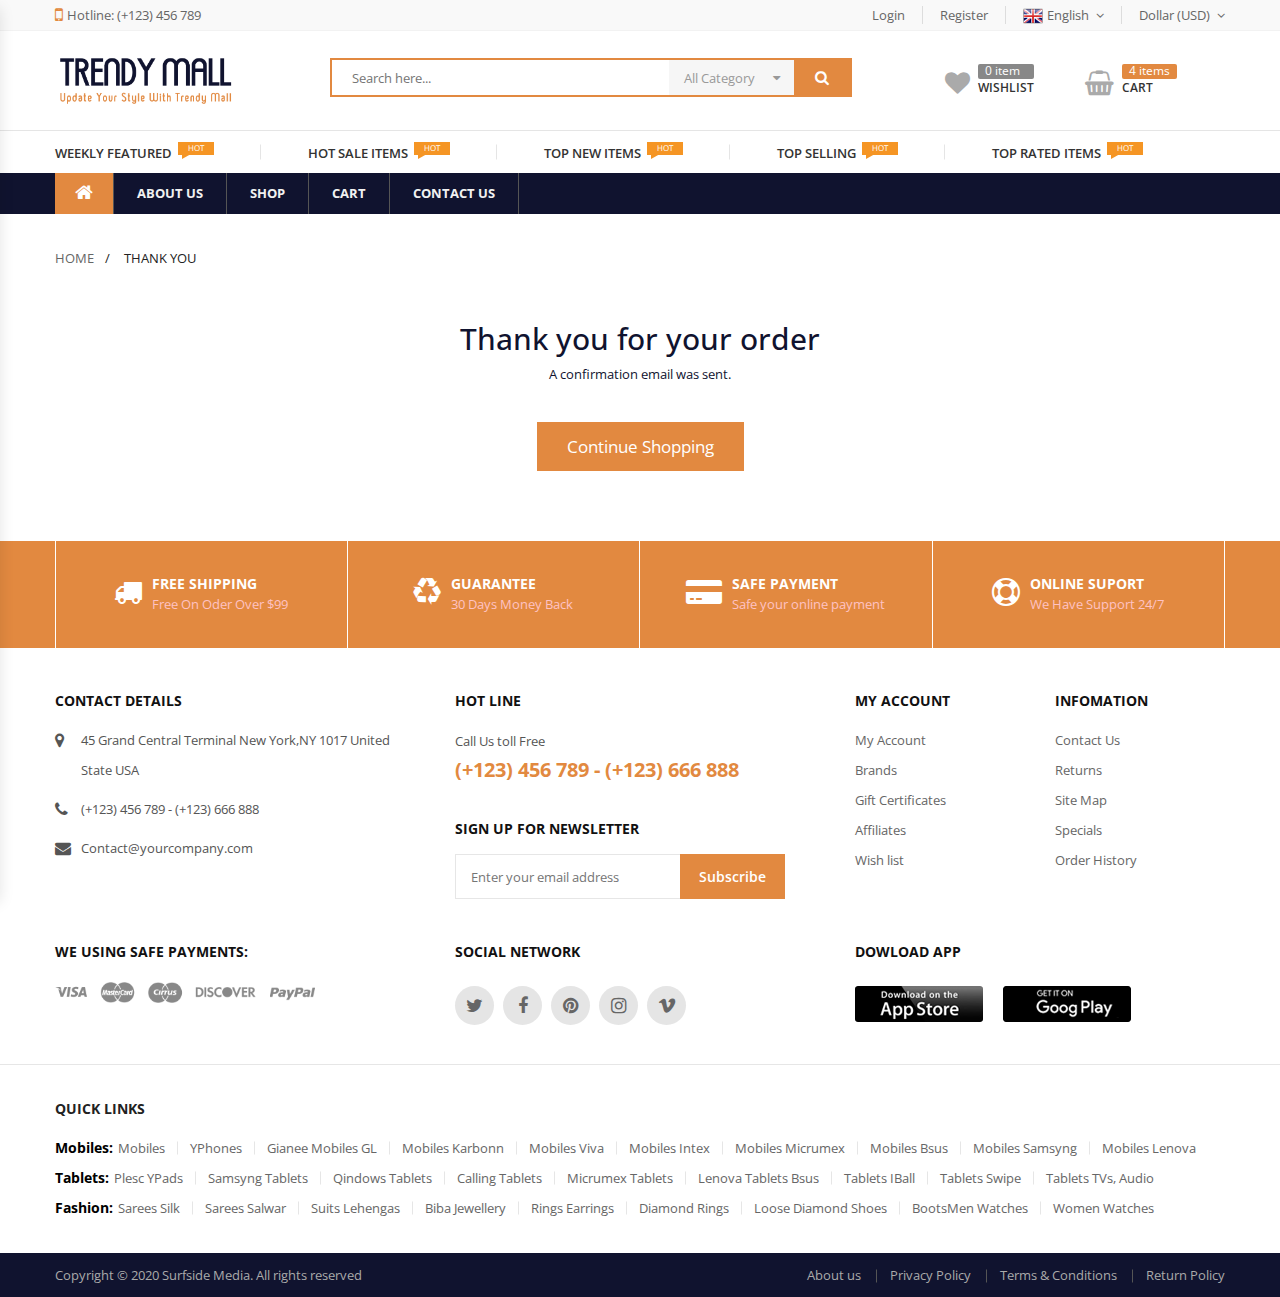
<file: thankyou.html>
<!DOCTYPE html>
<html lang="en">
<head>
	<meta charset="utf-8">
	<meta http-equiv="X-UA-Compatible" content="IE=edge">
	<meta name="viewport" content="width=device-width, initial-scale=1">
	<title>Thank You</title>
    <link rel="shortcut icon" type="image/x-icon" href="assets/images/favicon.ico">
	<link href="https://fonts.googleapis.com/css?family=Lato:300,400,400italic,700,700italic,900,900italic&amp;subset=latin,latin-ext" rel="stylesheet">
	<link href="https://fonts.googleapis.com/css?family=Open%20Sans:300,400,400italic,600,600italic,700,700italic&amp;subset=latin,latin-ext" rel="stylesheet">
	<link rel="stylesheet" type="text/css" href="assets/css/animate.css">
	<link rel="stylesheet" type="text/css" href="assets/css/font-awesome.min.css">
	<link rel="stylesheet" type="text/css" href="assets/css/bootstrap.min.css">
	<link rel="stylesheet" type="text/css" href="assets/css/owl.carousel.min.css">
	<link rel="stylesheet" type="text/css" href="assets/css/chosen.min.css">
	<link rel="stylesheet" type="text/css" href="assets/css/style.css">
	<link rel="stylesheet" type="text/css" href="assets/css/color-01.css">
</head>
<body class="inner-page about-us ">

	<!-- mobile menu -->
    <div class="mercado-clone-wrap">
        <div class="mercado-panels-actions-wrap">
            <a class="mercado-close-btn mercado-close-panels" href="#">x</a>
        </div>
        <div class="mercado-panels"></div>
    </div>

	<!--header-->
	<header id="header" class="header header-style-1">
		<div class="container-fluid">
			<div class="row">			

				<div class="topbar-menu-area">
					<div class="container">
						<div class="topbar-menu left-menu">
							<ul>
								<li class="menu-item" >
									<a title="Hotline: (+123) 456 789" href="#" ><span class="icon label-before fa fa-mobile"></span>Hotline: (+123) 456 789</a>
								</li>
							</ul>
						</div>
						<div class="topbar-menu right-menu">
							<ul>
								<li class="menu-item" ><a title="Register or Login" href="login.html">Login</a></li>
								<li class="menu-item" ><a title="Register or Login" href="register.html">Register</a></li>
								<li class="menu-item lang-menu menu-item-has-children parent">
									<a title="English" href="#"><span class="img label-before"><img src="assets/images/lang-en.png" alt="lang-en"></span>English<i class="fa fa-angle-down" aria-hidden="true"></i></a>
									<ul class="submenu lang" >
										<li class="menu-item" ><a title="hungary" href="#"><span class="img label-before"><img src="assets/images/lang-hun.png" alt="lang-hun"></span>Hungary</a></li>
										<li class="menu-item" ><a title="german" href="#"><span class="img label-before"><img src="assets/images/lang-ger.png" alt="lang-ger" ></span>German</a></li>
										<li class="menu-item" ><a title="french" href="#"><span class="img label-before"><img src="assets/images/lang-fra.png" alt="lang-fre"></span>French</a></li>
										<li class="menu-item" ><a title="canada" href="#"><span class="img label-before"><img src="assets/images/lang-can.png" alt="lang-can"></span>Canada</a></li>
									</ul>
								</li>
								<li class="menu-item menu-item-has-children parent" >
									<a title="Dollar (USD)" href="#">Dollar (USD)<i class="fa fa-angle-down" aria-hidden="true"></i></a>
									<ul class="submenu curency" >
										<li class="menu-item" >
											<a title="Pound (GBP)" href="#">Pound (GBP)</a>
										</li>
										<li class="menu-item" >
											<a title="Euro (EUR)" href="#">Euro (EUR)</a>
										</li>
										<li class="menu-item" >
											<a title="Dollar (USD)" href="#">Dollar (USD)</a>
										</li>
									</ul>
								</li>
							</ul>
						</div>
					</div>
				</div>

				<div class="container">
					<div class="mid-section main-info-area">

						<div class="wrap-logo-top left-section">
							<a href="index.html" class="link-to-home"><img src="assets/images/logo-top.png" alt="mercado"></a>
						</div>

						<div class="wrap-search center-section">
							<div class="wrap-search-form">
								<form action="#" id="form-search-top" name="form-search-top">
									<input type="text" name="search" value="" placeholder="Search here...">
									<button form="form-search-top" type="button"><i class="fa fa-search" aria-hidden="true"></i></button>
									<div class="wrap-list-cate">
										<input type="hidden" name="product-cate" value="0" id="product-cate">
										<a href="#" class="link-control">All Category</a>
										<ul class="list-cate">
											<li class="level-0">All Category</li>
											<li class="level-1">-Electronics</li>
											<li class="level-2">Batteries & Chargens</li>
											<li class="level-2">Headphone & Headsets</li>
											<li class="level-2">Mp3 Player & Acessories</li>
											<li class="level-1">-Smartphone & Table</li>
											<li class="level-2">Batteries & Chargens</li>
											<li class="level-2">Mp3 Player & Headphones</li>
											<li class="level-2">Table & Accessories</li>
											<li class="level-1">-Electronics</li>
											<li class="level-2">Batteries & Chargens</li>
											<li class="level-2">Headphone & Headsets</li>
											<li class="level-2">Mp3 Player & Acessories</li>
											<li class="level-1">-Smartphone & Table</li>
											<li class="level-2">Batteries & Chargens</li>
											<li class="level-2">Mp3 Player & Headphones</li>
											<li class="level-2">Table & Accessories</li>
										</ul>
									</div>
								</form>
							</div>
						</div>

						<div class="wrap-icon right-section">
							<div class="wrap-icon-section wishlist">
								<a href="#" class="link-direction">
									<i class="fa fa-heart" aria-hidden="true"></i>
									<div class="left-info">
										<span class="index">0 item</span>
										<span class="title">Wishlist</span>
									</div>
								</a>
							</div>
							<div class="wrap-icon-section minicart">
								<a href="#" class="link-direction">
									<i class="fa fa-shopping-basket" aria-hidden="true"></i>
									<div class="left-info">
										<span class="index">4 items</span>
										<span class="title">CART</span>
									</div>
								</a>
							</div>
							<div class="wrap-icon-section show-up-after-1024">
								<a href="#" class="mobile-navigation">
									<span></span>
									<span></span>
									<span></span>
								</a>
							</div>
						</div>

					</div>
				</div>

				<div class="nav-section header-sticky">
					<div class="header-nav-section">
						<div class="container">
							<ul class="nav menu-nav clone-main-menu" id="mercado_haead_menu" data-menuname="Sale Info" >
								<li class="menu-item"><a href="#" class="link-term">Weekly Featured</a><span class="nav-label hot-label">hot</span></li>
								<li class="menu-item"><a href="#" class="link-term">Hot Sale items</a><span class="nav-label hot-label">hot</span></li>
								<li class="menu-item"><a href="#" class="link-term">Top new items</a><span class="nav-label hot-label">hot</span></li>
								<li class="menu-item"><a href="#" class="link-term">Top Selling</a><span class="nav-label hot-label">hot</span></li>
								<li class="menu-item"><a href="#" class="link-term">Top rated items</a><span class="nav-label hot-label">hot</span></li>
							</ul>
						</div>
					</div>

					<div class="primary-nav-section">
						<div class="container">
							<ul class="nav primary clone-main-menu" id="mercado_main" data-menuname="Main menu" >
								<li class="menu-item home-icon">
									<a href="index.html" class="link-term mercado-item-title"><i class="fa fa-home" aria-hidden="true"></i></a>
								</li>
								<li class="menu-item">
									<a href="about-us.html" class="link-term mercado-item-title">About Us</a>
								</li>
								<li class="menu-item">
									<a href="shop.html" class="link-term mercado-item-title">Shop</a>
								</li>
								<li class="menu-item">
									<a href="cart.html" class="link-term mercado-item-title">Cart</a>
								</li>
								<li class="menu-item">
									<a href="contact-us.html" class="link-term mercado-item-title">Contact Us</a>
								</li>								
							</ul>
						</div>
					</div>
				</div>
			</div>
		</div>
	</header>

	<!--main area-->
	<main id="main" class="main-site">

		<div class="container">

			<div class="wrap-breadcrumb">
				<ul>
					<li class="item-link"><a href="#" class="link">home</a></li>
					<li class="item-link"><span>Thank You</span></li>
				</ul>
			</div>
		</div>
		
		<div class="container pb-60">
			<div class="row">
				<div class="col-md-12 text-center">
					<h2>Thank you for your order</h2>
                    <p>A confirmation email was sent.</p>
                    <a href="index.html" class="btn btn-submit btn-submitx">Continue Shopping</a>
				</div>
			</div>
		</div><!--end container-->

	</main>
	<!--main area-->

	<!--footer area-->
	<footer id="footer">
		<div class="wrap-footer-content footer-style-1">

			<div class="wrap-function-info">
				<div class="container">
					<ul>
						<li class="fc-info-item">
							<i class="fa fa-truck" aria-hidden="true"></i>
							<div class="wrap-left-info">
								<h4 class="fc-name">Free Shipping</h4>
								<p class="fc-desc">Free On Oder Over $99</p>
							</div>

						</li>
						<li class="fc-info-item">
							<i class="fa fa-recycle" aria-hidden="true"></i>
							<div class="wrap-left-info">
								<h4 class="fc-name">Guarantee</h4>
								<p class="fc-desc">30 Days Money Back</p>
							</div>

						</li>
						<li class="fc-info-item">
							<i class="fa fa-credit-card-alt" aria-hidden="true"></i>
							<div class="wrap-left-info">
								<h4 class="fc-name">Safe Payment</h4>
								<p class="fc-desc">Safe your online payment</p>
							</div>

						</li>
						<li class="fc-info-item">
							<i class="fa fa-life-ring" aria-hidden="true"></i>
							<div class="wrap-left-info">
								<h4 class="fc-name">Online Suport</h4>
								<p class="fc-desc">We Have Support 24/7</p>
							</div>

						</li>
					</ul>
				</div>
			</div>
			<!--End function info-->

			<div class="main-footer-content">

				<div class="container">

					<div class="row">

						<div class="col-lg-4 col-sm-4 col-md-4 col-xs-12">
							<div class="wrap-footer-item">
								<h3 class="item-header">Contact Details</h3>
								<div class="item-content">
									<div class="wrap-contact-detail">
										<ul>
											<li>
												<i class="fa fa-map-marker" aria-hidden="true"></i>
												<p class="contact-txt">45 Grand Central Terminal New York,NY 1017 United State USA</p>
											</li>
											<li>
												<i class="fa fa-phone" aria-hidden="true"></i>
												<p class="contact-txt">(+123) 456 789 - (+123) 666 888</p>
											</li>
											<li>
												<i class="fa fa-envelope" aria-hidden="true"></i>
												<p class="contact-txt">Contact@yourcompany.com</p>
											</li>											
										</ul>
									</div>
								</div>
							</div>
						</div>

						<div class="col-lg-4 col-sm-4 col-md-4 col-xs-12">

							<div class="wrap-footer-item">
								<h3 class="item-header">Hot Line</h3>
								<div class="item-content">
									<div class="wrap-hotline-footer">
										<span class="desc">Call Us toll Free</span>
										<b class="phone-number">(+123) 456 789 - (+123) 666 888</b>
									</div>
								</div>
							</div>

							<div class="wrap-footer-item footer-item-second">
								<h3 class="item-header">Sign up for newsletter</h3>
								<div class="item-content">
									<div class="wrap-newletter-footer">
										<form action="#" class="frm-newletter" id="frm-newletter">
											<input type="email" class="input-email" name="email" value="" placeholder="Enter your email address">
											<button class="btn-submit">Subscribe</button>
										</form>
									</div>
								</div>
							</div>

						</div>

						<div class="col-lg-4 col-sm-4 col-md-4 col-xs-12 box-twin-content ">
							<div class="row">
								<div class="wrap-footer-item twin-item">
									<h3 class="item-header">My Account</h3>
									<div class="item-content">
										<div class="wrap-vertical-nav">
											<ul>
												<li class="menu-item"><a href="#" class="link-term">My Account</a></li>
												<li class="menu-item"><a href="#" class="link-term">Brands</a></li>
												<li class="menu-item"><a href="#" class="link-term">Gift Certificates</a></li>
												<li class="menu-item"><a href="#" class="link-term">Affiliates</a></li>
												<li class="menu-item"><a href="#" class="link-term">Wish list</a></li>
											</ul>
										</div>
									</div>
								</div>
								<div class="wrap-footer-item twin-item">
									<h3 class="item-header">Infomation</h3>
									<div class="item-content">
										<div class="wrap-vertical-nav">
											<ul>
												<li class="menu-item"><a href="#" class="link-term">Contact Us</a></li>
												<li class="menu-item"><a href="#" class="link-term">Returns</a></li>
												<li class="menu-item"><a href="#" class="link-term">Site Map</a></li>
												<li class="menu-item"><a href="#" class="link-term">Specials</a></li>
												<li class="menu-item"><a href="#" class="link-term">Order History</a></li>
											</ul>
										</div>
									</div>
								</div>
							</div>
						</div>

					</div>

					<div class="row">

						<div class="col-lg-4 col-sm-4 col-md-4 col-xs-12">
							<div class="wrap-footer-item">
								<h3 class="item-header">We Using Safe Payments:</h3>
								<div class="item-content">
									<div class="wrap-list-item wrap-gallery">
										<img src="assets/images/payment.png" style="max-width: 260px;">
									</div>
								</div>
							</div>
						</div>

						<div class="col-lg-4 col-sm-4 col-md-4 col-xs-12">
							<div class="wrap-footer-item">
								<h3 class="item-header">Social network</h3>
								<div class="item-content">
									<div class="wrap-list-item social-network">
										<ul>
											<li><a href="#" class="link-to-item" title="twitter"><i class="fa fa-twitter" aria-hidden="true"></i></a></li>
											<li><a href="#" class="link-to-item" title="facebook"><i class="fa fa-facebook" aria-hidden="true"></i></a></li>
											<li><a href="#" class="link-to-item" title="pinterest"><i class="fa fa-pinterest" aria-hidden="true"></i></a></li>
											<li><a href="#" class="link-to-item" title="instagram"><i class="fa fa-instagram" aria-hidden="true"></i></a></li>
											<li><a href="#" class="link-to-item" title="vimeo"><i class="fa fa-vimeo" aria-hidden="true"></i></a></li>
										</ul>
									</div>
								</div>
							</div>
						</div>

						<div class="col-lg-4 col-sm-4 col-md-4 col-xs-12">
							<div class="wrap-footer-item">
								<h3 class="item-header">Dowload App</h3>
								<div class="item-content">
									<div class="wrap-list-item apps-list">
										<ul>
											<li><a href="#" class="link-to-item" title="our application on apple store"><figure><img src="assets/images/brands/apple-store.png" alt="apple store" width="128" height="36"></figure></a></li>
											<li><a href="#" class="link-to-item" title="our application on google play store"><figure><img src="assets/images/brands/google-play-store.png" alt="google play store" width="128" height="36"></figure></a></li>
										</ul>
									</div>
								</div>
							</div>
						</div>

					</div>
				</div>

				<div class="wrap-back-link">
					<div class="container">
						<div class="back-link-box">
							<h3 class="backlink-title">Quick Links</h3>
							<div class="back-link-row">
								<ul class="list-back-link" >
									<li><span class="row-title">Mobiles:</span></li>
									<li><a href="#" class="redirect-back-link" title="mobile">Mobiles</a></li>
									<li><a href="#" class="redirect-back-link" title="yphones">YPhones</a></li>
									<li><a href="#" class="redirect-back-link" title="Gianee Mobiles GL">Gianee Mobiles GL</a></li>
									<li><a href="#" class="redirect-back-link" title="Mobiles Karbonn">Mobiles Karbonn</a></li>
									<li><a href="#" class="redirect-back-link" title="Mobiles Viva">Mobiles Viva</a></li>
									<li><a href="#" class="redirect-back-link" title="Mobiles Intex">Mobiles Intex</a></li>
									<li><a href="#" class="redirect-back-link" title="Mobiles Micrumex">Mobiles Micrumex</a></li>
									<li><a href="#" class="redirect-back-link" title="Mobiles Bsus">Mobiles Bsus</a></li>
									<li><a href="#" class="redirect-back-link" title="Mobiles Samsyng">Mobiles Samsyng</a></li>
									<li><a href="#" class="redirect-back-link" title="Mobiles Lenova">Mobiles Lenova</a></li>
								</ul>

								<ul class="list-back-link" >
									<li><span class="row-title">Tablets:</span></li>
									<li><a href="#" class="redirect-back-link" title="Plesc YPads">Plesc YPads</a></li>
									<li><a href="#" class="redirect-back-link" title="Samsyng Tablets" >Samsyng Tablets</a></li>
									<li><a href="#" class="redirect-back-link" title="Qindows Tablets" >Qindows Tablets</a></li>
									<li><a href="#" class="redirect-back-link" title="Calling Tablets" >Calling Tablets</a></li>
									<li><a href="#" class="redirect-back-link" title="Micrumex Tablets" >Micrumex Tablets</a></li>
									<li><a href="#" class="redirect-back-link" title="Lenova Tablets Bsus" >Lenova Tablets Bsus</a></li>
									<li><a href="#" class="redirect-back-link" title="Tablets iBall" >Tablets iBall</a></li>
									<li><a href="#" class="redirect-back-link" title="Tablets Swipe" >Tablets Swipe</a></li>
									<li><a href="#" class="redirect-back-link" title="Tablets TVs, Audio" >Tablets TVs, Audio</a></li>
								</ul>

								<ul class="list-back-link" >
									<li><span class="row-title">Fashion:</span></li>
									<li><a href="#" class="redirect-back-link" title="Sarees Silk" >Sarees Silk</a></li>
									<li><a href="#" class="redirect-back-link" title="sarees Salwar" >sarees Salwar</a></li>
									<li><a href="#" class="redirect-back-link" title="Suits Lehengas" >Suits Lehengas</a></li>
									<li><a href="#" class="redirect-back-link" title="Biba Jewellery" >Biba Jewellery</a></li>
									<li><a href="#" class="redirect-back-link" title="Rings Earrings" >Rings Earrings</a></li>
									<li><a href="#" class="redirect-back-link" title="Diamond Rings" >Diamond Rings</a></li>
									<li><a href="#" class="redirect-back-link" title="Loose Diamond Shoes" >Loose Diamond Shoes</a></li>
									<li><a href="#" class="redirect-back-link" title="BootsMen Watches" >BootsMen Watches</a></li>
									<li><a href="#" class="redirect-back-link" title="Women Watches" >Women Watches</a></li>
								</ul>

							</div>
						</div>
					</div>
				</div>

			</div>

			<div class="coppy-right-box">
				<div class="container">
					<div class="coppy-right-item item-left">
						<p class="coppy-right-text">Copyright © 2020 Surfside Media. All rights reserved</p>
					</div>
					<div class="coppy-right-item item-right">
						<div class="wrap-nav horizontal-nav">
							<ul>
								<li class="menu-item"><a href="about-us.html" class="link-term">About us</a></li>								
								<li class="menu-item"><a href="privacy-policy.html" class="link-term">Privacy Policy</a></li>
								<li class="menu-item"><a href="terms-conditions.html" class="link-term">Terms & Conditions</a></li>
								<li class="menu-item"><a href="return-policy.html" class="link-term">Return Policy</a></li>								
							</ul>
						</div>
					</div>
					<div class="clearfix"></div>
				</div>
			</div>
		</div>
	</footer>

	<script src="assets/js/jquery-1.12.4.minb8ff.js?ver=1.12.4"></script>
	<script src="assets/js/bootstrap.min.js"></script>
	<script src="assets/js/chosen.jquery.min.js"></script>
	<script src="assets/js/owl.carousel.min.js"></script>
	<script src="assets/js/jquery.countdown.min.js"></script>
	<script src="assets/js/jquery.sticky.js"></script>
	<script src="assets/js/functions.js"></script>
	<!--footer area-->
</body>
</html>
</file>
<file: assets/css/style.css>
/*------------------------------------------------------------------
[Stylesheet]

Project:    Ecommerce
Version:    1.0
Last change:    23 July 2018 [Initial release]
Assigned to:    team
Primary use:    Ecommerce

-------------------------------------------------------------------*/

/*------------------------------------------------------------------
[Table of contents]

    1. Body
    2. Header 		 / #header
    3. Navigation 	 / .nav .menu-nav
    4. Content 		 / .main
    5. wide content	 / .main-content-area
    6. Sidebar 		 / .sidebar
    7. products tab  / .wrap-show-advance-info-box
    8. Topbar Menu 	 / .topbar-menu-area
    9. Header menu 	 / .nav-section
    10. Megamenu 	 / .wrap-megamenu
    11. Sideblog 	 / #sideblog
    12. Footer 		 / #footer

-------------------------------------------------------------------*/

/*------------------------------------------------------------------
[Color codes]

    Option Color 1 : #e28940;

    Option Color 2 : #365db5;

    Option Color 3 : #38b04a;

-------------------------------------------------------------------*/
/*------------------------------------------------------------------
[Effects Class]
	Effects Style 1 : .banner-effect-1;
	Effects Style 2 : .banner-effect-2;
	Effects Style 3 : .banner-effect-3;
	Effects Style 4 : .banner-effect-4;
	Effects Style 5 : .banner-effect-toleft;
	Effects Style 6 : .banner-effect-toright;

-------------------------------------------------------------------*/



body{
	font-family: 'Open Sans', sans-serif;
	font-size: 13px;
	color: #10132f;
	overflow-x: hidden;
}
img{
	max-width: 100%;
    height: auto;
}
input:focus{
   outline: none;
}
a:hover, a:focus, a:visited, a:active,
button:hover, button:focus, button:visited, button:active{
	text-decoration: none;
	outline: none;
}
.mercado-panel a{
    color: #666666;
}
/*Font faticon*/
@font-face {
    font-family: "Flaticon";
    src: url("assets/fonts/Flaticon.eot");
    src: url("assets/fonts/Flaticond41d.eot?#iefix") format("embedded-opentype"),
    url("assets/fonts/Flaticon.woff") format("woff"),
    url("assets/fonts/Flaticon.ttf") format("truetype"),
    url("assets/fonts/Flaticon.svg#Flaticon") format("svg");
    font-weight: normal;
    font-style: normal;
}

@media screen and (-webkit-min-device-pixel-ratio:0) {
    @font-face {
        font-family: "Flaticon";
        src: url("assets/fonts/Flaticon.svg#Flaticon") format("svg");
    }
}
input,textarea{
    border-radius: 0;
    outline: none;
    box-shadow: none;
}

[class^="flaticon-"]:before, [class*=" flaticon-"]:before,
[class^="flaticon-"]:after, [class*=" flaticon-"]:after {
    font-family: Flaticon;
    font-size: 20px;
    font-style: normal;
    margin-left: 20px;
}

.flaticon-favorite:before { content: "\f100"; }
.flaticon-technology:before { content: "\f101"; }
.flaticon-interface:before { content: "\f102"; }
.flaticon-signs:before { content: "\f103"; }
.flaticon-squares-2:before { content: "\f104"; }
.flaticon-menu-1:before { content: "\f105"; }
.flaticon-menu:before { content: "\f106"; }
.flaticon-grid:before { content: "\f107"; }
.flaticon-four-grid-layout-design-interface-symbol:before { content: "\f108"; }
.flaticon-squares-1:before { content: "\f109"; }
.flaticon-squares:before { content: "\f10a"; }

/****************************************
*     menu-mm                           *
*****************************************/
.mercado-clone-wrap{
    position: fixed;
    top: 0;
    left: -320px;
    width: 320px;
    height: 100vh;
    background-color: #fff;
    -webkit-transition: all 0.3s ease 0s;
    -o-transition: all 0.3s ease 0s;
    -moz-transition: all 0.3s ease 0s;
    transition: all 0.3s ease 0s;
    z-index: 100000;
    -webkit-box-shadow: 3px 5px 14px -3px rgba(0,0,0,0.11);
    -moz-box-shadow: 3px 5px 14px -3px rgba(0,0,0,0.11);
    box-shadow: 3px 5px 14px -3px rgba(0,0,0,0.11);
    overflow-x: hidden;
}
.mercado-clone-wrap .megamenu-item li{
    line-height: 50px;
}
.mercado-clone-wrap .megamenu-item .widget{
    padding: 0 0 30px 0;
}
.mercado-clone-wrap .megamenu-item li > a{
    font-family:'Lato', san-serif;
}
.mercado-clone-wrap .megamenu-item li.menu-item > a{
    display: inline-block;
    line-height: 50px;
}
.mercado-clone-wrap .megamenu-item li .icon{
    right: -4px;
    top: -9px;
    float: right;
    position: relative;
}
.mercado-clone-wrap .megamenu-item .menu-title{
    font-size: 14px;
    font-weight: 400;
}
.mercado-clone-wrap .megamenu-item .menu-title,
.mercado-clone-wrap .megamenu-item .wrap-media{
    margin-bottom: 0;
    padding-left: 20px;
}
.mercado-panel ul{
    padding:0;
    margin:0;
}
.mercado-panel li{
    list-style: none;
    position: relative;
    padding:0 20px;
    border-bottom: 1px solid #ddd;
}
.mercado-panels-actions-wrap .mercado-prev-panel {
    right: inherit;
    left: 0;
    border: none;
    border-right: 1px solid #eee;
}
.mercado-panels-actions-wrap .mercado-prev-panel:before {
    content: "\f104";
    font-family: FontAwesome;
}
.mercado-panels-actions-wrap .mercado-current-panel-title {
    display: block;
    text-align: center;
    line-height: 50px;
    padding: 0 50px;
    text-transform: uppercase;
}
.mercado-clone-wrap .mercado-panels {
    background: inherit;
    border-color: inherit;
    position: absolute;
    margin-top: 50px;
    left: 0;
    right: 0;
    top: 0;
    bottom: 0;
    z-index: 0;
    box-sizing: border-box;
}
.mercado-next-panel {
    width: 50px;
    height: 50px;
    text-align: center;
    line-height: 50px;
    position: absolute;
    top: 0;
    right: 0;
    z-index: 10;
}
.mercado-next-panel:before {
    content: "\f105";
    font-family: FontAwesome;
}
.mercado-panel>ul>li>a {
    display: inline-block;
    line-height: 50px;
    text-transform: uppercase;
    padding-right: 6px;
}
.mercado-panel>ul>li>a>.icon{
    right: -4px;
    top: -9px;
    float: right;
    position: relative;
}
.mercado-clone-wrap .mercado-panel {
    border-color: #fff;
    bottom: 0;
    box-sizing: border-box;
    display: block;
    left: 0;
    margin: 0;
    overflow-x: hidden;
    overflow-y: auto;
    position: absolute;
    right: 0;
    top: 0;
    transform: translateX(100%);
    transition: all 0.2s ease 0s;
    z-index: 0;
}
.mercado-clone-wrap .mercado-main-panel,
.mercado-clone-wrap .mercado-panel.mercado-panel-opened {
    transform: translateX(0);
    z-index: 10;
}
.mercado-clone-wrap .mercado-sub-opened {
    z-index: 1;
    opacity: 0;
    visibility: hidden;
}
.mercado-panels-actions-wrap {
    border-bottom: 1px solid #ddd;
    height: 50px;
    position: relative;
}
.mercado-panels-actions-wrap .mercado-close-btn,
.mercado-panels-actions-wrap .mercado-prev-panel {
    width: 50px;
    height: 50px;
    position: absolute;
    top: 0;
    right: 0;
    z-index: 10;
    border-left: 1px solid #eee;
    text-align: center;
    line-height: 50px;
    color: #666;
}
@media (max-width: 1024px) {
    .mercado-clone-wrap.open{
        left:0;
    }
    .submenu.megamenu .wpb_single_image{
        text-align: left;
        max-width: 285px;
        margin: 0 20px;
    }
    .mercado-panel .megamenu{
        background-image: none!important;
    }
    .mercado-clone-wrap .btn-control{
        display: none;
    }
    .mercado-clone-wrap .default-hiden{
        display: list-item;
    }
}
/****************************************
*     menu-mm                           *
*****************************************/

.mercado-panels .wrap-megamenu .megamenu-content{
    padding: 0;
    background-image: none !important;
    height: auto !important;
    padding-bottom: 20px;
}
.mercado-panels .wrap-vertical-nav .link-term{
    line-height: 50px;
}
.mercado-panels .wrap-vertical-nav .menu-title{
    line-height: 30px;
    padding: 10px 20px;
    background: rgb(238,238,238);
    margin-top: 1px;
    color: #000;
    display: inline-block;
}
.mercado-panels .wrap-banner.banner-style-3,
.mercado-panels .wrap-banner.banner-style-2,
.mercado-panels .wrap-banner.banner-style-1{
    margin-top: 15px !important;
    margin-left: 10px !important;
    position: static !important;
}
.mercado-panels .product-style-1{
    margin: 20px auto;
}
.mercado-panels .wrap-megamenu .wrap-gird-banner .grid-banner-item{
    width: 100%;
    padding-left: 10px;
    padding-right: 10px;
    margin-top: 5px;
}
.mercado-panels .megamenu-banner.without-col{
    max-width: 100% !important;
    width: initial !important;
    margin: 10px 0 0 0 !important;
    padding: 0 5px;
}
.mercado-panels .megamenu-banner.without-col img{
    height: auto;
}
.menu-item-has-children{
	position: relative;
}
.menu-item-has-children>.submenu{
	position: absolute;
}
.fill-color .topbar-menu-area .topbar-menu ul{
    background: #414141;
}
.fill-color .topbar-menu-area{
    background: #414141;
    border-bottom: 1px solid #414141;
}
.fill-color .topbar-menu-area .topbar-menu ul li a{
    color: #ffffff;
}
.topbar-menu-area{
	display: block;
	width: 100%;
	background: #f9f9f9;
	border-bottom: 1px solid #f2f2f2;
}
.topbar-menu-area .topbar-menu{
	display: block;
}
.topbar-menu-area .topbar-menu ul{
	margin: 0;
	padding: 0;
}
.topbar-menu-area .topbar-menu ul li{
	list-style: none;
    float: left;
}
.topbar-menu-area .topbar-menu>ul>li{
    padding-top: 5.5px;
    padding-bottom: 5.5px;
}
.topbar-menu-area .topbar-menu.right-menu>ul>li:not(:last-child)>a{
	border-right-width: 1px;
    border-right-style: solid;
    border-right-color: rgba(0,0,0,0.11);
    padding-right: 17px;
    padding-left: 17px;
}
.topbar-menu-area .topbar-menu.right-menu>ul>li:last-child>a{
	padding-left: 17px;
	padding-right: 0;
}

.topbar-menu-area .topbar-menu ul li a{
	display: inline-block;
	text-decoration: none;
	color: #666666;
	text-transform: capitalize;
}
.topbar-menu-area .topbar-menu.left-menu{
	float: left;
}
.topbar-menu-area .topbar-menu.right-menu{
	float: right;
}
.topbar-menu-area .topbar-menu .label-before{
	display: inline-block;
	float: left;
	margin: 0 4px 0 0;
	padding: 0;
}
.topbar-menu-area .topbar-menu .label-before.icon{
	font-size: 18px;
}
.topbar-menu-area .topbar-menu li.parent:hover .submenu{
	opacity: 1;
	filter: alpha(opacity=100);
	visibility: visible;
	top: 100%;
	z-index: 10;
}
.topbar-menu-area .topbar-menu.right-menu>ul>li:not(:last-child)>.submenu{
	left: 50%;
    transform: translateX(-50%);
    -webkit-transform: translateX(-50%);
    -ms-transform: translateX(-50%);
}
.topbar-menu-area .topbar-menu.right-menu>ul>li:last-child>.submenu{
	right: 0;
}
.topbar-menu-area .topbar-menu .submenu{
	min-width: 130px;
	padding: 0;
	margin: 0;
	top: calc(100% + 10px);
	top: -webkit-calc(100% + 10px);
	top: -moz-calc(100% + 10px);
	background: #fff;
	overflow: hidden;
	box-shadow: 0 0 9px 0 #ececec;
	-webkit-box-shadow: 0 0 9px 0 #ececec;
	-moz-box-shadow: 0 0 9px 0 #ececec;
	opacity: 0;
	filter: alpha(opacity=0);
	visibility: hidden;
	transition: all ease 0.5s 0s;
	-webkit-transition: all ease 0.5s 0s;
	-moz-transition: all ease 0.5s 0s;
	-o-transition: all ease 0.5s 0s;
	padding-top: 15.5px;
	padding-bottom: 15.5px;
}
.topbar-menu-area .topbar-menu .submenu li{
	width: 100%;
	float: left;
	padding: 7.5px 5px 7.5px 15px;
}
.topbar-menu-area .topbar-menu .submenu li a{
	font-weight: 300;
}
.topbar-menu-area .topbar-menu.right-menu>ul>li .fa-angle-down{
	display: inline-block;
    margin-left: 7px;
}
.center-section .wrap-search-form{
	display: inline-block;
	border: 2px solid;
	position: relative;
	max-width: 522px;
	width: 100%;
}
.header.fill-color .center-section .wrap-search-form{
    border-color: #ffffff;
}
.center-section .wrap-search-form .wrap-list-cate{
    position: absolute;
    top: 0;
    right: 56px;
    width: 125px;
    height: 35px;
    border: none;
    outline: none;
    background: #f6f6f6;
}
.center-section .wrap-search-form .wrap-list-cate .list-cate li:hover{
    cursor: pointer;
}
.center-section .wrap-search-form .wrap-list-cate .list-cate li{
	display: inline-block;
	width: 100%;
	float: left;
	list-style: none;
	font-size: 13px;
	color: #666;
    padding: 3.5px 15px;
    padding-right: 5px;
}
.center-section .wrap-search-form .wrap-list-cate .list-cate li:not(.level-0){
    font-weight: 300;
    padding-left: 22px;
}
.center-section .wrap-search-form .wrap-list-cate .list-cate li.level-0{
    color: #000;
    background: #f0f2f5;
}
.center-section .wrap-search-form .wrap-list-cate .list-cate li.level-2{
    padding-left: 42px;
}
.center-section .wrap-search-form .wrap-list-cate .list-cate{
	padding: 0;
	margin: 0;
	border: 1px solid #dddddd;
	background: #ffffff;
	position: absolute;
    top: calc(100% + 2px);
    top: -webkit-calc(100% + 2px);
	top: -moz-calc(100% + 2px);
	right: 0;
	width: 228px;
	z-index: 10;
    max-height: 442px;
    overflow-y: auto;
    text-align: left;
    display: none;
    padding-bottom: 12px;
}
.center-section .wrap-search-form .wrap-list-cate .list-cate li.level-0{

}
.center-section .wrap-search-form .wrap-list-cate .link-control::after {
	content: '\f0dd';
	font-family: FontAwesome;
	display: inline-block;
	position: absolute;
	top: 7px;
	right: 14px;
}
.center-section .wrap-search-form .wrap-list-cate .link-control {
	display: inline-block;
	color: #999;
	padding: 9px 15px;
	width: 100%;
    text-align: left;
}
.center-section .wrap-search-form input[name="search"]{
    width: 100%;
    float: left;
    font-size: 13px;
    color: #999999;
    border: none;
    padding: 0 20px;
    height: 35px;
}
.header .main-info-area{
	display: table;
	width: 100%;
    height: 99px;
}
.header.fill-color .center-section .wrap-search-form button{
    background: #414141;
    height: 39px;
    top: -2px;
    right: -2px;
}
.center-section .wrap-search-form button{
	width: 56px;
    height: 35px;
    border: none;
    position: absolute;
    right: 0;
    top: 0;
}
.center-section .wrap-search-form button i{
	font-size: 15px;
	color: #fff;
}
.header .main-info-area .right-section,
.header .main-info-area .center-section,
.header .main-info-area .left-section{
	display: table-cell;
    vertical-align: middle;
}
.header .main-info-area .center-section{
    padding: 0 15px;
    text-align: center;
}
.header .main-info-area .left-section{
	width: 182px;
}
.header .main-info-area .right-section{
	width: 280px;
}
.main-info-area .right-section .wrap-icon-section{
	display: inline-block;
	width: 50%;
	float: left;
}
header.fill-color .right-section .wrap-icon-section .title{
    color: #ffffff;
}
header.fill-color .main-info-area .right-section .wrap-icon-section .title{
    color: #ffffff;
}
.main-info-area .right-section .wrap-icon-section .title{
	font-size: 12px;
	color: #333333;
	text-transform: uppercase;
	font-weight: 600;
	display: block;
}
header.fill-color .main-info-area .right-section .wrap-icon-section .index{
    color: #ffffff;
    background: #414141;
}
header.fill-color .main-info-area .right-section .wrap-icon-section.minicart .index{
    background-color: #ff0000;
}
.main-info-area .right-section .wrap-icon-section .index{
	color: #fff;
    font-size: 12px;
    line-height: 12px;
    display: block;
    background: #888;
    padding: 1.5px 7px;
    border-radius: 2px;
}
header.fill-color .main-info-area .right-section .wrap-icon-section .link-direction>i{
    color: #ffffff;
}
.main-info-area .right-section .wrap-icon-section .link-direction>i{
    display: block;
    float: left;
    font-size: 25px;
    color: #aaa;
    margin: 7px 8px 0 0;
}
.main-info-area .right-section .wrap-icon-section .left-info{
	display: block;
	float: left;
}
.topbar-menu-area .topbar-menu .lang-menu .img.label-before img{
	float: left;
}
.topbar-menu-area .topbar-menu .lang-menu .img.label-before{
    margin-top: 2px;
}
.header-nav-section{
	border-top: 1px solid #e5e5e5;	
}
.header-nav-section .menu-nav{
	display: block;
	padding: 0;
	margin: 0; 
}
.header-nav-section .menu-nav li{
	display: inline-block;
	float: left;
    padding: 13px 47px 11px;
}
.header-nav-section li>a{
	display: inline-block;
	font-weight: 600;
	color: #333333;
	text-transform: uppercase;
	font-size: 13px;
	padding: 0;
	margin-right: 6px;
}
.header-nav-section li:first-child{
	padding-left: 0;
}
li.menu-item .nav-label,
.header-nav-section li .nav-label{
    color: #fff;
    text-transform: uppercase;
    background: #f59524;
    font-size: 8px;
	padding: 0 10px 2px 10px;
    position: relative;
    bottom: 7px;
    display: inline-block;
}
li.menu-item .nav-label::before,
.header-nav-section li .nav-label::before{
    content: '';
    display: block;
    border-top: 0 solid #f59524;
    border-left: 9px solid #f59524;
    border-bottom: 5px solid transparent;
    border-right: 5px solid transparent;
    position: absolute;
    bottom: -4px;
    left: 4px;
}
li.menu-item .nav-label.new-label{
	background: #365db5;
}
li.menu-item .nav-label.new-label::before{
	border-top-color: #365db5;
	border-left-color: #365db5;
}

li.menu-item .nav-label.sale-label{
	background: #e28940;
}
li.menu-item .nav-label.sale-label::before{
	border-top-color: #e28940;
	border-left-color: #e28940;
}

.header-nav-section li:not(:last-child)::after{
	display: inline-block;
    content: '';
    width: 1px;
    height: 15px;
    background: #e5e5e5;
    position: absolute;
    right: 0;
    top: 50%;
    transform: translateY(-50%);
    -webkit-transform: translateY(-50%);
    -ms-transform: translateY(-50%);
}
.header-nav-section li>a:hover{
	background: transparent;
}
.header-style-1 .primary-nav-section{
	background: #10132f;
}
.primary{
	position: relative;
}
.primary-nav-section .primary>.menu-item{
	display: block;
	float: left;
	position: static;
}
.primary .menu-item.home-icon i{
	font-size: 19px;
	color: #ffffff;
}
.primary .menu-item.home-icon>a{
	padding: 10px 20px;
}
.primary>.menu-item:not(.home-icon)>a{
	font-weight: 700;
	color: #f1f1f1;
	text-transform: uppercase;
	padding: 11px 23px;
}
.primary>.menu-item:not(first-child){
	border-right: 1px solid #555555;
}
.primary>.menu-item:not(.home-icon):hover{
	background: #555555;
}
.primary .menu-item>a:focus,
.primary .menu-item>a:active,
.primary .menu-item>a:visited,
.primary .menu-item:hover>a{
	background: transparent !important;
}
.custom-col-5{
	display: block;
	width: 20%;
	padding-left: 15px;
	padding-right: 15px;
	margin: 0 auto;
	float: left;
}
.custom-col-5-2{
    display: block;
    width: 40%;
    padding-left: 15px;
    padding-right: 15px;
    margin: 0 auto;
    float: left;
}
.primary .menu-item.menu-item-has-children .wrap-megamenu{
	position: absolute;
	top: 100%;
	left: 0;
	right: 0;
	opacity: 0;
	filter: alpha(opacity=0);
	visibility: hidden;
	transition: all ease 0.5s 0s;
	-webkit-transition: all ease 0.5s 0s;
	-moz-transition: all ease 0.5s 0s;
	-o-transition: all ease 0.5s 0s;
	transform: translateY(10px);
	-webkit-transform: translateY(10px);
	-ms-transform: translateY(10px);
	box-shadow: 0 0 9px 0 #ececec;
	-webkit-box-shadow: 0 0 9px 0 #ececec;
	-moz-box-shadow: 0 0 9px 0 #ececec;
    z-index: 100;
    background-color: #fff;
}
.primary .menu-item.menu-item-has-children:hover .wrap-megamenu{
	opacity: 1;
	filter: alpha(opacity=100);
	visibility: visible;
	transform: translateY(0);
	-webkit-transform: translateY(0);
	-ms-transform: translateY(0);
}
.wrap-vertical-nav .menu-title{
	font-size: 13px;
	line-height: 13px;
	font-weight: 600;
	color: #222222;
	text-transform: uppercase;
	display: block;
	width: 100%;
	text-align: left;
	margin: 0;
	padding: 10px 0 17px 0;
}
.wrap-vertical-nav>ul{
	padding: 0;
}
.wrap-vertical-nav li{
	display: inline-block;
	width: 100%;
	float: left;
	text-align: left;
	list-style: none;
}
.wrap-vertical-nav li a{
	color: #666666;
	line-height: 30px;
}
.wrap-vertical-nav li .nav-label{
	bottom: 12px;
	left: 2px;
}
.product-style-1{
	display: block;
	max-width: 200px;
	width: 100%;
}
.product-style-1 .product-info{
	display: block;
	width: 100%;
	text-align: center;
	padding-top: 5px;
}
.product-style-1 .product-info .product-name{
    line-height: 18px;
    color: #10132f;
}
.product-style-1 .product-info .product-name span{
    text-align: center !important;
}
.product-style-1 .product-info .wrap-btn {
	display: block;
	padding-top: 7px;
}
.product-style-1 .product-info .wrap-btn a{
	position: relative;
}
.product-style-1 .product-info .wrap-btn a i{
	margin-left: 5px;
}
.product-style-1 .product-info .wrap-btn a::after{
	display: block;
	content: '';
	height: 1px;
	position: absolute;
	left: 0;
	right: 0;
	bottom: 0;
}
.product .product-thumnail figure{
    display: inline-block;
    overflow: hidden;
}
.product .product-thumnail figure img{
    transition: transform ease-out 0.3s 0s;
    -webkit-transition: transform ease-out 0.3s 0s;
    -moz-transition: transform ease-out 0.3s 0s;
    -o-transition: transform ease-out 0.3s 0s;
}
.product:hover .product-thumnail figure img{
    transform: scale(1.1);
    -webkit-transform: scale(1.1);
    -ms-transform: scale(1.1);
}
.wrap-megamenu .wrap-gird-banner{
	display: block;
	margin-left: -5px;
	margin-right: -5px;
}
.wrap-megamenu .wrap-gird-banner .grid-banner-item{
	display: inline-block;
	width: 33.333333333%;
	padding-left: 5px;
	padding-right: 5px;
	float: left;
	margin-top: 28px;
}
.wrap-megamenu .megamenu-content{
	padding: 18px 19.5px 35px;
	display: inline-block;
	width: 100%;
	/*background: beige;*/
	float: left;
}
.megamenu-banner.without-col{
    display: inline-block;
    float: left;
}
.wrap-banner.banner-style-1 .banner-title{
    color: #ca9656;
    font-size: 50px;
    text-transform: uppercase;
    font-weight: 700;
    line-height: 45px;
    text-align: left;
    margin: 0 0 0 -3px;
}
.wrap-banner.banner-style-1 .sub-title{
    font-size: 18px;
    line-height: 24px;
    color: #666666;
    text-align: left;
    font-weight: 600;
    text-transform: uppercase;
    margin-top: 5px;
}
.wrap-banner .banner-link{
    font-size: 14px;
    line-height: 20px;
    font-weight: 600;
    color: #fefefe;
    border: none;
    border-radius: 0;
    text-align: center;
    padding: 5px 26.82px;
}
.wrap-banner .banner-link:hover{
    background-color: #000000;
}
.wrap-banner.banner-style-2 .banner-title{
    font-size: 25px;
    font-weight: 700;
    text-transform: uppercase;
    text-align: left;
    line-height: 30px;
    color: #333333;
    margin: 0;
}
.wrap-banner.banner-style-2 .sub-title{
    font-size: 16px;
    line-height: 20px;
    color: #666666;
    text-align: left;
    margin-top: 7px;
    margin-bottom: 16px;
}
.wrap-banner.banner-style-2 .banner-link {
    padding: 8px 29.82px;
    margin-left: 2px;
}
.wrap-banner.banner-style-3 .banner-title{
    font-weight: 700;
    font-size: 30px;
    line-height: 30px;
    color: #333333;
    text-transform: uppercase;
    text-align: left;
    margin: 0;
}
.wrap-banner.banner-style-3 .sub-title{
    font-weight: 700;
    font-size: 30px;
    line-height: 30px;
    color: #333333;
    text-align: left;
    margin-top: 0;
    margin-bottom: 7px;
}
.wrap-banner.banner-style-3 .sub-title::first-letter{
    font-weight: 600;
    color: red;
    text-decoration: line-through;
}
.wrap-banner.banner-style-3 .desc{
    font-size: 16px;
    line-height: 20px;
    color: #666666;
    text-align: left;
}
.wrap-banner.banner-style-3 .banner-link {
    padding: 8px 29.82px;
    margin-top: 16px;
}
.show-up-after-1024{
	display: none !important;
}
.wrap-main-slide{
    display: block;
    margin-top: 10px;
}
.wrap-main-slide .item-slide .img-slide,
.wrap-main-slide .item-slide{
    min-height: 190px;
}
.wrap-main-slide .slide-carousel .slide-info{
    position: absolute;
}
.wrap-main-slide .slide-carousel .slide-info.slide-1{
    top: 30%;
    left: 40%;
    z-index: 15;
    transform: translate( 4px, -7px);
    -webkit-transform: translate( 4px, -7px);
    -ms-transform: translate( 4px, -7px);
}
.wrap-main-slide .slide-carousel .slide-info.slide-2{
    max-width: 370px;
    z-index: 30;
    left: 8%;
    top: 22%;
    transform: translate(1px, 0px);
    -webkit-transform: translate(1px, 0px);
    -ms-transform: translate(1px, 0px);
}
.wrap-main-slide .slide-carousel .slide-info.slide-3{
    top: 20%;
    left: 8%;
    max-width: 500px;
    transform: translate(7px, 4px);
    -ms-transform: translate(7px, 4px);
    -webkit-transform: translate(7px, 4px);
}
.wrap-main-slide .slide-1 .f-title{
    font-size: 35px;
    line-height: 28.8px;
    color: #555555;
    text-transform: uppercase;
    font-weight: 400;
    margin-left: -2px;
}
.wrap-main-slide .slide-1 .f-title b{
    color: #222222;
    font-size: 45px;
    font-weight: 700;
}
.wrap-main-slide .slide-1 .subtitle{
    font-size: 18px;
    line-height: 24px;
    color: #555555;
    display: inline-block;
}
.wrap-main-slide .slide-1 .sale-info{
    font-size: 16px;
    line-height: 24px;
    color: #888888;
    margin-top: 6px;
    margin-bottom: 19px;
}
.wrap-main-slide .slide-1 .sale-info .price{
    font-weight: 700;
    color: #e28940;
    font-size: 24px;
}
.wrap-main-slide .slide-3 .btn-link,
.wrap-main-slide .slide-1 .btn-link{
    font-size: 14px;
    line-height: 24px;
    font-weight: 600;
    color: #eff5f5;
    border: 0;
    border-radius: 0;
    padding: 7.5px 22px;
    display: inline-block;
}
.wrap-main-slide .slide-3 .btn-link:hover,
.wrap-main-slide .slide-1 .btn-link:hover{
    text-decoration: none;
    background-color: #333333;
}
.wrap-main-slide .slide-2 .f-title{
    font-size: 40px;
    line-height: 35px;
    color: #e28940;
    font-weight: 700;
    display: inline-block;
    text-transform: uppercase;
    max-width: 172px;
}
.wrap-main-slide .slide-2 .f-subtitle{
    font-size: 18px;
    line-height: 24px;
    color: #555555;
    display: inline-block;
}
.wrap-main-slide .slide-2 .discount-code{
    font-size: 18px;
    line-height: 24px;
    color: #ffffff;
    background-color: #222222;
    border: 1px solid #e6e6e6;
    border-radius: 3px;
    font-weight: 300;
    display: inline-block;
    padding: 3px 27.27px 3px 20px;
    margin-top: 3px;
    margin-left: 1px;
    margin-bottom: 12px;
}
.wrap-main-slide .slide-2 .s-title{
    font-size: 30px;
    line-height: 24px;
    color: #333333;
    font-weight: 700;
    text-transform: uppercase;
    margin-left: -1px;
    margin-bottom: 4px;
}
.wrap-main-slide .slide-2 .s-subtitle{
    font-size: 20px;
    line-height: 24px;
    color: #666666;
    text-transform: uppercase;
    margin-left: -1px;
}
.wrap-main-slide .slide-3 .f-title{
    text-align: left;
    font-size: 35px;
    line-height: 35px;
    color: #555555;
    text-transform: uppercase;
    margin-left: -3px;
    margin-bottom: 7px;
}
.wrap-main-slide .slide-3 .f-title b{
    color: #222222;
    font-weight: 700;
}
.wrap-main-slide .slide-3 .f-subtitle{
    font-size: 18px;
    line-height: 24px;
    color: #555555;
    text-align: left;
    margin-left: -2px;
    display: inline-block;
}
.wrap-main-slide .slide-3 .sale-info{
    font-size: 18px;
    line-height: 24px;
    color: #666666;
    text-align: left;
    margin-top: 8px;
    margin-left: -1px;
    margin-bottom: 20px;
}
.wrap-main-slide .slide-3 .sale-info .price{
    font-weight: 700;
    font-size: 25px;
    color: #e28940;
}

/* main slide's animate */
.wrap-main-slide .active .slide-1 .f-title{
    animation-duration: 1.6s;
    -webkit-animation-duration: 1.6s;
    animation-fill-mode: both;
    -webkit-animation-fill-mode: both;
    animation-name: bounceInRight;
    -webkit-animation-name: bounceInRight;
    -webkit-animation-delay: 0s;
    animation-delay: 0s;
    -webkit-animation-iteration-count: 1;
    animation-iteration-count: 1;
}
.wrap-main-slide .active .slide-1 .subtitle{
    animation-duration: 1.6s;
    -webkit-animation-duration: 1.6s;
    animation-fill-mode: both;
    -webkit-animation-fill-mode: both;
    animation-name: bounceInLeft;
    -webkit-animation-name: bounceInLeft;
    -webkit-animation-delay: 0s;
    animation-delay: 0s;
    -webkit-animation-iteration-count: 1;
    animation-iteration-count: 1;
}
.wrap-main-slide .active .slide-1 .sale-info{
     animation-duration: 1s;
    -webkit-animation-duration: 1s;
    animation-fill-mode: both;
    -webkit-animation-fill-mode: both;
    animation-name: bounceIn;
    -webkit-animation-name: bounceIn;
    -webkit-animation-delay: 0.6s;
    animation-delay: 0.6s;
    -webkit-animation-iteration-count: 1;
    animation-iteration-count: 1;
}
.wrap-main-slide .active .slide-3 .btn-link,
.wrap-main-slide .active .slide-1 .btn-link{
    animation-duration: 1.6s;
    -webkit-animation-duration: 1.6s;
    animation-fill-mode: both;
    -webkit-animation-fill-mode: both;
    animation-name: fadeIn;
    -webkit-animation-name: fadeIn;
    -webkit-animation-delay: 0.6s;
    animation-delay: 0.6s;
    -webkit-animation-iteration-count: 1;
    animation-iteration-count: 1;
}
.wrap-main-slide .active .slide-2 .f-title{
    animation-duration: 0.5s;
    -webkit-animation-duration: 0.5s;
    animation-fill-mode: both;
    -webkit-animation-fill-mode: both;
    animation-name: slideInLeft;
    -webkit-animation-name: slideInLeft;
    -webkit-animation-delay: 0s;
    animation-delay: 0s;
    -webkit-animation-iteration-count: 1;
    animation-iteration-count: 1;
}
.wrap-main-slide .active .slide-2 .f-subtitle{
    animation-duration: 0.5s;
    -webkit-animation-duration: 0.5s;
    animation-fill-mode: both;
    -webkit-animation-fill-mode: both;
    animation-name: slideInLeft;
    -webkit-animation-name: slideInRight;
    -webkit-animation-delay: 0s;
    animation-delay: 0s;
    -webkit-animation-iteration-count: 1;
    animation-iteration-count: 1;
}
.wrap-main-slide .active .slide-2 .discount-code{
    animation-duration: 1s;
    -webkit-animation-duration: 1s;
    animation-fill-mode: both;
    -webkit-animation-fill-mode: both;
    animation-name: zoomIn;
    -webkit-animation-name: zoomIn;
    -webkit-animation-delay: 0.2s;
    animation-delay: 0.2s;
    -webkit-animation-iteration-count: 1;
    animation-iteration-count: 1;
}
.wrap-main-slide .active .slide-2 .s-title{
    animation-duration: 0.9s;
    -webkit-animation-duration: 0.9s;
    animation-fill-mode: both;
    -webkit-animation-fill-mode: both;
    animation-name: bounceInLeft;
    -webkit-animation-name: bounceInLeft;
    -webkit-animation-delay: 0.3s;
    animation-delay: 0.3s;
    -webkit-animation-iteration-count: 1;
    animation-iteration-count: 1;
}
.wrap-main-slide .active .slide-2 .s-subtitle{
    animation-duration: 1s;
    -webkit-animation-duration: 1s;
    animation-fill-mode: both;
    -webkit-animation-fill-mode: both;
    animation-name: bounceInLeft;
    -webkit-animation-name: bounceInLeft;
    -webkit-animation-delay: 0.2s;
    animation-delay: 0.2s;
    -webkit-animation-iteration-count: 1;
    animation-iteration-count: 1;   
}
.wrap-main-slide .active .slide-3 .f-title{
    animation-duration: 1s;
    -webkit-animation-duration: 1s;
    animation-fill-mode: both;
    -webkit-animation-fill-mode: both;
    animation-name: bounceInRight;
    -webkit-animation-name: bounceInRight;
    -webkit-animation-delay: 0.2s;
    animation-delay: 0.2s;
    -webkit-animation-iteration-count: 1;
    animation-iteration-count: 1;
}
.wrap-main-slide .active .slide-3 .f-subtitle{
    animation-duration: 1s;
    -webkit-animation-duration: 1s;
    animation-fill-mode: both;
    -webkit-animation-fill-mode: both;
    animation-name: bounceInLeft;
    -webkit-animation-name: bounceInLeft;
    -webkit-animation-delay: 0.2s;
    animation-delay: 0.2s;
    -webkit-animation-iteration-count: 1;
    animation-iteration-count: 1;
}
.wrap-main-slide .active .slide-3 .sale-info{
    animation-duration: 0.9s;
    -webkit-animation-duration: 0.9s;
    animation-fill-mode: both;
    -webkit-animation-fill-mode: both;
    animation-name: bounceInLeft;
    -webkit-animation-name: bounceInLeft;
    -webkit-animation-delay: 0.4s;
    animation-delay: 0.4s;
    -webkit-animation-iteration-count: 1;
    animation-iteration-count: 1;    
}

.banner-effect-1 figure{
    position: relative;
    overflow: hidden;
    display: inline-block;
}
.banner-effect-1 figure::before{
    content: '';
    position: absolute;
    top: 50%;
    left: 50%;
    bottom: 50%;
    right: 50%;
    background: rgba(0,0,0,0.2);
    opacity: 0;
    filter: alpha(opacity=0);
    visibility: hidden;
    transition: all ease 0.5s 0s;
    -webkit-transition: all ease 0.5s 0s;
    -moz-transition: all ease 0.5s 0s;
    -o-transition: all ease 0.5s 0s;

}
.banner-effect-1 figure img{
    transition: all ease 0.5s 0s;
    -webkit-transition: all ease 0.5s 0s;
    -moz-transition: all ease 0.5s 0s;
    -o-transition: all ease 0.5s 0s;
}
.banner-effect-1 figure:hover::before{
    opacity: 1;
    filter: alpha(opacity=100);
    visibility: visible;
    top: 0;
    left: 0;
    bottom: 0;
    right: 0;
    z-index: 1;
}
.banner-effect-1 figure:hover img{
    /*transform: scale(1.1);*/
}
.banner-effect-toright figure img,
.banner-effect-toleft figure img{
    transition: all ease 0.5s 0s;
    -webkit-transition: all ease 0.5s 0s;
    -moz-transition: all ease 0.5s 0s;
    -o-transition: all ease 0.5s 0s;
}
.banner-effect-toleft figure:hover img{
    -webkit-transform: scale(1.05) translateX(-25px);
    -moz-transform: scale(1.05) translateX(-25px);
    -ms-transform: scale(1.05) translateX(-25px);
    -o-transform: scale(1.05) translateX(-25px);
    transform: scale(1.05) translateX(-25px);
}
.banner-effect-toright figure:hover img{
    -webkit-transform: scale(1.05) translateX(25px);
    -moz-transform: scale(1.05) translateX(25px);
    -ms-transform: scale(1.05) translateX(25px);
    -o-transform: scale(1.05) translateX(25px);
    transform: scale(1.05) translateX(25px);
}
.banner-effect-toleft figure::before,
.banner-effect-toright figure::before{
    content: '';
    position: absolute;
    background: rgba(0,0,0,0.2);
    opacity: 0;
    top: 0;
    bottom: 0;
    left: 0;
    right: 0;
    filter: alpha(opacity=0);
    visibility: hidden;
    transition: all ease 0.5s 0.1s;
    -webkit-transition: all ease 0.5s 0.1s;
    -moz-transition: all ease 0.5s 0.1s;
    -o-transition: all ease 0.5s 0.1s;
    z-index: 10;
}
.banner-effect-toleft figure:hover::before,
.banner-effect-toright figure:hover::before{
    opacity: 1;
    filter: alpha(opacity=100);
    visibility: visible;
}
.banner-effect-toright figure,
.banner-effect-toleft figure,
.banner-effect-2 figure{
    position: relative;
    display: inline-block;
    overflow: hidden;
}
.banner-effect-2 figure::before,
.banner-effect-2 figure::after{
    content: '';
    position: absolute;
    background: rgba(255,255,255,0.3);
    opacity: 0;
    top: 0;
    bottom: 0;
    filter: alpha(opacity=0);
    visibility: hidden;
    transition: all ease 0.5s 0s;
    -webkit-transition: all ease 0.5s 0s;
    -moz-transition: all ease 0.5s 0s;
    -o-transition: all ease 0.5s 0s;
}
.banner-effect-2 figure::before{
    left: 0;
    right: 100%;
}
.banner-effect-2 figure::after{
    right: 0;
    left: 100%;
}
.banner-effect-2 figure:hover::before{
    opacity: 1;
    filter: alpha(opacity=100);
    visibility: visible;
    right: 50%;
}
.banner-effect-2 figure:hover::after{
    opacity: 1;
    filter: alpha(opacity=100);
    visibility: visible;
    left: 50%;
}
.banner-effect-4 figure,
.banner-effect-3 figure{
    position: relative;
    overflow: hidden;
    display: inline-block;
}
.banner-effect-3 figure::before{
    content: '';
    position: absolute;
    top: 0;
    left: 0;
    bottom: 0;
    right: 0;
    background: rgba(0,0,0,0.2);
    opacity: 0;
    filter: alpha(opacity=0);
    visibility: hidden;
    transition: all ease 0.5s 0s;
    -webkit-transition: all ease 0.5s 0s;
    -moz-transition: all ease 0.5s 0s;
    -o-transition: all ease 0.5s 0s;
    z-index: 1;
}
.banner-effect-3 figure img{
    transition: all ease 0.5s 0s;
    -webkit-transition: all ease 0.5s 0s;
    -moz-transition: all ease 0.5s 0s;
    -o-transition: all ease 0.5s 0s;
}
.banner-effect-3 figure:hover::before{
    opacity: 1;
    filter: alpha(opacity=100);
    visibility: visible;
}
.banner-effect-3 figure:hover img{
    transform: scale(1.1);
    -webkit-transform: scale(1.1);
    -ms-transform: scale(1.1);
}
.banner-effect-4 figure::before{
    content: '';
    position: absolute;
    top: 0;
    left: 0;
    bottom: 0;
    right: 0;
    background: url(assets/images/effects/2eSd.gif);
    background-position: center center;
    background-origin: content-box;
    opacity: 0;
    filter: alpha(opacity=0);
    visibility: hidden;
    transition: all ease 0.5s 0s;
    -webkit-transition: all ease 0.5s 0s;
    -moz-transition: all ease 0.5s 0s;
    -o-transition: all ease 0.5s 0s;
    z-index: 1;
    background-repeat: repeat;
}
.banner-effect-4 figure:hover::before{
    opacity: 1;
    filter: alpha(opacity=100);
    visibility: visible;
}
/********************
*owl main slide
********************/
.style-nav-1 .owl-nav{
    display: block;
    position: absolute;
    top: 50%;
    right: 0;
    left: 0;
    height: 0;
    z-index: 10;
}
.style-nav-1 .owl-nav button{
    display: block;
    width: 36px;
    height: 56px;
    transform: translateY(-50%);
    -webkit-transform: translateY(-50%);
    -ms-transform: translateY(-50%);
    border: 0;
    border-radius: 0 !important;
    background-color: #c8c8c8 !important;
    opacity: 0;
    filter: alpha(opacity=0);
    visibility: hidden;
    transition: all ease 0.5s 0s;
    -webkit-transition: all ease 0.5s 0s;
    -moz-transition: all ease 0.5s 0s;
    -o-transition: all ease 0.5s 0s;
}
.style-nav-1.slide-carousel:hover .owl-nav button{
    opacity: 1;
    filter: alpha(opacity=100);
    visibility: visible;
}
.style-nav-1 .owl-nav button i{
    font-size: 31px;
    font-weight: 100;
    line-height: 20px;
}
.style-nav-1 .owl-nav button:hover{
    background-color: #888888 !important;
    color: #ffffff;
}
.style-nav-1 .owl-nav button.owl-prev{
    float: left;
}
.style-nav-1 .owl-nav button.owl-next{
    float: right;
}
.style-twin-default{
    display: block;
    padding: 0;
    margin: 0;
}
.style-twin-default .banner-item{
    display: inline-block;
    float: left;
    width: calc( 50% - 5px);
    width: -webkit-calc( 50% - 5px);
    width: -moz-calc( 50% - 5px);
    text-align: center;
    padding: 10px 0 0 0;
}
.style-twin-default .banner-item:nth-child(even){
    margin-left: 10px;
}
.wrap-show-advance-info-box{
    display: inline-block;
    margin: 0;
    padding: 0;
    max-width: 100%;
    margin-top: 30px;
    font-size: 0;
}
.wrap-show-advance-info-box.box-boder .wrap-products{
    border: 1px solid #e6e6e6;
}
.wrap-show-advance-info-box:last-child{
    margin-bottom: 30px;
}
.wrap-show-advance-info-box.style-1 .style-nav-1 .owl-nav button.owl-next{
    margin-right: 10px;
}
.wrap-show-advance-info-box.style-1 .style-nav-1 .owl-nav button.owl-prev{
    margin-left: 10px;
}
.wrap-show-advance-info-box .title-box{
    display: inline-block;
    width: 100%;
    /*float: left;*/
    text-align: left;
    background-color: #e28940;
    font-size: 14px;
    text-transform: uppercase;
    font-weight: 700;
    color: #fefefe;
    line-height: 14px;
    padding: 13px 18px;
    margin: 0;
}
.wrap-combined-box .wrap-product-tab.tab-style-1{
    margin-top: 10px;
}
.wrap-product-tab.tab-style-1{
    display: block;
    margin-top: 10px;
    border: 1px solid #e6e6e6;
    font-size: 0;
}
.tab-style-1 .tab-control{
    display: inline-block;
    width: 100%;
}
.tab-style-1 .tab-control .tab-control-item{
    display: inline-block;
    float: left;
    font-size: 14px;
    line-height: 24px;
    color: #555555;
    text-transform: capitalize;
    padding: 8px 20.32px;
    text-align: center;
    border: 1px solid #e6e6e6;
    margin-top: -1px;
    margin-left: -1px;
    background-color: #f9f9f9;
}
.tab-style-1 .tab-control .tab-control-item.active,
.tab-style-1 .tab-control .tab-control-item:hover{
    background: transparent;
    border-bottom-color: transparent;
    border-right-color: transparent;
    color: #222222;
}
.wrap-product-tab .tab-contents{
    position: relative;
    display: inline-block;
    width: 100%;
}
.tab-contents .tab-content-item{
    position: absolute;
    width: 100%;
    top: 0;
    left: 0;
    display: block;
    opacity: 0;
    filter: alpha(opacity=0);
    visibility: hidden;
    transition: all ease 0.5s 0s;
    -webkit-transition: all ease 0.5s 0s;
    -moz-transition: all ease 0.5s 0s;
    -o-transition: all ease 0.5s 0s;
    overflow: hidden;
}
.tab-contents .tab-content-item.active{
    position: static;
    opacity: 1;
    filter: alpha(opacity=100);
    visibility: visible;
}
.has-countdown .wrap-products{
    display: inline-block;
}
.wrap-show-advance-info-box.has-countdown{
    position: relative;
}
.wrap-show-advance-info-box.has-countdown .wrap-products{
    border: 1px solid #e6e6e6;
    padding-top: 39px;
}
.wrap-show-advance-info-box>.wrap-countdown{
    display: inline-block;
    background-color: #f9f9f9;
    border: 1px solid #e6e6e6;
    padding: 9px 10px 9px 0;
    position: absolute;
    top: 40px;
    left: 0;
}
.wrap-show-advance-info-box>.wrap-countdown span{
    font-size: 13px;
    line-height: 17px;
    color: #666666;
    display: inline-block;
}
.wrap-show-advance-info-box>.wrap-countdown span:not(:last-child)::after{
    content: ":";
    font-size: 20px;
    line-height: 17px;
    font-weight: 300;
    color: #666666;
    margin-right: 10px;
    margin-left: 10px;
}
.wrap-show-advance-info-box>.wrap-countdown span b{
    font-weight: 600;
    font-size: 18px;
    line-height: 17px;
    color: #333333;
}
.wrap-show-advance-info-box>.wrap-countdown::before{
    content: "\f017";
    font-family: FontAwesome;
    font-size: 24px;
    line-height: 21px;
    color: #000000;
    display: inline-block;
    float: left;
    margin-left: 19px;
    margin-right: 19px;
}
/**********************product style 2 ***********************/
.product-style-2{
    display: inline-block;
    padding: 19px 9px 13px 9px;
    border: 1px solid transparent;
    margin-bottom: 9px;
    -webkit-transition: all 0.5s ease 0s;
    -moz-transition: all 0.5s ease 0s;
    -ms-transition: all 0.5s ease 0s;
    -o-transition: all 0.5s ease 0s;
    transition: all 0.5s ease 0s;
}
.product-style-2:hover{
    border-color: #ffa67b;
}
.product .product-thumnail{
    display: inline-block;
    position: relative;
}
.product .product-thumnail .group-flash{
    display: inline-block;
    position: absolute;
    top: 0;
    left: 0;
    padding: 1px;
    height: auto;
    max-width: 83px;
}
.product .product-thumnail .group-flash .flash-item{
    display: inline-block;
    float: left;
    color: #fff;
    text-transform: uppercase;
    background: #00bf3f;
    font-size: 10px;
    font-weight: 600;
    padding: 1.5px 9px 5.5px 9px;
    line-height: 10px;
    position: relative;
    margin-bottom: 10px;
    margin-left: 8px;
}
.product .product-thumnail .group-flash .flash-item::before{
    content: '';
    display: block;
    border-top: 0 solid #00bf3f;
    border-left: 9px solid #00bf3f;
    border-bottom: 5px solid transparent;
    border-right: 5px solid transparent;
    position: absolute;
    bottom: -4px;
    left: 4px;
}
.product .product-thumnail .group-flash .flash-item.new-label{
    background-color: #365db5;
    margin-left: 8px;
}
.product .product-thumnail .group-flash .flash-item.new-label::before{
    border-top-color: #365db5;
    border-left-color: #365db5;
}
.product .product-thumnail .group-flash .flash-item.sale-label{
    background-color: #e28940;
    margin-left: 8px;
}
.product .product-thumnail .group-flash .flash-item.sale-label::before{
    border-top-color: #e28940;
    border-left-color: #e28940;
}
.product .product-info .product-name span,
.product-style-2 .product-info .product-name span{
    font-size: 13px;
    line-height: 18px;
    color: #222222;
    text-align: left;
    display: inline-block;
    width: 100%;
    margin-top: 5px;
}
.product .product-info .product-rating,
.wrap-product-detail .detail-info .product-rating{
    display: inline-block;
    margin-top: 8px;
}

.product-style-2 .product-info .product-rating{
    display: inline-block;
    margin-top: 0;
    margin-bottom: -2px;
}
.product-style-2 .product-info .product-rating i:not(:last-child){
    margin-right: 2px;
}
.product-style-2 .product-info .product-rating i:last-child{
    margin-right: 3px;
}
.wrap-product-detail .detail-info .product-rating i,
.product .product-info .product-rating i,
.product-style-2 .product-info .product-rating i{
    display: inline-block;
    font-size: 13px;
    color: #efce4a;
    line-height: 20px;
}
.wrap-product-detail .detail-info .product-rating .count-review,
.product .product-info .product-rating .count-review,
.product-style-2 .product-info .product-rating .count-review{
    font-size: 14px;
    line-height: 20px;
    color: #888888;
    font-style: italic;
}
.product .product-info .wrap-price,
.product-style-2 .product-info .wrap-price{
    display: inline-block;
    width: 100%;
    text-align: left;
    margin-top: 3px;
}
.product .product-info .wrap-price .product-price,
.product-style-2 .product-info .wrap-price .product-price{
    font-size: 14px;
    line-height: 24px;
    display: inline-block;
    margin: 0;
}
.product .product-info .wrap-price span.product-price,
.product-style-2 .product-info .wrap-price span.product-price{
    font-family: 'Lato', san-serif;
    font-weight: 700;
    color: #222222;
}
.wrap-product-detail .detail-info .wrap-price ins>p,
.product .product-info .wrap-price ins>p,
.product-style-2 .product-info .wrap-price ins>p{
    font-weight: 600;
    color: #e28940;
    text-align: left;
    padding-right: 8px;
}
.wrap-product-detail .detail-info .wrap-price del>p,
.product .product-info .wrap-price del>p,
.product-style-2 .product-info .wrap-price del>p{
    font-family: 'Lato', san-serif;
    font-weight: 300;
    font-size: 13px !important;
    color: #aaaaaa;
    text-decoration: line-through;
}
.product .product-thumnail,
.product-style-2 .product-thumnail{
    position: relative;
    overflow: hidden;
    display: inline-block;
}
.product-style-2 .product-thumnail .wrap-btn{
    display: inline-block;
    position: absolute;
    bottom: 0;
    right: 0;
}
.product-style-2 .product-thumnail .wrap-btn .function-link{
    display: inline-block;
    font-size: 13px;
    line-height: 25px;
    color: #ffffff;
    font-weight: 600;
    background-color: #000000;
    text-transform: capitalize;
    padding: 0 10.42px;
    opacity: 0;
    filter: alpha(opacity=0);
    visibility: hidden;
    transform: translateX(100px);
    -webkit-transform: translateX(100px);
    -ms-transform: translateX(100px);
    transition: all ease 0.5s 0s;
    -webkit-transition: all ease 0.5s 0s;
    -moz-transition: all ease 0.5s 0s;
    -o-transition: all ease 0.5s 0s;
}
.product-style-2:hover .product-thumnail .wrap-btn .function-link{
    opacity: 1;
    filter: alpha(opacity=100);
    visibility: visible;
    transform: translateX(0);
    -webkit-transform: translateX(0);
    -ms-transform: translateX(0);
}
.wrap-footer-content{
    display: block;
    margin-top: 10px;
}
.wrap-footer-content ul li{
    list-style: none;
}
.wrap-footer-content .wrap-function-info{
    display: inline-block;
    font-size: 0;
    color: #ffffff;
    width: 100%;
}
.wrap-footer-content .wrap-function-info ul{
    padding: 0;
    margin: 0;
}
.wrap-footer-content .wrap-function-info .fc-info-item{
    display: inline-block;
    width: 25%;
    border-right: 1px solid;
    text-align: center;
    padding: 33.5px 5px;
}
.wrap-footer-content .wrap-function-info .fc-info-item:first-child{
    border-left: 1px solid;
}
.wrap-footer-content .wrap-function-info .fc-info-item .wrap-left-info{
    display: inline-block;
    font-size: 13px;
    line-height: 20px;
    text-align: center;
}
.wrap-footer-content .wrap-function-info .fc-info-item .wrap-left-info .fc-name{
    font-size: 14px;
    line-height: 20px;
    color: #ffffff;
    text-align: left;
    text-transform: uppercase;
    font-weight: 700;
    display: block;
    margin: 0;
}
.wrap-footer-content .wrap-function-info .fc-info-item .wrap-left-info .fc-desc{
    display: block;
    text-align: left;
    margin: 0;
}
.wrap-footer-content .wrap-function-info .fc-info-item i{
    display: inline-block;
    font-size: 28px;
    transform: translateY(-7px);
    -webkit-transform: translateY(-7px);
    -ms-transform: translateY(-7px);
    margin-right: 10px;
    line-height: 20px;
}
.wrap-footer-content .wrap-footer-item{
    display: inline-block;
    margin-top: 43px;
    margin-bottom: 0;
}
.wrap-footer-content .wrap-footer-item.twin-item{
    width: 50%;
    padding-left: 15px;
    padding-right: 15px;
    float: left;
}
.wrap-footer-content .wrap-footer-item .item-content{
    display: inline-block;
    float: left;
    width: 100%;
}
.wrap-footer-content .wrap-footer-item .item-header{
    display: inline-block;
    width: 100%;
    text-align: left;
    font-size: 14px;
    color: #111111;
    line-height: 20px;
    margin: 0;
    padding: 0;
    text-transform: uppercase;
    font-weight: 700;
    margin-bottom: 15px;
}
.wrap-footer-item .wrap-contact-detail ul{
    padding: 0;
    margin: 0;
}
.wrap-footer-item .wrap-contact-detail ul li{
    display: inline-block;
    float: left;
    width: 100%;
    color: #555555;
}
.wrap-footer-item .wrap-contact-detail ul li:not(:last-child){
    margin-bottom: 9px;
}
.wrap-footer-item .wrap-contact-detail ul li i{
    display: inline-block;
    font-size: 16px;
    line-height: 30px;
    text-align: left;
    width: 26px;
    float: left;
}
.wrap-footer-item .wrap-contact-detail ul li .contact-txt{
    display: inline-block;
    margin: 0;
    font-size: 13px;
    line-height: 30px;
    text-align: left;
    max-width: calc( 100% - 26px);
    max-width: -webkit-calc( 100% - 26px);
    max-width: -moz-calc( 100% - 26px);
    float: left;
    padding-right: 8%
}
.wrap-footer-item .wrap-hotline-footer{
    display: inline-block;
    float: left;
    width: 100%;
    margin-top: -3px;
    margin-bottom: -5px;
}
.wrap-footer-item .wrap-hotline-footer .desc{
    display: inline-block;
    width: 100%;
    font-size: 13px;
    line-height: 36px;
    color: #555555;
}
.wrap-footer-item .wrap-hotline-footer .phone-number{
    font-size: 20px;
    line-height: 20px;
    display: inline-block;
    width: 100%;
    font-weight: 700;
    margin-top: 1px;
}
.wrap-newletter-footer{
    display: inline-block;
    width: 100%;
    float: left;
    position: relative;
    max-width: 330px;
}
.wrap-newletter-footer input[type="email"]{
    display: inline-block;
    width: 100%;
    font-size: 13px;
    line-height: 13px;
    color: #888888;
    border: 1px solid #e6e6e6;
    /*padding: 12.5px 15px;*/
    padding: 0 15px;
    height: 45px;
}
.wrap-newletter-footer .btn-submit{
    display: inline-block;
    font-size: 14px;
    line-height: 22px;
    font-weight: 600;
    text-transform: capitalize;
    border: none;
    position: absolute;
    right: 0;
    top: 0;
    color: #ffffff;
    padding: 11.5px 19.1px;
}
.wrap-newletter-footer .btn-submit:hover{
    background: #222222;
}
.wrap-footer-item .item-content ul{
    margin: 0;
    margin-top: -1px;
}
.wrap-footer-item .wrap-list-item.apps-list,
.wrap-footer-item .wrap-list-item.social-network{
    margin-top: 4px;
}
.wrap-footer-item .wrap-list-item{
    text-align: left;
    margin-top: 5px;
}
.wrap-footer-item .wrap-list-item ul{
    margin: 0;
    padding: 0;
    display: inline-block;
}
.wrap-footer-item .wrap-list-item li{
    display: inline-block;
    margin-top: 5px;
}
.wrap-footer-item .wrap-list-item li:not(:last-child){
    margin-right: 6px;
}
.wrap-footer-item .wrap-gallery li .link-to-item img{
    border-radius: 1px;
}
.wrap-footer-item  .social-network ul li a{
    background-color: #e5e5e5;
    display: inline-block;
    width: 39px;
    height: 39px;
    text-align: center;
    padding: 12px 5px;
    border-radius: 50%;
    -webkit-transition: all 0.3s ease 0s;
    -o-transition: all 0.3s ease 0s;
    -moz-transition: all 0.3s ease 0s;
    transition: all 0.3s ease 0s; 
}
.wrap-footer-item  .social-network ul li a i{
    font-size: 18px;
    line-height: 14px;
    color: #666666;
}
.wrap-footer-item .social-network ul li a:hover i{
    color: #ffffff;
}
.apps-list img{
    border-radius: 3px;
}
.wrap-footer-item .wrap-list-item.apps-list li:not(:last-child){
    margin-right: 17px;
    margin-top: 2px;
}
.wrap-footer-content .wrap-back-link{
    border-top: 1px solid #e6e6e6;
    padding-top: 16px;
    margin-top: 39px;
    margin-bottom: 30px;
}
.back-link-box .backlink-title {
    font-size: 14px;
    color: #222222;
    text-transform: uppercase;
    font-weight: 700;
    margin-bottom: 16px;
}
.back-link-box  .back-link-row{
    display: block;
    font-size: 0;
}
.back-link-box  .list-back-link{
    padding: 0;
    margin: 0;
    display: inline-block;
}
.back-link-box  .list-back-link li{
    display: inline-block;
    float: left;
}
.back-link-box  .list-back-link li span,
.back-link-box  .list-back-link li a{
    text-transform: capitalize;
}
.back-link-box  .list-back-link li .row-title{
    font-size: 14px;
    line-height: 30px;
    color: #000;
    font-weight: 700;
}
.back-link-box  .list-back-link li .redirect-back-link{
    font-size: 13px;
    color: #666666;
    line-height: 30px;
}
.back-link-box  .list-back-link li:nth-child(2) .redirect-back-link{
    padding-left: 5px;
    padding-right: 12px;
}
.back-link-box  .list-back-link li:not(:nth-child(2)):not(:nth-child(1)) .redirect-back-link{
    padding-right: 12px;
    padding-left: 12px;   
}
.back-link-box  .list-back-link li:not(:last-child):not(:nth-child(1)) .redirect-back-link::after{
    content: '';
    display: inline-block;
    float: right;
    width: 1px;
    height: 13px;
    background: #e6e6e6;
    transform: translateY(8.5px);
    -webkit-transform: translateY(8.5px);
    -ms-transform: translateY(8.5px);
}
.coppy-right-box {
    background: #10132f;
}
.coppy-right-box .coppy-right-item{
    display: inline-block;
    float: left;
    padding: 12px 0;
}
.coppy-right-box .coppy-right-item.item-right{
    float: right;
}
.coppy-right-box .coppy-right-text{
    font-size: 13px;
    line-height: 20px;
    color: #aaaaaa;
    margin: 0;
    padding: 0;
}
.coppy-right-box .coppy-right-text a{
    color: #ffffff;
    font-size: 14px;
}
.wrap-nav.horizontal-nav ul{
    padding: 0;
    margin: 0;
    text-align: left;
}
.wrap-nav.horizontal-nav li:not(:last-child) .link-term::after{
    display: inline-block;
    content: '';
    width: 1px;
    height: 13px;
    margin-left: 15px;
    margin-right: 10px;
    background: #555555;
    transform: translateY(2.5px);
    -webkit-transform: translateY(2.5px);
    -ms-transform: translateY(2.5px);
}
.wrap-nav.horizontal-nav .menu-item{
    display: inline-block;
}
.wrap-nav.horizontal-nav .link-term{
    font-size: 13px;
    color: #aaaaaa;
    line-height: 20px;
}
/******************************
* Grid
******************************/
@media screen and (-ms-high-contrast: active), (-ms-high-contrast: none) {
   .product .product-thumnail figure img{
        width: 100%;
   }
}

.wrap-breadcrumb ul{
    padding: 0;
    text-align: left;
    margin: 35px 0;
}
.wrap-breadcrumb ul li{
    display: inline-block;
    list-style: none;
    text-align: left;
}
.wrap-breadcrumb ul li:not(:last-child)::after{
    content: '/';
    font-size: 13px;
    color: #222222;
    padding-left: 11px;
    padding-right: 11px;
}
.wrap-breadcrumb ul a{
    font-size: 13px;
    color: #666666;
    text-transform: uppercase;
}
.wrap-breadcrumb ul span{
    font-size: 13px;
    color: #222222;
    text-transform: uppercase;
}
.wrap-shop-control{
    padding: 4.5px 0;
    background: #f5f5f5;
    margin-top: 33px;
}
.wrap-shop-control .shop-title{
    display: inline-block;
    font-size: 14px;
    line-height: 34px;
    font-weight: 700;
    color: #222222;
    margin: 0;
    padding-left: 20px;
}
.wrap-shop-control .change-display-mode,
.wrap-shop-control .sort-item{
    display: block;
    float: left;
}
.wrap-shop-control .sort-item.orderby{
    margin-right: 10px;
    margin-top: 2.5px;
}
.wrap-shop-control .sort-item.product-per-page{
    margin-right: 59px;
    margin-top: 1.5px;
}
.wrap-shop-control .wrap-right{
    display: block;
    float: right;
}
.wrap-shop-control .chosen-container .chosen-single{
    background-color: #ffffff;
    border: none;
}
.wrap-shop-control .chosen-container{
    background-color: #ffffff;
    border: 1px solid #e6e6e6;
    padding: 1px 0 ;
}
.wrap-shop-control .orderby .chosen-container{
    min-width: 153px;
}
.wrap-shop-control .product-per-page .chosen-container{
    min-width: 116px;
}
.wrap-shop-control .chosen-results li,
.wrap-shop-control .chosen-single span{
    font-size: 13px;
    color: #666666;
}
.change-display-mode .display-mode:hover,
.change-display-mode .display-mode.active{
    color: #333333;
}
.change-display-mode .display-mode:last-child{
    margin-right: 21px;
}
.change-display-mode .display-mode{
    font-size: 13px;
    line-height: 34px;
    color: #666666;
    text-transform: capitalize;
    margin-right: 27px;
}
.change-display-mode .display-mode i::before{
    font-size: 15px;
    line-height: 15px;
    margin: 0 10px 0 0;
}
.change-display-mode .display-mode.list-mode i::before{
    font-size: 16px;
}
.product-list{
    padding: 0;
}
.product-list:not(.grid-products){
    display: inline-block;
    margin: 0;
}
.product-list li{
    display: block;
    list-style: none;
}
.product-list li .product.product-style-3{
    display: inline-block;
    padding: 0 10px;
    margin-top: 35px;
    margin-bottom: 5px;
}

.product.product-style-3 .product-name span{
    font-size: 13px;
    line-height: 18px;
    color: #10132f;
    margin-top: 11px;
}
.product-style-3 a.add-to-cart{
    display: inline-block;
    width: 100%;
    font-size: 14px;
    line-height: 34px;
    color: #888888;
    background: #f5f5f5;
    border: 1px solid #e6e6e6;
    text-align: center;
    font-weight: 600;
    border-radius: 0;
    padding: 2px 10px;
    -webkit-transition: all 0.3s ease 0s;
    -o-transition: all 0.3s ease 0s;
    -moz-transition: all 0.3s ease 0s;
    transition: all 0.3s ease 0s;
    margin-top: 14px;
}
.product-style-3 a.add-to-cart:hover{
    color: #f5f5f5;
}
.wrap-pagination-info{
    margin-top: 46px;
    border-top: 1px solid #e6e6e6;
}
.wrap-pagination-info .page-numbers{
    padding: 0;
    margin: 0;
    margin-top: 17px;
}
.wrap-pagination-info .page-numbers li{
    display: block;
    list-style: none;
    float: left;
}
.wrap-pagination-info .page-numbers li:not(:last-child){
    margin-right: 10px;
}
.wrap-pagination-info .page-numbers li .page-number-item.current{
    display: inline-block;
    color: #ffffff;
    font-size: 14px;
    line-height: 35px;
    font-weight: 700;
    text-align: center;
    min-width: 35px;
    padding: 0 5px;
    height: 35px;
}
.wrap-pagination-info .page-numbers li .page-number-item.next-link{
    min-width: 77px !important;
}
.wrap-pagination-info .page-numbers li .page-number-item:not(.current){
    display: inline-block;
    color: #333333;
    font-size: 14px;
    line-height: 34px;
    background-color: #f5f5f5;
    text-align: center;
    min-width: 35px;
    padding: 0 5px;
    height: 35px;
    border-color: #e6e6e6;
}
.wrap-pagination-info .page-numbers li .page-number-item{
    border: 1px solid;
}
.wrap-pagination-info .page-numbers li .page-number-item:hover{
    color: #ffffff;
    font-weight: 700;
}
.wrap-pagination-info .result-count{
    display: inline-block;
    font-size: 13px;
    line-height: 35px;
    color: #333333;
    float: right;
    margin: 0;
    margin-top: -2px;
}
.left-sidebar .main-content-area{
    float: right !important;
}

.widget:first-child{
    margin-top: -4px;
}
.widget .widget-content{
    display: inline-block;
    width: 100%;
}
.widget .widget-banner{
    margin-top: 30px;
    display: inline-block;
    margin-bottom: 17px;
    width: 100%;
    text-align: left;
}
.widget .widget-title{
    font-size: 14px;
    color: #222222;
    font-weight: 700;
    text-transform: uppercase;
    margin: 0;
    width: 100%;
    text-align: left;
    border-bottom: 1px solid #e6e6e6;
    padding-bottom: 19px;
    margin-bottom: 18px;
    float: left;
}
.widget ul li a{
    font-size: 14px;
    line-height: 40px;
    color: #10132f;
}
.widget ul li{
    list-style: none;
    float: left;
    width: 100%;
}
.widget ul{
    padding: 0;
    margin: 0;
}
.widget.categories-widget .widget-title{
    padding-bottom: 13px;
    border-bottom: none;
    margin-bottom: 0;
}
.widget.categories-widget ul li{
    display: block;
    width: 100%;
    float: left;
}
.widget.categories-widget .sub-cate{
    padding-left: 33px;
}
.widget.categories-widget .has-child-cate:not(.open) .sub-cate{
    display: none;
}
.has-child-cate .toggle-control{
    position: relative;
    width: 10px;
    font-size: 0;
    display: inline-block;
    float: left;
    height: 40px;
}
.has-child-cate .toggle-control:hover{
    cursor: pointer;
}
.has-child-cate .toggle-control::before{
    content: '';
    display: block;
    width: 10px;
    height: 2px;
    background-color: #10132f;
    position: absolute;
    top: 50%;
    right: 0;
    transform: translateY(-50%);
    -webkit-transform: translateY(-50%);
    -ms-transform: translateY(-50%);
}
.has-child-cate:not(.open) .toggle-control::after{
    content: '';
    display: block;
    width: 2px;
    height: 10px;
    background-color: #10132f;
    position: absolute;
    top: 15px;
    left: 50%;
    transform: translateX(-50%);
    -webkit-transform: translateX(-50%);
    -ms-transform: translateX(-50%);
}
.widget .has-child-cate > a{
    display: inline-block;
    float: left;
    width: calc(100% - 10px);
    width: -webkit-calc(100% - 10px);
    width: -moz-calc(100% - 10px);
}
.widget.categories-widget .widget-content>ul>li:last-child{
    margin-bottom: 10px;
}
.widget.filter-widget .vertical-list li a:not(.btn-control)::before{
    content: '';
    display: inline-block;
    float: left;
    width: 15px;
    height: 14px;
    background-color: #fafafa;
    border: 1px solid #e9e9e9;
    margin-top: 12px;
}
.widget.filter-widget .vertical-list li a:not(.btn-control)::after{
    content: "\f00c";
    font-family: FontAwesome;
    display: inline-block;
    float: left;
    margin-top: 0;
    transform: translateX(-14px);
    -webkit-transform: translateX(-14px);
    -ms-transform: translateX(-14px);
    margin-right: -2px;
    opacity: 0;
    filter: alpha(opacity=0);
    transition: all ease 0.5s 0s;
    -webkit-transition: all ease 0.5s 0s;
    -moz-transition: all ease 0.5s 0s;
    -o-transition: all ease 0.5s 0s;
}
.widget.filter-widget .vertical-list li a:hover::after,
.widget.filter-widget .vertical-list li a.active::after{
    opacity: 1;
    filter: alpha(opacity=100);
}
.widget.filter-widget .vertical-list li a.btn-control{
    position: relative;
}
.widget.filter-widget .vertical-list li a.btn-control::before{
    content: '';
    height: 1px;
    background-color: #949494;
    bottom: 1px;
    right: 0;
    left: 0;
    border: 0;
    border-radius: 0;
    display: inline-block;
    position: absolute;
}
.widget.filter-widget .vertical-list li a.btn-control i{
    margin-left: 3px;
}
.widget.filter-widget .vertical-list li.default-hiden{
    display: none;
}
.widget.filter-widget .inline-round li{
    width: auto;
}
.widget.filter-widget .inline-round li:not(last-child){
    margin-right: 7px;
}
.widget.filter-widget .inline-round li a{
    display: inline-block;
    min-width: 43px;
    border: 1px solid #dddddd;
    border-radius: 50%;
    text-align: center;
    color: #555555;
    font-size: 16px;
    line-height: 30px;
    font-weight: 600;
    text-transform: uppercase;
    padding: 5.5px 3px;
}
.widget.filter-widget .inline-round li a.active,
.widget.filter-widget .inline-round li a:hover{
    color: #ffffff !important;
}
.widget.filter-widget .inline-round{
    margin-top: 17px;
}
.widget-product .products li:not(:last-child){
    margin-bottom: 20px;
}
.widget-product .widget-content{
    margin-top: 2px;
}
.widget.filter-widget{
    margin-bottom: 10px;
}

/*product widget style*/
.product-widget-style{
    display: table;
}
.product-widget-style .thumbnnail{
    display: table-cell;
    width: 85px;
    padding: 0;
    margin: 0;
    vertical-align: top;
}
.product-widget-style .thumbnnail img{
    max-width: 85px;
    width: 100%;
    height: auto;
    border: 1px solid #efefef;
}
.product-widget-style .product-info{
    display: table-cell;
    padding-left: 10px;
    vertical-align: top;
}
.product-widget-style .product-info .product-name span{
    margin-top: 3px;
}
.product-widget-style .product-info .wrap-price{
    margin-top: -8px;
}

/* ui-slider*/
.ui-slider {
    position: relative;
    text-align: left;
    background: #c5c5c5;
    width: 100%;
    display: inline-block;
    margin-top: 15px;
}
.ui-slider .ui-slider-handle {
    position: absolute;
    z-index: 2;
    width: 15px;
    height: 15px;
    cursor: default;
    -ms-touch-action: none;
    touch-action: none;
    border-radius: 50%;
    outline: none;
}
.ui-slider .ui-slider-range {
    position: absolute;
    z-index: 1;
    font-size: 0;
    display: block;
    border: 0;
    background-position: 0 0;
}
.ui-slider+p{
    margin-top: 15px;
    margin-bottom: 0;
}
.ui-slider+p input,
.ui-slider+p label{
    color: #666666 !important;
    font-size: 14px !important;
    line-height: 30px;
    font-weight: 400 !important;
    margin: 0;
}
.ui-slider+p input[type=text]{
    border:0; 
    color:#f6931f; 
    font-weight:bold;
    max-width: 100px;
}
.ui-slider+p button{
    color: #333333;
    font-size: 14px;
    line-height: 30px;
    margin: 0;
    background: none;
    border: none;
    float: right;
    padding: 0;
}

/* support: IE8 - See #6727 */
.ui-slider.ui-state-disabled .ui-slider-handle,
.ui-slider.ui-state-disabled .ui-slider-range {
    filter: inherit;
}

.ui-slider-horizontal {
    height: 4px;
}
.ui-slider-horizontal .ui-slider-handle {
    top: -5px;
    margin-left: 0;
    background-color: #e28940;
}
.ui-slider-horizontal .ui-slider-range {
    top: 0;
    height: 100%;
    background: #e5534c;
}
.ui-slider-horizontal .ui-slider-range-min {
    left: 0;
}
.ui-slider-horizontal .ui-slider-range-max {
    right: 0;
}

.ui-slider-vertical {
    width: .8em;
    height: 100px;
}
.ui-slider-vertical .ui-slider-handle {
    left: -.3em;
    margin-left: 0;
    margin-bottom: -.6em;
}
.ui-slider-vertical .ui-slider-range {
    left: 0;
    width: 100%;
}
.ui-slider-vertical .ui-slider-range-min {
    bottom: 0;
}
.ui-slider-vertical .ui-slider-range-max {
    top: 0;
}
.price-filter .widget-content{
    margin-bottom: 8px;
}
.sitebar,
.main-content-area{
    margin-bottom: 52px;
}

.product-list:not(.grid-products) .wrap-product-list-item{
    display: block;
    float: left;
    width: 100%;
    padding: 30px 0 29px 10px;
}
.product-list:not(.grid-products) .wrap-product-list-item:first-child{
    padding-top: 35px;
}
.product-list:not(.grid-products) .wrap-product-list-item:not(:last-child){
    border-bottom: 1px solid #e6e6e6;
}
.product-list:not(.grid-products) .wrap-product-list-item:last-child{
    padding-bottom: 15px;
}
.product-list-style{
    display: table;
}
.product-list-style .advance-info,
.product-list-style .product-info,
.product-list-style .product-thumnail{
display: table-cell;
vertical-align: top;
}
.product-list-style .product-info{
    padding: 39px 30px 5px 21px;
}
.product-list-style .product-name span{
    font-size: 14px;
    line-height: 18px;
    color: #222222;
    font-weight: 600;
}
.product-list-style .product-info .desc{
    margin-top: 16px;
}
.wrap-product-detail .detail-info .short-desc ul,
.product-list-style .product-info .desc p,
.product-list-style .product-info .desc ul{
    padding: 0;
    margin: 0;
}
.wrap-product-detail .detail-info .short-desc li,
.product-list-style .product-info .desc p,
.product-list-style .product-info .desc li{
    font-size: 14px;
    line-height: 20px;
    color: #666666;
    text-align: left;
    margin: 0;
}
.wrap-product-detail .detail-info .short-desc li::before,
.product-list-style .product-info .desc li::before{
    content: "\f111";
    font-family: FontAwesome;
    font-size: 6px;
    line-height: 20px;
    color: #666666;
    float: left;
    margin-right: 8px;
}
.product-list-style .product-attribute{
    margin-top: 15px;
}
.product-list-style .product-attribute ul{
    padding: 0;
    margin: 0;
}
.product-list-style .product-attribute ul li{
    display: block;
    float: left;
    margin: 0 10px 0 0;
    padding: 0;
}
.product-list-style .product-attribute li span{
    display: inline-block;
    min-width: 22px;
    min-height: 22px;
    padding: 5px;
    border-radius: 50%;
}
.product-list-style .product-attribute li .attr-red-color{
    background-color: #e28940;
}
.product-list-style .product-attribute li .attr-yellow-color{
    background-color: #ecbf33;
}
.product-list-style .product-attribute li .attr-blue-color{
    background-color: #1c9aea;
}
.product-list-style .product-attribute li .attr-black-color{
    background-color: #000000;
}
.wrap-product-detail .detail-info .short-desc li,
.product-list-style .product-info .desc li{
    list-style: none;
}
.product-list-style .product-thumnail{
    margin: 0;
    padding: 0;
    width: 250px;
    vertical-align: top;
}
.product-list-style .advance-info{
    width: 270px;
    padding-left: 22px;
    padding-top: 45px;
    vertical-align: top;
}
.product-list-style .advance-info .stock-info p{
    font-size: 13px;
    line-height: 18px;
    color: #10132f;
    text-align: left;
    margin: 0;
    padding: 0 0 6px 0;
    border-bottom: 1px solid #e6e6e6;
}
.wrap-product-detail .detail-info .stock-info p b,
.product-list-style .advance-info .stock-info p b{
    color: #555555;
}
.product-list-style .advance-info .wrap-price{
    display: inline-block;
    width: 100%;
    text-align: left;
    margin-top: 19px;
    margin-bottom: 17px;
}
.product-list-style .advance-info .wrap-price .product-price{
    font-size: 22px;
    line-height: 18px;
    display: inline-block;
    margin: 0;
}
.product-list-style .advance-info .wrap-price span.product-price{
    font-weight: 600;
    color: #222222;
}
.product-list-style .advance-info .wrap-price ins>p{
    font-weight: 600;
    color: #e28940;
    text-align: left;
    padding-right: 8px;
}
.product-list-style .advance-info .wrap-price del>p{
    font-family: 'Lato', san-serif;
    font-weight: 300;
    color: #aaaaaa;
    position: relative;
}
.product-list-style .advance-info .wrap-price del>p::before{
    content: '';
    display: block;
    height: 1px;
    background: #aaaaaa;
    position: absolute;
    top: 9px;
    left: -3px;
    right: -3px;
}
.product-list-style .advance-info .add-to-cart{
    display: block;
    font-size: 14px;
    line-height: 34px;
    color: #666666;
    background: #f5f5f5;
    border: 1px solid #e6e6e6;
    border-radius: 0;
    text-align: center;
    width: 100%;
    font-weight: 600;
    padding: 2px;
}
.product-list-style .advance-info .add-to-cart:hover{
    color: #ffffff;
}
.product-list-style .advance-info .wrap-btn{
    width: 100%;
    margin-top: 5px;
}
.product-list-style .advance-info .wrap-btn .btn{
    display: block;
    font-size: 13px;
    line-height: 40px;
    color: #666666;
    float: left;
    text-align: left;
    padding: 0;
    margin: 0;
}
.product-list-style .advance-info .wrap-btn .btn::before{
    font-size: 14px;
    line-height: 20px;
    color: #666666;
    font-family: FontAwesome;
    margin-right: 6px;
}
.product-list-style .advance-info .wrap-btn .btn-compare::before{
    content: "\f079";
}
.product-list-style .advance-info .wrap-btn .btn.btn-wishlist{
    text-align: right;
    float: right;
}
.product-list-style .advance-info .wrap-btn .btn-wishlist::before{
    content: "\f004";
}
.wrap-login-item{
    display: inline-block;
    width: 100%;
    margin: -11px 0;
}
.wrap-login-item .form-item{
    display: block;
    float: left;
}
.wrap-login-item .form-item.login-form{
    padding-right: 70px;
    margin-bottom: 65px;
}
.wrap-login-item .form-item.register-form{
    position: relative;
}
.wrap-login-item .form-item.register-form::before{
    content: '';
    width: 1px;
    background: #e6e6e6;
    position: absolute;
    top: 10px;
    left: -63px;
    bottom: 0;
}
.wrap-login-item .form-item fieldset{
    display: block;
    float: left;
    width: 100%;
    margin-bottom: 2px;
}
.wrap-login-item .form-item .form-title{
    font-size: 14px;
    line-height: 19px;
    color: #333333;
    text-align: left;
    text-transform: uppercase;
    font-weight: 700;
    margin: 9px 0;
}
.wrap-login-item .form-item .form-subtitle{
    font-size: 14px;
    color: #666666;
    line-height: 14px;
    text-align: left;
    margin: 33px 0 18px 0;
    position: relative;
}
.wrap-login-item .form-item .form-subtitle::before{
    content: '';
    height: 1px;
    max-width: 471px;
    width: 100%;
    position: absolute;
    top: -17px;
    left: 0;
    background: #e6e6e6;
}
.wrap-login-item .form-item input[type="text"],
.wrap-login-item .form-item input[type="password"],
.wrap-login-item .form-item input[type="email"]{
    border: 1px solid #e6e6e6;
    outline: none;
    width: 100%;
    height: 43px;
    font-size: 13px;
    line-height: 19px;
    padding: 0 5px 0 14px;
    color: #333333;
}
.wrap-login-item .form-item input[type="text"]::-webkit-input-placeholder,
.wrap-login-item .form-item input[type="text"]::-moz-placeholder,
.wrap-login-item .form-item input[type="text"]:-ms-input-placeholder,
.wrap-login-item .form-item input[type="text"]:-moz-placeholder,
.wrap-login-item .form-item input[type="password"]::-webkit-input-placeholder,
.wrap-login-item .form-item input[type="password"]::-moz-placeholder,
.wrap-login-item .form-item input[type="password"]:-ms-input-placeholder,
.wrap-login-item .form-item input[type="password"]:-moz-placeholder,
.wrap-login-item .form-item input[type="email"]::-webkit-input-placeholder,
.wrap-login-item .form-item input[type="email"]::-moz-placeholder,
.wrap-login-item .form-item input[type="email"]:-ms-input-placeholder,
.wrap-login-item .form-item input[type="email"]:-moz-placeholder{
    color: #aaaaaa;
}
.wrap-login-item .form-item label{
    font-size: 14px;
    line-height: 19px;
    color: #333333;
    text-align: left;
    margin: 10px 0;
    font-weight: 400;
}
.wrap-login-item .form-item .link-function,
.wrap-login-item .form-item .remember-field{
    margin: 13px 0 7px 0;
}
.wrap-login-item .form-item .wrap-input.item-width-in-half{
    width: calc( 50% - 15px);
    width: -webkit-calc( 50% - 15px);
    width: -moz-calc( 50% - 15px);
    display: block;
    float: left;
}
.wrap-login-item .form-item .wrap-input.left-item{
    margin-right: 30px;
}
.wrap-login-item .form-item .btn{
    font-size: 14px;
    color: #ffffff;
    line-height: 19px;
    border: none;
    border-radius: 0;
    padding: 8px;
    min-width: 119px;
    text-align: center;
    margin-top: 28px;
    -webkit-transition: background 0.3s ease 0s;
    -o-transition: background 0.3s ease 0s;
    -moz-transition: background 0.3s ease 0s;
    transition: background 0.3s ease 0s;
}
.wrap-login-item .form-item .btn:hover{
    background: #222222;
}
.wrap-login-item .form-item input[type="checkbox"] + span{
    font-size: 13px;
    line-height: 19px;
    color: #666666;
    position: relative;
}
.wrap-login-item .form-item input[type="checkbox"] + span::before{
    content: '';
    display: block;
    float: left;
    border: 1px solid #e9e9e9;
    width: 15px;
    height: 14px;
    background: linear-gradient(#fefefe, #f6f6f6);
    margin-top: 3px;
    margin-right: 7px;
}
.wrap-login-item .form-item input[type="checkbox"] + span::after{
    content: "\f00c";
    font-family: FontAwesome;
    display: block;
    top: 0;
    left: -21px;
    position: absolute;
    opacity: 0;
    filter: alpha(opacity=0);
}
.wrap-login-item .form-item input[type="checkbox"]:checked + span::after{
    opacity: 1;
    filter: alpha(opacity=100);
}
.wrap-login-item .form-item .link-function {
    font-size: 13px;
    line-height: 19px;
    color: #666666;
    float: right;
    padding: 1px 29px 0 0;
}
.wrap-login-item .form-item input[type="checkbox"]{
    display: none;
}
.wrap-contacts {
    display: inline-block;
    margin-bottom: -17px;
    margin-top: -2px;
}
.wrap-contacts .contact-box .box-title{
    font-size: 14px;
    line-height: 19px;
    color: #333333;
    font-weight: 700;
    text-align: left;
    margin: 0;
    margin-bottom: 22px;
    text-transform: uppercase;
}
.wrap-contacts .contact-box .wrap-map{
    margin-top: 6px;
    margin-bottom: 43px;
    width: 100%
}
.wrap-contacts .contact-box label{
    font-size: 14px;
    line-height: 19px;
    color: #555555;
    margin: 0;
    font-weight: 400;
}
.wrap-contacts .contact-box label>span{
    color: #e28940;
    margin: 0;
    padding: 0;
}
.wrap-contacts .contact-box textarea,
.wrap-contacts .contact-box input[type="text"],
.wrap-contacts .contact-box input[type="email"]{
    width: 100%;
    font-size: 14px;
    line-height: 19px;
    padding: 0 10px 0 10px; 
    color: #10132f;
    border: 1px solid #e6e6e6;
    border-radius: 0;
    outline: none;
}
.wrap-contacts .contact-box input[type="text"],
.wrap-contacts .contact-box input[type="email"]{
    height: 43px;
    margin-bottom: 11px;
    margin-top: 7px;
}
.wrap-contacts .contact-box textarea{
    margin-top: 7px;
    padding: 10px;
    height: 160px;
}
.wrap-contacts .contact-box label[for="comment"]{
    margin-top: 21px;
}
.wrap-contacts .contact-box input[type="submit"]{
    font-size: 14px;
    line-height: 19px;
    font-weight: 600;
    color: #ffffff;
    border: none;
    border-radius: 0;
    text-align: center;
    padding: 8px;
    min-width: 120px;
    margin-top: 17px;
}
.wrap-contacts .contact-box input[type="submit"]:hover{
    background: #333333;
    -webkit-transition: background 0.3s ease 0s;
    -o-transition: background 0.3s ease 0s;
    -moz-transition: background 0.3s ease 0s;
    transition: background 0.3s ease 0s;
}
.wrap-contacts .wrap-icon-box {
    display: inline-block;
    margin-top: 5px;
}
.wrap-icon-box .icon-box-item{
    display: block;
    width: 100%;
    float: left;
}
.wrap-icon-box .icon-box-item:not(:last-child){
    margin-bottom: 28px;
}
.wrap-icon-box .icon-box-item i{
    font-size: 17px;
    line-height: 30px;
    color: #ffffff;
    float: left;
    width: 42px;
    height: 42px;
    text-align: center;
    padding: 6px 0;
}
.wrap-icon-box .icon-box-item .right-info{
    display: block;
    float: left;
    padding-left: 19px;
    width: calc( 100% - 42px);
    width: -webkit-calc( 100% - 42px);
    width: -moz-calc( 100% - 42px);
}
.wrap-icon-box .right-info b{
    font-size: 14px;
    line-height: 18px;
    color: #333333;
    font-weight: 600;
}
.wrap-icon-box .right-info p{
    font-size: 13px;
    line-height: 18px;
    width: 100%;
    float: left;
    color: #888888;
    margin: 0;
}
.wrap-special-title{
    display: block;
    width: 100%;
    position: relative;
    text-align: center;
    height: 480px;
    background: url('assets/images/about-us-bg-page-title.jpg');
    background-size: cover;
    background-position: center;
}
.wrap-special-title::before{
    content: "";
    background: rgba(0,0,0,0.55);
    position: absolute;
    top: 0;
    left: 0;
    right: 0;
    bottom: 0; 
}
.wrap-special-title .wrap-page-title{
    display: inline-block;
    position: absolute;
    top: 50%;
    left: 50%;
    max-width: 1170px;
    width: 100%;
    margin: 0;
    padding-left: 15px;
    padding-right: 15px;
    transform: translate(-50%, -50%);
    -webkit-transform: translate(-50%, -50%);
    -ms-transform: translate(-50%, -50%);
}
.wrap-special-title .wrap-page-title .title{
    font-size: 24px;
    line-height: 34px;
    color: #fdfdfd;
    text-transform: uppercase;
    font-weight: 700;
    margin: 0;
    margin-bottom: 7px;
}
.wrap-special-title .wrap-page-title .sub-title{
    font-size: 18px;
    color: #eeeeee;
    line-height: 24px;
    font-weight: 600;
    margin: 0;
}
.aboutus-info.style-center{
    display: block;
    text-align: center;
    width: 100%;
    padding-top: 39px;
    margin-bottom: 44px;
}
.aboutus-info.style-center .box-title{
    font-size: 16px;
    color: #333333;
    line-height: 34px;
    text-transform: uppercase;
    margin: 0;
    font-weight: 700;
    margin-bottom: 14px;
    display: block;
}
.aboutus-info.style-center .txt-content{
    font-size: 16px;
    line-height: 24px;
    color: #666666;
    max-width: 785px;
    width: 100%;
    display: block;
    margin: 0 auto;
}
.aboutus-info.style-small-left .box-title{
    display: block;
    font-size: 14px;
    color: #222222;
    line-height: 20px;
    text-align: left;
    margin-bottom: 18px;
    margin-top: 15px;
    font-weight: 700;
    text-transform: uppercase;
}
.aboutus-info.style-small-left .txt-content{
    font-size: 14px;
    color: #666666;
    line-height: 20px;
    margin: 0;
    text-align: left;
    margin-bottom: 52px;
}
.aboutus-info.style-small-left .list-showups{
    display: inline-block;
    margin-top: 7px;
}
.aboutus-info.style-small-left .list-showups label{
    display: block;
    width: 100%;
    float: left;
    position: relative;
    padding: 10px 0;
    padding-left: 65px;
    margin-bottom: 14px;
}
.aboutus-info.style-small-left .list-showups label .check-box{
    display: block;
    float: left;
    width: 34px;
    height: 34px;
    border: 1px solid #e6e6e6;
    position: absolute;
    left: 0;
    top: 0;
}
.aboutus-info.style-small-left .list-showups label .check-box::before{
    content: "";
    display: block;
    float: left;
    width: 10px;
    height: 2px;
    background-color: #666666;
    margin-top: 15px;
    margin-left: 11px;
}
.aboutus-info.style-small-left .list-showups label .check-box::after{
    content: "";
    display: block;
    float: left;
    width: 2px;
    height: 10px;
    border: 0;
    border-radius: 0;
    background-color: #666666;
    margin-top: 11px;
    transform: translateX(-6px);
    -webkit-transform: translateX(-6px);
    -ms-transform: translateX(-6px);
} 
.aboutus-info.style-small-left .list-showups label .function-name{
    font-size: 13px;
    line-height: 20px;
    color: #333333;
    font-weight: 700;
    text-align: left;
    text-transform: uppercase;
}
.aboutus-info.style-small-left .list-showups label .desc{
    font-size: 14px;
    line-height: 20px;
    color: #666666;
    text-align: left;
    margin: 0;
    margin-top: 13px;
    margin-bottom: 3px;
    font-weight: 400;
    display: none;
}
.aboutus-info.style-small-left .list-showups label input[type=radio]:checked ~ .desc{
    display: block;
}
.aboutus-info.style-small-left .list-showups label input[type="radio"]:checked + span.check-box::before{
    background: #ffffff;
}
.aboutus-info.style-small-left .list-showups label input[type="radio"]:checked + span.check-box::after{
    display: none;
}
.aboutus-box-score {
    display: inline-block;
    border: 1px solid #e6e6e6;
    width: 100%;
    background-color: #f5f5f5;
    padding: 25px 3px 24px 3px;
    margin-bottom: 30px;
}
.aboutus-box-score .box-score-title{
    font-size: 40px;
    line-height: 30px;
    color: #333333;
    font-weight: 700;
    text-transform: uppercase;
    display: block;
    text-align: center;
}
.aboutus-box-score .sub-title{
    font-size: 16px;
    line-height: 24px;
    color: #333333;
    font-weight: 600;
    text-transform: uppercase;
    display: block;
    text-align: center;
    margin-bottom: 28px;
    margin-top: 14px;
}
.aboutus-box-score .desc{
    font-size: 14px;
    line-height: 24px;
    color: #666666;
    text-align: center;
    margin: 0;
}
.our-team-info{
    margin-bottom: 45px;
}
.our-team-info .title-box{
    border-top: 1px solid #e6e6e6;
    font-size: 16px;
    line-height: 34px;
    color: #222222;
    font-weight: 700;
    text-align: center;
    display: block;
    text-transform: uppercase;
    margin-top: 7px;
    padding-top: 39px;
    padding-bottom: 19px;
}
.our-team-info .team-member .info .name{
    display: inline;
    font-size: 15px;
    line-height: 34px;
    color: #333333;
    text-align: left;
    text-transform: uppercase;
    font-weight: 700;
}
.our-team-info .team-member .info .title{
    font-size: 14px;
    line-height: 34px;
    color: #333333;
    display: inline;
}
.our-team-info .team-member .info .title::before{
    content: "-";
    display: inline;
    margin-right: 4px;
    margin-left: 10px;
}
.our-team-info .team-member .info .desc{
    font-size: 14px;
    line-height: 20px;
    color: #666666;
    text-align: left;
    margin: 0; 
    margin-top: 3px;
}
.wrap-articles article{
    display: table;
    width: 100%;
    table-layout: fixed;
    margin: 0;
    margin-bottom: 40px;
}
.wrap-articles article .media{
    display: table-cell;
    vertical-align: top;
    width: 42.5287356322%;
    position: relative;
    overflow: visible;
}
.wrap-articles article .media .post-date{
    font-size: 13px;
    color: #fdfdfd;
    line-height: 24px;
    font-weight: 700;
    min-width: 93px;
    display: inline-block;
    text-align: center;
    background-image: url(assets/images/date-label.png);
    background-repeat: no-repeat;
    padding: 2px;
    height: 32px;
    text-transform: uppercase;
    position: absolute;
    top: 10px;
    left: -3px;
}
.wrap-articles article .info{
    display: table-cell;
    vertical-align: top;
    padding-left: 15px;
    padding-top: 10px;
}
.wrap-articles article .info .post-name .art-title{
    font-size: 14px;
    color: #333333;
    text-align: left;
    text-transform: uppercase;
    font-weight: 700;
    margin: 0;
    float: left;
}
article.single-post .info .post-attrs{
    font-size: 13px;
    color: #666666;
    line-height: 24px;
    float: left;
    width: 100%;
    padding: 0;
    margin: 0;
    margin-top: 7px;
    padding-bottom: 12px;
    margin-bottom: 3px;
}
.wrap-articles article .info .post-attrs{
    font-size: 13px;
    color: #666666;
    line-height: 24px;
    float: left;
    width: 100%;
    padding: 0;
    margin: 0;
    border-bottom: 1px solid #e6e6e6;
    margin-top: 6px;
    padding-bottom: 12px;
    margin-bottom: 8px;
}
article.single-post .info .post-attrs li,
.wrap-articles article .info .post-attrs li{
    list-style: none;
    display: block;
    float: left;
}
article.single-post .info .post-attrs li:not(:last-child)::after,
.wrap-articles article .info .post-attrs li:not(:last-child)::after{
    content: "";
    height: 12px;
    width: 1px;
    display: inline-block;
    background: #e6e6e6;
    margin-right: 20px;
    margin-left: 20px;
    transform: translateY(2px);
    -webkit-transform: translateY(2px);
    -ms-transform: translateY(2px);
}
article.single-post .info .post-attrs li a.link-commnet-post::before,
.wrap-articles article .info .post-attrs li a.link-commnet-post::before{
    content: "\f075";
    font-family: FontAwesome;
    font-size: 13px;
    line-height: 24px;
    color: #888888;
     margin-right: 9px;
}
article.single-post .info .post-attrs li a,
.wrap-articles article .info .post-attrs li a{
    color: #666666;
}
.wrap-articles article .info .short-desc{
    font-size: 14px;
    line-height: 24px;
    color: #666666;
    text-align: left;
    margin: 0;
}
.wrap-articles article .info a.btn-to-post{
    font-size: 14px;
    line-height: 24px;
    color: #666666;
    font-weight: 600;
    text-align: center;
    min-width: 122px;
    border: 1px solid #e6e6e6;
    background-color: #f5f5f5;
    border-radius: 0;
    padding: 4.5px 10px; 
    margin-top: 14px;
    -webkit-transition: all 0.3s ease 0s;
    -o-transition: all 0.3s ease 0s;
    -moz-transition: all 0.3s ease 0s;
    transition: all 0.3s ease 0s;
}
.wrap-articles article .info a.btn-to-post:hover{
    color: #fdfdfd;
}
.wrap-articles + .wrap-pagination-info{
    margin-top: 0;
}
.widget.search-post input[type=text]{
    border: 1px solid #e6e6e6;
    outline: none;
    display: inline-block;
    width: 100%;
    height: 45px;
    float: left;
    padding: 5px 19px;
    font-size: 13px;
}
.widget.search-post input[type=text]::placeholder{
    color: #888888;
}
.widget.search-post form{
    display: inline-block;
    width: 100%;
    position: relative;
    margin-top: 4px;
    margin-bottom: 33px;
}
.widget.search-post button[type=submit]{
    display: inline-block;
    width: 58px;
    height: 45px;
    background: transparent;
    position: absolute;
    right: 0;
    top: 0;
}
.widget.search-post button[type=submit] i{
    font-size: 16px;
    color: #333333;
}
.widget.widget-about p.desc{
    font-size: 14px;
    line-height: 24px;
    color: #666666;
    text-align: left;
    margin-top: -6px;
    margin-bottom: 30px;
}
.widget.widget-recent-post ul.posts{
    margin-top: -1px;
}
.widget.widget-recent-post li a{
    font-size: 14px;
    color: #555555;
    text-align: left;
    line-height: 19px;
    font-weight: 600;
    margin: 0;
    padding: 9px 0 10px 0;
    display: inline-block;
    width: 100%;
}
.widget.widget-recent-post li:not(:last-child) a{
    border-bottom: 1px solid #e6e6e6;
}
.widget.widget-recent-post li:last-child{
    margin-bottom: 19px;
}
.widget.widget-tag-clouds ul li{
    display: inline-block;
    width: auto;
    margin-bottom: 10px;
}
.widget.widget-tag-clouds ul li a{
    font-size: 13px;
    line-height: 19px;
    color: #222222;
    min-width: 70px;
    text-align: center;
    border: 1px solid #e6e6e6;
    display: block;
    padding: 4.5px 18px;
}
.widget.widget-tag-clouds ul li:not(:last-child){
    margin-right: 10px;
}
.widget.widget-tag-clouds .widget-title{
    margin-bottom: 13px;
}

article.single-post .media{
    margin-bottom: 14px;
}
article.single-post .info .post-name{
    font-size: 18px;
    color: #333333;
    text-align: left;
    text-transform: uppercase;
    font-weight: 600;
    margin-top: 17px;
    margin-bottom: 3px;
}
article.single-post  .post-content{
    display: inline-block;
    font-size: 14px;
    line-height: 24px;
    color: #666666;
}
article.single-post .post-content b{
    font-weight: 600;
    color: #333333;
    margin-bottom: 15px;
    display: block;
}
article.single-post blockquote,
article.single-post blockquote p{
    font-size: 15px;
    line-height: 24px;
    color: #555555;
    text-align: left;
    font-style: italic;
}
article.single-post blockquote p{
    display: inline-block;
    margin-bottom: 6px;
}
article.single-post blockquote{
    padding: 0;
    border-left: 0;
    padding-top: 50px;
    padding-bottom: 13px;
}
article.single-post blockquote p:first-child::before{
    content: "“";
    font-size: 30px;
    color: #555555;
    display: inline-block;
    font-style: italic;
    font-family: 'Georgia', sans-serif;
    float: left;
    font-weight: bold;
    line-height: 15px;
}
article.single-post blockquote p:last-child::after{
    content: "”";
    font-size: 30px;
    color: #555555;
    display: inline-block;
    font-style: italic;
    font-family: 'Georgia', sans-serif;
    float: right;
    font-weight: bold;
    line-height: 24px;
}
.post-footer .post-tags{
    font-size: 14px;
    line-height: 20px;
    text-align: left;
    margin-bottom: 6px;
}
.post-footer .post-tags > span{
    display: inline-block;
    font-weight: 700;
    text-transform: uppercase;
}
.post-footer .post-tags ul{
    padding: 0;
    display: inline-block;
}
.post-footer .post-tags ul li{
    list-style: none;
    display: inline-block;
}
.post-footer .author-infor{
    display: inline-block;
    border: 1px solid #e6e6e6;
    padding: 14px;
    background-color: #fdfdfd;
    margin-bottom: 23px;
}
.post-footer .author-infor .avata{
    display: inline-block;
    float: left;
    max-width: 170px;
    width: 100%;
}
.post-footer .author-infor .avata img{
    border: 1px solid #e6e6e6;
}
.post-footer .author-infor .detail-info{
    display: inline-block;
    float: left;
    width: calc(100% - 170px);
    width: -webkit-calc(100% - 170px);
    width: -moz-calc(100% - 170px);
    padding-left: 16px;
}
.post-footer .author-infor .detail-info .author-name{
    font-size: 16px;
    line-height: 20px;
    font-weight: 600;
    text-align: left;
    color: #222222;
    width: 100%;
    display: inline-block;
    margin-top: 14px;
    margin-bottom: 24px;
}
.post-footer .author-infor .detail-info .author-desc{
    font-size: 14px;
    line-height: 20px;
    color: #888888;
    text-align: left;
}
.post-footer .comment-form .form-title{
    font-size: 14px;
    color: #333333;
    font-weight: 700;
    border-bottom: 1px solid #e6e6e6;
    display: block;
    padding-bottom: 19px;
}
.post-footer .comment-form .sub-title{
    font-size: 14px;
    color: #666666;
    text-align: left;
    margin-bottom: 26px;
    margin-top: 21px;
}
.post-footer .comment-form fieldset.input-field{
    display: inline-block;
    float: left;
    width: 100%;
}
.post-footer .comment-form fieldset.input-field.has-half-width{
    width: calc( 50% - 15px );
    width: -webkit-calc( 50% - 15px );
    width: -moz-calc( 50% - 15px );
    float: left;
}
.post-footer .comment-form fieldset.input-field.has-half-width + fieldset.input-field.has-half-width{
    margin-left: 30px;
}
.post-footer .comment-form fieldset.input-field>label{
    display: block;
    font-size: 14px;
    color: #000000;
    font-weight: 400;
}
.post-footer .comment-form fieldset.input-field input[type=text],
.post-footer .comment-form fieldset.input-field input[type=email]{
    display: block;
    width: 100%;
    border: 1px solid #e6e6e6;
    outline: none;
    height: 39px;
    padding: 2px 10px;
    margin-bottom: 17px;
}
.post-footer .comment-form fieldset.input-field textarea{
    display: block;
    width: 100%;
    border: 1px solid #e6e6e6;
    outline: none;
    padding: 10px;
    height: 194px;
}
.post-footer .comment-form fieldset.input-field input[type=submit]{
    font-size: 14px;
    color: #ffffff;
    border-radius: 0;
    border: none;
    font-weight: 600;
    padding: 9px 15px;
    min-width: 155px;
    text-align: center;
    margin-top: 20px;
}
.post-footer .comment-form fieldset.input-field input[type=submit]:hover{
    background-color: #333333;
}
.wrap-iten-in-cart .box-title{
    font-size: 14px;
    color: #222222;
    font-weight: 700;
    text-align: left;
    display: block;
    margin: 0;
    text-transform: uppercase;
    margin-bottom: 18px;
    margin-top: -2px;
}
.wrap-iten-in-cart .products-cart{
    padding: 0;
    border-top: 1px solid #e6e6e6;
}
.wrap-iten-in-cart .products-cart .pr-cart-item{
    list-style: none;
    display: table;
    padding: 20px 0;
    width: 100%;
}
.wrap-iten-in-cart .products-cart .pr-cart-item:not(:first-child){
    border-top: 1px solid #e6e6e6;
}
.wrap-iten-in-cart .products-cart .delete,
.wrap-iten-in-cart .products-cart .quantity,
.wrap-iten-in-cart .products-cart .price-field,
.wrap-iten-in-cart .products-cart .product-name,
.wrap-iten-in-cart .products-cart .product-image{
    display: table-cell;
    vertical-align: middle;
}
.wrap-iten-in-cart .products-cart .product-image{
    width: 100px;
}
@media screen and (-ms-high-contrast: active), (-ms-high-contrast: none) {
    .wrap-iten-in-cart .products-cart .product-image img{
        width: 100%;
    }
}
.wrap-iten-in-cart .products-cart .quantity{
    width: 157px;
}
.wrap-iten-in-cart .products-cart .price-field{
    width: 182px;
    text-align: center;
}
.wrap-iten-in-cart .products-cart .delete{
    width: 39px;
    text-align: right;
}
.wrap-iten-in-cart .products-cart .product-name{
    padding-left: 20px;
}
.wrap-iten-in-cart .products-cart .product-name a{
    font-size: 14px;
    line-height: 20px;
    font-weight: 600;
    color: #333333;
    text-align: left;
}
.wrap-iten-in-cart .products-cart .price-field p{
    font-size: 22px;
    line-height: 18px;
    color: #222222;
    font-weight: 600;
}
.wrap-iten-in-cart .products-cart .quantity .quantity-input{
    display: inline-block;
    border: 1px solid #e6e6e6;
    width: 100%;
    max-width: 157px;
}
.wrap-iten-in-cart .products-cart .quantity .quantity-input input[type=number],
.wrap-iten-in-cart .products-cart .quantity .quantity-input input[type=text]{
    max-width: 71px;
    float: right;
    border: none;
    outline: none;
    height: 37px;
    font-size: 16px;
    line-height: 20px;
    color: #222222;
    text-align: right;
    padding-right: 15px;
    padding-left: 10px; 
}
.wrap-iten-in-cart .products-cart .quantity .quantity-input .btn{
    display: inline-block;
    float: right;
    width: 28px;
    height: 28px;
    background-color: #dddddd;
    border: none;
    padding: 0;
    line-height: 20px;
    margin: 4.5px 0 0 10px;
    border-radius: 50%;
    position: relative; 
}
.wrap-iten-in-cart .products-cart .quantity .quantity-input .btn::after,
.wrap-iten-in-cart .products-cart .quantity .quantity-input .btn::before{
    position: absolute;
    top: 50%;
    left: 50%;
    /*transform: translate( -50% , -50% );*/
    /*-webkit-transform: translate( -50% , -50% );*/
    /*-ms-transform: translate( -50% , -50% );*/
}
.wrap-iten-in-cart .products-cart .quantity .quantity-input .btn:hover::before,
.wrap-iten-in-cart .products-cart .quantity .quantity-input .btn:hover::after{
    background-color: #ffffff !important;
}
.wrap-iten-in-cart .products-cart .quantity .quantity-input .btn::before{
    content: "";
    width: 10px;
    height: 2px;
    margin-left: -5px;
    margin-top: -1px;
    background-color: #666666;
    display: inline-block;
}
.wrap-iten-in-cart .products-cart .quantity .quantity-input .btn.btn-increase{
    background-color: #999999;
}
.wrap-iten-in-cart .products-cart .quantity .quantity-input .btn.btn-increase::after{
    content: "";
    width: 2px;
    height: 10px;
    margin-left: -1px;
    margin-top: -5px;
    background-color: #666666;
    display: block;
/*    transform: translate(-6px, 4px);
    -webkit-transform: translate(-6px, 4px);
    -ms-transform: translate(-6px, 4px);*/

}
.wrap-iten-in-cart .products-cart .delete a:focus,
.wrap-iten-in-cart .products-cart .delete a.btn{
    padding: 0;
    margin: 0;
    outline: none;
    box-shadow: none;
}
.wrap-iten-in-cart .products-cart .delete a.btn span{
    display: none;
}
.wrap-iten-in-cart .products-cart .delete a.btn i{
    font-size: 20px;
    line-height: 24px;
    color: #888888;
    outline: none;
}
.wrap-iten-in-cart .products-cart .delete a.btn:hover i{
    color: #e28940;
}
.shopping-cart .summary{
    display: inline-block;
    background-color: #fdfdfd;
    width: 100%;
    border: 1px solid #e6e6e6;
    padding: 25px 40px 21px 40px;
    display: table;
    margin-top: 20px;
}
.shopping-cart .summary .order-summary{
    width: 371px;
    padding-right: 75px;
    display: table-cell;
    vertical-align: middle;
}
.shopping-cart .summary .checkout-info{
    width: 259px;
    padding-right: 10px;
    display: table-cell;
    vertical-align: middle;
}
.order-summary .title-box{
    font-size: 14px;
    color: #333333;
    line-height: 20px;
    text-align: left;
    text-transform: uppercase;
    font-weight: 700;
    border-bottom: 1px solid #e6e6e6;
    margin-bottom: 18px;
    padding-bottom: 26px;
    margin-top: 0;
}
.order-summary .summary-info{
    font-size: 14px;
    color: #555555;
    line-height: 30px;
    margin: 0;
}
.order-summary .summary-info .title{
    text-align: left;
}
.order-summary .summary-info .index{
    color: #333333;
    font-weight: 700;
    float: right;
}
.summary .update-clear{
    display: table-cell;
    vertical-align: middle;
}
.order-summary .summary-info.total-info{
    border-top: 1px solid #e6e6e6;
    margin-top: 20px;
    padding-top: 17px;
    font-size: 15px;
}
.order-summary .summary-info.total-info .title{
    color: #333333;
}
.row-in-form .checkbox-field input[type="checkbox"],
.summary .checkout-info .checkbox-field input[type="checkbox"]{
    display: none;
}
.row-in-form .checkbox-field input[type="checkbox"] + span,
.summary .checkout-info .checkbox-field input[type="checkbox"] + span{
    font-size: 14px;
    line-height: 20px;
    color: #555555;
    position: relative;
    font-weight: 400;
}
.row-in-form .checkbox-field input[type="checkbox"] + span::before,
.summary .checkout-info .checkbox-field input[type="checkbox"] + span::before{
    content: '';
    display: block;
    float: left;
    border: 1px solid #e9e9e9;
    width: 15px;
    height: 14px;
    background: linear-gradient(#fefefe, #f6f6f6);
    margin-top: 3px;
    margin-right: 7px;
}
.row-in-form .checkbox-field input[type="checkbox"] + span::after,
.summary .checkout-info .checkbox-field input[type="checkbox"] + span::after{
    content: "\f00c";
    font-family: FontAwesome;
    display: block;
    top: 0;
    left: -21px;
    position: absolute;
    opacity: 0;
    filter: alpha(opacity=0);
    color: #666666;
}
.row-in-form .checkbox-field input[type="checkbox"]:checked + span::after,
.summary .checkout-info .checkbox-field input[type="checkbox"]:checked + span::after{
    opacity: 1;
    filter: alpha(opacity=100);
}
.summary .checkout-info .btn-checkout{
    width: 100%;
    border: 0;
    border-radius: 0;
    color: #ffffff;
    text-align: center;
    font-size: 14px;
    line-height: 20px;
    padding: 10px;
    margin-top: 12px;
    margin-bottom: 18px;
}
.summary .checkout-info .link-to-shop{
    font-size: 14px;
    color: #333333;
    line-height: 20px;
    text-align: left;
}
.summary .checkout-info .link-to-shop i{
    margin-left: 7px;
}
.summary .update-clear .btn{
    display: block;
    width: 100%;
    max-width: 249px;
    background-color: #f5f5f5;
    border-radius: 0;
    border: 1px solid #e6e6e6;
    color: #666666;
    font-size: 14px;
    line-height: 20px;
    font-weight: 600;
    text-transform: uppercase;
    padding: 9px;
    float: right; 
    margin: 5px 0;
}
.summary .checkout-info .btn-checkout:hover,
.summary .update-clear .btn:hover{
    color: #ffffff;
    background: #333333;
    border-color: #333333;
}
.box-in-site.wrap-show-advance-info-box .wrap-products{
    border: 1px solid #e6e6e6;
    margin-top: 10px;
    padding-top: 39px;
}
.box-in-site.wrap-show-advance-info-box .title-box{
    float: initial;
}

.shopping-cart .main-content-area{
    margin-bottom: 27px;
}
.shopping-cart .wrap-show-advance-info-box{
    margin-bottom: 0;
    margin-top: 40px;
}
.wrap-product-detail .detail-media{
    display: inline-block;
    width: 54.0229885057%;
    float: left;
    /*padding-right: 3px;*/
}
.wrap-product-detail .detail-info{
    display: inline-block;
    width: 45.9770114943%;
    float: left;
    padding-left: 30px;
    padding-top: 30px;
}
.wrap-product-detail .advance-info{
    display: block;
    float: left;
    width: 100%;
    margin-top: 65px;
}
.wrap-product-detail .detail-media .flex-control-thumbs li{
    width: auto;
    float: none;
    display: block;
    margin: 0; 
    text-align: center;
}
/* Product varients css */
.product-varient form{
    font-size: 13px;
    font-weight: 400;
}
.size-select, .color-select {
    margin-top: 5px;
}
.size-select p, .color-select p{
    font-size: 13px;
    line-height: 24px;
    color: #333333;
}
.size-select input:checked + span, .color-select input:checked + span{
    border: 2px solid #e28940
}

.size-select input, .color-select input {
    display: none;
}
.size-select span, .color-select span {
    padding: 2px 5px;
    margin: 0px 10px 10px 0;
    cursor: pointer;
    min-width: 40px;
    min-height: 35px;
    display: block;
    text-align: center;
    line-height: 30px;
}

.size-select span {
    border: 2px solid #e28940
}
.color-1{
    background-color: red;
}
.color-2{
    background-color: green;
}
.color-3{
    background-color: #10132f;
}
.color-4{
    background-color: pink;
}
.color-5{
    background-color: Yellow;
}
/* Product varients css end */

.flex-control-thumbs .owl-item{
    float: left;
}
.flex-control-thumbs{
    margin: 10px 0 0;
    overflow: hidden;
    display: inline-block;
    float: left;
    bottom: auto;
}
.flex-control-nav .owl-stage-outer{
    display: inline-block;
}
.flex-control-nav{
    text-align: left;
    position: relative;
    padding-right: 3px;
}
.flex-direction-nav{
    display: none;
}
.flex-control-thumbs img{
    opacity: 1;
    border: 1px solid #e6e6e6;
    max-width: 110px;
    float: none;
    display: inline-block;
}
.detail-media .flex-control-nav .owl-nav button{
    position: absolute;
    top: 50%;
    left: 5px;
    transform: translateY( -50% );
    -webkit-transform: translateY( -50% );
    -ms-transform: translateY( -50% );
    background-color: #d9d9d9;
    border: none;
    outline: none;
    box-shadow: none;
    padding: 6px 0;
    width: 22px;
    text-align: center;
}
.detail-media .flex-control-nav .owl-nav button i{
    font-size: 24px;
    line-height: 20px;
    color: #666666;
}
.detail-media .flex-control-nav .owl-nav button:hover i{
    color: #ffffff;
}
.detail-media .flex-control-nav .owl-nav button.owl-next{
    left: auto;
    right: 8px;
}
.wrap-product-detail .detail-info .product-name{
    font-size: 16px;
    color: #222222;
    line-height: 18px;
    margin: 0 ;
    font-weight: 600;
    border-bottom: 1px solid #e6e6e6;
    padding-bottom: 20px;
    margin-bottom: 15px;
}
.wrap-product-detail .detail-info .short-desc ul,
.wrap-product-detail .detail-info .short-desc{
    margin: 0;
    padding: 0; 
}
.wrap-product-detail .detail-info .quantity > span{
    display: block;
    font-size: 13px;
    line-height: 24px;
    color: #333333;
}
.wrap-product-detail .detail-info .quantity-input{
    display: inline-block;
    width: 142px;
    border: 1px solid #e6e6e6;
    border-radius: 3px;
    margin-top: 4px;
    font-size: 0;
    text-align: left;
}
.wrap-product-detail .detail-info .quantity-input input{
    display: block;
    border: none;
    outline: none;
    font-size: 15px;
    line-height: 24px;
    font-weight: 700;
    height: 36px;
    width: 63px;
    text-align: center;
    float: left;
    padding: 0 3px;
    border: none;
    border-radius: 3px;
}
.wrap-product-detail .detail-info .quantity-input .btn-increase{
    margin-left: 1px;
    margin-right: 10px;
}
.wrap-product-detail .detail-info .quantity-input .btn{
    display: block;
    width: 26px;
    height: 26px;
    font-size: 0;
    background-color: transparent;
    border: 1px solid #e6e6e6;
    margin-top: 5px;
    position: relative;
    border-radius: 50%;
    outline: none;
    box-shadow: none;
    float: left;
}
.wrap-product-detail .detail-info .quantity-input .btn:hover::before,
.wrap-product-detail .detail-info .quantity-input .btn.btn-increase:hover::after{
    background-color: #ffffff;
}
.wrap-product-detail .detail-info .quantity-input .btn::before{
    content: "";
    width: 12px;
    height: 2px;
    background-color: #666666;
    display: inline-block;
    position: absolute;
    top: 50%;
    left: 50%;
    transform: translate(-50%, -50%);
    -webkit-transform: translate(-50%, -50%);
    -ms-transform: translate(-50%, -50%);
}
.wrap-product-detail .detail-info .quantity-input .btn.btn-increase::after{
    content: "";
    width: 2px;
    height: 12px;
    background-color: #666666;
    display: inline-block;
    position: absolute;
    top: 50%;
    left: 50%;
    transform: translate(-50%, -50%);
    -webkit-transform: translate(-50%, -50%);
    -ms-transform: translate(-50%, -50%);
}
.wrap-product-detail .detail-info .wrap-butons{
    display: inline-block;
    max-width: 269px;
    width: 100%;
    padding-top: 30px;
}
.wrap-product-detail .detail-info .wrap-butons .add-to-cart{
    display: block;
    background-color: #f5f5f5;
    font-size: 14px;
    line-height: 34px;
    font-weight: 600;
    color: #666666;
    border: 1px solid #e6e6e6;
    border-radius: 0;
    padding: 4.5px 10px;
    text-align: center;
}
.wrap-product-detail .detail-info .wrap-butons .add-to-cart:hover{
    color: #fff;
}
.wrap-product-detail .detail-info .wrap-btn .btn{
    float: left;
    padding: 0;
    margin: 0;
    font-size: 14px;
    line-height: 40px;
    color: #888888;
    text-transform: capitalize;
}
.wrap-product-detail .detail-info .wrap-btn .btn::before{
    content: "\f079";
    font-family: FontAwesome;
    font-size: 14px;
    line-height: 20px;
    color: #666666;
    display: inline-block;
    margin-right: 6px;
}
.wrap-product-detail .detail-info .wrap-btn .btn.btn-wishlist{
    float: right;
}
.wrap-product-detail .detail-info .wrap-btn .btn.btn-wishlist::before{
    content: "\f004";
}
.wrap-product-detail .detail-info .wrap-price span.product-price{
    font-weight: 600;
    color: #222222;
}

.wrap-product-detail .detail-info .wrap-price{
    display: inline-block;
    width: 100%;
    text-align: left;
}
.wrap-product-detail .detail-info .wrap-price .product-price{
    font-size: 22px;
    line-height: 18px;
    display: inline-block;
    margin: 0;
}
.wrap-product-detail .detail-info .wrap-price ins>p{
    font-weight: 600;
    color: #e28940;
    text-align: left;
    padding-right: 8px;
}
.wrap-product-detail .detail-info .wrap-price del>p{
    font-family: 'Lato', san-serif;
    font-weight: 300;
    font-size: 20px !important;
    color: #aaaaaa;
    text-decoration: line-through;
}
.wrap-product-detail .detail-info .stock-info p{
    font-size: 13px;
    line-height: 28px;
    color: #666666;
    text-align: left;
}
.wrap-product-detail .detail-info .stock-info.in-stock b{
    color: #e28940;
}
.wrap-product-detail .advance-info .tab-control,
.wrap-product-detail .advance-info .tab-contents{
    display: inline-block;
    width: 100%;
    float: left;
}
.wrap-product-detail .advance-info .tab-contents{
    position: relative;
}
.wrap-product-detail .advance-info .tab-control a{
    display: block;
    float: left;
    font-size: 14px;
    line-height: 20px;
    color: #666666;
    font-weight: 600;
    background-color: #f5f5f5;
    border-top: 1px solid #e6e6e6; 
    border-left: 1px solid #e6e6e6; 
    border-right: 1px solid #e6e6e6;
    text-transform: uppercase; 
    padding: 6px 18px;
    margin-right: 5px;
    margin-bottom: -1px;
}
.wrap-product-detail .advance-info .tab-control a.active{
    font-weight: 700;
    padding-bottom: 7px;
    color: #ffffff;
}
.wrap-product-detail .advance-info .tab-contents{
    border: 1px solid #e6e6e6; 
}
.wrap-product-detail .advance-info .tab-contents .tab-content-item{
    padding: 12px 16px 5px 16px;
}
.wrap-product-detail .advance-info .tab-contents .tab-content-item p{
    font-size: 14px;
    color: #888888;
    line-height: 20px;
    margin-bottom: 20px;
}
#comments .woocommerce-Reviews-title{
    font-size: 15px;
    font-weight: 600;
}
#comments .woocommerce-Reviews-title span{
    font-weight: 400;
    font-style: italic;
}
#comments .commentlist{
    padding: 0;
}
#comments .commentlist li{
    list-style: none;
    display: block;
    width: 100%;
    float: left;
    margin-bottom: 15px;
}
#comments .commentlist li .comment_container img{
    max-width: 80px;
    float: left;
}
#comments .commentlist li .comment_container .comment-text{
    float: left;
    width: calc( 100% - 80px);
    width: -webkit-calc( 100% - 80px);
    width: -moz-calc( 100% - 80px);
    padding-left: 15px;
}
.width-80-percent{
    width: 80%;
}
.star-rating{
    font-size: 0;
    position: relative;
    display: inline-block;
}
@media screen and (-ms-high-contrast: active), (-ms-high-contrast: none) {
    .star-rating{
        overflow: hidden;
    }
}
.star-rating::before{
    content: "\f005\f005\f005\f005\f005";
    font-family: FontAwesome;
    font-size: 15px;
    color: #e6e6e6;
}
.star-rating span{
    display: inline-block;
    float: left;
    overflow-x: hidden; 
    position: absolute;
    top: 0;
    left: 0;
}

.star-rating span:before{
    content: "\f005\f005\f005\f005\f005";
    font-family: FontAwesome;
    font-size: 15px;
    color: #efce4a;
}
#comments .commentlist li .comment_container .meta{
    margin-bottom: 8px;
}
#review_form_wrapper #review_form{
    display: inline-block;
    width: 100%;
}
#review_form_wrapper #review_form .comment-form p>label{
    display: block;
    font-size: 14px;
    color: #666666;
    font-weight: 400;
}
#review_form_wrapper #review_form .comment-form p.comment-form-author,
#review_form_wrapper #review_form .comment-form p.comment-form-email{
    width: calc(50% - 15px);
    width: -webkit-calc(50% - 15px);
    width: -moz-calc(50% - 15px);
    float: left;
}
#review_form_wrapper #review_form .comment-form p.comment-form-author{
    margin-right: 30px;
}
#review_form_wrapper #review_form .comment-form p.form-submit,
#review_form_wrapper #review_form .comment-form p.comment-form-comment{
    display: inline-block;
    float: left;
    width: 100%;
}
#review_form_wrapper #review_form .comment-form p.form-submit input[type=submit]{
    max-width: 115px;
    border: 0;
    border-radius: 0;
    color: #ffffff;
    text-align: center;
    font-size: 14px;
    line-height: 20px;
    padding: 9px;
    width: 100%;
    margin-bottom: 15px;
}
#review_form_wrapper #review_form .comment-form p.form-submit input[type=submit]:hover{
    background-color: #333333;
}
#review_form_wrapper #review_form .comment-form textarea[name=comment]{
    display: block;
    width: 100%;
    border: 1px solid #e6e6e6;
    outline: none;
    padding: 10px;
    margin-bottom: 17px;
}

#review_form_wrapper #review_form .comment-form p input[type=text],
#review_form_wrapper #review_form .comment-form p input[type=email]{
    display: block;
    width: 100%;
    border: 1px solid #e6e6e6;
    outline: none;
    height: 39px;
    padding: 2px 10px;
    margin-bottom: 17px;
}
.wrap-product-detail .comment-form-rating>span{
    font-size: 14px;
    line-height: 20px;
    display: block;
    float: left;
    margin-right: 7px;
    color: #666;
}
.wrap-product-detail .comment-form-rating ~ p{
    margin-bottom: 0 !important;
}
.wrap-product-detail .comment-form-rating p.stars{
    display: inline-block;
    margin-bottom: 0 !important;
}
.comment-form-rating .stars input[type=radio]{
    display: none;
}
.comment-form-rating .stars label{
    display: block;
    float: left;
    margin: 0;
    padding: 0 2px;
}
.comment-form-rating .stars label::before{
    content: "\f005";
    font-family: FontAwesome;
    font-size: 15px;
    /*color: #e6e6e6;*/
    color: #efce4a;
}
.comment-form-rating .stars input[type=radio]:checked ~ label::before{
    color: #e6e6e6 ;
}
.comment-form-rating .stars:hover label::before{
    color: #efce4a !important;
}
.comment-form-rating .stars label:hover ~ label::before{
    color: #e6e6e6 !important;
}
.comment-form-rating{
    margin-bottom: 15px;
}
table.shop_attributes{
    width: 100%;
    margin-bottom: 10px;
}
table.shop_attributes th,
table.shop_attributes td{
    font-size: 15px;
    line-height: 24px;
    padding: 10px;
    border-left: 1px solid #e6e6e6;
    border-bottom: 1px solid #e6e6e6;
    color: #333;
    font-weight: 600;
}
table.shop_attributes p{
    margin-bottom: 0 !important;
}
table.shop_attributes tbody{
    border-right: 1px solid #e6e6e6;
    border-top: 1px solid #e6e6e6;
}
.wrap-product-detail .detail-info .product-rating i{
    font-size: 15px !important;
}
.wrap-product-detail .detail-info .product-rating{
    margin-bottom: 6px;
}
.wrap-product-detail .detail-info .wrap-price{
    margin-top: 29px;
}
.wrap-product-detail .detail-info .wrap-social{
    margin-top: 45px;
}
.wrap-product-detail .detail-info .stock-info{
    margin-bottom: 11px;
}
.wrap-product-detail .detail-info .quantity{
    font-size: 0;   
}
.widget-our-services .service{
    padding: 16px 0;
    margin-bottom: 13px;
}
.widget-our-services .service:not(:last-child){
    border-bottom: 1px solid #e6e6e6;
}
.widget-our-services .service:last-child{
    margin-bottom: 12px;
}
.widget-our-services .service a{
    display: table;
    font-size: 14px;
    line-height: 20px;
}
.widget-our-services .service a>i{
    font-size: 40px;
    line-height: 20px;
    display: table-cell;
    width: 70px;
    text-align: left;
    vertical-align: middle;
}
.widget-our-services .service a .right-content{
    padding-left: 3px;
    display: table-cell;
    vertical-align: top;
}
.widget-our-services .right-content .title{
    color: #333333;
    font-weight: 700;
    display: block;
    margin-bottom: 2px;
    text-transform: uppercase;
}
.widget-our-services .right-content .subtitle{
    color: #666666;
    font-style: italic;
    display: block;
    margin-bottom: 1px;
}
.widget-our-services .right-content .desc{
    font-size: 13px;
    color: #333333;
    display: block;
}
.detail .sitebar{
    padding-top: 35px;
}
.detail .sitebar, 
.detail .main-content-area{
    margin-bottom: 10px;
}
.wrap-address-billing .row-in-form{
    margin: 0;
    display: block;
    float: left;
    width: calc( 50% - 15px );
    width: -webkit-calc( 50% - 15px );
    width: -moz-calc( 50% - 15px );
    margin-bottom: 23px;
}
.wrap-address-billing .row-in-form.fill-wife{
    width: 100%;
    margin-right: 0px !important; 
}
.wrap-address-billing .row-in-form label{
    font-size: 14px;
    line-height: 19px;
    color: #555555;
    display: block;
    font-weight: 400;
}
.wrap-address-billing .row-in-form label.checkbox-field{
    display: inline-block;
    margin-bottom: 0;
    margin-top: 2px;
}
.wrap-address-billing .row-in-form label.checkbox-field:not(:last-child){
    margin-right: 17px;
}
.wrap-address-billing .row-in-form label:first-letter{
    text-transform: uppercase;
}
.wrap-address-billing .row-in-form label span{
    color: #e28940;
}
.wrap-address-billing .row-in-form input[type=email],
.wrap-address-billing .row-in-form input[type=text],
.wrap-address-billing .row-in-form input[type=number]{
    font-size: 13px;
    line-height: 19px;
    display: inline-block; 
    height: 43px;
    padding: 2px 20px;
    width: 100%;
    border: 1px solid #e6e6e6;
}
.wrap-address-billing .row-in-form input[type=email]::placeholder,
.wrap-address-billing .row-in-form input[type=text]::placeholder,
.wrap-address-billing .row-in-form input[type=tel]::placeholder{
    color: #aaaaaa;
}
.wrap-address-billing .row-in-form:nth-child(2n+1){
    margin-right: 30px;
}
.summary-checkout{
    background-color: #fdfdfd;
    width: 100%;
    border: 1px solid #e6e6e6;
    padding: 29px 29px 30px 29px;
    display: table;
    margin-top: 14px;
}
.summary-checkout .summary-item{
    display: block;
    float: left;
    width: 50%;
}
.summary-checkout .summary-item.payment-method{
    padding-right: 15px;
}
.summary-checkout .summary-item.shipping-method{
    padding-left: 15px;
}
.summary-checkout .summary-item>h4,
.summary-checkout .summary-item>p,
.summary-checkout .summary-item>div{
    max-width: 470px;
}
.summary-checkout .summary-item .summary-info{
    margin-bottom: 0;
}
.summary-checkout .summary-item .summary-info.grand-total{
    margin-top: 16px;
    margin-bottom: 14px;
}
.summary-checkout .summary-item .summary-info .title{
    font-size: 14px;
    color: #555555;
    line-height: 24px;
    margin: 0;
}
.choose-payment-methods .payment-method{
    display: block;
    margin-bottom: 0;
}
.choose-payment-methods .payment-method input[type=radio]{
    display: none;
}
.choose-payment-methods .payment-method input[type=radio] + span{
    font-size: 14px;
    line-height: 30px;
    color: #333333;
    position: relative;
    font-weight: 600;
}
.choose-payment-methods .payment-method input[type=radio] + span + p{
    margin-top: 4px;
}
.choose-payment-methods .payment-method input[type=radio] + span::before{
    content: '';
    display: block;
    float: left;
    border: 1px solid #e9e9e9;
    width: 15px;
    height: 14px;
    background: linear-gradient(#fefefe, #f6f6f6);
    margin-top: 7px;
    margin-right: 7px;
}
.choose-payment-methods .payment-method input[type=radio] + span::after{
    content: "\f00c";
    font-family: FontAwesome;
    display: block;
    font-size: 12px;
    top: -1px;
    left: -20px;
    position: absolute;
    opacity: 0;
    filter: alpha(opacity=0);
    color: #ffffff;
    line-height: 20px;
    font-weight: 400;
}
.choose-payment-methods .payment-method input[type=radio]:checked + span::after{
    opacity: 1;
    filter: alpha(opacity=100);
}
.choose-payment-methods .payment-method .payment-desc{
    width: 100%;
    display: none;
    font-size: 13px;
    line-height: 18px;
    color: #666666;
    font-weight: 400;
    margin: 0;
}
.choose-payment-methods .payment-method input[type=radio]:checked ~ .payment-desc{
    display: block;
}
.summary-item .summary-info.grand-total span{
    font-size: 16px;
    line-height: 24px;
    font-weight: 600;
    color: #333333;
}
.summary-item .summary-info.grand-total span.grand-total-price{
    margin-left: 37px;
}
.summary-item .btn.btn-medium{
    max-width: 249px;
    width: 100%;
}
.summary-item .btn{
    font-size: 14px;
    line-height: 20px;
    color: #ffffff;
    min-width: 121px;
    border: 0;
    border-radius: 0;
    text-align: center;
    padding: 10px;
}
.summary-item .btn:hover{
    color: #ffffff !important;
    background: #333333 !important;
}
.summary-item .row-in-form label{
    font-size: 14px;
    color: #666666;
    display: block;
    font-weight: 400;
    max-width: 300px;
}
.summary-item .row-in-form input[type=email], 
.summary-item .row-in-form input[type=text], 
.summary-item .row-in-form input[type=tel]{
    font-size: 13px;
    line-height: 19px;
    display: inline-block;
    height: 43px;
    padding: 2px 20px;
    max-width: 300px;
    width: 100%;
    border: 1px solid #e6e6e6;
}
.summary-item .title-box,
.wrap-address-billing .box-title{
    font-size: 14px;
    color: #333333;
    line-height: 20px;
    text-align: left;
    text-transform: uppercase;
    font-weight: 700;
    border-bottom: 1px solid #e6e6e6;
    margin-bottom: 18px;
    padding-bottom: 15px;
    margin-top: 0;
}
.summary-item .title-box{
    margin-bottom: 14px !important;
}
.wrap-address-billing{
    display: inline-block;
}
.payment-method .choose-payment-methods{
    border-top: 1px solid #e6e6e6;
    margin-top: 13px;
    padding-top: 12px;
}
.shipping-method .summary-info + h4.title-box{
    margin-top: 34px;
    padding-bottom: 5px;
    margin-bottom: 20px !important;
}
.summary-item .row-in-form + .btn{
    margin-top: 10px;
}
.summary.summary-checkout + .box-in-site{
    margin-top: 40px;
}
.checkout .sitebar,
.checkout .main-content-area{
    margin-bottom: 0;
}
.checkout .wrap-breadcrumb ul{
    margin-bottom: 31px;
}
.wrap-address-billing>.box-title{
    margin-bottom: 25px;
}
.fill-color.header-toggle .wrap-toggle-menu{
    height: 40px;
}
.header-toggle .wrap-toggle-menu{
    display: block;
    width: 100%;
    height: 36px;
    padding-left: 20px;
    padding-top: 12px;
    cursor: pointer;
}
.header-toggle .wrap-toggle-menu label{
    font-size: 14px;
    color: #eeeeee;
    text-transform: uppercase;
    font-weight: 700;
}
.header-toggle .wrap-toggle-menu .hamburger{
    display: inline-block;
    width: 18px;
    margin-right: 17px;
}
.header-toggle .wrap-toggle-menu .hamburger span{
    display: block;
    width: 100%;
    float: left;
    background: #ffffff;
    height: 2px;
}
.header-toggle .wrap-toggle-menu .hamburger span:not(:first-child){
    margin-top: 2px;
}
.header-toggle .wrap-toggle-menu i{
    font-size: 14px;
    color: #eeeeee;
    font-weight: 400;
    margin-left: 9px;
}
.header-toggle .sticky-wrapper .header-sticky{
    width: 100%;
    z-index: 20;
}
.header-toggle .primary-nav-section{
    display: inline-block;
    position: relative;
    width: 23.0769230769%;
    float: left;
}
.header-toggle .nav.primary{
    position: absolute;
    top: 40px;
    left: 0;
    z-index: 100;
    background-color: #fdfdfd;
    min-height: 510px;
}
.header-toggle .header-nav-section{
    width: calc(100% - 270px);
    width: -webkit-calc(100% - 270px);
    width: -moz-calc(100% - 270px);
    display: inline-block;
    float: left;
}
.fill-color.header-toggle .header-nav-section .menu-nav li{
    padding: 11px 30px!important;
     height: auto;
}
.header-toggle .header-nav-section .menu-nav li{
    padding: 8px 30px!important;
    height: 36px;
}
.header-toggle .header-nav-section{
    border-top: none;
}
.header-toggle .primary>.menu-item{
    width: 100% !important;
    border-bottom: 1px solid #e6e6e6;
    border-left: 2px solid #e6e6e6;
    border-right: 2px solid #e6e6e6;
    padding-left: 20px;
    padding-right: 20px;
}
.header-toggle .primary>.menu-item>a{
    font-size: 13px;
    color: #555555;
    line-height: 39px;
    font-weight: 400;
    padding: 0;
    width: 100%;
}
.header-toggle .primary .menu-item.menu-item-has-children::after{
    content: "\f105";
    font-family: FontAwesome;
    display: inline-block;
    font-size: 13px;
    color: #666666;
    line-height: 40px;
    width: 5px;
    float: left;
}
.header-toggle .primary .menu-item.menu-item-has-children>a{
    width: calc( 100% - 5px );
    width: -webkit-calc( 100% - 5px );
    width: -moz-calc( 100% - 5px );
    display: inline-block;
    float: left;
}
.header-toggle .primary .menu-item:hover::after,
.header-toggle .primary>.menu-item:hover>a,
.header-toggle .primary .submenu .menu-item:hover>a{
    color: #ffffff;
}
.header-toggle .primary>.menu-item.sale-panel{
    padding-top: 20px;
    padding-bottom: 6px;
}
.header-toggle .primary>.menu-item.sale-panel>a{
    width: auto;
    font-weight: 700;
    color: #333333;
    float: left;
    line-height: 24px;
}
.header-toggle .primary>.menu-item.sale-panel:hover{
    background: transparent;
}
.header-toggle .primary>.menu-item.sale-panel>.nav-label{
    bottom: 5px;
    left: 5px;
}
.header-toggle .primary .menu-item.menu-item-has-children.default-hiden .wrap-megamenu{
    top: auto;
    bottom: 0;
}
.header-toggle .primary .menu-item.menu-item-has-children .wrap-megamenu{
    top: 0;
    left: 100%;
    width: 900px;
    right: auto;
}
.header-toggle  .primary-nav-section .primary>.menu-item:not(.item-megamenu),
.header-toggle  .primary-nav-section .primary>.menu-item.default-hiden{
    position: relative;
}
.header-toggle .primary .menu-item.menu-item-has-children.default-hiden .wrap-megamenu{
    left: 100%;
}
.header-toggle .primary .btn-control{
    background-color: #ededed;
    float: left;
    width: 100%;
}
.header-toggle .primary .btn-control a{
    display: inline-block;
    float: left;
    font-size: 14px;
    color: #333333;
    line-height: 40px;
    font-weight: 600;
    padding: 5px 20px;
    width: 100%;
}
.header-toggle .primary .btn-control a i{
    margin-left: 8px;
}
.header-toggle .primary .default-hiden{
    display: none;
}
.wrap-main-slide-2.slide-fit-menu{
    width: 100%;
}
.wrap-main-slide-2.slide-fit-menu .slide-carousel{
    max-width: calc( 76.9230769231% - 10px );
    max-width: -webkit-calc( 76.9230769231% - 10px );
    max-width: -moz-calc( 76.9230769231% - 10px );
    float: right;
    margin-top: 10px;
}
.header-toggle .nav-section{
    border-bottom: 4px solid #fff;
}
.header-toggle .wrap-megamenu .megamenu-content{
    font-size: 0;
    padding-bottom: 29px;
}
.header-toggle .wrap-megamenu .wrap-vertical-nav li a{
    font-size: 13px;
}
.header-toggle .wrap-megamenu .product-style-1 .product-info .wrap-btn a{
    position: relative;
    font-size: 13px;
    line-height: 18px;
}
.header-toggle .wrap-megamenu .product-style-1 .product-info .wrap-btn a i{
    font-size: 13px;
    line-height: 18px;
}
.header-toggle .wrap-megamenu  .product-style-1 .product-info .wrap-btn{
    padding-top: 2px;
}
.header-toggle .primary .submenu{
    display: inline-block;
    width: 100%;
    padding: 0;
    margin: 0;
    position: absolute;
    top: 0;
    left: 100%;
    max-width: 320px;
    z-index: 100;
    background-color: #fdfdfd;
    opacity: 0;
    -ms-filter: progid:DXImageTransform.Microsoft.Alpha(Opacity=0);
    filter: progid:DXImageTransform.Microsoft.Alpha(Opacity=0);
    visibility: hidden;
    -webkit-transform: translateY(10px);
    -moz-transform: translateY(10px);
    -ms-transform: translateY(10px);
    -o-transform: translateY(10px);
    transform: translateY(10px);
    -webkit-transition: all .3s ease 0s;
    -moz-transition: all .3s ease 0s;
    -ms-transition: all .3s ease 0s;
    -o-transition: all .3s ease 0s;
    transition: all .3s ease 0s;
}
.header-toggle .menu-item-has-children:hover>.submenu{
    opacity: 1;
    -ms-filter: progid:DXImageTransform.Microsoft.Alpha(Opacity=100);
    filter: progid:DXImageTransform.Microsoft.Alpha(Opacity=100);
    visibility: visible;
    -webkit-transform: translateY(0);
    -moz-transform: translateY(0);
    -ms-transform: translateY(0);
    -o-transform: translateY(0);
    transform: translateY(0);
}
.header-toggle .primary .submenu li{
    list-style: none;
    width: 100% !important;
    border-bottom: 1px solid #e6e6e6;
    border-left: 2px solid #e6e6e6;
    border-right: 2px solid #e6e6e6;
    padding-left: 20px;
    padding-right: 20px;
    float: left;
}
.header-toggle .primary .submenu li a{
    font-size: 13px;
    color: #555555;
    line-height: 39px;
    font-weight: 400;
    padding: 0;
    width: 100%;
}
.header-toggle .primary .submenu li:hover>a{
    color: #ffffff !important;
}
.wrap-main-slide-2 .wrap-banners{
    display: inline-block;
    font-size: 0;
    position: absolute;
}
.wrap-main-slide-2 .wrap-banners .btn{
    font-size: 14px;
    line-height: 24px;
    color: #eff5f5;
    padding: 5px;
    text-align: center;
    border: 0;
    -webkit-border-radius: 0;
    -moz-border-radius: 0;
    border-radius: 0;
    text-transform: capitalize;
    font-weight: 400;
    min-width: 113px;
    margin-left: 1px;
}
.wrap-main-slide-2 .wrap-banners.type-1{
    top: 20%;
    left: 50%;
    /*max-width: 334px;*/
    max-width: 364px;
    transform: translate(20px, -6px);
}
.wrap-main-slide-2 .wrap-banners.type-1 .f-title{
    display: block;
    font-size: 30px;
    line-height: 24px;
    color: #333333;
    font-weight: 300;
    margin: 0;
    margin-top: 3px;
    margin-bottom: 3px;
}
.wrap-main-slide-2 .wrap-banners.type-1 .s-title{
    display: block;
    font-weight: 700;
    font-size: 30px;
    line-height: 30px;
    color: #333333;
    margin: 0;
    text-transform: uppercase;
}
.wrap-main-slide-2 .wrap-banners.type-1 .desc{
    display: block;
    font-size: 17px;
    line-height: 30px;
    color: #666666;
    margin: 0;
    margin-bottom: 6px;
}
.wrap-main-slide-2 .wrap-banners.type-2{
    top: 27%;
    left: 11%;
    /*max-width: 210px;*/
    max-width: 240px;
    transform: translate(0px, 5px);
}
.wrap-main-slide-2 .wrap-banners.type-2 .f-title{
    font-size: 35px;
    line-height: 30px;
    color: #333333;
    font-weight: 300;
    margin: 0;
    display: block;
    text-transform: capitalize;
}
.wrap-main-slide-2 .wrap-banners.type-2 .s-title{
    font-size: 35px;
    font-weight: 700;
    line-height: 30px;
    color: #333333;
    display: block;
    text-transform: uppercase;
}
.wrap-main-slide-2 .wrap-banners.type-2 .desc{
    display: block;
    font-size: 17px;
    line-height: 20px;
    color: #666666;
    margin: 0;
    margin-top: 9px;
    margin-left: 2px;
    margin-bottom: 11px;
}
.wrap-main-slide-2 .wrap-banners.type-3{
    top: 28%;
    left: 11%;
    /*max-width: 220px;*/
    max-width: 250px;
    -webkit-transform: translate(1px, 1px);
    -moz-transform: translate(1px, 1px);
    -ms-transform: translate(1px, 1px);
    -o-transform: translate(1px, 1px);
    transform: translate(1px, 1px);
}
.wrap-main-slide-2 .wrap-banners.type-3 .f-title{
    display: block;
    font-size: 35px;
    line-height: 30px;
    color: #333333;
    margin: 0;
    font-weight: 700;
    margin-bottom: 10px;
}
.wrap-main-slide-2 .wrap-banners.type-3 .s-title{
    display: block;
    font-size: 35px;
    line-height: 30px;
    color: #333333;
    margin: 0;
    font-weight: 400;
    text-transform: uppercase;
    margin-left: 2px;
    margin-bottom: 9px;
}
.wrap-main-slide-2 .wrap-banners.type-3 .desc{
    display: block;
    font-size: 18px;
    line-height: 24px;
    color: #333333;
    margin: 0;
    margin-left: 3px;
    margin-bottom: 15px;
}
.wrap-main-slide-2 .wrap-banners.type-3 .desc + .btn{
    margin-left: 5px;
}
.slide-banners{
    padding-top: 30px;
    font-size: 0;
}
.product-style-2 .wrap-countdown{
    display: block;
    margin-bottom: 4px;
    margin-top: 13px;
}
.product-style-2 .wrap-countdown span{
    font-size: 13px;
    color: #666666;
    line-height: 14px;
    text-align: center;
    display: inline-block;
}
.product-style-2 .wrap-countdown span:not(:last-child){
    margin-right: 17px;
}
.product-style-2 .wrap-countdown span b{
    display: block;
    font-size: 18px;
    line-height: 14px;
    color: #333333;
    font-weight: 700;
    text-align: center;
    border: 2px solid #e6e6e6;
    min-width: 41px;
    padding: 11.5px 0;
    margin-bottom: 2px;
}
.wrap-product-tab.vertical-type{
    border: 1px solid #e6e6e6;
    position: relative;
}
.wrap-product-tab.vertical-type .tab-control{
    width: 20%;
    background: #f9f9f9;
    border-right: 1px solid #e6e6e6;
    position: absolute;
    top: 0;
    left: 0;
    bottom: 0;
}
.wrap-product-tab.vertical-type .tab-control a{
    font-size: 13px;
    line-height: 48px;
    color: #555555;
    display: inline-block;
    width: 100%;
    float: left;
    border-bottom: 1px solid #e6e6e6;
    padding: 0 29px;
    position: relative;
}
.wrap-product-tab.vertical-type .tab-control a:first-child{
    line-height: 50px;
}
.wrap-product-tab.vertical-type .tab-control a.active,
.wrap-product-tab.vertical-type .tab-control a:hover{
    background-color: #ffffff;
}
.wrap-product-tab.vertical-type .tab-control a::before{
    content: '';
    width: 3px;
    position: absolute;
    top: 0;
    bottom: 100%;
    left: 0;
}
.wrap-product-tab.vertical-type .tab-control a.active::before,
.wrap-product-tab.vertical-type .tab-control a:hover::before{
    bottom: 0;
}
.wrap-product-tab.vertical-type .tab-control a.active::after,
.wrap-product-tab.vertical-type .tab-control a:hover::after{
    content: '';
    width: 1px;
    position: absolute;
    top: 0;
    bottom: 0;
    right: -1px;
    background: #ffffff;
}
.wrap-product-tab.vertical-type .tab-contents{
    display: block;
    width: 80%;
    margin-left: 20%;
    font-size: 0;
}
.wrap-product-tab.vertical-type .product-style-2{
    margin-bottom: 0;
    margin-top: 9px;
}
.wrap-product-tab.vertical-type .slide-carousel{
    padding-right: 1px;
}
.wrap-product-tab.vertical-type .slide-carousel .owl-stage-outer{
    margin-right: -1px;
}
.wrap-brands::before,
.wrap-brands::after{
    display: block;
    content: "";
    position: absolute;
    width: 1px;
    background-color: #e6e6e6;
    top: 0;
    bottom: 0;
    z-index: 10;
}
.wrap-brands::before{
    left: 0;
}
.wrap-brands::after{
    right: 0;
}
.wrap-brands{
    position: relative;
    display: block;
    margin: 30px 0 30px 0;
    border-top: 1px solid #e6e6e6;
    /*border-bottom: 1px solid #e6e6e6;*/
    /*padding-bottom: 1px;*/
}
.wrap-brands .owl-stage-outer{
    border-bottom: 1px solid #e6e6e6;
}
.wrap-brands .brand-item.first-child{
    border-left: 1px solid #e6e6e6;
}
.wrap-brands .brand-item:not(.first-child){
    margin-left: 1px;
}
.wrap-brands .brand-item{
    border-right: 1px solid #e6e6e6;
    font-size: 0;
    overflow: hidden;
}
.wrap-brands .brand-item img{
    -webkit-transition: transform 0.5s ease 0s;
    -moz-transition: transform 0.5s ease 0s;
    -ms-transition: transform 0.5s ease 0s;
    -o-transition: transform 0.5s ease 0s;
    transition: transform 0.5s ease 0s;
}
.wrap-brands .brand-item:hover img{
    -webkit-transform: scale(1.1);
    -moz-transform: scale(1.1);
    -ms-transform: scale(1.1);
    -o-transform: scale(1.1);
    transform: scale(1.1);
}
.wrap-footer-item .wrap-hotline-footer .phone-number,
.topbar-menu-area .topbar-menu .label-before.fa-mobile{
    color: #e28940 !important;
}
.fill-color .header-nav-section ul li a{
    color: #ffffff;
}
.fill-color.header-toggle .wrap-toggle-menu i,
.fill-color.header-toggle .wrap-toggle-menu label{
    color: #ffffff;
}
.fill-color.header-toggle .nav-section{
    border: 0;
}
#header.is-sticky .nav-section{
    position: fixed;
    top: 0;
    left: 0;
    right: 0;
    z-index: 99;
}
.header-style-2.is-sticky .nav-section{
    background-color: #fdfdfd;
}
#sticky-wrapper.is-sticky .header-sticky{
    top: 0;
    z-index: 999999999 !important;
    background: #ffffff;
}
.header-toggle .sticky-wrapper.is-sticky .open-on-top .wrap-toggle-menu.close-menu + .nav.primary,
.header-toggle .default-toggle .wrap-toggle-menu.close-menu + .nav.primary{
    height: 0 !important;
    min-height: 0 !important;
    padding: 0 !important;
}
.header-toggle .sticky-wrapper.is-sticky .open-on-top .wrap-toggle-menu.close-menu + .nav.primary *,
.header-toggle .sticky-wrapper.is-sticky .open-on-top .wrap-toggle-menu.close-menu + .nav.primary li::after,
.header-toggle .sticky-wrapper.is-sticky .open-on-top .wrap-toggle-menu.close-menu + .nav.primary li>span::before,
.header-toggle .sticky-wrapper.is-sticky .open-on-top .wrap-toggle-menu.close-menu + .nav.primary li>span,
.header-toggle .sticky-wrapper.is-sticky .open-on-top .wrap-toggle-menu.close-menu + .nav.primary li>a,
.header-toggle .sticky-wrapper.is-sticky .open-on-top .wrap-toggle-menu.close-menu + .nav.primary li,
.header-toggle .default-toggle .wrap-toggle-menu.close-menu + .nav.primary *,
.header-toggle .default-toggle .wrap-toggle-menu.close-menu + .nav.primary li::after,
.header-toggle .default-toggle .wrap-toggle-menu.close-menu + .nav.primary li>span::before,
.header-toggle .default-toggle .wrap-toggle-menu.close-menu + .nav.primary li>span,
.header-toggle .default-toggle .wrap-toggle-menu.close-menu + .nav.primary li>a,
.header-toggle .default-toggle .wrap-toggle-menu.close-menu + .nav.primary li{
    padding: 0 !important;
    border: 0 !important;
    height: 0 !important;
    font-size: 0 !important;
    min-height: 0 !important;
}

.wrap-top-banner-3{
    font-size: 0;
    padding-top: 10px;
}
.wrap-top-banner-3 .wrap-main-slide-3{
    display: inline-block;
    width: 70.9401709402%;
}
.wrap-top-banner-3 .banner-style-vertical{
    width: 29.0598290598%;
    display: inline-block;
    padding-left: 0.8547008547%;
    font-size: 0;
}
.wrap-top-banner-3 .banner-style-vertical .banner-item:not(:first-child){
    padding-top: 3%;
}
.wrap-main-slide-3 .item-slide{
    position: relative;
}
.wrap-main-slide-3 .item-slide .wrap-banners{
    position: absolute;
}
.wrap-main-slide-2 .active .item-slide .wrap-banners .f-title,
.wrap-main-slide-2 .active .item-slide .wrap-banners .s-title,
.wrap-main-slide-2 .active .item-slide .wrap-banners .desc,
.wrap-main-slide-2 .active .item-slide .wrap-banners .banner-link,
.wrap-main-slide-3 .active .item-slide .wrap-banners .f-title,
.wrap-main-slide-3 .active .item-slide .wrap-banners .s-title,
.wrap-main-slide-3 .active .item-slide .wrap-banners .desc,
.wrap-main-slide-3 .active .item-slide .wrap-banners .banner-link{
    animation-duration: 1.2s;
    -webkit-animation-duration: 1.2s;
    animation-fill-mode: both;
    -webkit-animation-fill-mode: both;
    animation-name: bounceInLeft;
    -webkit-animation-name: bounceInLeft;
    -webkit-animation-delay: 0s;
    animation-delay: 0s;
    -webkit-animation-iteration-count: 1;
    animation-iteration-count: 1;
}
.wrap-main-slide-2 .active .item-slide .wrap-banners .banner-link,
.wrap-main-slide-3 .active .item-slide .wrap-banners .banner-link{
    animation-duration: 1.2s;
    -webkit-animation-duration: 1.2s;
    -webkit-animation-delay: 0.5s;
    animation-delay: 0.5s;
    animation-name: fadeIn;
    -webkit-animation-name: fadeIn;
}
.wrap-main-slide-3 .active .item-slide .wrap-banners.type-1 .f-title{
    animation-duration: 0.6s;
    -webkit-animation-duration: 0.6s;
    animation-name: bounceInLeft;
    -webkit-animation-name: bounceInLeft;
    animation-delay: 0.1s;
    -webkit-animation-delay: 0.1s;
}
.wrap-main-slide-3 .active .item-slide .wrap-banners.type-1 .s-title{
    animation-duration: 0.6s;
    -webkit-animation-duration: 0.6s;
    animation-name: bounceInLeft;
    -webkit-animation-name: bounceInLeft;
    animation-delay: 0.2s;
    -webkit-animation-delay: 0.2s;
}
.wrap-main-slide-3 .active .item-slide .wrap-banners.type-1 .desc{
    animation-duration: 0.6s;
    -webkit-animation-duration: 0.6s;
    animation-name: bounceInLeft;
    -webkit-animation-name: bounceInLeft;
    animation-delay: 0.3s;
    -webkit-animation-delay: 0.3s;
}
.wrap-main-slide-3 .active .item-slide .wrap-banners .s-title{
    animation-name: bounceInRight;
    -webkit-animation-name: bounceInRight;
}
.wrap-main-slide-2 .active .item-slide .wrap-banners.type-1 .f-title,
.wrap-main-slide-2 .active .item-slide .wrap-banners.type-1 .desc{
    animation-name: bounceInRight;
    -webkit-animation-name: bounceInRight;
}
.wrap-main-slide-2 .active .item-slide .wrap-banners.type-3 .s-title{
    animation-delay: 0.2s;
    -webkit-animation-delay: 0.2s;
    animation-name: zoomIn;
    -webkit-animation-name: zoomIn;
    animation-duration: 0.8s;
    -webkit-animation-duration: 0.8s;
}
.wrap-main-slide-2 .active .item-slide .wrap-banners.type-2 .f-title,
.wrap-main-slide-2 .active .item-slide .wrap-banners.type-2 .desc{
    animation-delay: 0.1s;
    -webkit-animation-delay: 0.1s;
}

.wrap-main-slide-3 .item-slide .wrap-banners .banner-link{
    display: inline-block;
    font-size: 14px;
    line-height: 24px;
    color: #ffffff;
    min-width: 113px;
    text-align: center;
    border-radius: 0;
    padding: 4px 5px;
    text-transform: capitalize;
}
.wrap-main-slide-3 .item-slide .wrap-banners .banner-link:hover{
background-color: #888888;
}
.wrap-main-slide-3 .item-slide .type-1{
    top: 25%;
    left: 10%;
    -webkit-transform: translate(7px, 5px);
    -moz-transform: translate(7px, 5px);
    -ms-transform: translate(7px, 5px);
    -o-transform: translate(7px, 5px);
    transform: translate(7px, 5px);
}
.wrap-main-slide-3 .item-slide .type-1 .f-title{
    font-size: 30px;
    line-height: 24px;
    color: #333333;
    font-weight: 300;
    display: block;
    text-transform: capitalize;
    margin-left: -3px;
}
.wrap-main-slide-3 .item-slide .type-1 .s-title{
    font-size: 36px;
    line-height: 30px;
    color: #333333;
    font-weight: 700;
    display: block;
    max-width: 150px;
    margin-top: 1px;
    margin-left: -3px;
}
.wrap-main-slide-3 .item-slide .type-1 .desc{
    display: block;
    font-size: 17px;
    line-height: 20px;
    color: #666666;
    text-align: left;
    max-width: 90px;
    margin-top: 9px;
    margin-bottom: 11px;
    margin-left: -1px;
}
.wrap-main-slide-3 .item-slide .type-2{
    top: 34%;
    left: 10%;
    -webkit-transform: translate(12px, -14px);
    -moz-transform: translate(12px, -14px);
    -ms-transform: translate(12px, -14px);
    -o-transform: translate(12px, -14px);
    transform: translate(12px, -14px);
}
.wrap-main-slide-3 .item-slide .type-2 .f-title{
    font-size: 18px;
    line-height: 35px;
    color: #333333;
    text-align: left;
    font-style: italic;
    display: block;
    font-weight: 400;
}
.wrap-main-slide-3 .item-slide .type-2 .s-title{
    font-size: 50px;
    line-height: 30px;
    color: #333333;
    text-transform: uppercase;
    display: block;
    margin-top: 1px;
    margin-left: -3px;
}
.wrap-main-slide-3 .item-slide .type-2 .desc{
    font-size: 17px;
    line-height: 20px;
    color: #666666;
    text-align: left;
    display: block;
    margin-top: 10px;
    margin-bottom: 16px;
}
.wrap-main-slide-3 .item-slide .type-3{
    top: 20%;
    left: 15%;
    -webkit-transform: translate(-7px, 11px);
    -moz-transform: translate(-7px, 11px);
    -ms-transform: translate(-7px, 11px);
    -o-transform: translate(-7px, 11px);
    transform: translate(-7px, 11px);
}
.wrap-main-slide-3 .item-slide .type-3 .f-title{
    font-size: 30px;
    line-height: 35px;
    color: #333333;
    text-transform: capitalize;
    display: block;
    font-weight: 400;
    margin-left: -2px;
}
.wrap-main-slide-3 .item-slide .type-3 .s-title{
    font-size: 40px;
    line-height: 35px;
    color: #333333;
    text-transform: capitalize;
    display: block;
    font-weight: 700;
    margin-left: -2px;
}
.wrap-main-slide-3 .item-slide .type-3 .desc{
    font-size: 17px;
    line-height: 20px;
    color: #666666;
    display: block;
    margin-top: 6px;
    margin-left: -1px;
    margin-bottom: 16px;
}
.wrap-product-tab.tab-style-3 .tab-control{
    display: inline-block;
    width: 100%;
}
.wrap-product-tab.tab-style-3 .tab-control .tab-control-item{
    display: inline-block;
    float: left;
    padding: 0 20px;
    line-height: 40px;
    font-size: 14px;
    font-weight: 700;
    color: #ffffff;
}
.wrap-product-tab.tab-style-3 .tab-contents{
    border: 1px solid #e6e6e6;
}
.wrap-product-tab.tab-style-3 .owl-nav button.owl-next{
    margin-right: 9px;
}
.wrap-product-tab.tab-style-3 .owl-nav button.owl-prev{
    margin-left: 9px;
}
.wrap-combined-box .wrap-show-advance-info-box{
    width: 74.358974359%;
    display: inline-block;
    float: left;
}
.wrap-combined-box .wrap-product-widget{
    width: 25.641025641%;
    display: inline-block;
    padding-left: 0.8547008547%;
    margin-top: 30px;
}
.wrap-product-widget .title-box{
    font-size: 14px;
    line-height: 40px;
    color: #ffffff;
    font-weight: 700;
    display: block;
    text-align: left;
    margin: 0;
    padding: 0 21px;
    text-transform: uppercase;
    background: #777777;
}
.wrap-product-widget ul{
    padding: 10px 0 0 0;
    border: 1px solid #e6e6e6;
    border-top: 0;
    display: block;
    float: left;
    margin-bottom: 0;
}
.wrap-product-widget ul li{
    list-style: none;
    padding: 10px 20px;
    display: block;
    float: left;
}
.wrap-product-widget .product-widget-style .thumbnnail{
    width: 90px;
}
.wrap-product-widget .product-widget-style .thumbnnail img{
    max-width: 90px;
    border: 0;
}
.wrap-product-widget .product-widget-style .product-info .wrap-price{
    margin-top: 3px;
}
.wrap-product-widget  li.funtion-item{
    width: 100%;
    padding-top: 8px;
    padding-bottom: 15px;
}
.wrap-product-widget  li.funtion-item a{
    font-size: 13px;
    line-height: 16px;
    font-weight: 600;
    color: #666666;
    float: right;
    position: relative;
}
.wrap-product-widget  li.funtion-item a::after{
    content: "";
    position: absolute;
    bottom: 2px;
    left: 0;
    right: 0;
    height: 1px;
    background-color: #bcbcbc;
}
.wrap-product-widget  li.funtion-item a i{
    font-size: 13px;
    line-height: 16px;
    color: #666666;
    margin-left: 4px;
}
.wrap-combined-box .slide-carousel{
    padding-right: 3px;
}
.wrap-combined-box .slide-carousel .owl-stage-outer{
    margin-right: -3px;
}
.header-style-1 .sticky-wrapper.is-sticky .header-nav-section{
    display: none;
}
.wrap-demo-item-1{
    font-size: 0;
}
.wrap-demo-item-1 figure{
    display: inline-block;
    padding: 0;
    margin: 0;
    position: relative;
    overflow: hidden;
}
.wrap-demo-item-1 figure::before{
    opacity: 0;
    filter: alpha(opacity=0);
    visibility: hidden;
    content: "view demo";
    font-family: 'Open Sans', sans-serif;
    text-align: center;
    font-size: 14px;
    color: #ffffff;
    position: absolute;
    top: 50%;
    left: 50%;
    background-color: rgba(0,0,0,0.5);
    transform: translate(-50%, -50%);
    -webkit-transform: translate(-50%, -50%);
    -ms-transform: translate(-50%, -50%);
    text-transform: uppercase;
    padding: 8px 13px;
    z-index: 5;
}
.wrap-demo-item-1 figure::after{
    opacity: 0;
    filter: alpha(opacity=0);
    visibility: hidden;
    content: "";
    z-index: 4;
    display: block;
    position: absolute;
    background-color: rgba(255,255,255,0.2);
    top: 0;
    left: 0;
    right: 0;
    bottom: 0;
    -webkit-transition: all .5s ease 0s;
    -moz-transition: all .5s ease 0s;
    -ms-transition: all .5s ease 0s;
    -o-transition: all .5s ease 0s;
    transition: all .5s ease 0s;
}
.wrap-demo-item-1:hover figure::after,
.wrap-demo-item-1:hover figure::before{
    opacity: 1;
    filter: alpha(opacity=100);
    visibility: visible;
}
.wrap-demo-item-1 img{
    border: 1px solid #eeeeee;
    -webkit-transition: all .5s ease 0s;
    -moz-transition: all .5s ease 0s;
    -ms-transition: all .5s ease 0s;
    -o-transition: all .5s ease 0s;
    transition: all .5s ease 0s;
}
.nav-demo ul{
    margin-top: 20px;
}
.nav-demo .menu-item{
    border-bottom: 1px dashed #eeee;
    padding: 5px 0;
    text-transform: uppercase;
}

    /***** CHOSEN STYLE ***********/
.chosen-container .chosen-single{
    border-radius: 0;
    border: none;
    background: transparent;
    outline: none;
    box-shadow: none !important;
    background-image: none !important;
}
.chosen-container  .chosen-drop .chosen-search{
    display: none;
    font-size: 0;
}
.chosen-container  .chosen-drop{
    border-radius: 0;
    border: none;
}

/******************************
* RESPONSIVE
******************************/
@media (min-width: 1024px) {
    /*.min-height-526{*/
        /*min-height: 526px;*/
    /*}*/
    .min-height-460{
        /*height: 460px;*/
        min-height: 460px;
    }
    .min-height-526{
        /*height: 526px;*/
        min-height: 526px;
    }
    .min-height-510{
        min-height: 510px;
    }

    .bg-digital-electronic{
        background-image: url('assets/images/megamenu_digital_electronics_1.jpg')
    }
    .bg-kidtoy{
        background-image: url('assets/images/megamenu_kid_toy_1.jpg');
    }
    .bg-furniture-decor{
        background-image: url('assets/images/megamenu_furniture_home_decors_1.jpg');
    }

    .bg-vertical-furniture-decor{
        background-image: url('assets/images/2-megamenu_furniture_home_decors_1.jpg');
    }
    .bg-vertical-digital{
        background-image: url('assets/images/2-megamenu_digital_electronics_1.jpg');
    }
    .bg-vertical-kidtoy{
        background-image: url('assets/images/2-megamenu_kid_toy_1.jpg');
    }


    .grid-two-bn-01{
        width: 65.430%;
        margin-top:40px;
        margin-bottom: 4px;
    }
    .grid-two-bn-02{
        margin-left: 1.855%;
        width: 32.715%;
        margin-top:40px;
        margin-bottom: 4px;
    }
    .vertical-grid-two-bn-01{
        width: 55.7491289199%;
        margin-top:40px;
        margin-bottom: 4px;
        margin-right: 1.27758420441%;
    }
    .vertical-grid-two-bn-02{
        width: 42.9732868757%;
        margin-top:40px;
        margin-bottom: 4px;
    }
    .vertical-grid-two-bn-01-type02{
        width: 42.9732868757%;
        margin-top:18px;
        margin-bottom: 0;
        margin-right: 1.16144018583%;
    }
    .vertical-grid-two-bn-02-type02{
        width: 55.8652729384%;
        margin-top:18px;
        margin-bottom: 0;
    }
    .banner-style-1{
        max-width: 295px;
    }
    .banner-style-2{
        margin-top: 56px;
        margin-left: 118px;
    }
    .mg-position-01{
        margin-top: 17px;
        margin-left: 38px;
    }
    .mg-vertical-position-01{
        margin-top: 17px;
    }
    .mg-vertical-position-02{
        margin-top: 105px;
        margin-left: 87px;
    }
    /*margin class*/
    .margin-top-10{
        margin-top: 10px;
    }
    .margin-top-12{
        margin-top: 12px;
    }
    .margin-top-14{
        margin-top: 14px;
    }
    .margin-top-34{
         margin-top: 34px;
     }
}

@media (min-width: 991px){
	.container {
		padding: 0;
	}
}

@media (max-width: 767px) and (min-width: 520px){
    .main-footer-content .col-lg-4:not(.box-twin-content){
        width: 50%;
    }
    .wrap-footer-item .wrap-list-item.apps-list li{
        width: calc( 50% - 5px );
        float: left;
    }
    .wrap-footer-item .wrap-list-item.apps-list li:not(:last-child){
        margin-right: 10px;
        margin-top: 5px;
    }
}

@media (max-width: 1199px) {
    .inner-page.blog .main-content-area,
    .inner-page.blog .sitebar{
        width: 100%;
    }
    .header-nav-section li:first-child{
        padding-left: 20px;
    }
    .header-nav-section .menu-nav li{
        padding: 12px 20px;
        float: none;
    }
    .header-nav-section .menu-nav{
        text-align: center;
    }
    .primary>.menu-item:not(.home-icon)>a{
        padding: 11px 11px;
        font-size: 12px;
    }
    .primary .menu-item.home-icon>a{
        padding: 10px;
    }
    .wrap-shop-control{
        display: inline-block;
        width: 100%;
        padding-bottom: 10px;
    }
    .wrap-shop-control .wrap-right{
        float: left;
        width: 100%;
        padding-left: 20px;
    }
    .change-display-mode .display-mode{
        margin-right: 10px;
    }
    .change-display-mode .display-mode:last-child{
        margin-right: 5px;
    }
    .wrap-shop-control .sort-item.product-per-page{
        margin-right: 10px;
    }
    .product-style-3 .product-thumnail{
        width: 100%;
        text-align: center;
    }
    .product-list-style{
        display: block;
    }
    .product-list-style .product-thumnail{
        width: 100%;
        text-align: center;
    }
    .product-list-style .advance-info{
        display: inline-block;
        width: 50%;
        padding-left: 10px;
        padding-right: 0;
        float: left;
    }
    .product-list-style .product-info{
        display: inline-block;
        width: 50%;
        padding-left: 0;
        padding-right: 0;
        float: left;
    }
    .wrap-articles article{
        display: block;
    }
    .shopping-cart .summary .order-summary{
        padding-right: 30px;
    }
    .wrap-iten-in-cart .products-cart .quantity .quantity-input .btn::before{
        margin-left: 1px;
    }
    .wrap-iten-in-cart .products-cart .quantity .quantity-input .btn{
        margin: 6.5px 0 0 10px;
        width: 25px;
        height: 25px;
        line-height: 16px;
    }
    .header-toggle .header-nav-section .menu-nav li{
        float: left;
        padding: 8px 14px !important;
    }
    .header-toggle .primary > .menu-item > a{
        line-height: 17px;
    }
    .header-toggle .primary > .menu-item:not(.sale-panel)> a{
        padding: 11px 0;
    }
    .header-toggle .primary > .menu-item.sale-panel > a{
        padding:0;
    }
    .wrap-product-tab.vertical-type .tab-control a{
        padding: 0 10px;
    }
    .fill-color.header-toggle .header-nav-section .menu-nav li{
        padding: 11px!important;
    }
}

@media (max-width: 1025px){
    .mercado-clone-wrap .wrap-vertical-nav{
        float: left;
        width: 100%;
    }
    .mercado-clone-wrap .col-md-3{
        width: 100%;
        padding: 0;
    }
}

@media (max-width: 1024px){
    .sticky-wrapper{
        height: 0 !important;
    }
	.header .main-info-area{
		display: flex;
    	flex-wrap: wrap;
    	height: initial;
	}
	.main-info-area .right-section .wrap-icon-section{
	    width: initial;
	    max-width: 106px;
	    margin: 0 10px;
	}
	.header .main-info-area .left-section.wrap-logo-top{
		width: 100%;
	    order: 1;
	    text-align: center;
	    margin-top: 25px;
	    margin-bottom: 25px;
	}
	.header .main-info-area .center-section{
		width: 100%;
	    display: inline-block;
	    order: 3;
	    margin-bottom: 25px;
        padding: 0;
	}
	.header .main-info-area .right-section{
        order: 2;
	    display: block;
	    margin: 0 auto;
	    margin-bottom: 25px;
	    width: initial;
	}
	.header .main-info-area .right-section .show-up-after-1024{
		display: inline-block !important;
	}

	.header .main-info-area .right-section .show-up-after-1024 a{
	    display: inline-block;
	    float: left;
	    padding: 3px 0;
	    border: 1px solid #333;
	}
	.header .main-info-area .right-section .show-up-after-1024 span{
	    display: inline-block;
	    width: 30px;
	    height: 2px;
	    background: #333333;
	    margin: 3px 5px;
	    float: left;
	    clear: both;
	}
    .custom-col-5,
    .custom-col-5-2{
        width: 100% !important;
    }
    .header-nav-section,
    .primary-nav-section{
        display: none;
    }
    .nav-section{
        display: none;
    }
    .header-toggle + .main-site .slide-banners.slide-banner-first{
        padding-top: 30px ;
    }
    .wrap-main-slide-2.slide-fit-menu .slide-carousel{
        max-width: 100%;
        float: left;
    }
    .wrap-megamenu .demo-item{
        width: 100%;
    }
    .wrap-demo-item-1 figure{
        width: 100%;
        padding: 20px 20px 0 20px;
    }
    .wrap-megamenu .demo-item li{
        padding: 0 20px !important;
    }
}

@media (max-width: 991px){
    .wrap-articles article .info{
        padding-top: 0;
    }
    .wrap-combined-box .wrap-product-widget{
        margin-top: 10px;
    }
    .wrap-main-slide-2 .wrap-banners.type-1,
    .wrap-main-slide-2 .wrap-banners.type-2,
    .wrap-main-slide-2 .wrap-banners.type-3{
        top: 50%;
        -webkit-transform: translateY(-50%);
        -moz-transform: translateY(-50%);
        -ms-transform: translateY(-50%);
        -o-transform: translateY(-50%);
        transform: translateY(-50%);
    }
    .wrap-main-slide-2 .wrap-banners.type-1{
        left: 10%;
    }
    .wrap-main-slide-2 .wrap-banners{
        background-color: rgba(255,255,255,0.6);
        padding: 15px;
    }
    .wrap-main-slide-2 .wrap-banners.type-1 .desc{
        color: #10132f;
    }
	.topbar-menu-area .topbar-menu.right-menu,
	.topbar-menu-area .topbar-menu.left-menu{
		width: 100%;
		text-align: center;
	}
    .topbar-menu-area .topbar-menu ul li{
        display: inline-block;
        float: none;
        text-align: left;
    }
    .wrap-footer-content .wrap-function-info .fc-info-item{
        width: 50%;
    }
    .wrap-footer-content .wrap-function-info .fc-info-item:nth-child(2n+1){
        border-left: 1px solid;
    }
    .wrap-newletter-footer .btn-submit{
        font-size: 0;
        width: 45px;
        height: 45px;
        padding: 0; 
    }
    .wrap-newletter-footer .btn-submit::before{
        content: "\f1d8";
        font-family: FontAwesome;
        font-size: 20px;
        color: #ffffff;
        line-height: 45px;
    }
    .wrap-newletter-footer input[type="email"]{
        padding-right: 45px;
    }
    .coppy-right-box .coppy-right-item{
        width: 100%;
        text-align: center;
    }
    .coppy-right-box .wrap-nav.horizontal-nav{
        display: inline-block;
    }
    .coppy-right-box{
        padding: 15px 0;
    }
    .wrap-login-item .form-item.login-form{
        padding-right: 0;
    }
    .wrap-login-item .form-item.register-form::before{
        left: -14.5px;
    }
    .wrap-product-detail .detail-media{
        width: 100%;
        max-width: 470px;
        display: block;
        margin: 0 auto;
        float: none;
    }
    .wrap-product-detail .detail-info{
        width: 100%;
        padding-left: 0;
    }
    .wrap-combined-box .box-item{
        width: 100%;
        padding-left: 0;
    }
    .wrap-combined-box .wrap-product-tab.tab-style-1{
        margin-top: 0;
    }
    .wrap-combined-box .wrap-product-widget ul li{
        width: 50%;
        text-align: left;
    }
    .wrap-product-widget li.funtion-item a{
        float: left;
    }
    .wrap-product-widget ul li{
        padding: 10px;
    }
    .wrap-product-widget li.funtion-item{
        padding-top: 30px;
    }
    .wrap-product-widget li.funtion-item a{
        text-transform: uppercase;
    }
    .wrap-main-slide-3 .item-slide .type-1 .desc,
    .wrap-main-slide-3 .item-slide .type-1 .s-title{
        max-width: 290px;
    }
}

@media (max-width: 767px) {
    .wrap-articles article .info,
    .wrap-articles article .media{
        display: block;
        width: 100%;
        text-align: left;
        padding-left: 0;
    }
    .wrap-articles article .info{
        padding-top: 15px !important;
    }
    .col-lg-4:nth-child(2n+1){
        clear: left;
    }
    .slide-banners .slide-carousel .banner-item{
        text-align: center;
    }
    .wrap-main-slide-3 .item-slide .desc{
        color: #10132f !important;
    }
    .wrap-main-slide-3 .item-slide .type-1,
    .wrap-main-slide-3 .item-slide .type-2,
    .wrap-main-slide-3 .item-slide .type-3{
        background-color: rgba(255,255,255,0.6);
        padding: 10px;
    }
    .style-twin-default .banner-item{
        width: 100%;
        padding-top: 30px;
        font-size: 0;
    }
    .style-twin-default .banner-item:nth-child(even){
        margin-left: 0;
    }
    .wrap-main-slide .slide-carousel .slide-info.slide-3,
    .wrap-main-slide .slide-carousel .slide-info.slide-2{
        top: 10px;
        left: 10%;
        background: rgba(255,255,255,0.6);
        padding: 10px
    }
    .wrap-main-slide .slide-carousel .slide-info.slide-1{
        top: 13%;
        left: 10%;
        background: rgba(255,255,255,0.6);
        padding: 10px
    }
    .wrap-main-slide .slide-carousel .slide-info.slide-1 .sale-info{
        color: #222222;
    }
    .wrap-main-slide .slide-carousel .slide-info .f-title{
        margin-top: 0;
    }
    .wrap-login-item .form-item.register-form::before{
        display: none;
    }
    .wrap-contacts .contact-form{
        margin-bottom: 50px;
    }
    .wrap-iten-in-cart .products-cart .delete,
    .wrap-iten-in-cart .products-cart .quantity,
    .wrap-iten-in-cart .products-cart .price-field,
    .wrap-iten-in-cart .products-cart .product-name,
    .wrap-iten-in-cart .products-cart .product-image{
        display: inline-block;
        width: 100% !important;
        text-align: center !important;
        padding: 10px 0 !important;
    }
    .wrap-iten-in-cart .products-cart .product-image img{
        max-width: 150px;
    }
    .wrap-iten-in-cart .products-cart .delete a.btn i{
        display: none;
    }
    .wrap-iten-in-cart .products-cart .delete a.btn span{
        display: block;
        font-size: 14px;
        line-height: 24px;
        color: #666666;
        text-transform: uppercase;
        font-weight: 600;
        padding: 6px;
    }
    .wrap-iten-in-cart .products-cart .delete a.btn{
        width: 100%;
        background-color: #f5f5f5;
        border-radius: 0;
        border: 1px solid #e6e6e6;
        color: #666666;
    }
    .shopping-cart .summary .update-clear,
    .shopping-cart .summary .checkout-info,
    .shopping-cart .summary .order-summary{
        display: inline-block !important;
        width: 100% !important;
        margin: 10px 0;
        padding: 0 !important;
    }
    .summary .update-clear .btn{
        float: left;
        max-width: calc( 50% - 5px );
        max-width: -webkit-calc( 50% - 5px );
        max-width: -moz-calc( 50% - 5px );
    }
    .summary .update-clear .btn:first-child{
        margin-right: 10px;
    }
    .wrap-product-tab.vertical-type .tab-control{
        position: static;
        width: 100%;
        display: inline-block;
    }
    .wrap-product-tab.vertical-type .tab-contents{
        display: inline-block;
        width: 100%;
        margin: 0;
    }
    .wrap-product-tab.vertical-type .tab-control a{
        padding: 0 20px !important;
    }
    .product-style-2 .product-thumnail .wrap-btn .function-link{
        opacity: 1;
        filter: alpha(opacity=100);
        visibility: visible;
        transform: translateX(0);
        -webkit-transform: translateX(0);
        -ms-transform: translateX(0);
    }
    .wrap-top-banner-3 .wrap-main-slide-3,
    .wrap-top-banner-3 .banner-style-vertical{
        width: 100%;
        padding-left: 0;
    }
    .wrap-top-banner-3 .banner-style-vertical .banner-item{
        width: 50%;
        float: left;
        padding-right: 15px;
        padding-top: 30px;
        text-align: center;
    }
    .wrap-top-banner-3 .banner-style-vertical .banner-item:not(:first-child){
        padding-right: 0 !important;
        padding-left: 15px;
        padding-top: 30px;
    }
}

@media (max-width: 600px) {
    .wrap-main-slide-2 .wrap-banners.type-2,
    .wrap-main-slide-2 .wrap-banners.type-3{
        max-width: 290px !important;
    }
    .wrap-address-billing .row-in-form{
        width: 100%;
        margin-right: 0 !important;
        margin-left: 0 !important;
    }
    .summary-checkout{
        display: inline-block;
    }
    .summary-checkout .summary-item{
        display: block !important;
        width: 100% !important;
        max-width: 100% !important;
        padding-left: 0 !important;
        padding-right: 0 !important;
    }
    .summary-checkout .summary-item.shipping-method{
        margin-top: 50px;
    }
    .product-style-2 .wrap-countdown span:not(:last-child){
        margin-right: 7px;
    }
    .wrap-main-slide .slide-carousel .slide-info.slide-1,
    .wrap-main-slide .slide-carousel .slide-info.slide-2,
    .wrap-main-slide .slide-carousel .slide-info.slide-3{
        top: 50% !important;
        left: 10px !important;
        transform: translateY(-50%);
        -webkit-transform: translateY(-50%);
        -ms-transform: translateY(-50%);
    }
    .wrap-main-slide .slide-1 .f-title{
        font-size: 24px;
        margin-bottom: 0;
        margin-top: 0;
    }
    .wrap-main-slide .slide-1 .f-title b{
        font-size: 26px;
    }
    .wrap-main-slide .slide-1 .subtitle{
        line-height: 18px;
    }
    .wrap-main-slide .slide-1 .sale-info{
        margin-bottom: 13px;
    }
    .wrap-main-slide .slide-1 .sale-info .price{
        font-size: 19px;
    }
    .wrap-main-slide .slide-2 .f-title{
        max-width: 100%;
        font-size: 24px;
        line-height: 24px;
        margin-top: 0;
        margin-bottom: 2px;
    }
    .wrap-main-slide .slide-2 .f-subtitle{
        font-size: 18px;
        line-height: 24px;
        width: 100%;
    }
    .wrap-main-slide .slide-2 .s-title{
        font-size: 24px;
        line-height: 24px;
        margin-top: 2px;
        margin-bottom: 2px;
    }
    .wrap-main-slide .slide-2 .s-subtitle{
        margin-bottom: 0;
    }
    .wrap-main-slide .slide-2 .discount-code{
        margin-bottom: 0;
    }
    .wrap-main-slide .slide-3 .sale-info{
        margin-top: 2px;
        margin-bottom: 10px;
        font-size: 16px;
        line-height: 19px;
    }
    .wrap-main-slide .slide-3 .f-title{
        font-size: 24px;
        line-height: 24px;
        margin-bottom: 0;
        margin-top: 0;
    }
    .wrap-main-slide .slide-3 .sale-info .price{
        font-size: 20px;
    }
    .wrap-main-slide .slide-3 .f-subtitle{
        font-size: 16px;
        line-height: 16px;
    }
    .style-nav-1 .owl-nav{
        display: none;
    }
}

@media (max-width: 550px) {
    .wrap-top-banner-3 .banner-style-vertical .banner-item:not(:first-child),
    .wrap-top-banner-3 .banner-style-vertical .banner-item{
        width: 100% !important;
        padding-left: 0 !important;
        padding-right: 0 !important;
    }
    .wrap-main-slide-2 .wrap-banners.type-3 .f-title{
        font-size: 25px;
        line-height: 24px;
        margin-bottom: 4px;
    }
    .wrap-main-slide-2 .wrap-banners.type-3 .s-title{
        font-size: 16px;
        line-height: 24px;
        margin-bottom: 0;
    }
    .wrap-main-slide-2 .wrap-banners.type-3 .desc{
        font-size: 14px;
    }
    .wrap-main-slide-2 .wrap-banners.type-2 .s-title,
    .wrap-main-slide-2 .wrap-banners.type-2 .f-title{
        font-size: 25px;
        line-height: 26px;
        margin-bottom: 4px;
    }
    .wrap-main-slide-2 .wrap-banners.type-2 .desc{
        font-size: 14px;
        color: #10132f;
    }
}

@media (max-width: 519px) {
    .wrap-nav.horizontal-nav ul{
        text-align: center;
    }
    .back-link-box .backlink-title{
        margin-bottom: 20px;
    }
    /*.back-link-box .backlink-title{*/
        /*text-align: center;*/
    /*}*/
    .wrap-footer-content .wrap-footer-item.twin-item .wrap-vertical-nav{
        margin-top: 3px;
    }
    .header .main-info-area .center-section{
        max-width: 400px;
        margin-left: auto;
        margin-right: auto;
    }
    .center-section .wrap-search-form .wrap-list-cate{
        display: none;
    }
    .wrap-footer-item .wrap-hotline-footer .phone-number{
        margin-bottom: 20px;
    }
    .wrap-footer-item .wrap-list-item{
        text-align: center;
        margin-top: 10px;
    }
    .wrap-footer-item .wrap-list-item.apps-list,
    .wrap-footer-item .wrap-list-item.social-network{
        text-align: center;
        margin-top: 10px;
    }
    .wrap-footer-content ul li{
        text-align: center;
    }
    .wrap-newletter-footer{
        float: initial;
        margin-bottom: 15px;
        margin-top: 15px;
    }
    .wrap-footer-content .wrap-footer-item .item-content .wrap-contact-detail{
        max-width: 300px;
        display: inline-block;
    }
    .wrap-footer-content .wrap-footer-item .item-header{
        text-align: center;
    }
    .wrap-footer-content .wrap-footer-item{
        width: 100%;
        text-align: center;
    }
}

@media (max-width: 500px) {
    .coppy-right-box .coppy-right-item{
        padding-bottom: 0;
    }
    .wrap-nav.horizontal-nav ul{
        text-align: center;
    }
    .wrap-nav.horizontal-nav li:not(:last-child) .link-term::after{
        background: none;
    }
    #comments .commentlist li .comment_container .comment-text{
        float: none;
        width: initial;
        padding-left: 0;
    }
    #comments .commentlist li .comment_container .star-rating,
    #comments .commentlist li .comment_container .meta{
        margin-left: 95px;
        display: block;
    }
    #comments .commentlist li .comment_container .description{
        display: inline-block;
        width: 100%;
        margin-top: 5px;
    }
    .wrap-main-slide .slide-carousel .slide-info:not(.slide-1) .f-title{
        font-size: 16px;
    }
    .tab-style-1 .tab-control .tab-control-item{
        width: 100%;
        margin-left: 0;
        border-left: 0;
        border-right: 0;
    }
    .tab-style-1 .tab-control .tab-control-item:last-child.active,
    .tab-style-1 .tab-control .tab-control-item:last-child:hover{
        border-bottom: 1px solid #e6e6e6;
    }
    .wrap-footer-content .wrap-function-info .fc-info-item:not(:last-child){
        width: 100% !important;
        border: 1px solid;
        margin-top: 15px;
        margin-bottom: 7.5px;
    }
    .wrap-footer-content .wrap-function-info .fc-info-item:last-child{
        width: 100% !important;
        border: 1px solid;
        margin-top: 7.5px;
        margin-bottom: 15px;
    }
    .wrap-footer-content .wrap-function-info .fc-info-item i{
        width: 100%;
        margin: 0 0 5px 0; 
    }
    .wrap-footer-content .wrap-function-info .fc-info-item .wrap-left-info .fc-name,
    .wrap-footer-content .wrap-function-info .fc-info-item .wrap-left-info .fc-desc{
        text-align: center !important;
    }
    .wrap-footer-item .wrap-contact-detail ul li .contact-txt{
        padding-right: 0;
    }
    .wrap-shop-control .change-display-mode{
        width: 100%;
    }
    .wrap-shop-control .sort-item{
        margin-bottom: 5px;
    }
    .wrap-shop-control{
        padding-bottom: 5px !important;
    }
    .product-list-style .advance-info{
        padding-top: 0;
    }
    .product-list-style .advance-info,
    .product-list-style .product-info{
        width: 100% !important;
        padding-left: 0 !important;
        padding-right: 0 !important;
    }
    .wrap-login-item .form-item .wrap-input.item-width-in-half{
        width: 100%;
    }
    .wrap-login-item .form-item .wrap-input.left-item{
        margin-right: 0;
    }
    .wrap-login-item .form-item .link-function{
        padding-right: 0;
    }
    .wrap-nav.horizontal-nav li:not(:last-child) .link-term::after{
        margin-left: 8px;
        margin-right: 4px;
    }
    .topbar-menu-area .topbar-menu.right-menu > ul > li:not(:last-child) > a{
        padding-right: 10px;
        padding-left: 10px;
        border: none;
    }
    .post-footer .author-infor .avata{
        display: block;
        max-width: 100%;
        text-align: center;
    }
    .post-footer .author-infor .detail-info{
        width: 100%;
        padding: 0;
        text-align: center;
    }
    .post-footer .author-infor .detail-info .author-name{
        text-align: center;
    }
    .post-footer .author-infor .detail-info .author-desc{
        text-align: center;
    }
    .post-footer .comment-form fieldset.input-field.has-half-width{
        width: 100%;
    }
    .post-footer .comment-form fieldset.input-field.has-half-width + fieldset.input-field.has-half-width{
        margin-left: 0;
    }
    .shopping-cart .summary{
        padding: 15px 15px 0 15px;
    }
    .summary .update-clear .btn{
        max-width: 100% !important;
        margin-right: 0 !important;
    }
    .wrap-product-detail .advance-info .tab-control a{
        margin-right: 0;
        width: 100%;
        text-align: center;
        margin-bottom: 1px;
    }
    #review_form_wrapper #review_form .comment-form p.comment-form-author, 
    #review_form_wrapper #review_form .comment-form p.comment-form-email{
        width: 100%;
        margin-right: 0 !important;
    }
    .wrap-combined-box .wrap-product-widget ul li{
        width: 100% !important;
    }
    .wrap-combined-box .wrap-product-widget ul li.funtion-item{
        padding: 5px !important;
    }
    .wrap-combined-box .wrap-product-widget ul li.funtion-item a{
        padding: 9px;
        width: 100%;
        text-align: center;
        background-color: #e6e6e6;
    }
    .wrap-product-widget li.funtion-item a::after{
        display: none;
    }
    .wrap-product-tab.tab-style-3 .tab-control .tab-control-item{
        width: 100%;
    }
}

@media (max-width: 480px) {
    .center-section .wrap-search-form .wrap-list-cate{
        display: none;
    }
    .wrap-show-advance-info-box>.wrap-countdown::before{
        display: none;
    }
    .wrap-show-advance-info-box>.wrap-countdown{
        width: 100%;
        text-align: center;
        padding: 9px 5px;
    }
    .wrap-show-advance-info-box>.wrap-countdown span b{
        font-size: 15px;
    }
    .wrap-show-advance-info-box>.wrap-countdown span:not(:last-child)::after{
        margin-right: 5px;
        margin-left: 5px;
    }
    .grid-products li{
        width: 100%;
    }
}

@media (max-width: 479px) {
    .product-style-2 .wrap-countdown span:not(:last-child){
        margin-right: 15px !important;
    }
}

@media (max-width: 450px) {
    .wrap-main-slide-2 .wrap-banners.type-1 .desc{
        line-height: 24px;
    }
    .wrap-main-slide-2 .wrap-banners.type-1,
    .wrap-main-slide-2 .wrap-banners.type-2,
    .wrap-main-slide-2 .wrap-banners.type-3{
        left: 8% !important;
    }
    .wrap-main-slide-2 .wrap-banners.type-1 .f-title{
        font-size: 23px;
        line-height: 24px;
    }
    .wrap-main-slide-2 .wrap-banners.type-1 .s-title{
        font-size: 20px;
        line-height: 22px;
    }
    .wrap-main-slide-2 .wrap-banners.type-2,
    .wrap-main-slide-2 .wrap-banners.type-1,
    .wrap-main-slide-2 .wrap-banners.type-3{
        padding: 0;
        background: none;
    }
    .wrap-main-slide-2 .item-slide::before{
        content: '';
        left: 0;
        right: 0;
        top: -20px;
        bottom: -20px;
        background-color: rgba(255,255,255,0.6);
        position: absolute;
    }
    .wrap-main-slide-3 .item-slide .wrap-banners{
        top: 50% !important;
        left: 5px !important;
        -webkit-transform: translate(0, -50% ) !important;
        -moz-transform: translate(0, -50% ) !important;
        -ms-transform: translate(0, -50% ) !important;
        -o-transform: translate(0, -50% ) !important;
        transform: translate(0, -50% ) !important;
        background: none;
    }
    .wrap-main-slide-3 .item-slide .type-1 .s-title,
    .wrap-main-slide-3 .item-slide .type-3 .s-title{
        font-size: 22px;
        line-height: 24px;
    }
    .wrap-main-slide-3 .item-slide::before{
        content: '';
        position: absolute;
        left: 0;
        right: 0;
        top: 0;
        bottom: 0;
        background-color: rgba(255, 255, 255, 0.4);
    }
}

@media (max-width: 360px) {
    .coppy-right-box .coppy-right-text{
        max-width: 200px;
        margin: 0 auto;
        float: none;
    }
}

.wrap-special-title {
	display: block;
	width: 100%;
	position: relative;
	text-align: center;
	height: 250px;
	background: url('../../assets/images/2-megamenu_kid_toy_1.jpg') !important;
	background-size: cover;
	background-position: center;
}
 .pb-60{
     padding-bottom:60px;
 }

 .form-stl{
    border: 1px solid #e6e6e6;
    padding: 40px 20px;
    /* box-shadow: 0 8px 6px -6px black; */
    box-shadow: 0 4px 6px -1px rgba(0,0,0,.1),0 2px 4px -1px rgba(0,0,0,.06);
    border-radius: .5rem;
 }

 .wrap-login-item .form-item.register-form::before {
	content: '';
	width: 1px;
	background: transparent;
	position: absolute;
	top: 10px;
	left: -63px;
	bottom: 0;
}
.wrap-product-detail .detail-info .quantity-input .btn-increase {
	margin-left: 10px;
	margin-right: 1px;
}

.wrap-iten-in-cart .products-cart .product-image {
	width: 60px;
}
.wrap-iten-in-cart .products-cart .price-field p {
	font-size: 16px;	
}

.btn-submitx {
	background: #e28940;
	font-size: 17px;
	color: #ffffff;
	line-height: 19px;
	border: none;
	border-radius: 0;
	padding: 15px 30px;
	min-width: 119px;
	text-align: center;
	margin-top: 28px;
	-webkit-transition: background 0.3s ease 0s;
	-o-transition: background 0.3s ease 0s;
	-moz-transition: background 0.3s ease 0s;
	transition: background 0.3s ease 0s;
}
.btn-submitx:hover {
	color: #ffffff !important;
	background: #333333 !important;
}
.wrap-login-item .form-item.login-form {
	padding-right: 40px;
	margin-bottom: 65px;
	padding-left: 40px;
}
</file>
<file: assets/css/color-01.css>
.topbar-menu-area .topbar-menu .label-before.fa-mobile,
.topbar-menu-area .topbar-menu .label-before.fa-mobile,
.product-style-1 .product-info .product-name:hover,
.wrap-vertical-nav li a:hover,
.header-nav-section li>a:hover,
.topbar-menu-area .topbar-menu ul li a:hover,
.product-style-2 .product-info .product-name:hover span,
.product .product-info .product-name:hover span,
.wrap-footer-item .wrap-hotline-footer .phone-number,
.back-link-box  .list-back-link li a:hover,
.coppy-right-box .coppy-right-text a:hover,
.wrap-nav.horizontal-nav .link-term:hover,
.change-display-mode .display-mode:hover i::before,
.change-display-mode .display-mode.active i::before,
.ui-slider+p button:hover,
.vertical-list li a.active,
.center-section .wrap-search-form,
.wrap-login-item .form-item input[type="checkbox"] + span::after,
.post-footer .post-tags ul li,
.wrap-iten-in-cart .products-cart .product-name a:hover,
.summary .checkout-info .link-to-shop:hover,
.wrap-product-detail .detail-info .quantity-input input,
.widget-our-services .service a>i,
.product-style-1 .product-info .wrap-btn a,
.wrap-breadcrumb ul a:hover,
.center-section .wrap-search-form .wrap-list-cate .list-cate li:not(.level-0):hover{
	color: #e28940;
}

.widget a:hover,
.product-list-style .advance-info .wrap-btn .btn:hover,
.product-list-style .advance-info .wrap-btn .btn:hover::before,
.product .product-info .product-rating .count-review:hover,
.product-list-style .advance-info .stock-info.in-stock p b,
.wrap-login-item .form-item .link-function:hover,
.wrap-articles article .info .post-attrs li a:hover,
.wrap-articles article .info .post-attrs li a.link-commnet-post:hover::before,
.wrap-articles article .info .post-name:hover .art-title,
.widget.search-post button[type=submit]:hover i,
.wrap-product-detail .detail-info .wrap-btn .btn:hover,
.wrap-product-detail .detail-info .wrap-btn .btn:hover::before,
.widget.filter-widget .vertical-list li a::after
{
	color: #e28940 !important;
}

.product-style-1 .product-info .wrap-btn a::after,
.primary .menu-item.home-icon,
.center-section .wrap-search-form button,
.wrap-banner .banner-link,
.wrap-main-slide .slide-1 .btn-link,
.wrap-main-slide .slide-3 .btn-link,
.product-style-2 .product-thumnail .wrap-btn .function-link:hover,
.wrap-footer-content .wrap-function-info,
.wrap-newletter-footer .btn-submit,
.wrap-footer-item .social-network ul li a:hover,
.product-style-3 a.add-to-cart:hover,
.widget.filter-widget .inline-round li a:hover,
.widget.filter-widget .inline-round li a.active,
.wrap-login-item .form-item .btn,
.wrap-contacts .contact-box input[type="submit"],
.wrap-icon-box .icon-box-item i,
.aboutus-info.style-small-left .list-showups label input[type="radio"]:checked + span.check-box,
.wrap-pagination-info .page-numbers li .page-number-item.current,
.wrap-articles article .info a.btn-to-post:hover,
.checkout-info .btn-checkout,
.post-footer .comment-form fieldset.input-field input[type=submit],
.wrap-product-detail .advance-info .tab-control a.active,
#review_form_wrapper #review_form .comment-form p.form-submit input[type=submit],
.wrap-product-detail .detail-info .wrap-butons .add-to-cart:hover,
.wrap-product-detail .detail-info .quantity-input .btn:hover,
.summary-item .btn,
.choose-payment-methods .payment-method input[type=radio]:checked + span::before,
.main-info-area .right-section .wrap-icon-section.minicart .index{
	background: #e28940;
}
.has-child-cate .toggle-control:hover::after,
.has-child-cate .toggle-control:hover::before,
.widget.filter-widget .vertical-list li a.btn-control:hover::before,
.product-list-style .advance-info .add-to-cart:hover,
.detail-media .flex-control-nav .owl-nav button:hover,
.wrap-iten-in-cart .products-cart .quantity .quantity-input .btn:hover,
.wrap-pagination-info .page-numbers li .page-number-item:hover{
	background: #e28940 !important;
}
.flex-control-thumbs img.flex-active,
.wrap-product-detail .advance-info .tab-control a.active,
.wrap-product-detail .detail-info .quantity-input .btn:hover,
.wrap-product-detail .detail-info .wrap-butons .add-to-cart:hover,
.product-widget-style .thumbnnail a:hover img,
.choose-payment-methods .payment-method input[type=radio]:checked + span::before,
.wrap-demo-item-1:hover img,
.center-section .wrap-search-form{
	border-color: #e28940;
}
.widget.widget-tag-clouds ul li a:hover,
.product-list-style .advance-info .add-to-cart:hover,
.product-style-3 a.add-to-cart:hover,
.widget.filter-widget .inline-round li a:hover,
.widget.filter-widget .inline-round li a.active,
.wrap-pagination-info .page-numbers li .page-number-item.current,
.wrap-pagination-info .page-numbers li .page-number-item:hover,
.aboutus-info.style-small-left .list-showups label input[type="radio"]:checked + span.check-box,
.wrap-articles article .info a.btn-to-post:hover,
.wrap-footer-content .wrap-function-info .fc-info-item{
	border-color: #fff!important;
}
.wrap-footer-content .wrap-function-info .fc-info-item .wrap-left-info .fc-desc{
	color: #ffc2c4 !important;
}
</file>
